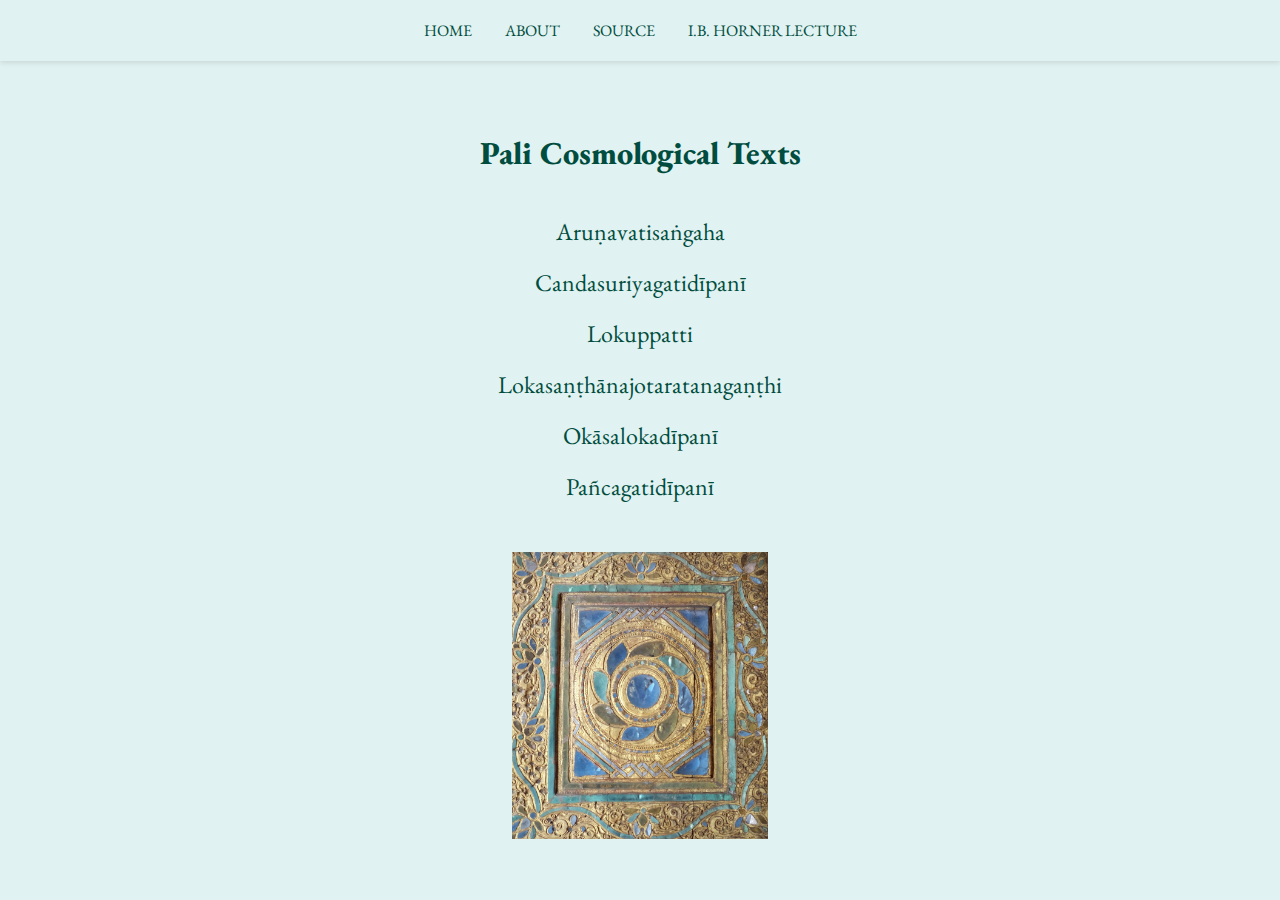
<file: index.html>
<!DOCTYPE html>
<html lang="en">
<head>
    <meta charset="UTF-8">
    <meta name="viewport" content="width=device-width, initial-scale=1.0">
    <title>Pali Cosmological Texts</title>
    <!-- Replace Google Fonts link with your custom stylesheet link -->
    <link rel="stylesheet" href="fonts/stylesheet.css">
    <style>
        body {
            margin: 0;
            padding: 0;
            font-family: 'EB Garamond', serif; /* Now using your custom font */
            background-color: #e0f2f1;
        }
        .container {
            width: 100%;
            display: flex;
            flex-direction: column;
            align-items: center;
            text-align: center;
            padding-top: 50px;
        }
        h1 {
            font-size: 2rem;
            color: #004d40;
        }
        a {
            text-decoration: none;
            color: #004d40;
            font-size: 1.5rem;
            margin-top: 20px;
        }
        .top-nav {
            width: 100%;
            text-align: center;
            padding: 20px 0;
            background-color: #e0f2f1;
            box-shadow: 0 2px 5px rgba(0,0,0,0.1);
        }
        .top-nav a {
            margin: 0 15px;
            font-size: 1rem;
            text-transform: uppercase;
            text-decoration: none;
            color: #004d40;
        }
        .top-nav a:hover, .top-nav a:focus {
            text-decoration: underline;
            color: #00796b;
        }
        img {
            max-width: 20%; /* Smaller image size */
            height: auto; /* Maintain aspect ratio */
            margin-top: 50px; /* Space between the link and image */
            margin-bottom: 50px; /* Increased space below the image */
        }
        .header {
            width: 60%; /* Adjust this as needed to match your header width */
            margin: 0 auto; /* Center the header */
        }
    </style>
</head>
<body>
    <div class="top-nav">
        <a href="index.html">Home</a>
        <a href="about.html">About</a>
        <a href="https://github.com/agornall/cosmology/tree/main/texts-xml">Source</a>
        <a href="lecture.html">I.B. Horner Lecture</a>
    </div>
    <div class="container">
        <div class="header">
            <h1>Pali Cosmological Texts</h1>
        </div>
        <a href="arunavatisangaha.html">Aruṇavatisaṅgaha</a>
        <a href="candasuriyagatidipani.html">Candasuriyagatidīpanī</a>
        <a href="lokuppatti.html">Lokuppatti</a>
        <a href="lokasanthanajotaratanaganthi.html">Lokasaṇṭhānajotaratanagaṇṭhi</a>
        <a href="okasalokadipani.html">Okāsalokadīpanī</a>
        <a href="pancagatidipani.html">Pañcagatidīpanī</a>
        <img src="manuscript_chest_detail.jpg" alt="Detail of a Manuscript Chest">
    </div>
</body>
</html>
</file>
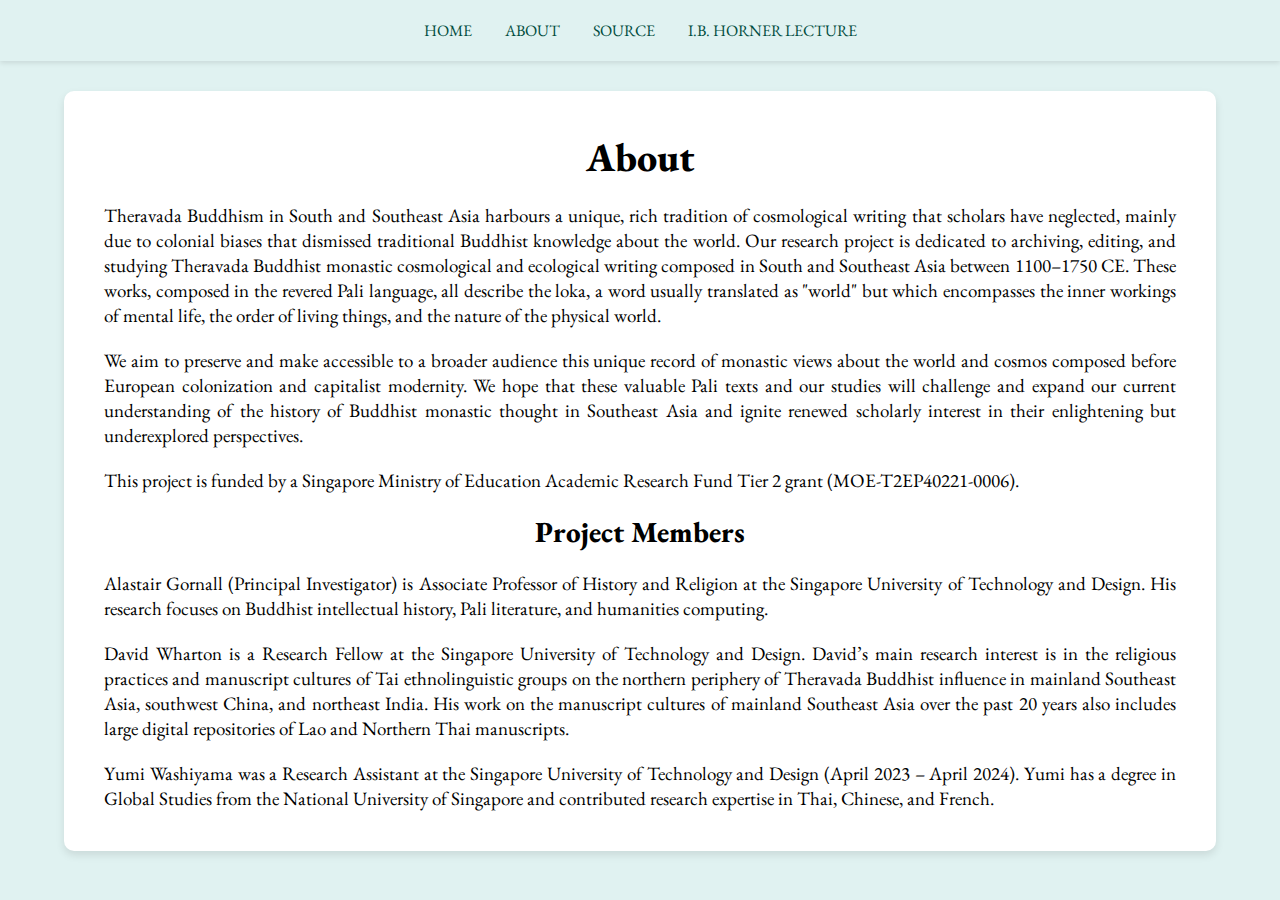
<file: about.html>
<!DOCTYPE html>
<html lang="en">
<head>
    <meta charset="UTF-8">
    <meta name="viewport" content="width=device-width, initial-scale=1.0">
    <title>About - Pali Cosmological Texts</title>
    <!-- Link to your custom stylesheet for the EB Garamond font -->
    <link rel="stylesheet" href="fonts/stylesheet.css">
    <style>
        * {
            margin: 0;
            padding: 0;
            box-sizing: border-box;
        }
        body {
            font-family: 'EB Garamond', serif; /* Now using your custom font */
            background-color: #e0f2f1;
            text-align: center;
        }
        .container {
            width: 90%;
            margin: auto;
            padding: 20px;
            background-color: #ffffff;
            box-shadow: 0 4px 8px rgba(0,0,0,0.1);
            border-radius: 10px;
            margin-top: 30px; /* Ensure consistent spacing after the nav bar */
        }
        .top-nav {
            width: 100%;
            text-align: center;
            padding: 20px 0;
            background-color: #e0f2f1;
            box-shadow: 0 2px 5px rgba(0,0,0,0.1);
        }
        .top-nav a {
            margin: 0 15px;
            font-size: 1rem;
            text-transform: uppercase;
            text-decoration: none;
            color: #004d40;
        }
        .top-nav a:hover, .top-nav a:focus {
            text-decoration: underline;
            color: #00796b;
        }
        h1, h2, p {
            margin: 20px;
        }
        h1 {
            font-size: 2.5rem;
        }
        h2 {
            font-size: 1.8rem;
        }
        p {
            text-align: justify;
            font-size: 1.2rem;
        }
    </style>
</head>
<body>
    <div class="top-nav">
        <a href="index.html">Home</a>
        <a href="about.html">About</a>
        <a href="https://github.com/agornall/cosmology/tree/main/texts-xml">Source</a>
        <a href="lecture.html">I.B. Horner Lecture</a>
    </div>
    <div class="container">
        <h1>About</h1>
        <p>Theravada Buddhism in South and Southeast Asia harbours a unique, rich tradition of cosmological writing that scholars have neglected, mainly due to colonial biases that dismissed traditional Buddhist knowledge about the world. Our research project is dedicated to archiving, editing, and studying Theravada Buddhist monastic cosmological and ecological writing composed in South and Southeast Asia between 1100–1750 CE. These works, composed in the revered Pali language, all describe the loka, a word usually translated as "world" but which encompasses the inner workings of mental life, the order of living things, and the nature of the physical world.</p>
        <p>We aim to preserve and make accessible to a broader audience this unique record of monastic views about the world and cosmos composed before European colonization and capitalist modernity. We hope that these valuable Pali texts and our studies will challenge and expand our current understanding of the history of Buddhist monastic thought in Southeast Asia and ignite renewed scholarly interest in their enlightening but underexplored perspectives.</p>
        <p>This project is funded by a Singapore Ministry of Education Academic Research Fund Tier 2 grant (MOE-T2EP40221-0006).</p>
        <h2>Project Members</h2>
        <p>Alastair Gornall (Principal Investigator) is Associate Professor of History and Religion at the Singapore University of Technology and Design. His research focuses on Buddhist intellectual history, Pali literature, and humanities computing.</p>
        <p>David Wharton is a Research Fellow at the Singapore University of Technology and Design. David’s main research interest is in the religious practices and manuscript cultures of Tai ethnolinguistic groups on the northern periphery of Theravada Buddhist influence in mainland Southeast Asia, southwest China, and northeast India. His work on the manuscript cultures of mainland Southeast Asia over the past 20 years also includes large digital repositories of Lao and Northern Thai manuscripts.</p>
        <p>Yumi Washiyama was a Research Assistant at the Singapore University of Technology and Design (April 2023 – April 2024). Yumi has a degree in Global Studies from the National University of Singapore and contributed research expertise in Thai, Chinese, and French.</p>
    </div>
</body>
</html>
</file>
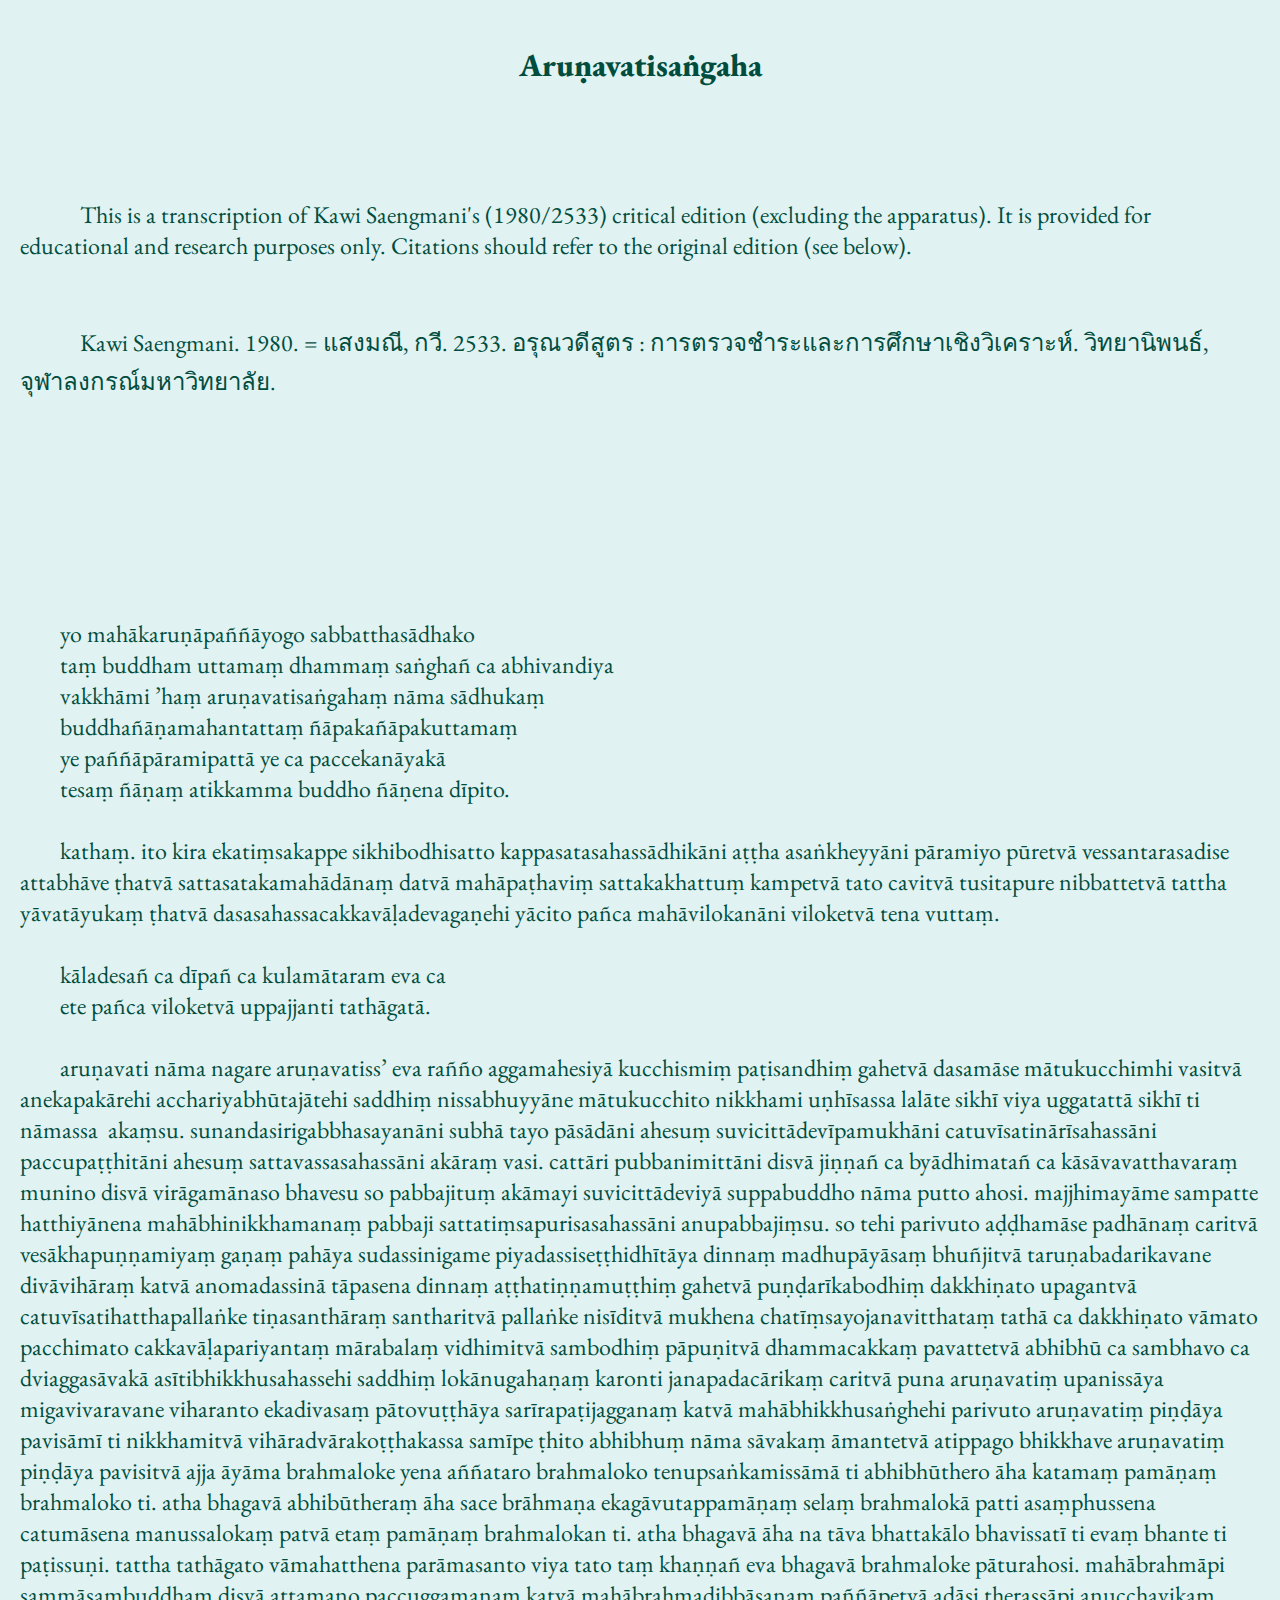
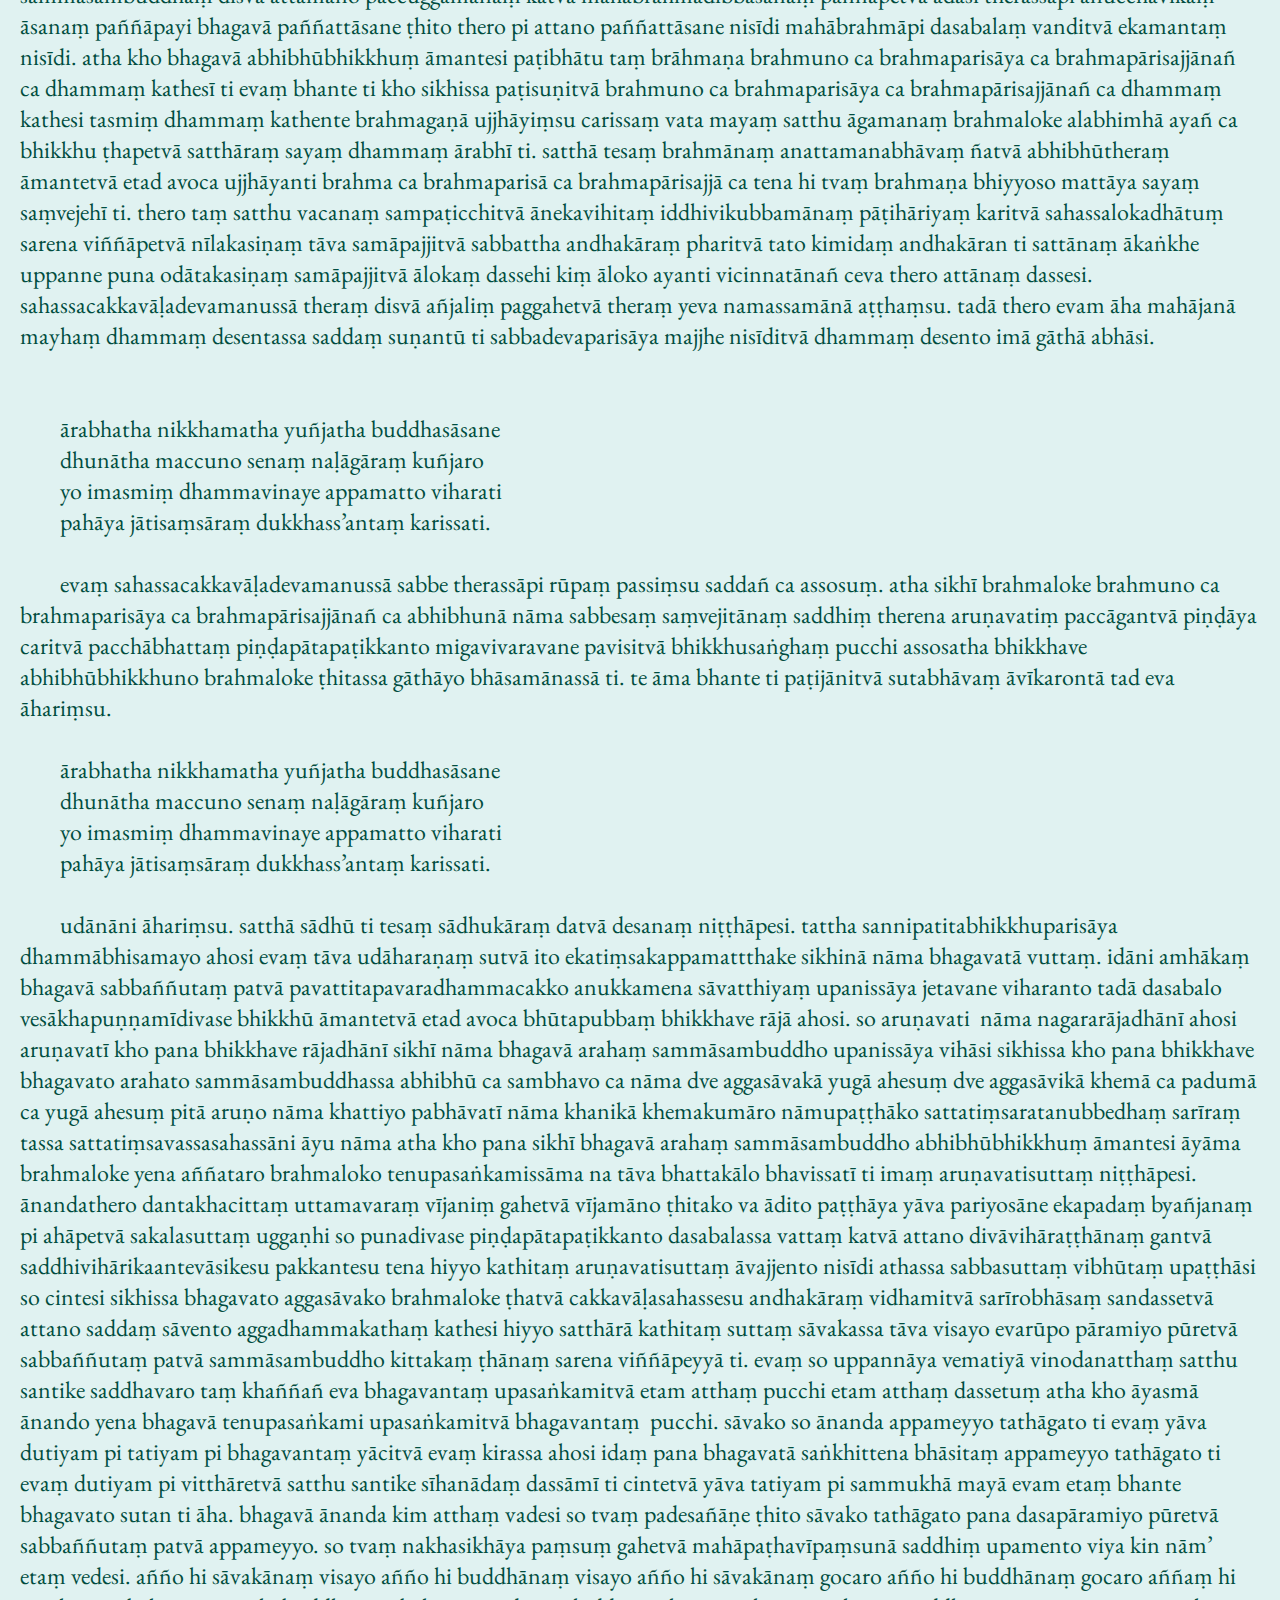
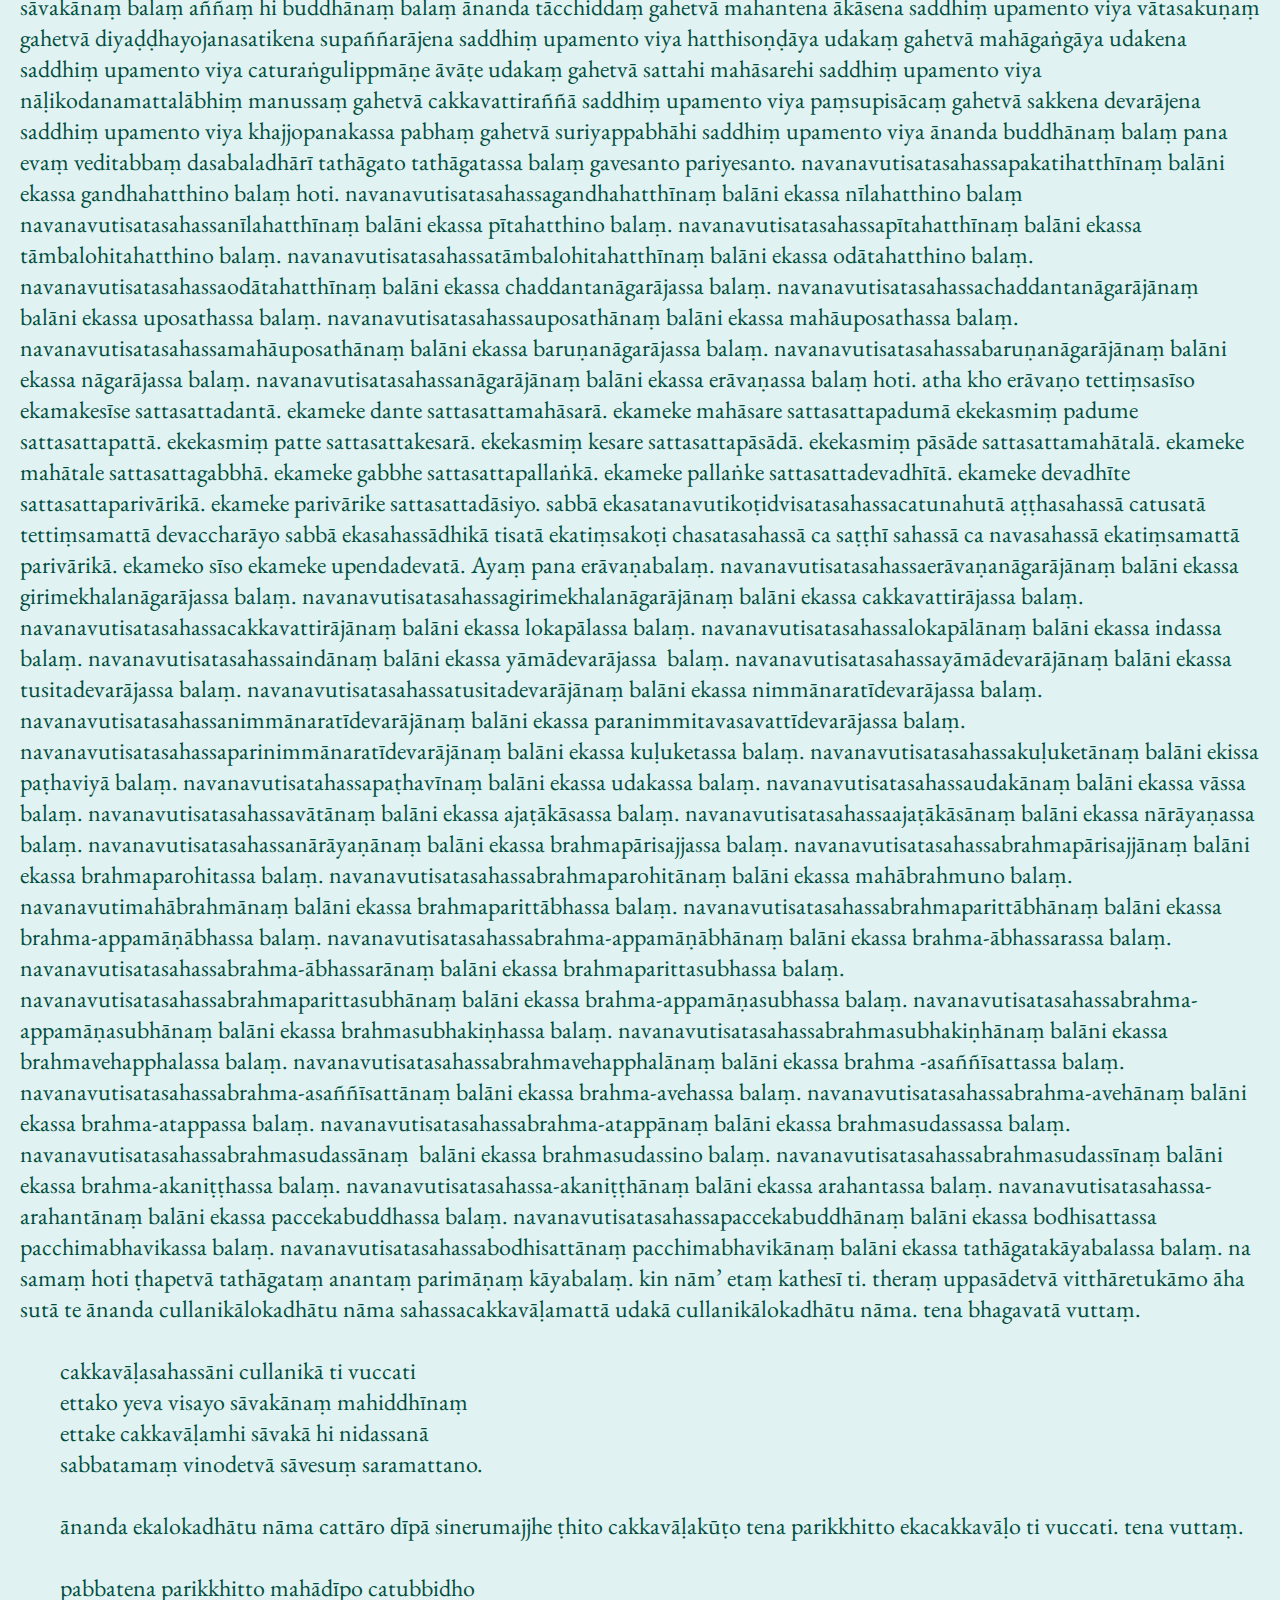
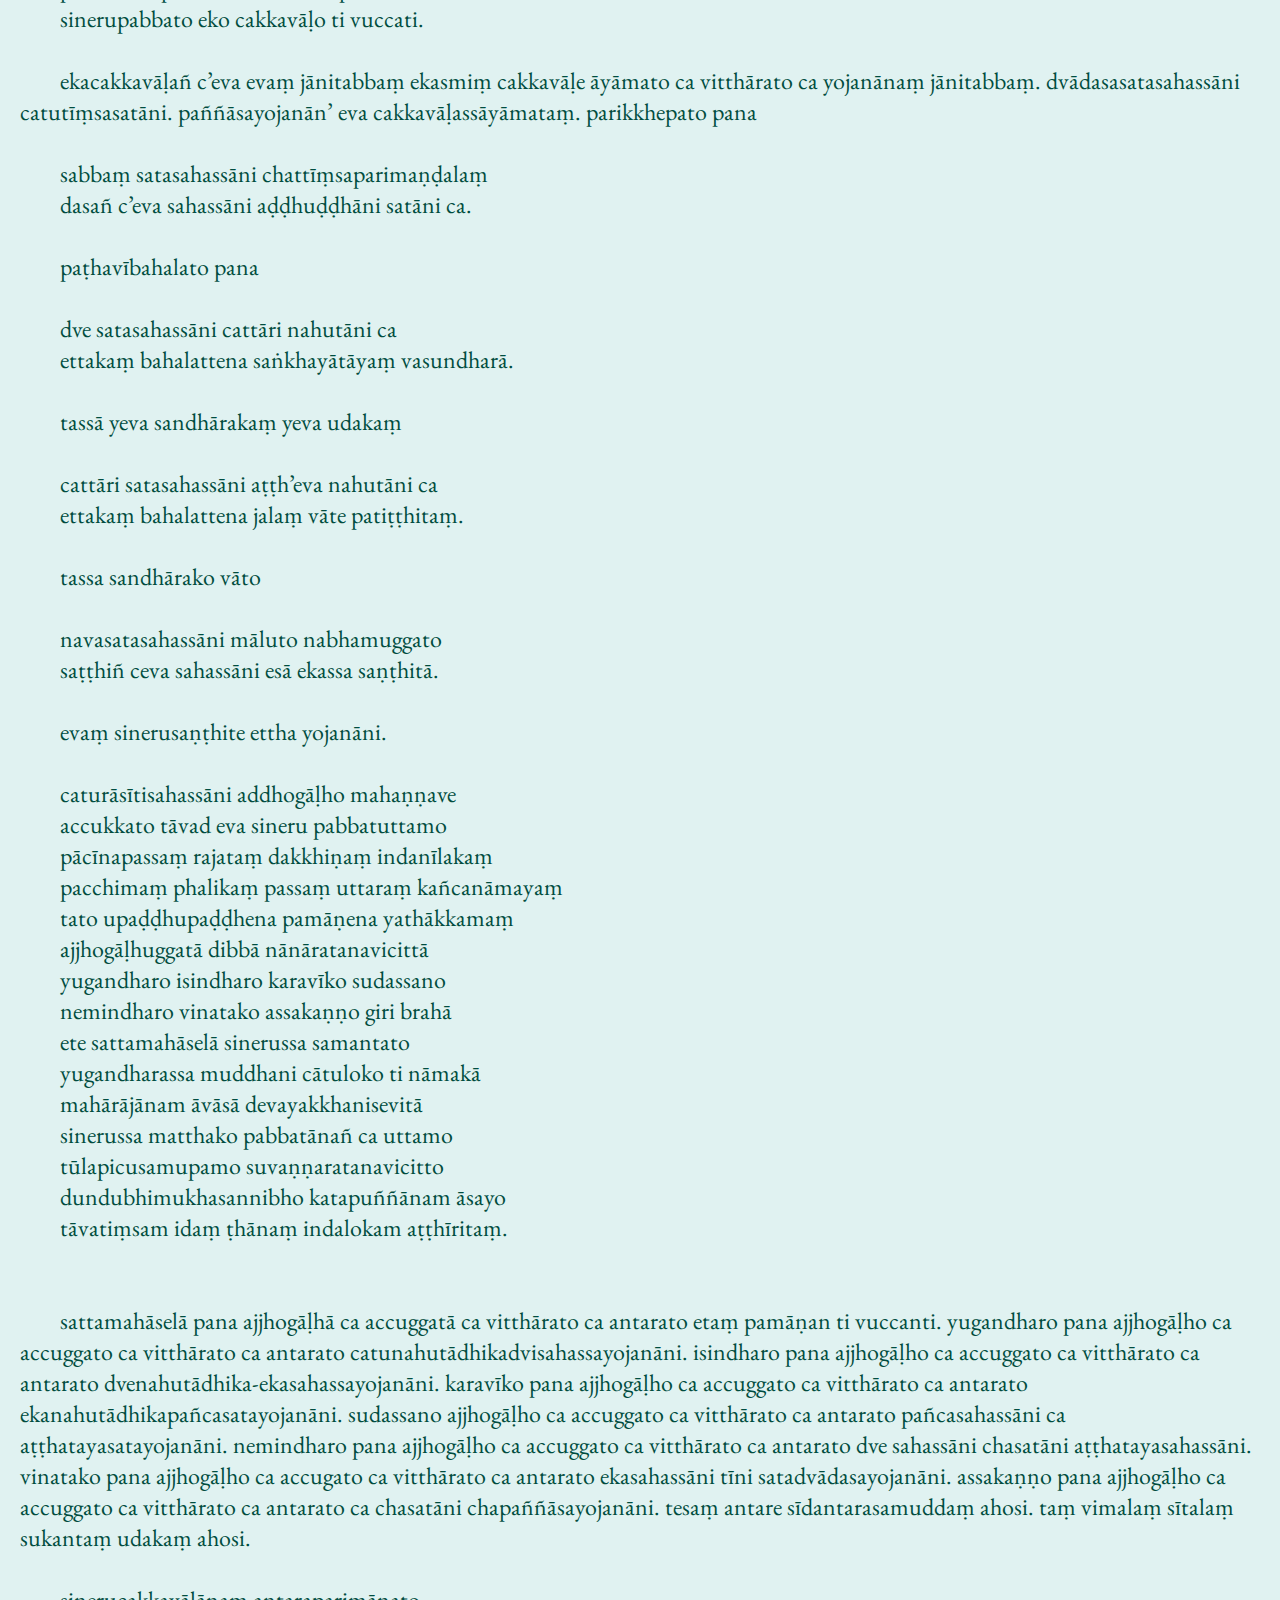
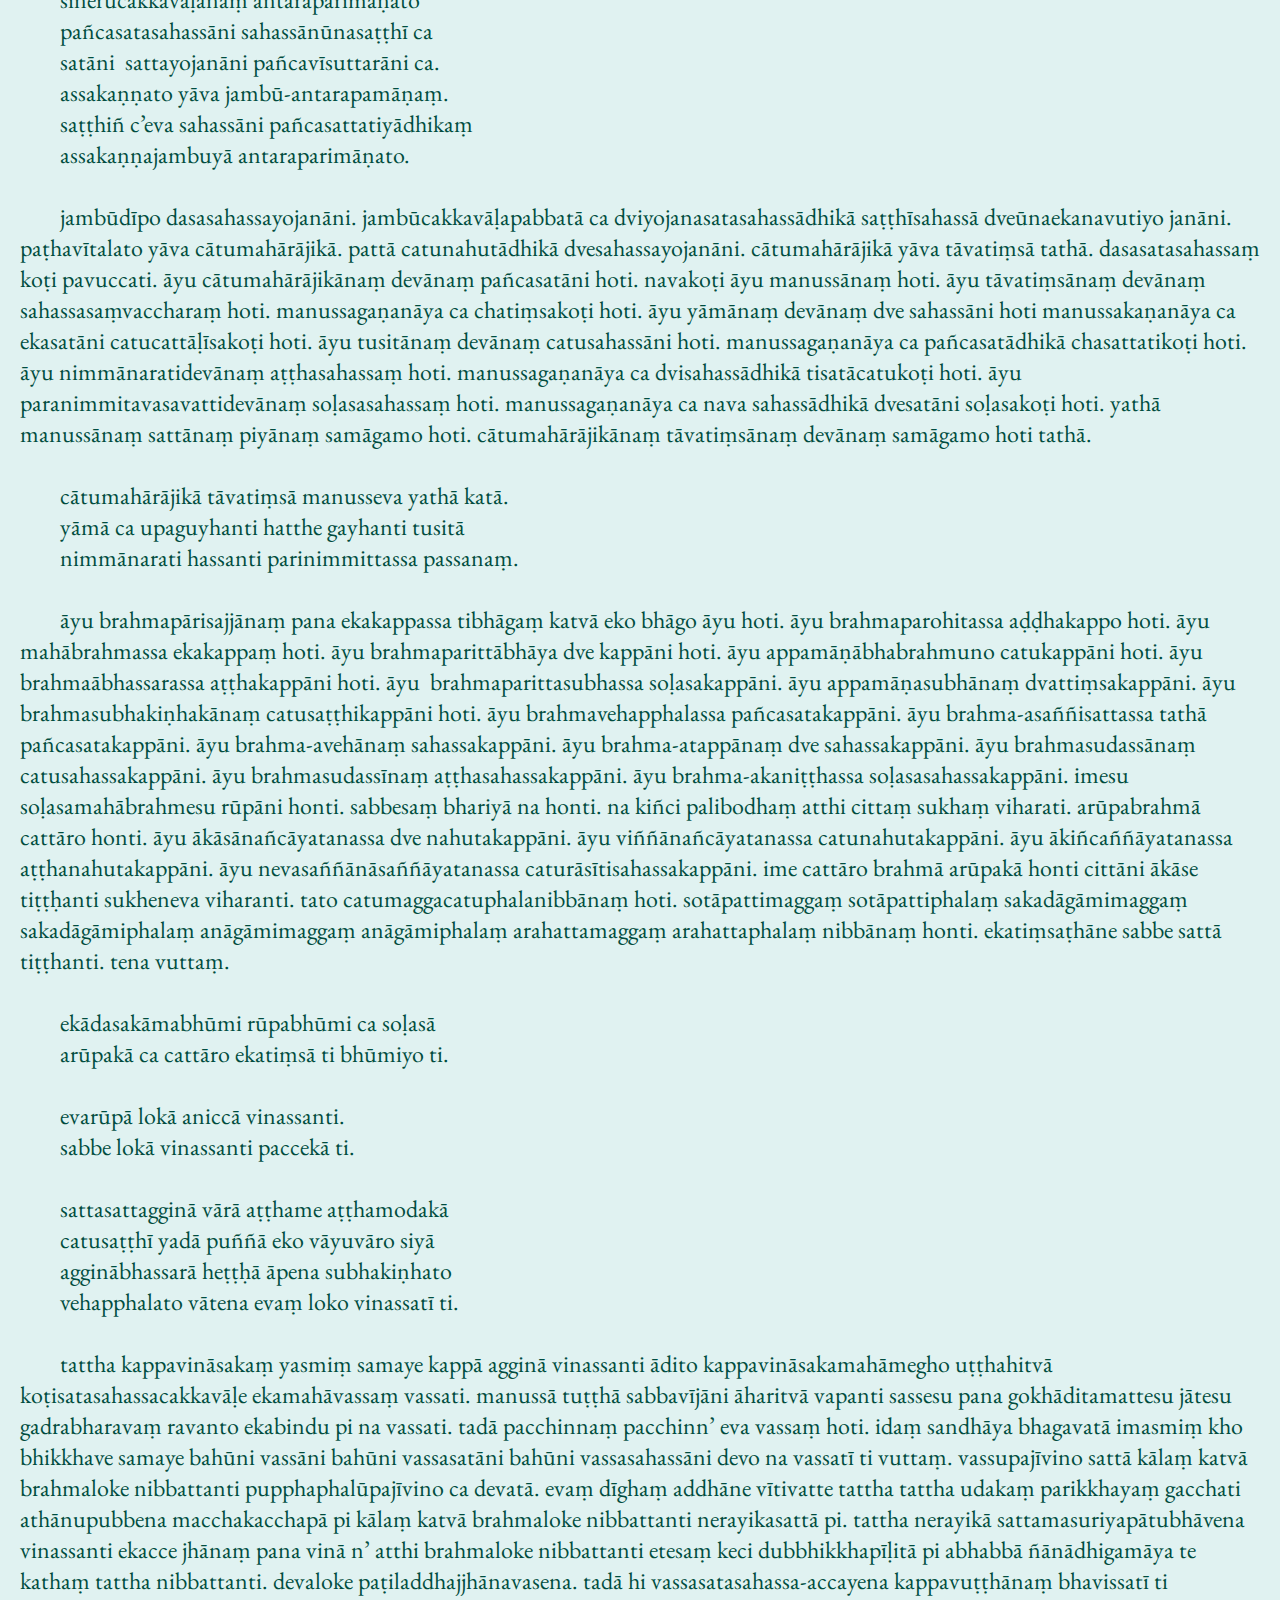
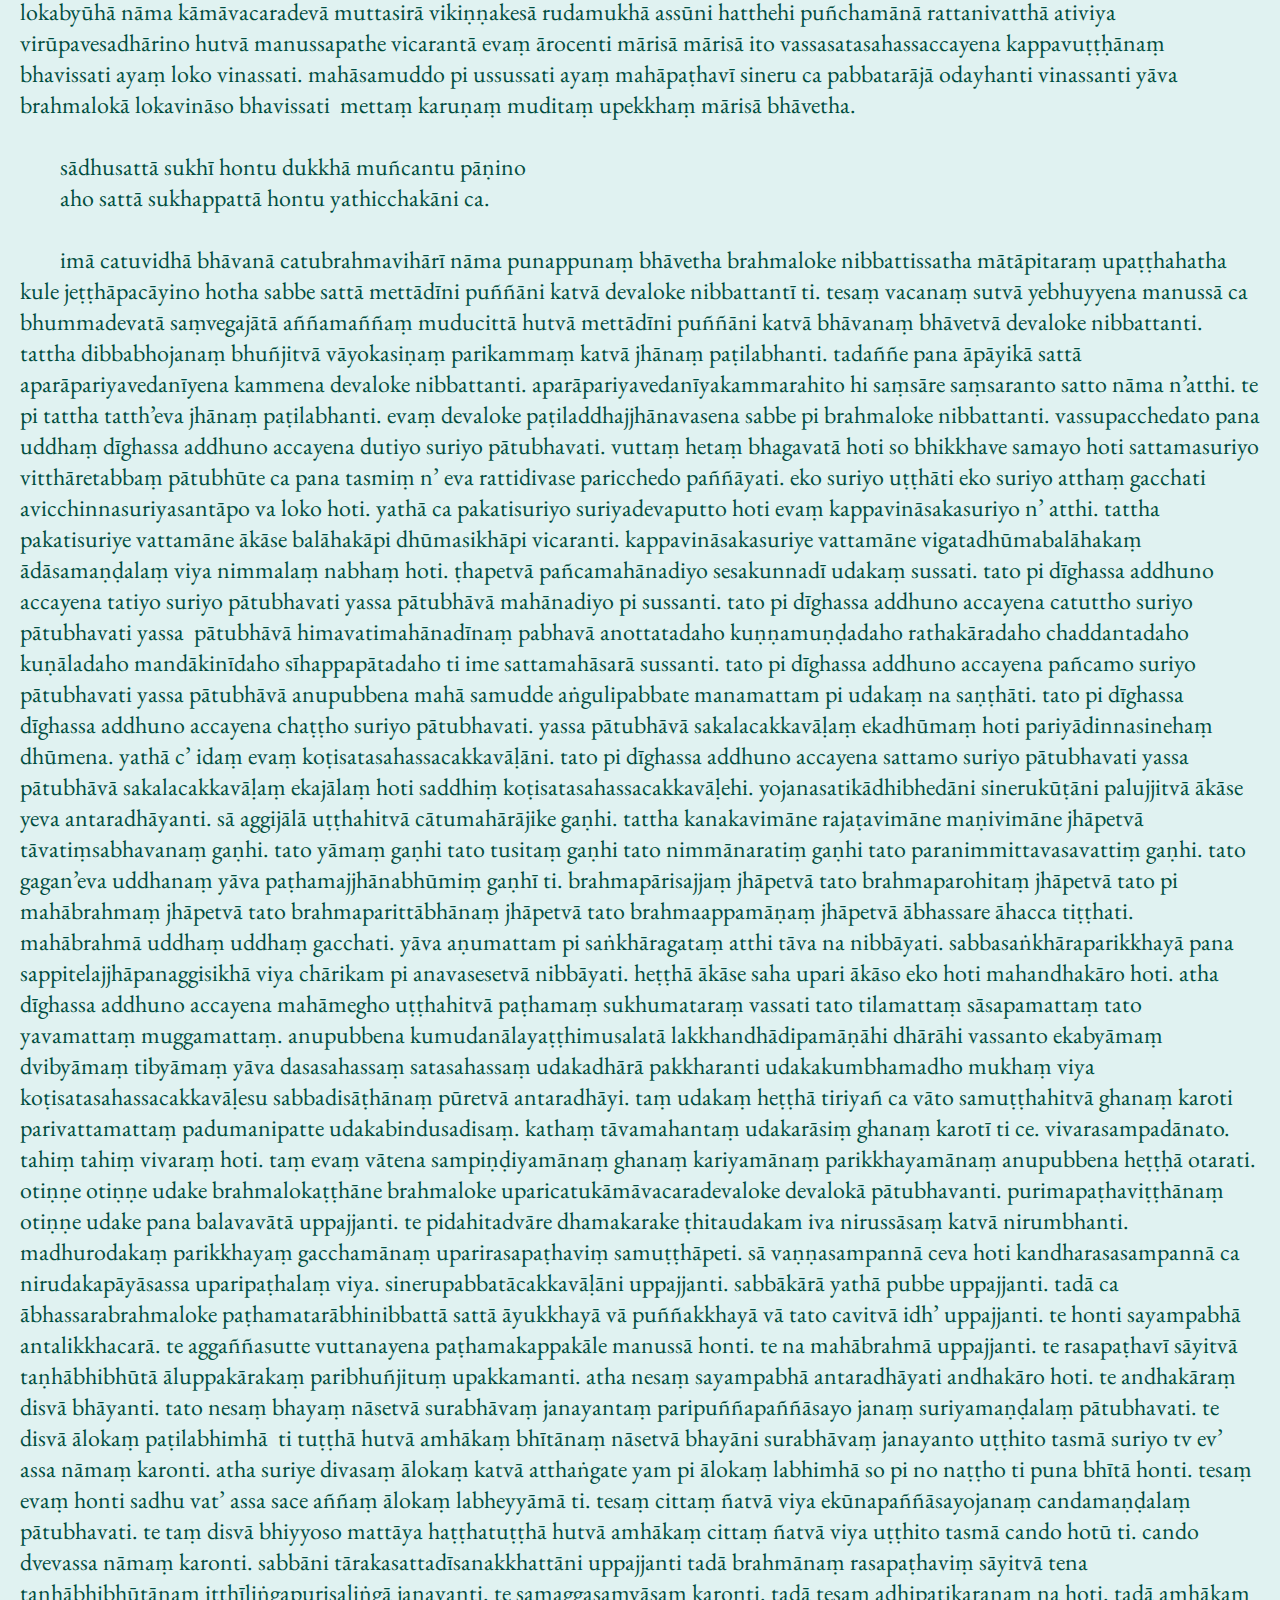
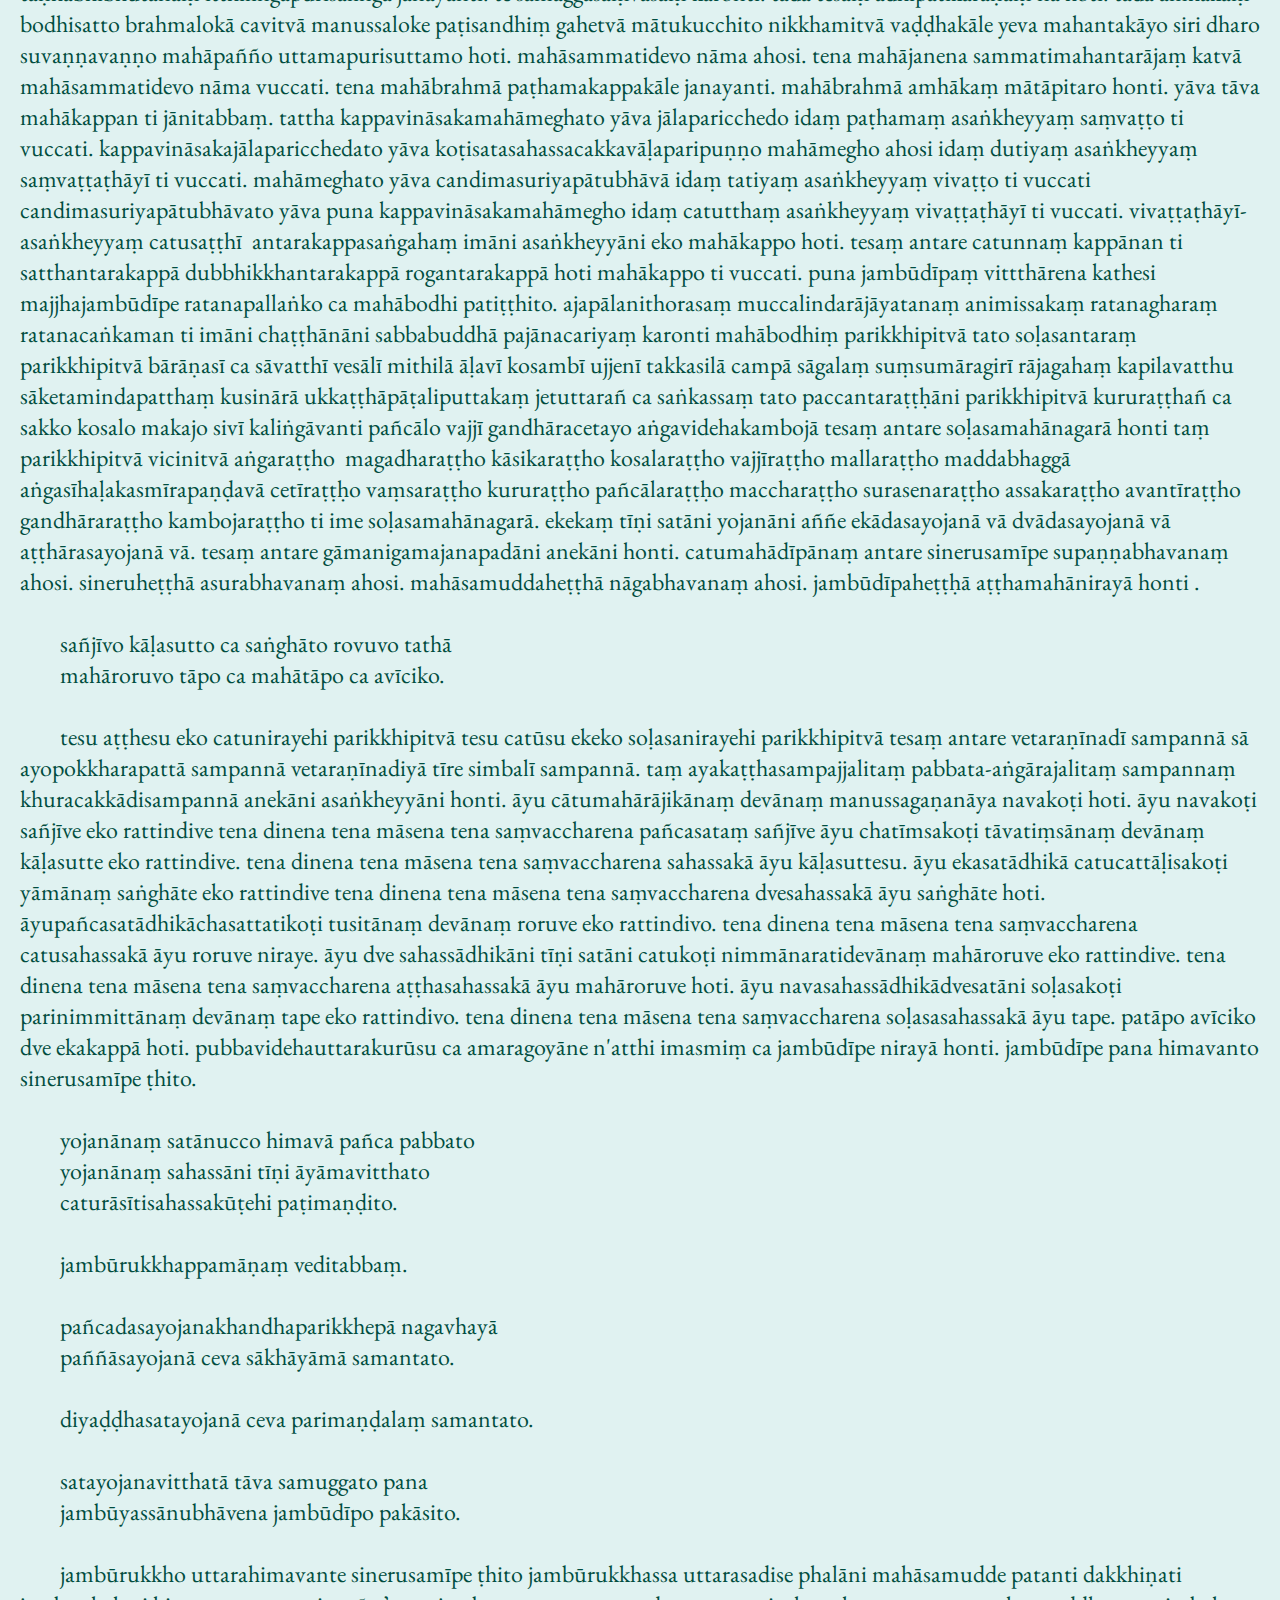
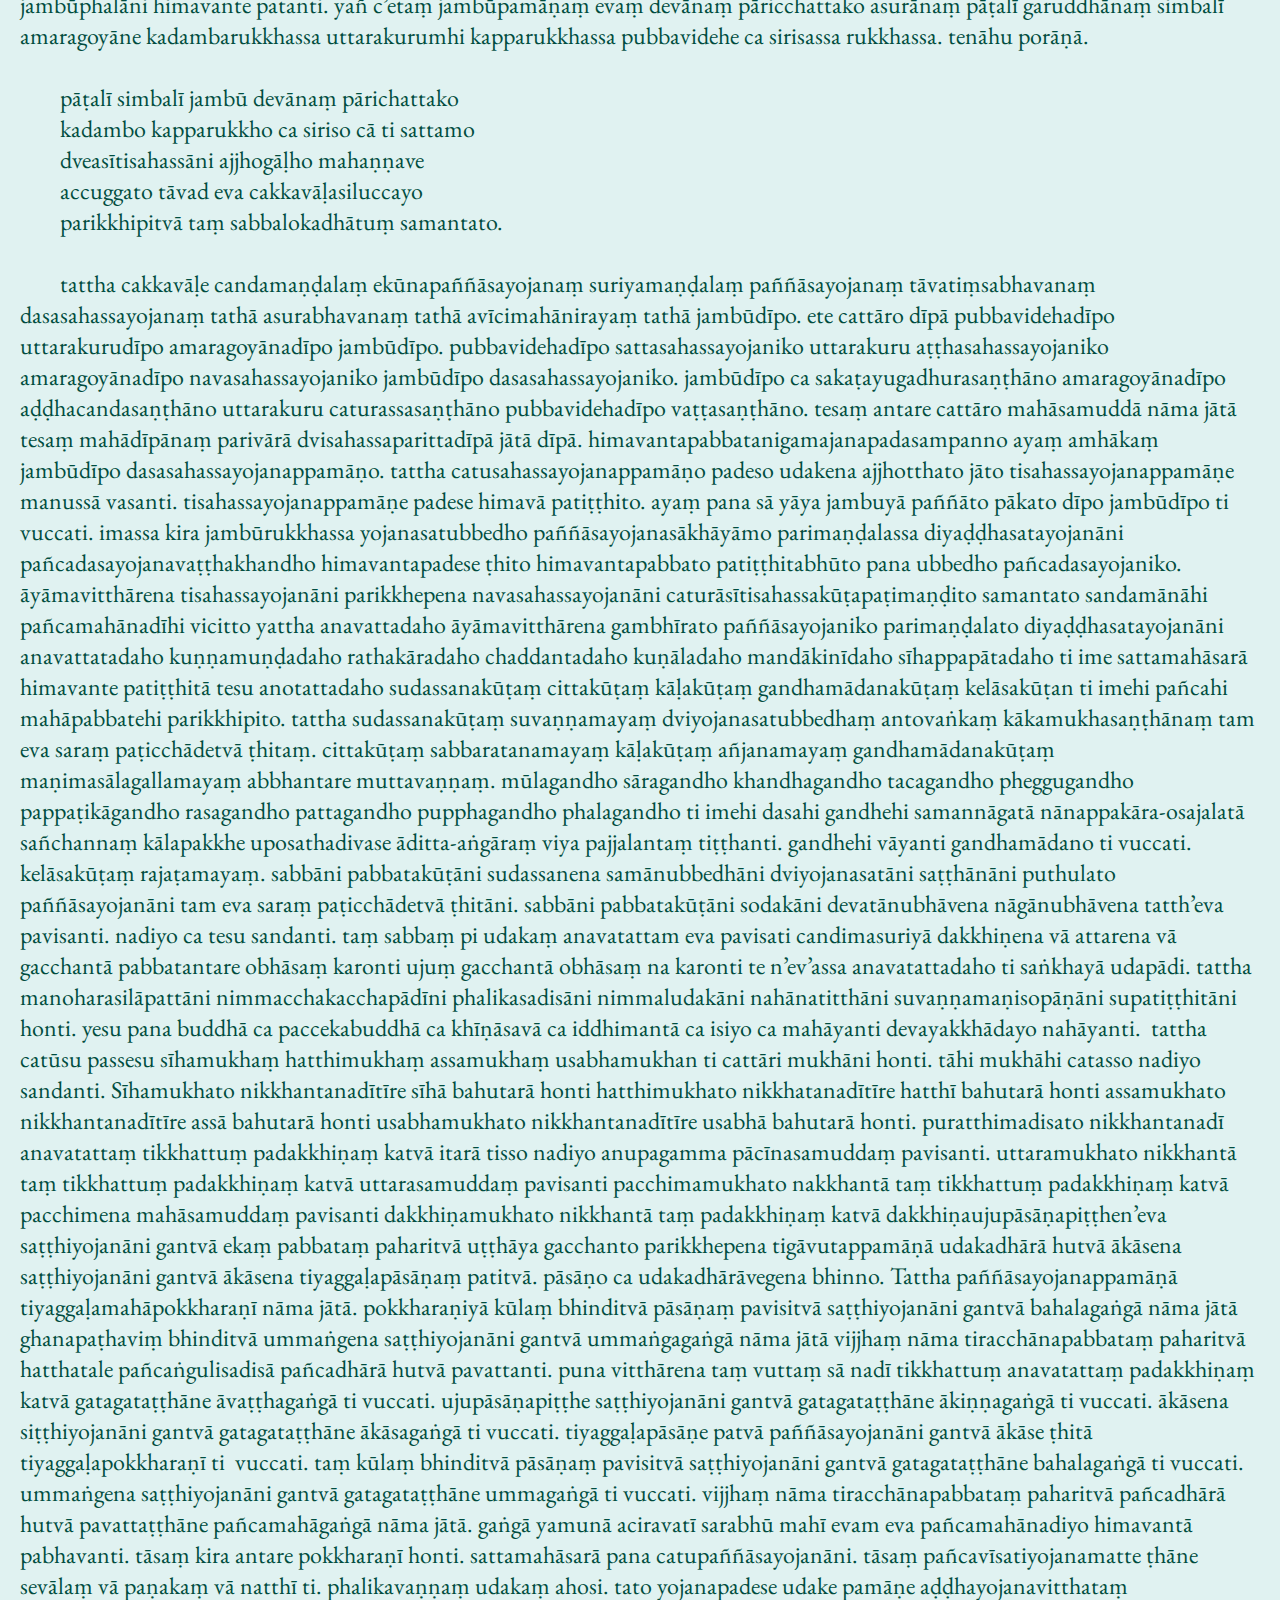
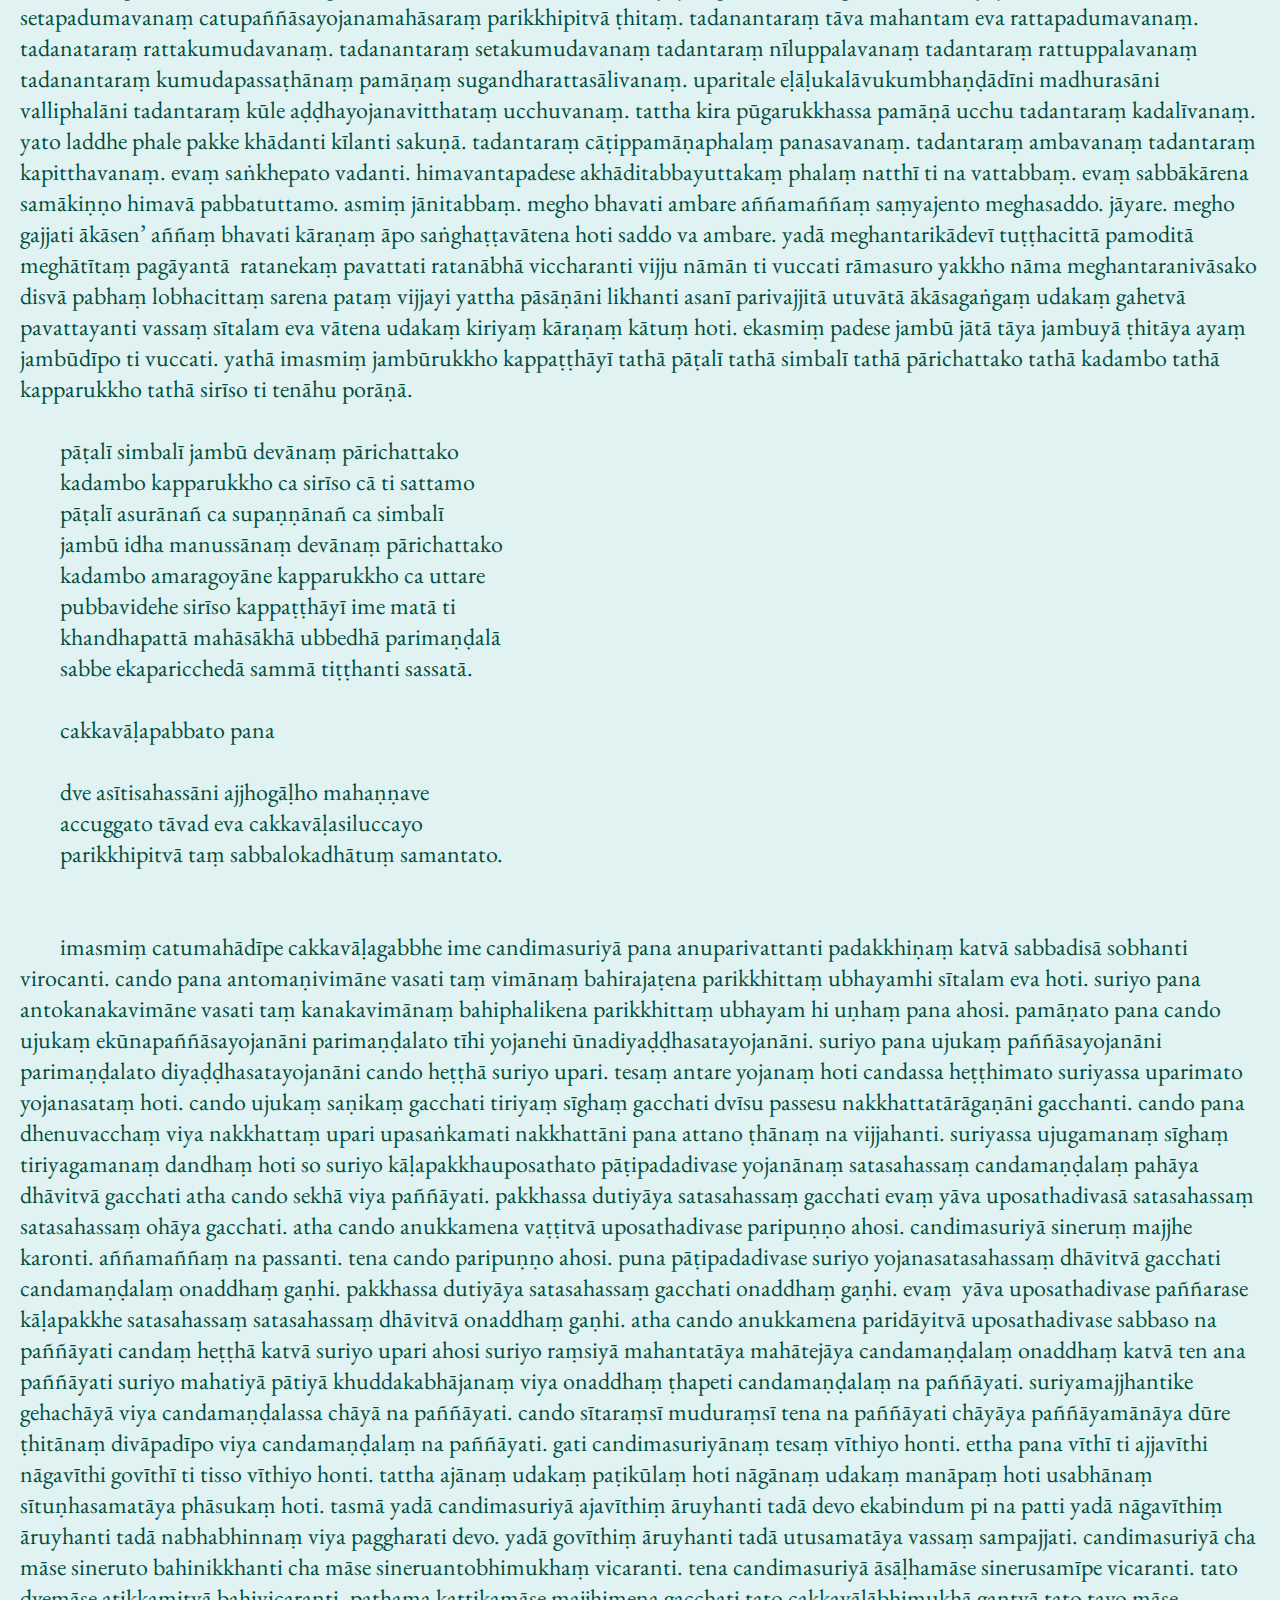
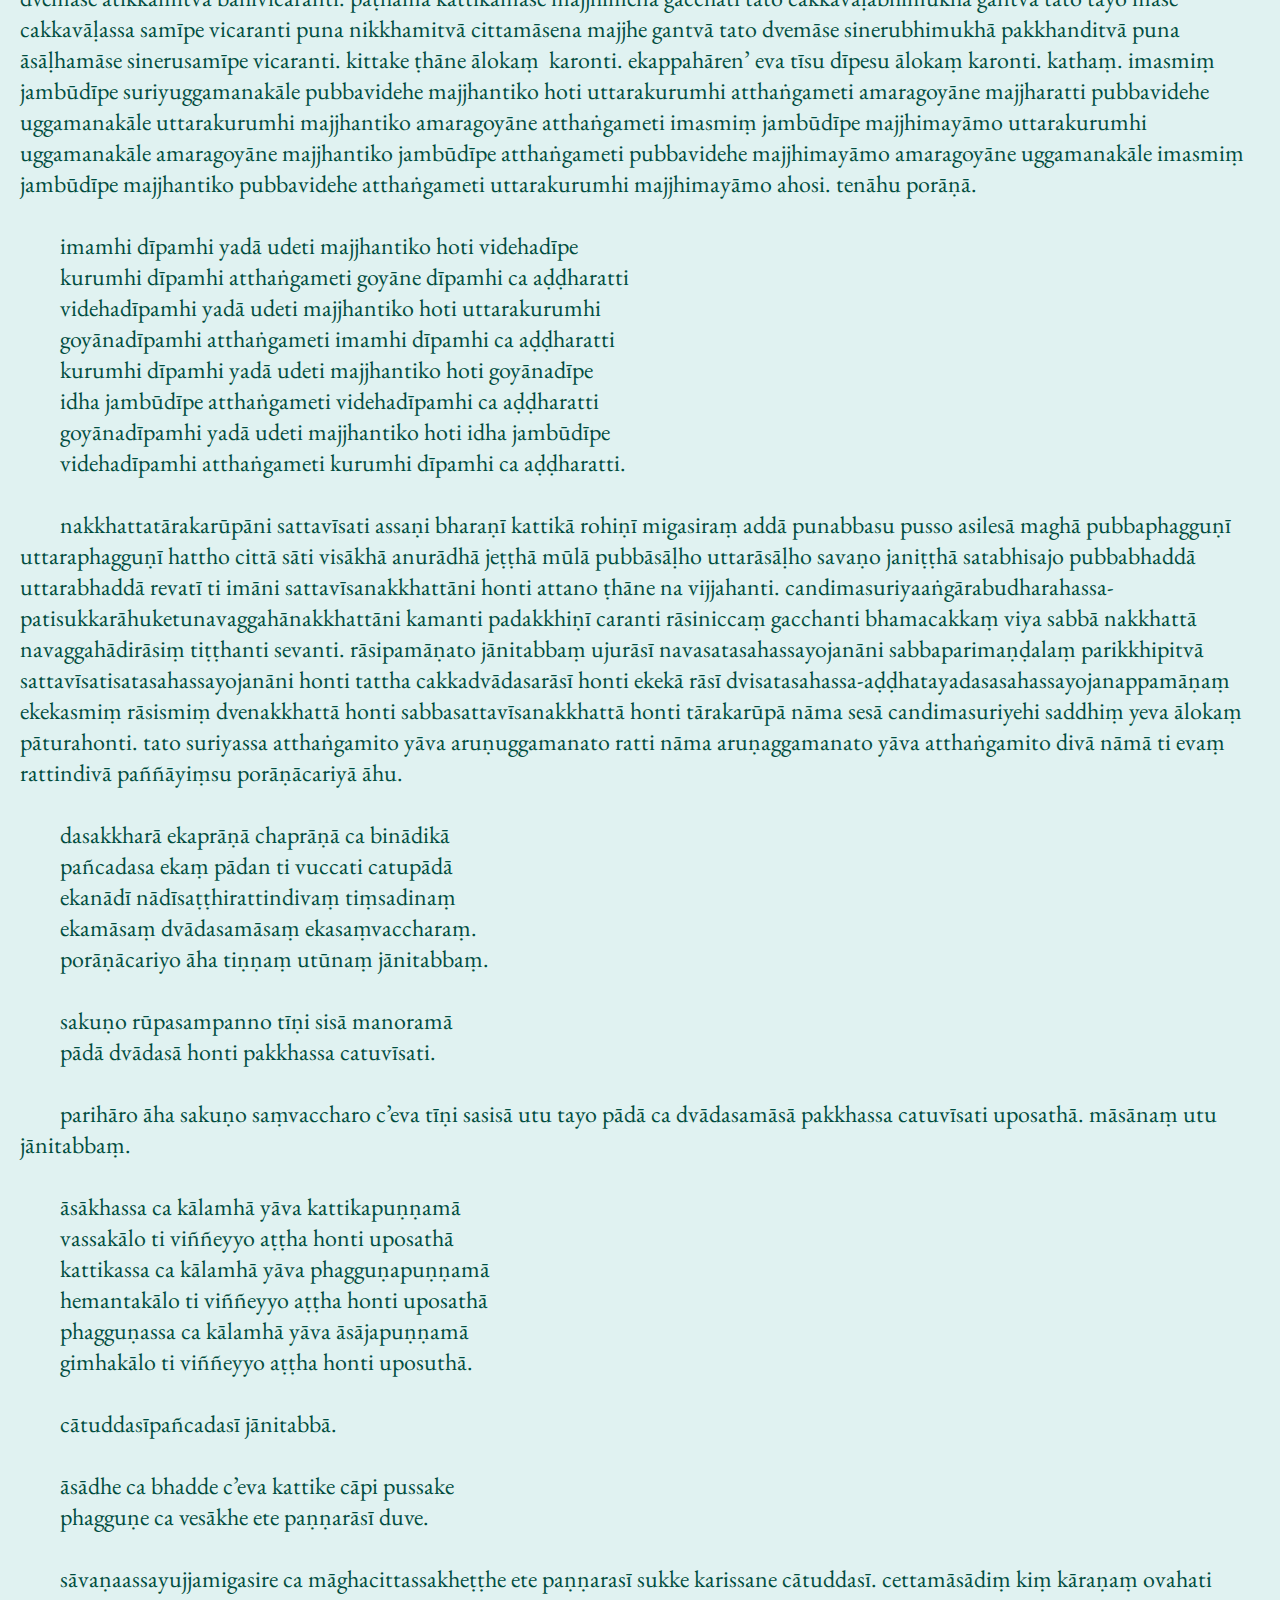
<file: arunavatisangaha.html>
<!DOCTYPE html>
<html lang="en">
<head>
    <meta charset="UTF-8">
    <meta name="viewport" content="width=device-width, initial-scale=1.0">
    <title>TEI XML Viewer</title>
    <!-- Link to your custom stylesheet for the EB Garamond font -->
    <link rel="stylesheet" href="fonts/stylesheet.css">
    <style>
        body {
            font-family: 'EB Garamond', serif; /* Now using your custom font */
            background-color: #e0f2f1;
            color: #004d40;
            margin: 0;
            padding: 20px;
        }
        pre {
            white-space: pre-wrap; /* Preserve line breaks */
            font-size: 1.5rem;
        }
        /* Custom styles for TEI elements */
        pre .tei-head {
            font-size: 1.5rem;
            font-variant: small-caps;
        }
        pre .tei-app {
            font-size: 1rem;
            font-style: italic;
        }
        pre .tei-title {
            font-size: 2rem;
            font-weight: bold;
            text-align: center;
            display: block;
            margin-bottom: 20px;
        }
    </style>
</head>
<body>
    <pre id="xml-content"></pre>

    <script>
        fetch('texts-xml/arunavatisangaha.xml') // Update the file path here
            .then(response => response.text())
            .then(data => {
                // Parse the XML content
                let parser = new DOMParser();
                let xmlDoc = parser.parseFromString(data, "text/xml");

                // Function to recursively extract text content from XML nodes
                function extractText(node) {
                    let text = '';

                    if (node.nodeType === Node.TEXT_NODE) {
                        text += node.textContent;
                    } else if (node.nodeName === 'head') {
                        text += '<span class="tei-head">' + node.textContent + '</span>';
                    } else if (node.nodeName === 'app') {
                        text += '<span class="tei-app">' + node.textContent + '</span>';
                    } else if (node.nodeName === 'title') {
                        text += '<span class="tei-title">' + node.textContent + '</span>';
                    } else {
                        for (let childNode of node.childNodes) {
                            text += extractText(childNode);
                        }
                    }

                    return text;
                }

                // Extract text content from the entire XML document
                let textContent = extractText(xmlDoc);

                // Set the extracted text content to the pre element
                let xmlContentElement = document.getElementById('xml-content');
                xmlContentElement.innerHTML = textContent.trim();
                xmlContentElement.style.fontFamily = "'EB Garamond', serif";
            })
            .catch(error => {
                console.error('Error fetching XML file:', error);
            });
    </script>
</body>
</html>
</file>
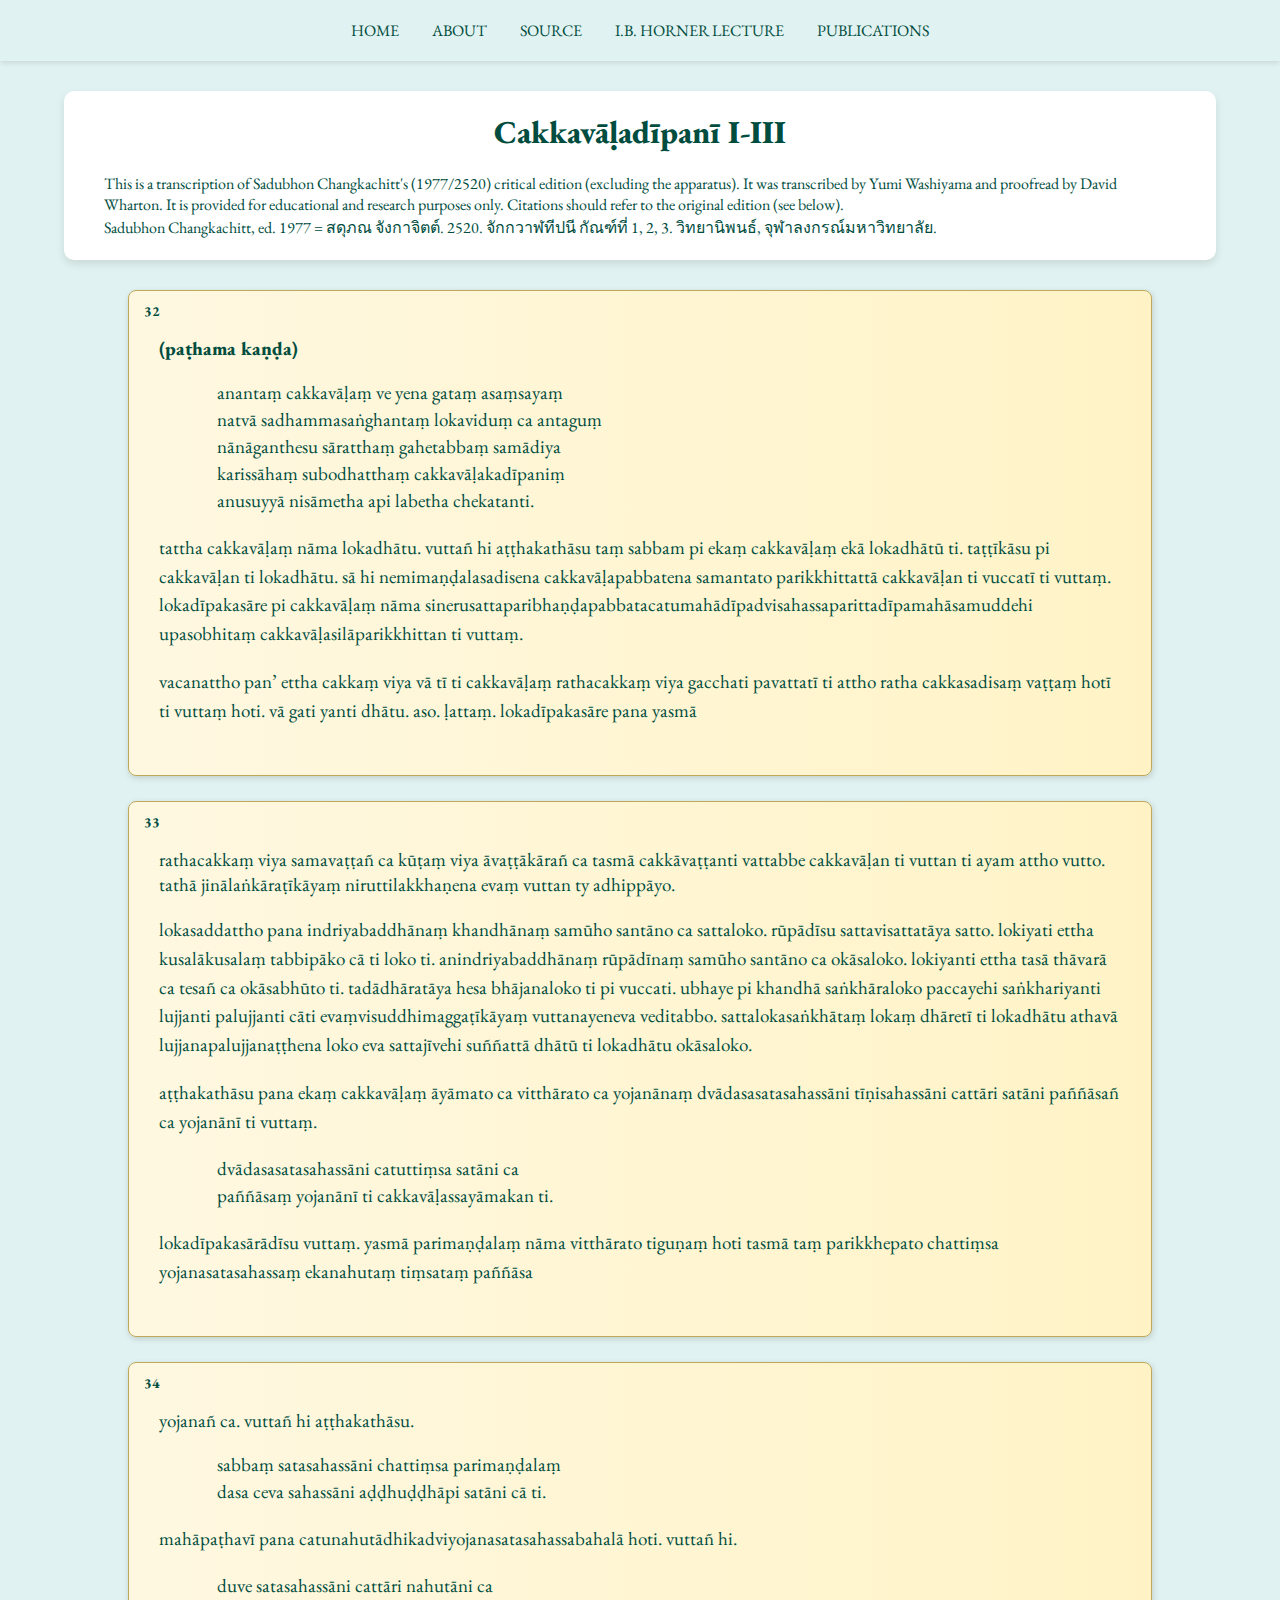
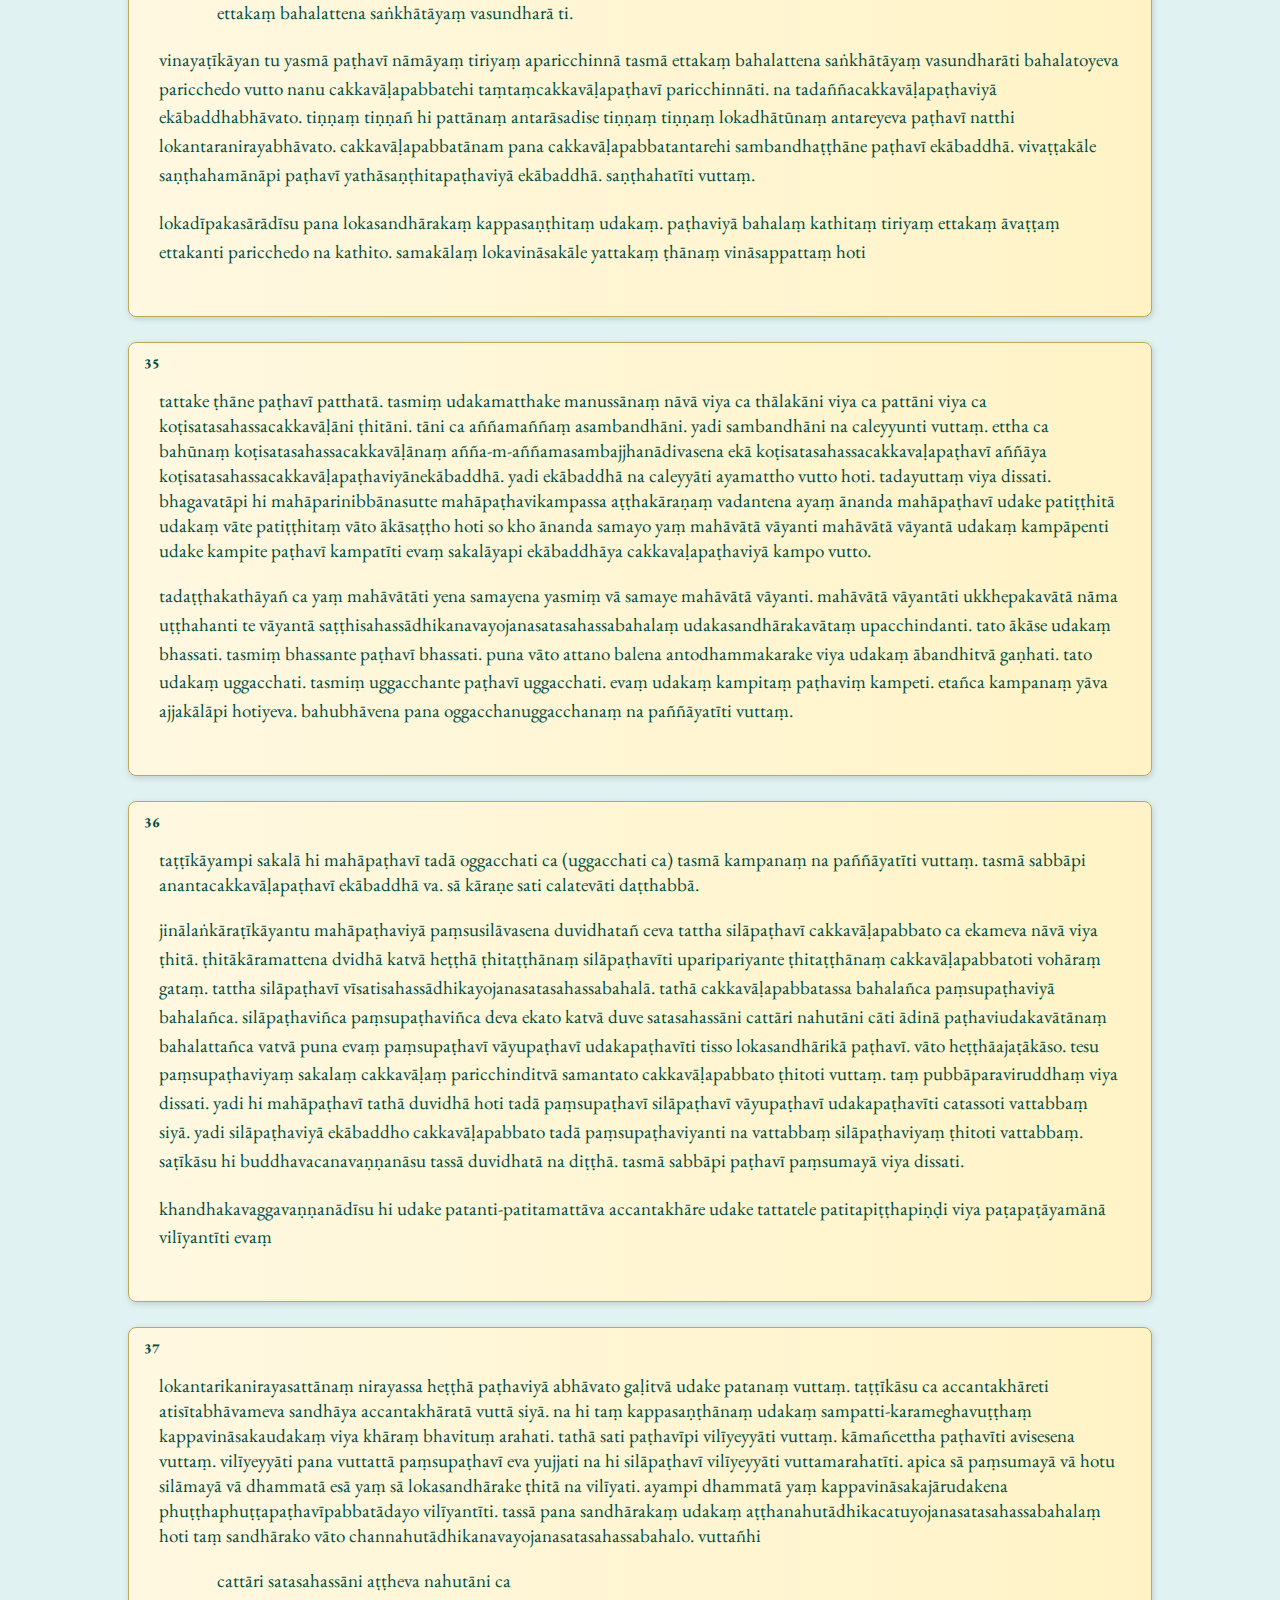
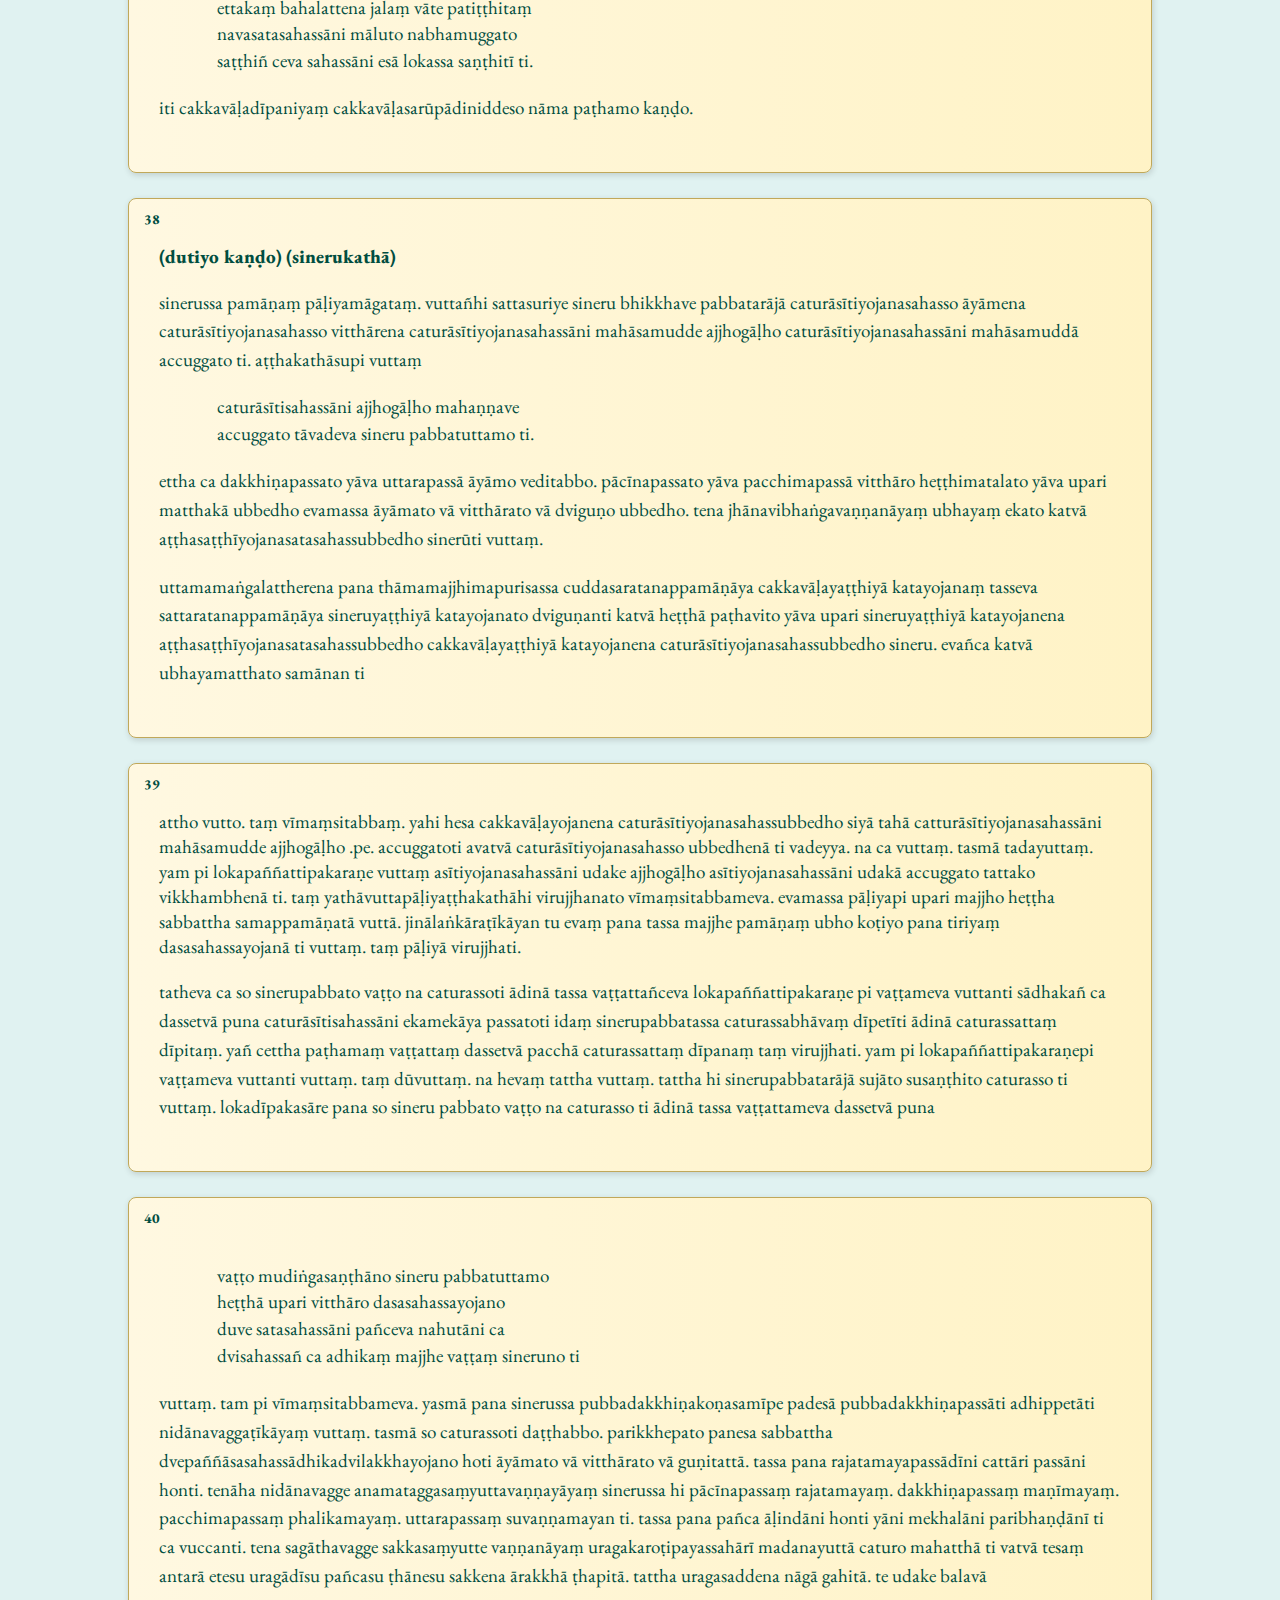
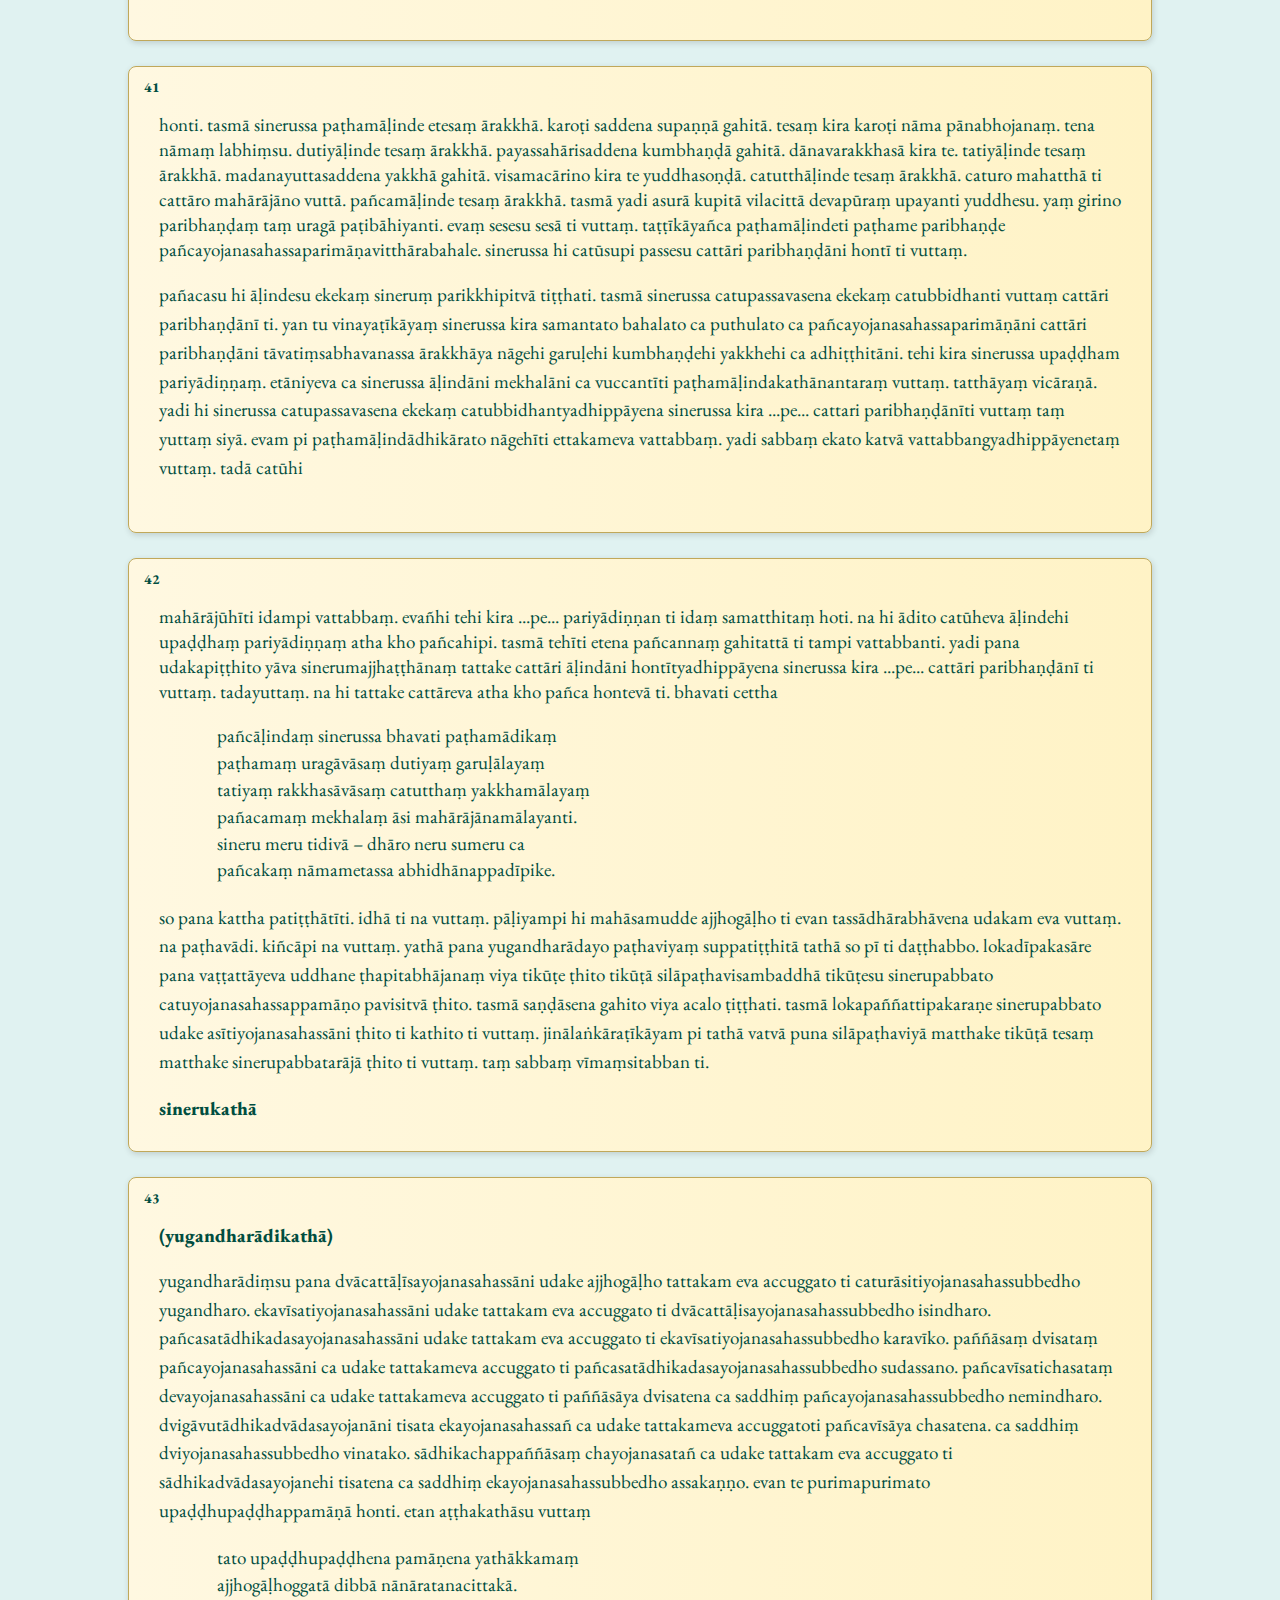
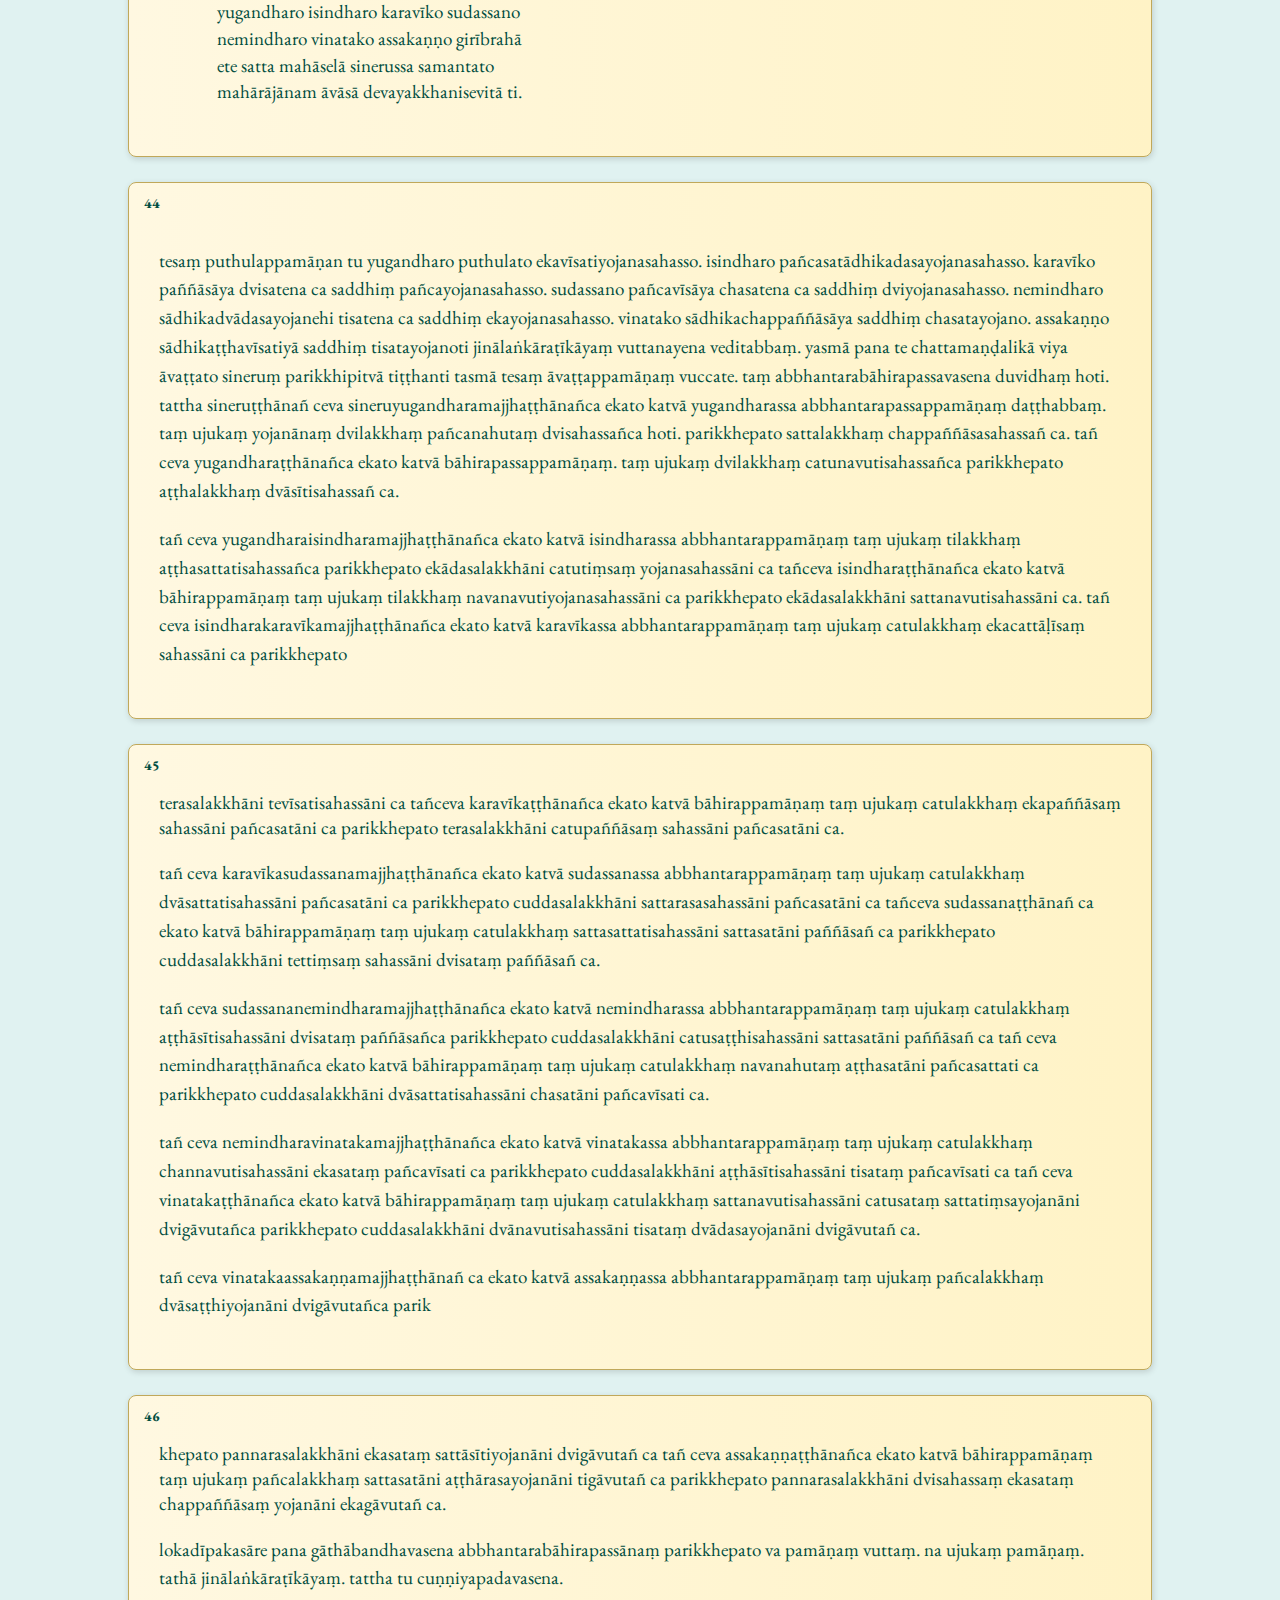
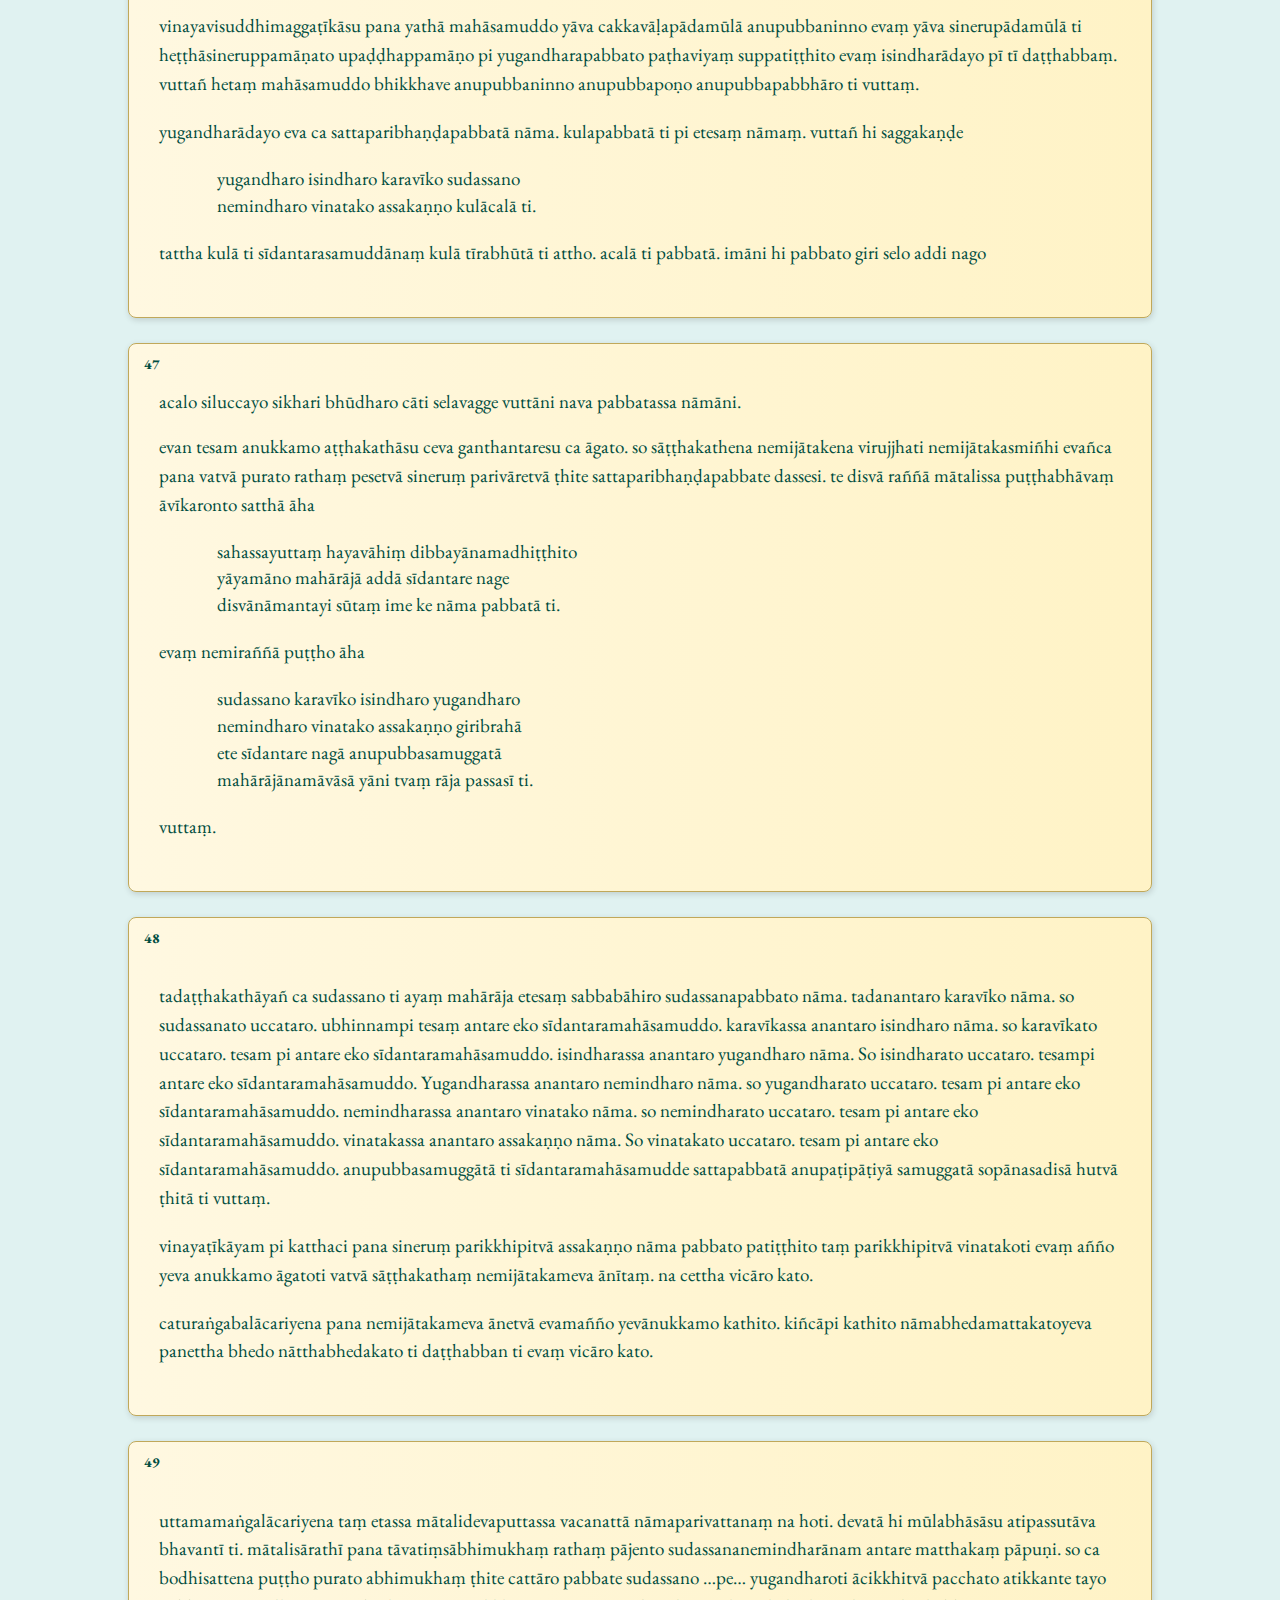
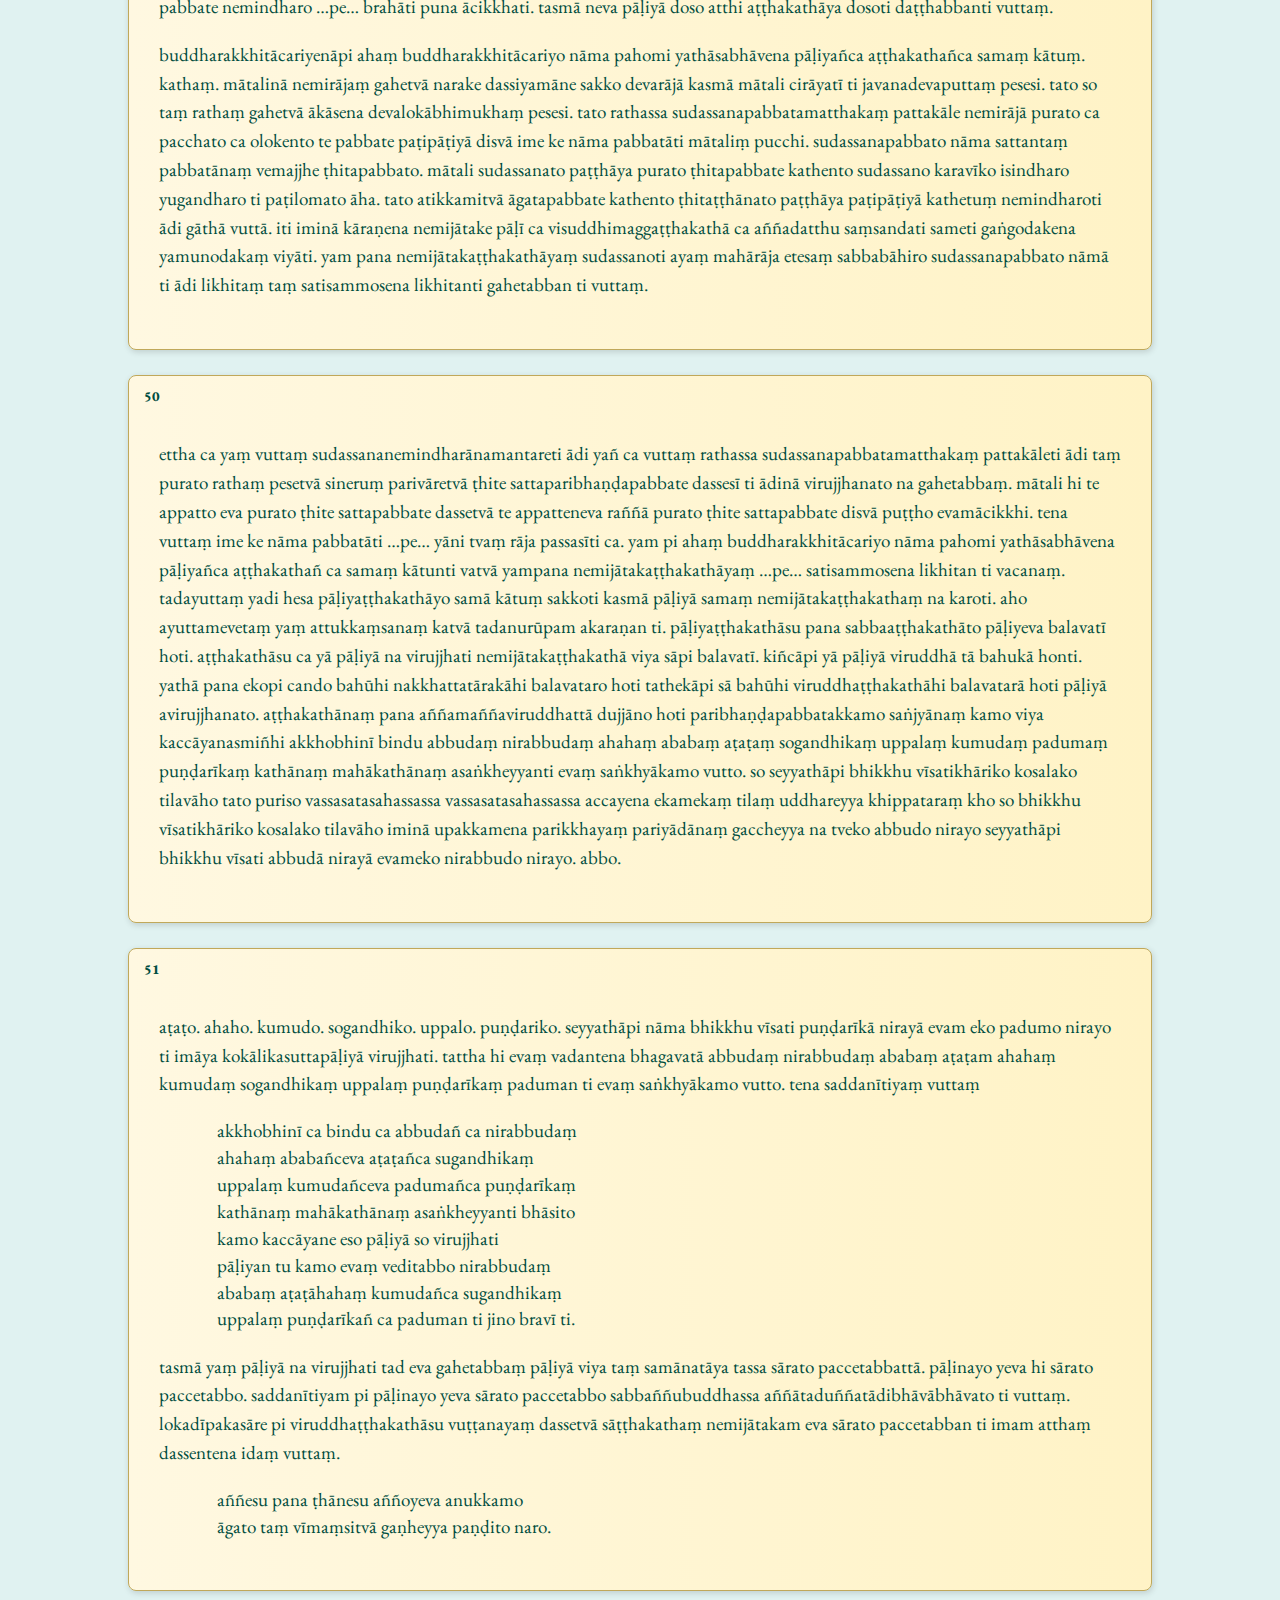
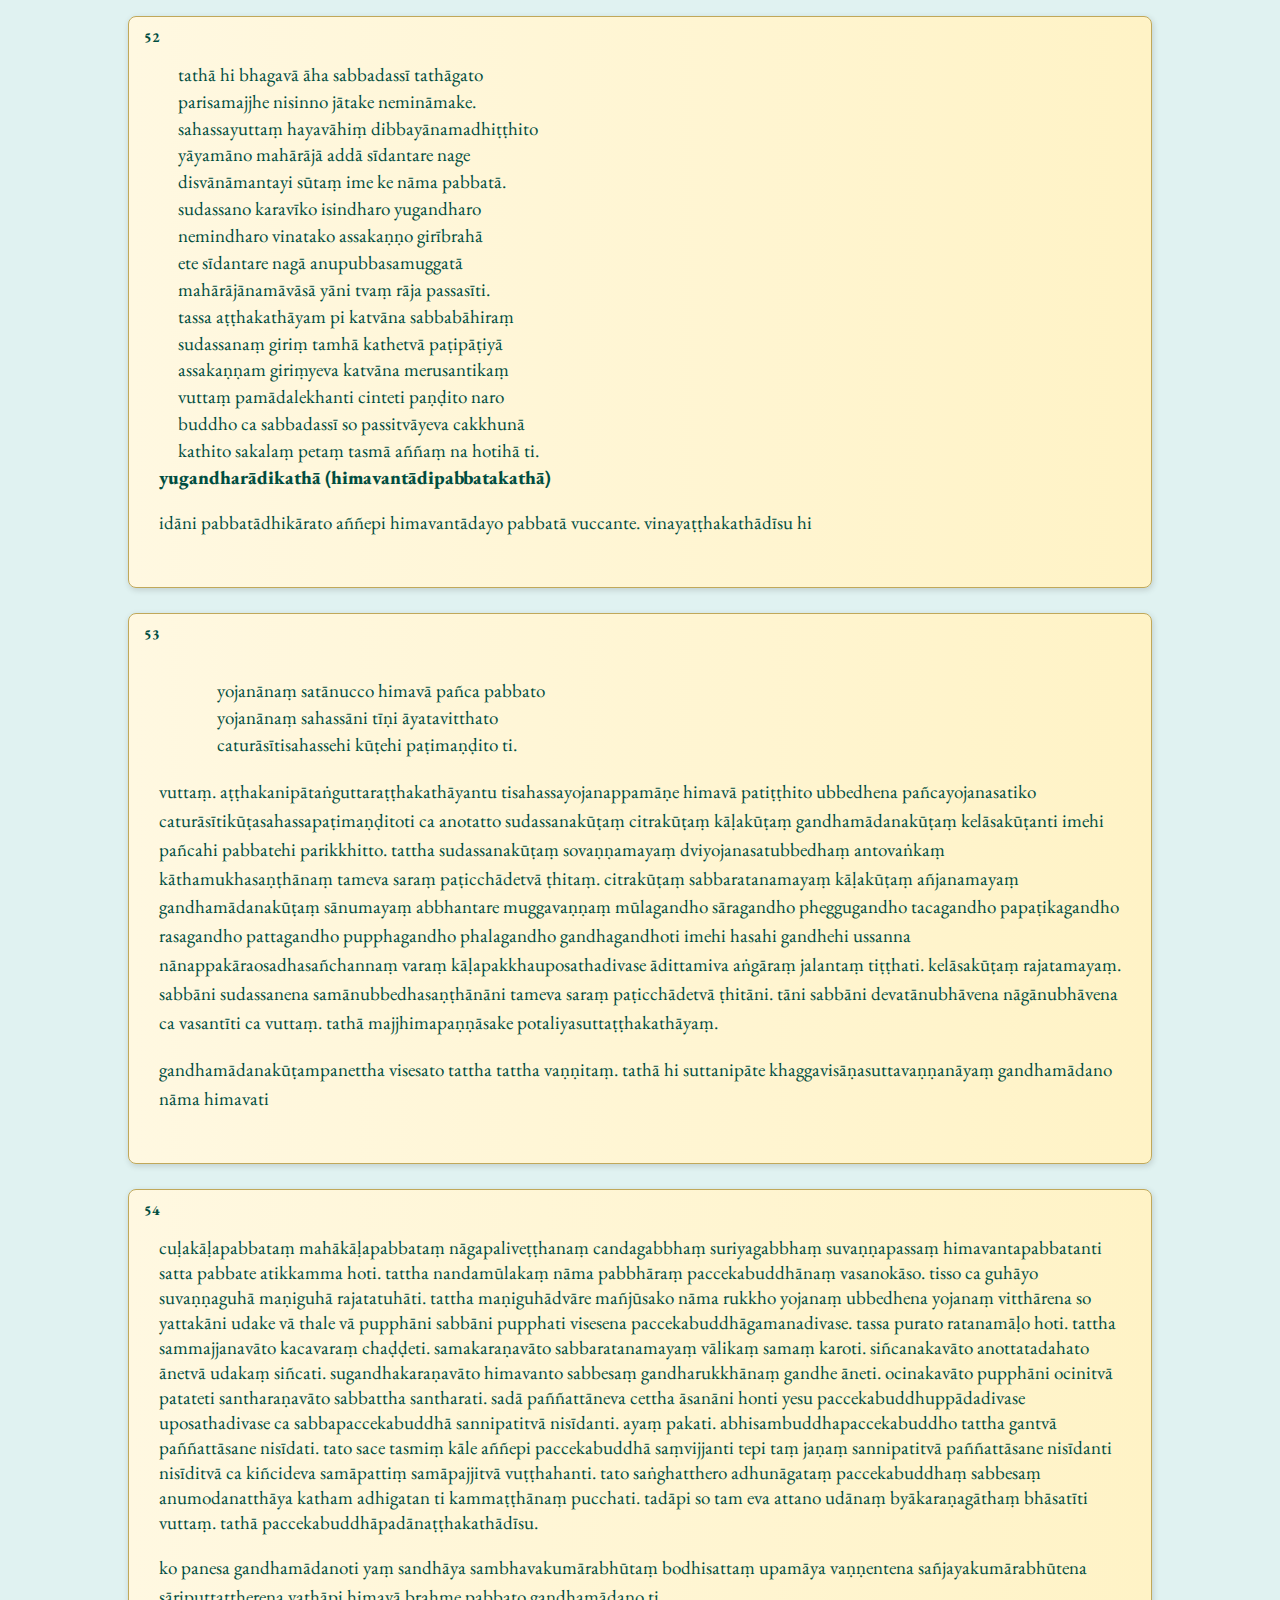
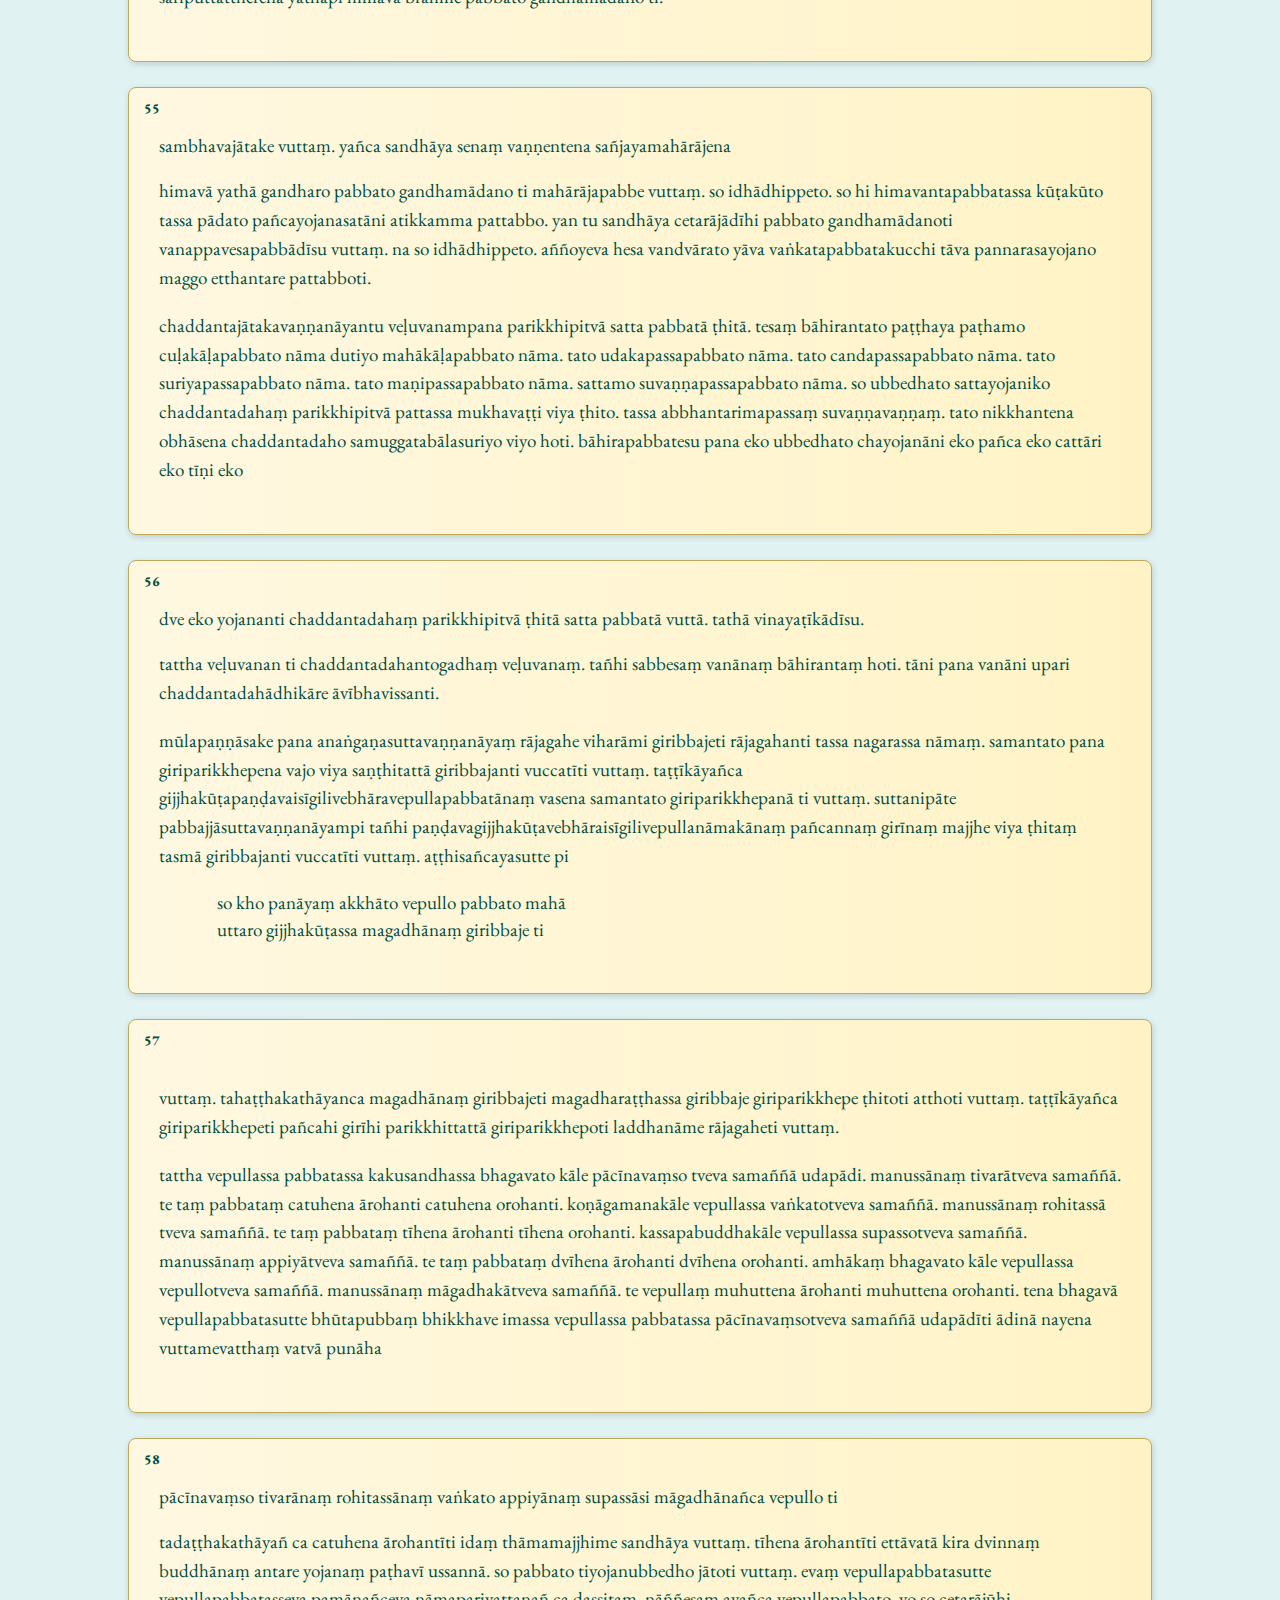
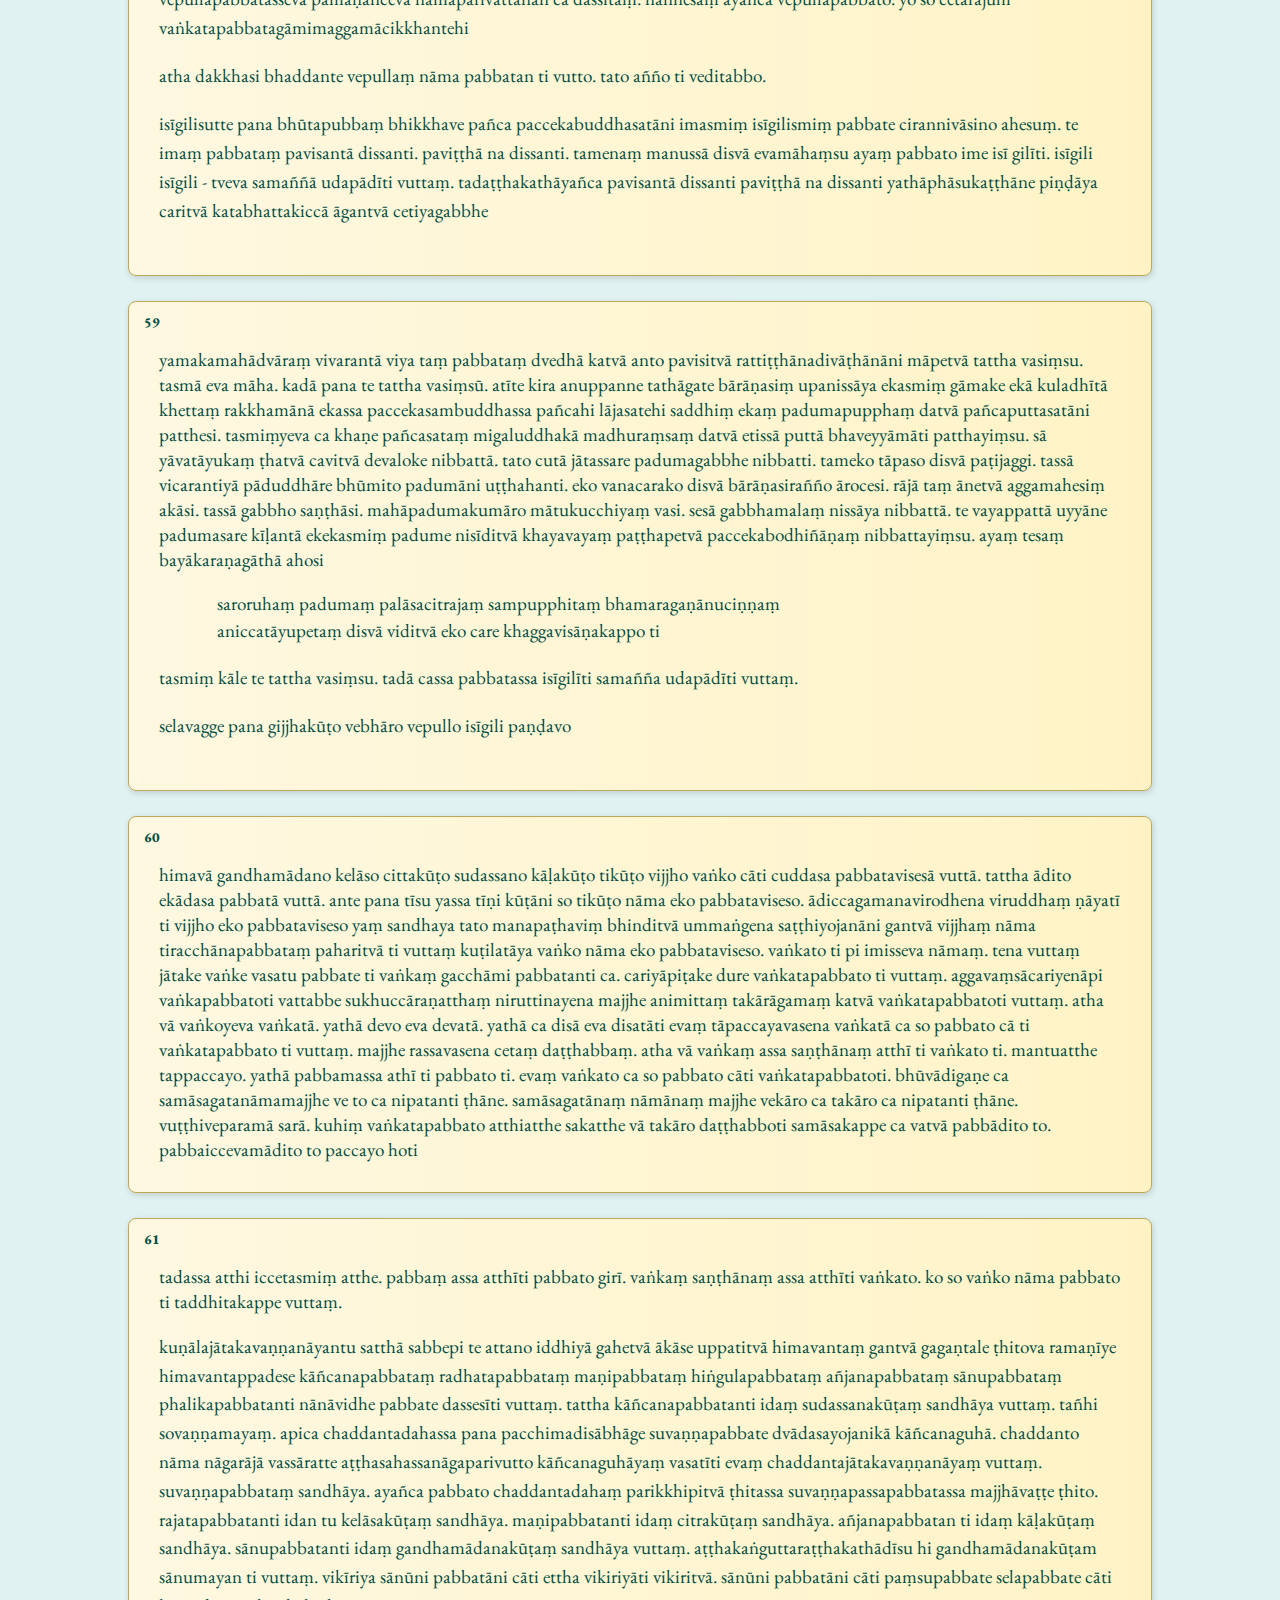
<file: cakkavaladipani1-3.html>
<!DOCTYPE html>
<html lang="en">
<head>
  <meta charset="UTF-8" />
  <meta name="viewport" content="width=device-width, initial-scale=1.0"/>
  <title>TEI XML Viewer</title>
  <link rel="stylesheet" href="fonts/stylesheet.css"/>
  <style>
    /* ===== Base Layout ===== */
    * { margin: 0; padding: 0; box-sizing: border-box; }
    body {
      font-family: 'EB Garamond', serif;
      background-color: #e0f2f1;
      color: #004d40;
      text-align: center;
    }
    .top-nav {
      width: 100%;
      text-align: center;
      padding: 20px 0;
      background-color: #e0f2f1;
      box-shadow: 0 2px 5px rgba(0,0,0,0.1);
    }
    .top-nav a {
      margin: 0 15px;
      font-size: 1rem;
      text-transform: uppercase;
      text-decoration: none;
      color: #004d40;
    }
    .top-nav a:hover, .top-nav a:focus {
      text-decoration: underline;
      color: #00796b;
    }
    .container {
      width: 90%;
      margin: 30px auto;
      padding: 20px 40px;
      background-color: #ffffff;
      box-shadow: 0 4px 8px rgba(0,0,0,0.1);
      border-radius: 10px;
      text-align: left;
    }
    h1, h2 { text-align: center; margin-bottom: 20px; }
    h1 { font-size: 2.0rem; }
    h2 { font-size: 1.4rem; color: #00695c; }

    /* ===== Palm-leaf Boxes ===== */
    :root {
      --leaf-3: #fff8e1;
      --leaf-4: #fff3c6;
      --leaf-border: #c0a85a;
      --ink: #004d40;
      --accent: #00796b;
    }

    .leaf {
      background: linear-gradient(90deg, var(--leaf-3) 0%, var(--leaf-4) 100%);
      border: 1px solid var(--leaf-border);
      border-radius: 8px;
      box-shadow: 1px 2px 6px rgba(0,0,0,0.15);
      width: 80%;
      margin: 25px auto;
      padding: 45px 30px 30px 30px;
      font-size: 1.2rem;
      position: relative;
      text-align: left;
      white-space: normal;
      min-height: 60px;
    }

    .leaf .folio {
      position: absolute;
      top: 10px;
      left: 15px;
      font-weight: bold;
      font-size: 0.9rem;
      color: var(--ink);
    }

    .leaf p {
      margin: 1em 0;
      line-height: 1.5em;
    }

    /* ===== Verse formatting ===== */
    .lg { margin: 1em 0 1em 2em; }
    .l  { display: block; margin-left: 2em; text-indent: -1em; line-height: 1.4em; }

    /* ===== Inline Elements ===== */
    .leaf a { text-decoration: underline; color: var(--accent); }
    .leaf a:hover { color: var(--ink); }
    sup { font-size: 0.75em; color: #00695c; }
  </style>
</head>
<body>
  <div class="top-nav">
    <a href="index.html">Home</a>
    <a href="about.html">About</a>
    <a href="https://github.com/agornall/cosmology/tree/main/texts-xml">Source</a>
    <a href="lecture.html">I.B. Horner Lecture</a>
    <a href="publications.html">Publications</a>
  </div>

  <!-- File description box -->
  <div id="filedesc"></div>
  <!-- Page boxes -->
  <div id="pages"></div>

  <script>
    const params = new URLSearchParams(location.search);
    const XML_PATH = params.get('file') || 'texts-xml/cakkavaladipani1-3.xml';

    fetch(XML_PATH)
      .then(res => res.text())
      .then(str => {
        const parser = new DOMParser();
        const xmlDoc = parser.parseFromString(str, 'text/xml');

        const byLocal = (root, name) =>
          Array.from(root.getElementsByTagName('*')).filter(e => e.localName === name);

        const fileDescEl = byLocal(xmlDoc, 'fileDesc')[0];
        const textEl     = byLocal(xmlDoc, 'text')[0] || xmlDoc;
        const bodyEl     = byLocal(textEl, 'body')[0] || textEl;

        if (fileDescEl) {
          document.getElementById('filedesc').innerHTML =
            `<div class="container">${renderNode(fileDescEl)}</div>`;
        }

        const pbs = Array.from(bodyEl.getElementsByTagName('*')).filter(n => n.localName === 'pb');
        const pagesDiv = document.getElementById('pages');

        if (pbs.length === 0) {
          const html = renderChildren(bodyEl);
          pagesDiv.insertAdjacentHTML('beforeend', `<div class="leaf">${html}</div>`);
          return;
        }

        for (let i = 0; i < pbs.length; i++) {
          const startPb = pbs[i];
          const endPb   = pbs[i + 1] || null;
          const folio   = startPb.getAttribute('n') || '';

          const html = renderBetween(startPb, endPb, bodyEl);
          const fol  = `<span class="folio">${escapeHtml(folio)}</span>`;
          pagesDiv.insertAdjacentHTML('beforeend', `<div class="leaf">${fol}${html || ''}</div>`);
        }
      })
      .catch(err => {
        console.error('Error fetching XML:', err);
        document.getElementById('pages').textContent = 'Unable to load manuscript.';
      });

    function renderBetween(startPb, endPb, root) {
      const start = nextAfter(startPb, root);
      if (!start) return '';
      let html = '';
      let node = start;

      while (node && node !== endPb) {
        const { html: chunk, stopped } = renderNodeUntil(node, endPb, root);
        html += chunk;
        if (stopped) break;
        node = nextAfterSubtree(node, root);
      }
      return html;
    }

    function nextAfter(n, root) {
      if (n.nextSibling) return n.nextSibling;
      let p = n.parentNode;
      while (p && p !== root) {
        if (p.nextSibling) return p.nextSibling;
        p = p.parentNode;
      }
      return null;
    }

    function nextAfterSubtree(n, root) {
      if (n.nextSibling) return n.nextSibling;
      let p = n.parentNode;
      while (p && p !== root) {
        if (p.nextSibling) return p.nextSibling;
        p = p.parentNode;
      }
      return null;
    }

    function renderNodeUntil(node, endPb, root) {
      if (node === endPb) return { html: '', stopped: true };
      if (node.nodeType === Node.TEXT_NODE)
        return { html: escapeHtml(node.textContent), stopped: false };
      if (node.nodeType !== Node.ELEMENT_NODE)
        return { html: '', stopped: false };

      const name = node.localName;
      if (name === 'pb') return { html: '', stopped: true };

      switch (name) {
        case 'lb': {
          const n = node.getAttribute('n');
          return { html: ` ${n ? `<sup>[${escapeHtml(n)}]</sup>` : ''}`, stopped: false };
        }
        case 'ref': {
          const href = node.getAttribute('target') || node.getAttribute('href') || '#';
          const inner = renderChildrenUntil(node, endPb, root);
          return { html: `<a href="${escapeAttr(href)}" target="_blank" rel="noopener">${inner.html}</a>`, stopped: inner.stopped };
        }
        case 'title': {
          const inner = renderChildrenUntil(node, endPb, root);
          return { html: `<h1>${inner.html}</h1>`, stopped: inner.stopped };
        }
        case 'head': {
          const inner = renderChildrenUntil(node, endPb, root);
          return { html: `<strong>${inner.html}</strong>`, stopped: inner.stopped };
        }
        case 'app': {
          const inner = renderChildrenUntil(node, endPb, root);
          return { html: `<em>${inner.html}</em>`, stopped: inner.stopped };
        }
        case 'p': {
          const inner = renderChildrenUntil(node, endPb, root);
          return { html: `<p>${inner.html}</p>`, stopped: inner.stopped };
        }
        case 'lg': {
          const inner = renderChildrenUntil(node, endPb, root);
          return { html: `<div class="lg">${inner.html}</div>`, stopped: inner.stopped };
        }
        case 'l': {
          const inner = renderChildrenUntil(node, endPb, root);
          return { html: `<div class="l">${inner.html}</div>`, stopped: inner.stopped };
        }
        default: {
          const inner = renderChildrenUntil(node, endPb, root);
          return { html: inner.html, stopped: inner.stopped };
        }
      }
    }

    function renderChildrenUntil(el, endPb, root) {
      let html = '';
      for (let child = el.firstChild; child; child = child.nextSibling) {
        const out = renderNodeUntil(child, endPb, root);
        html += out.html;
        if (out.stopped) return { html, stopped: true };
      }
      return { html, stopped: false };
    }

    function renderNode(node) {
      if (node.nodeType === Node.TEXT_NODE) return escapeHtml(node.textContent);
      if (node.nodeType !== Node.ELEMENT_NODE) return '';
      const name = node.localName;
      switch (name) {
        case 'lb': {
          const n = node.getAttribute('n');
          return ` ${n ? `<sup>[${escapeHtml(n)}]</sup>` : ''}`;
        }
        case 'ref': {
          const href = node.getAttribute('target') || node.getAttribute('href') || '#';
          return `<a href="${escapeAttr(href)}" target="_blank" rel="noopener">${renderChildren(node)}</a>`;
        }
        case 'title': return `<h1>${renderChildren(node)}</h1>`;
        case 'head':  return `<strong>${renderChildren(node)}</strong>`;
        case 'app':   return `<em>${renderChildren(node)}</em>`;
        case 'p':     return `<p>${renderChildren(node)}</p>`;
        case 'lg':    return `<div class="lg">${renderChildren(node)}</div>`;
        case 'l':     return `<div class="l">${renderChildren(node)}</div>`;
        default:      return renderChildren(node);
      }
    }
    function renderChildren(el) {
      let out = '';
      for (const child of el.childNodes) out += renderNode(child);
      return out;
    }

    function escapeHtml(s) {
      return String(s)
        .replaceAll('&', '&amp;')
        .replaceAll('<', '&lt;')
        .replaceAll('>', '&gt;')
        .replaceAll('"', '&quot;');
    }
    function escapeAttr(s) {
      return String(s)
        .replaceAll('&', '&amp;')
        .replaceAll('<', '&lt;')
        .replaceAll('>', '&gt;')
        .replaceAll('"', '&quot;')
        .replaceAll("'", '&#39;');
    }
  </script>
</body>
</html>
</file>
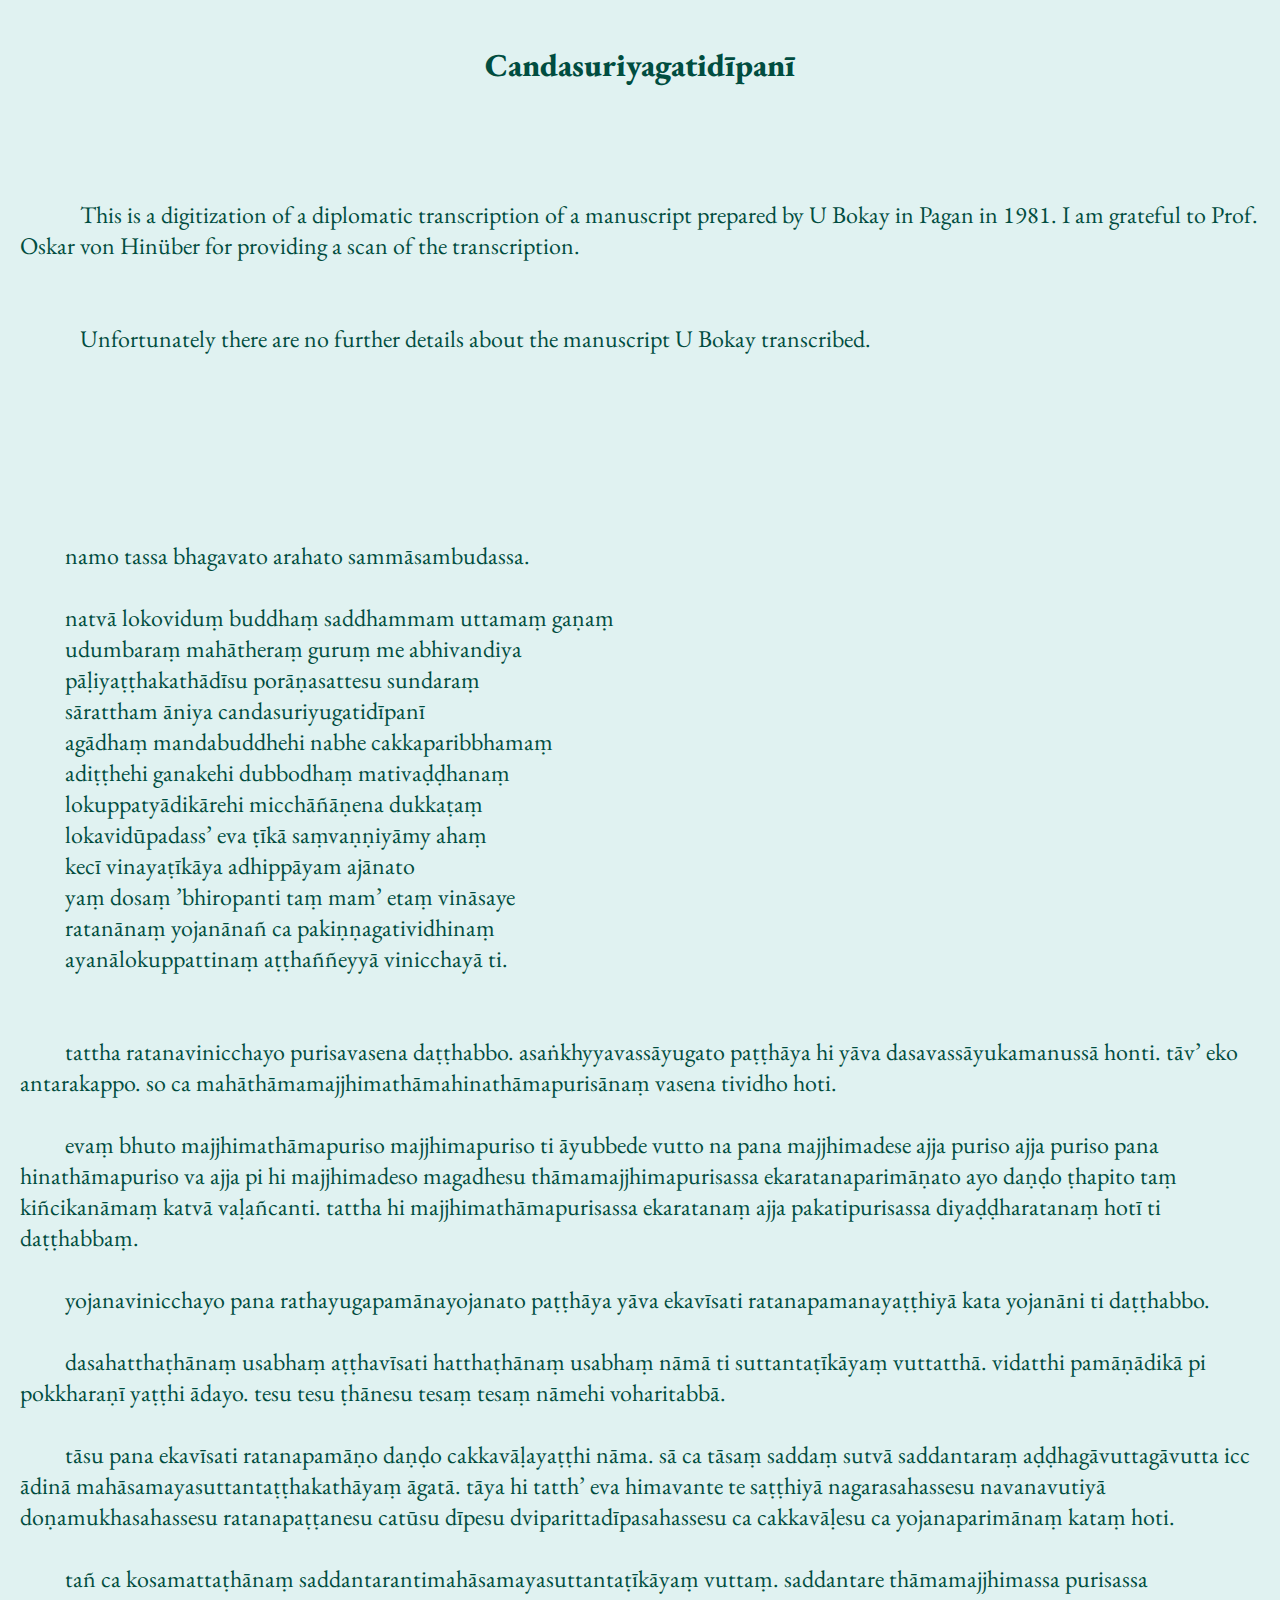
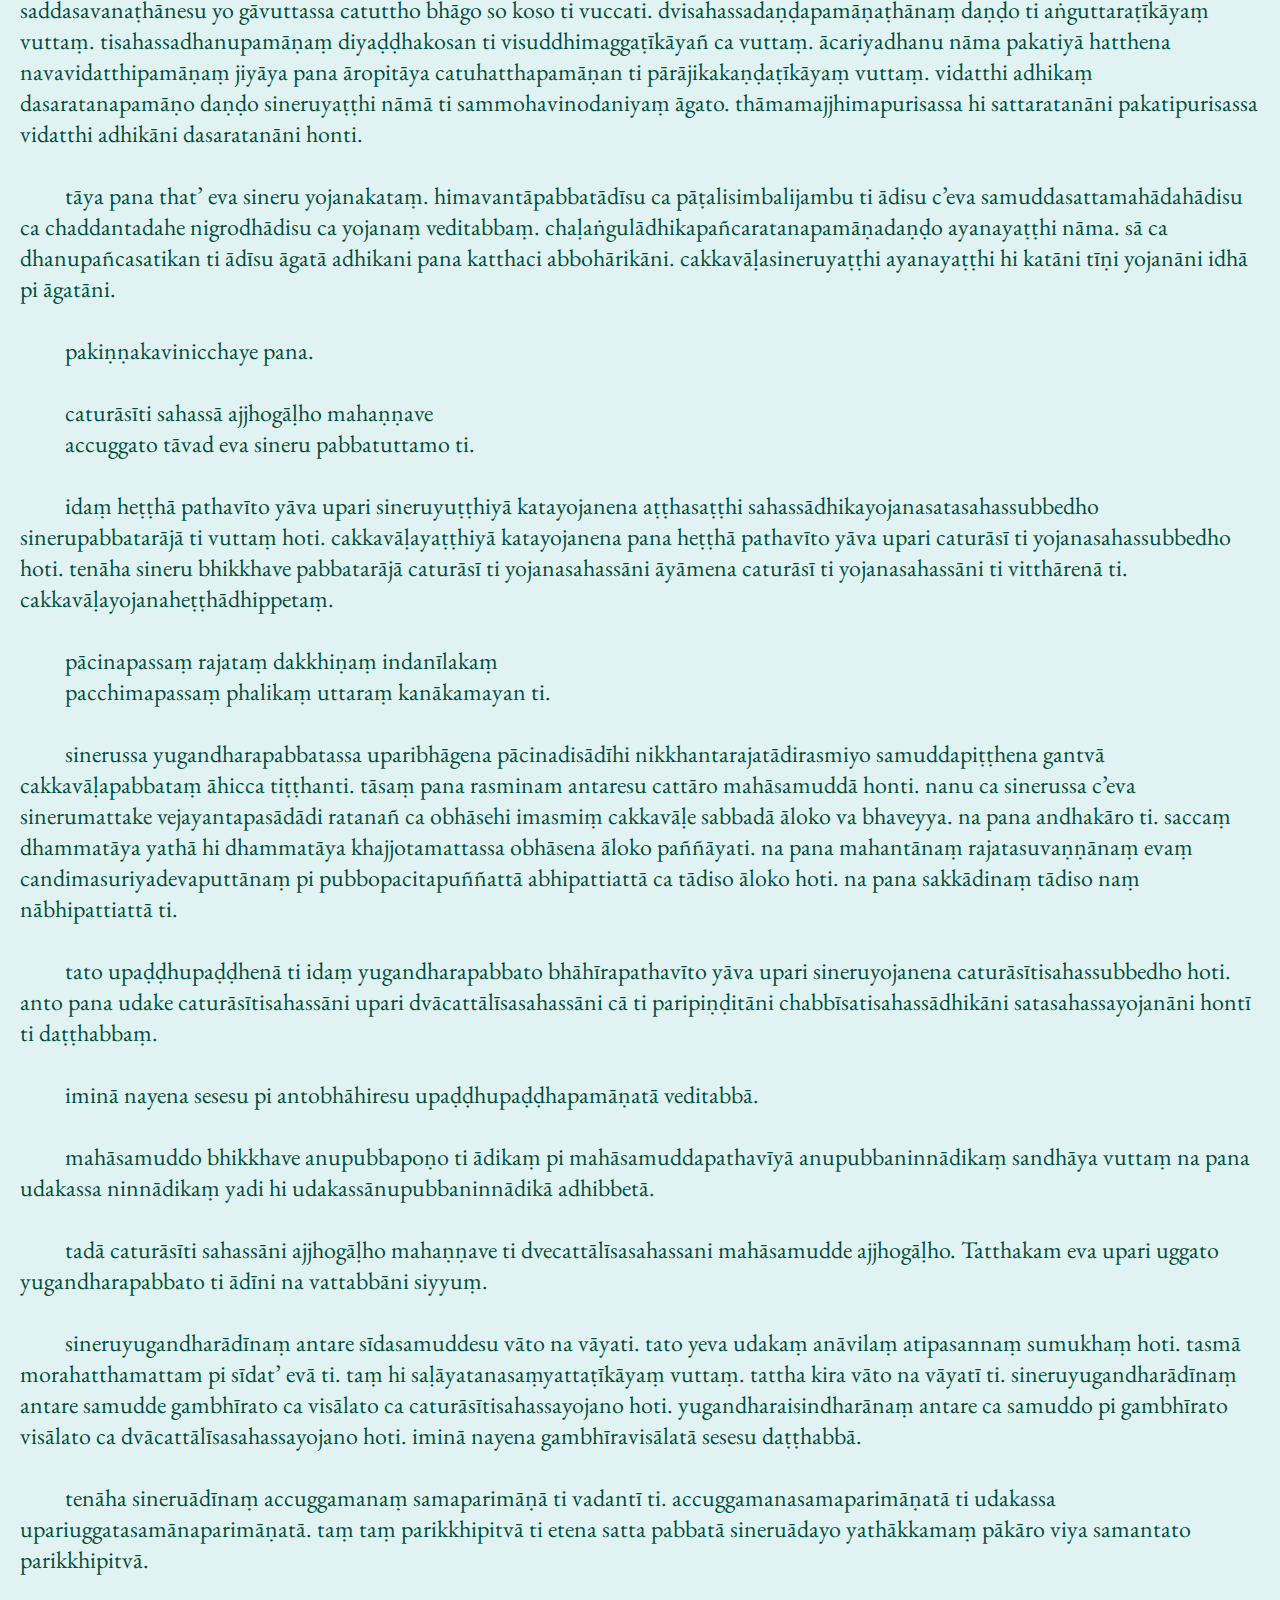
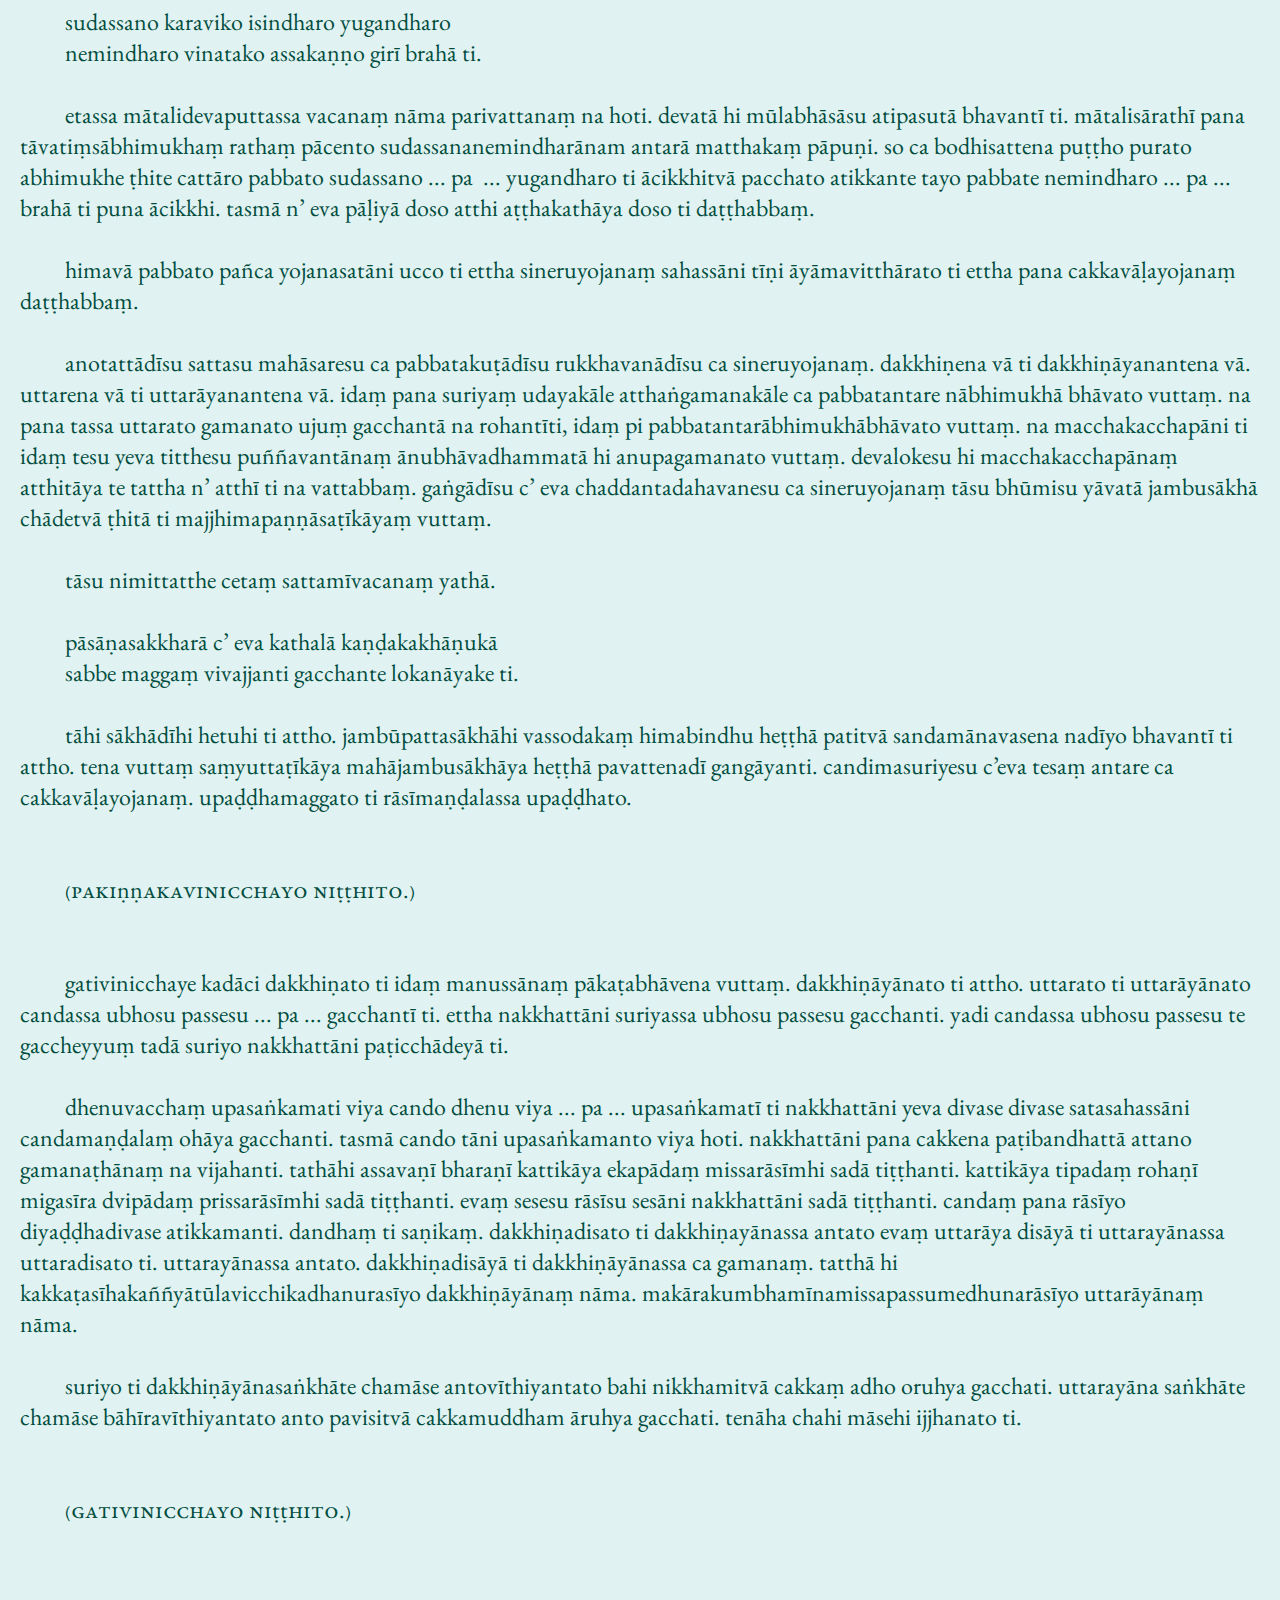
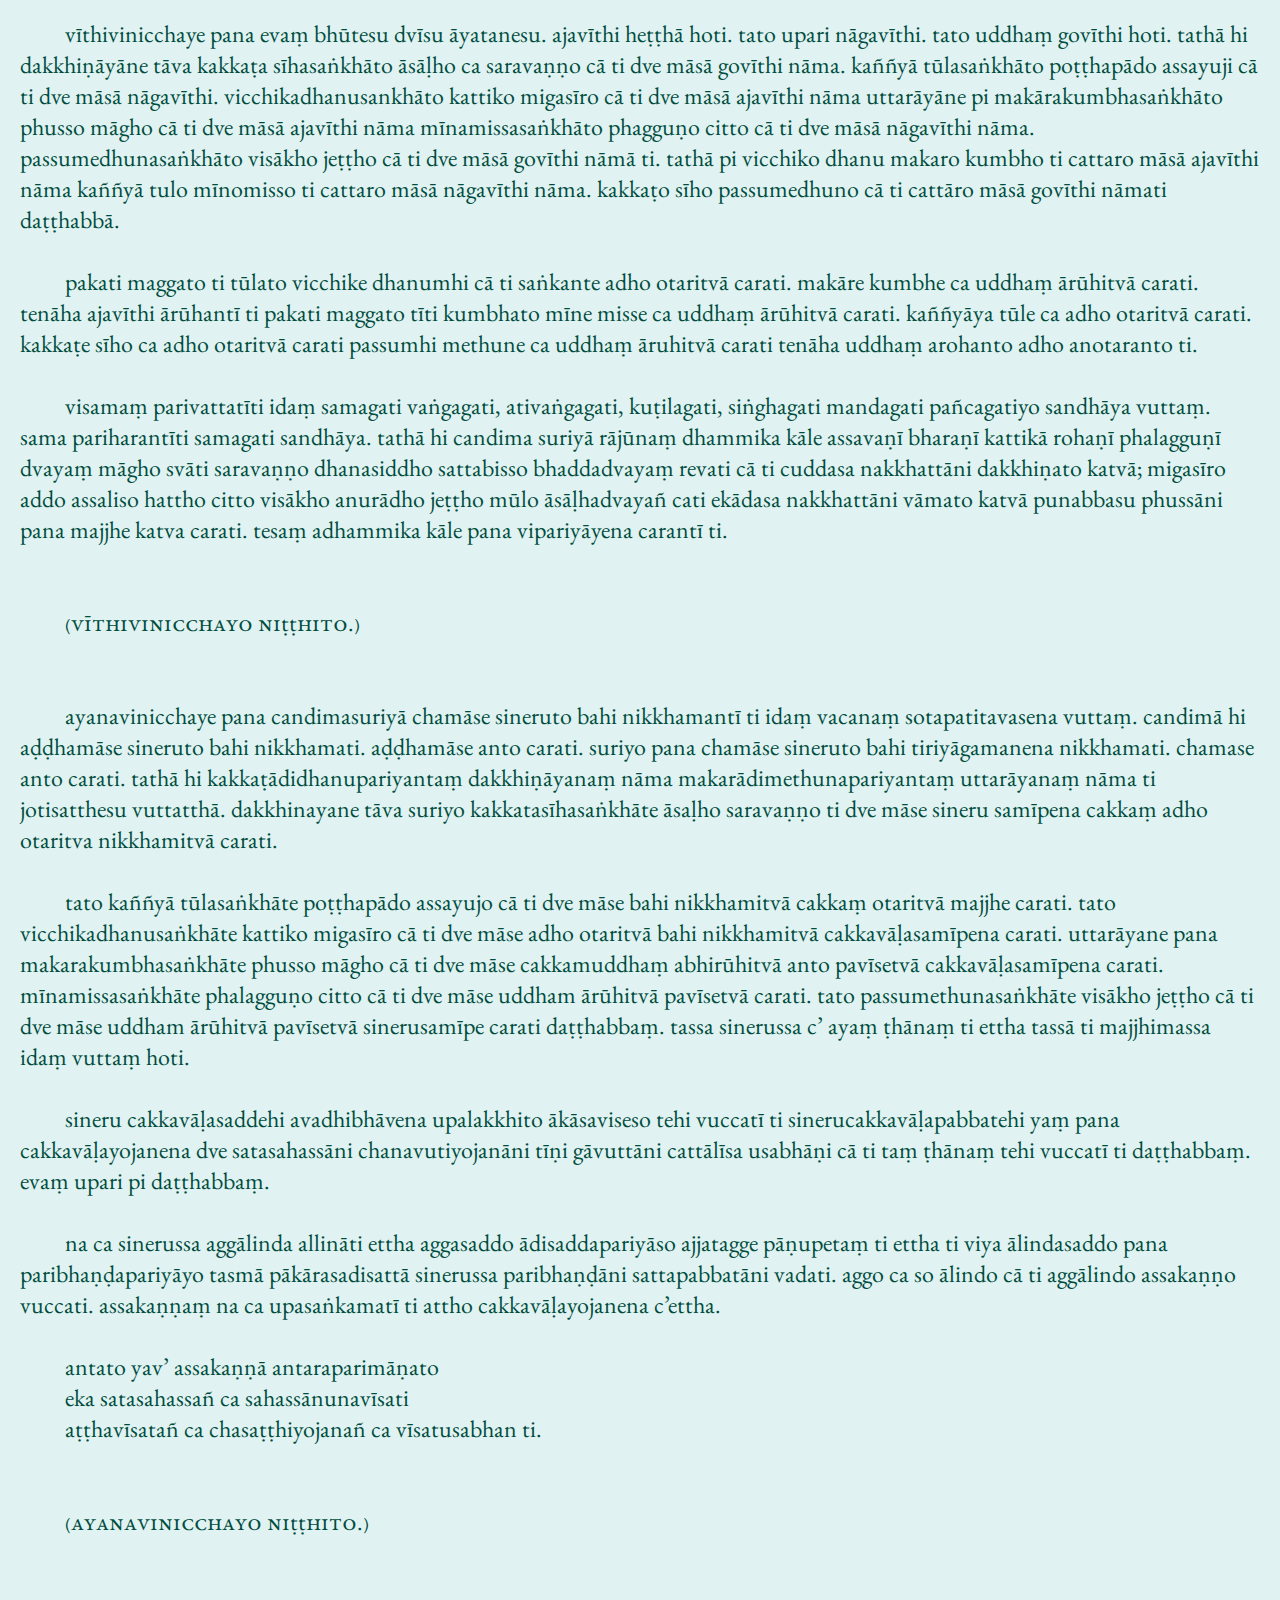
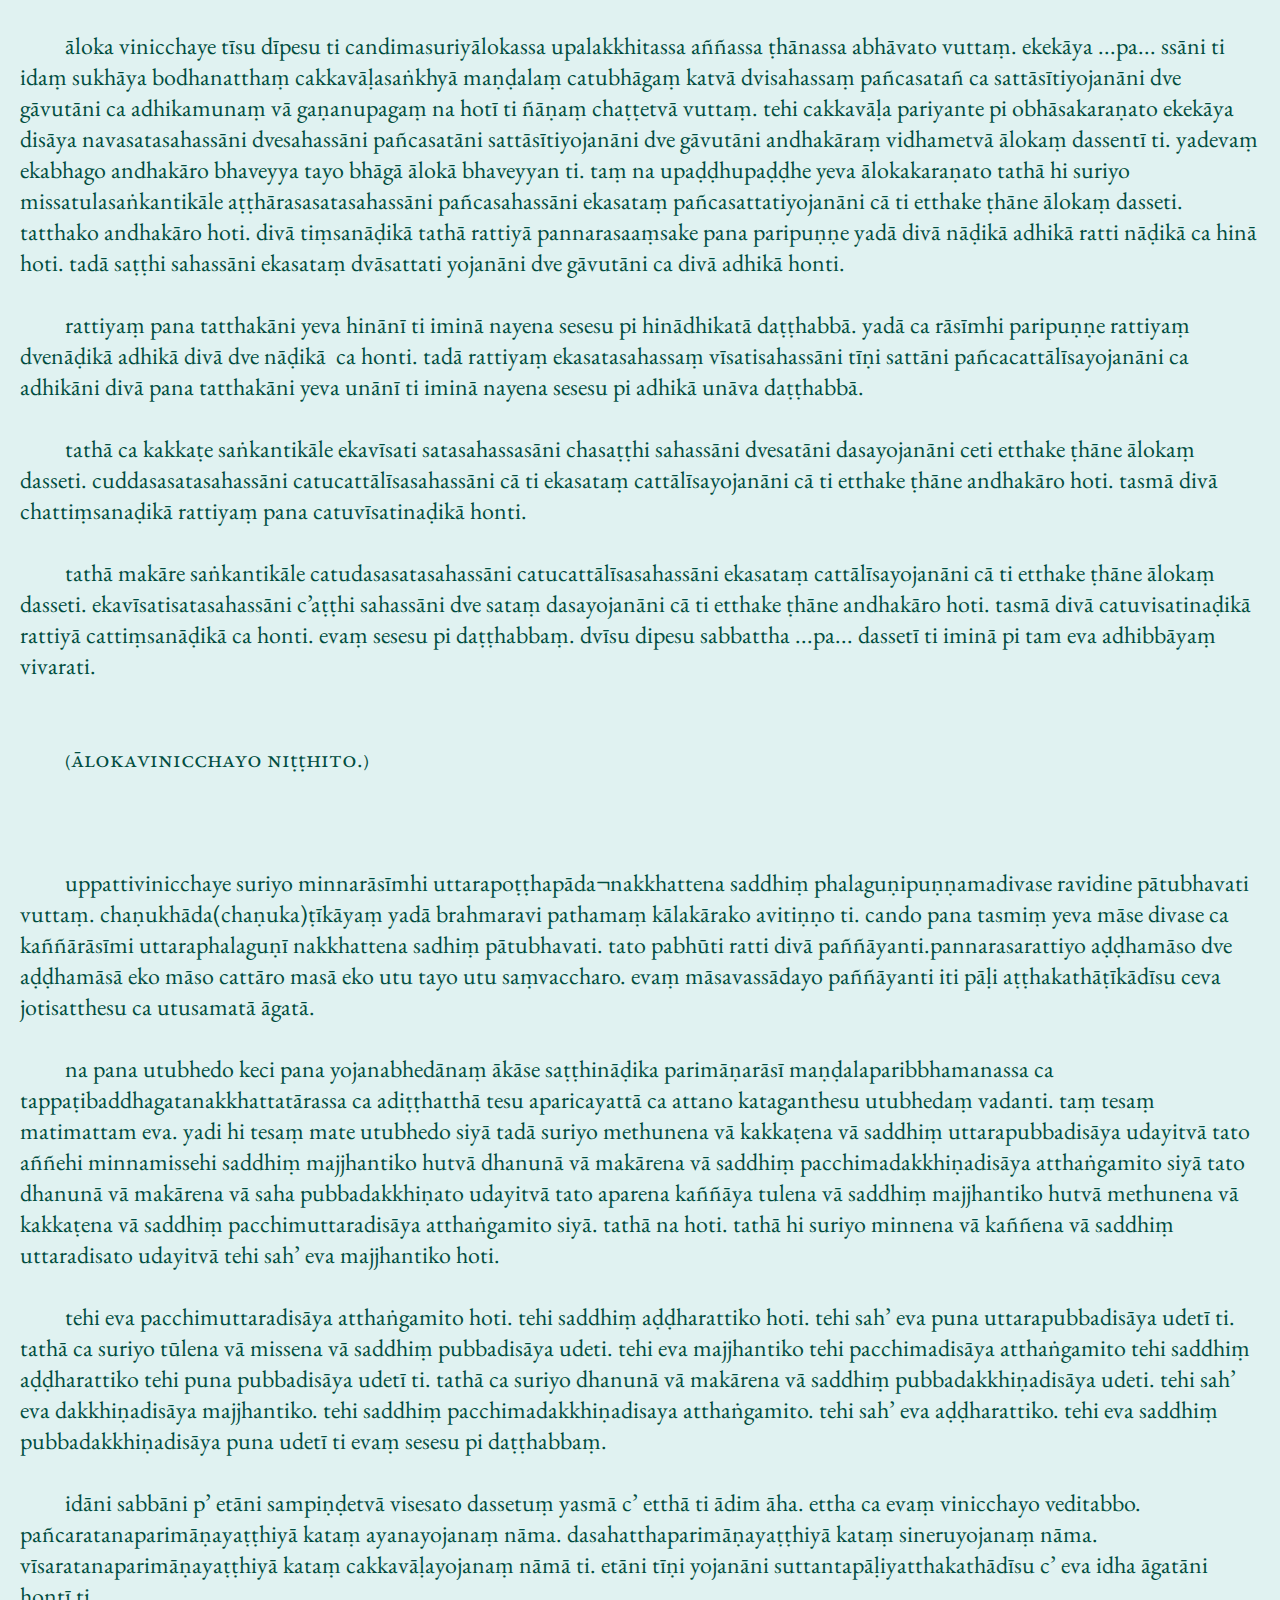
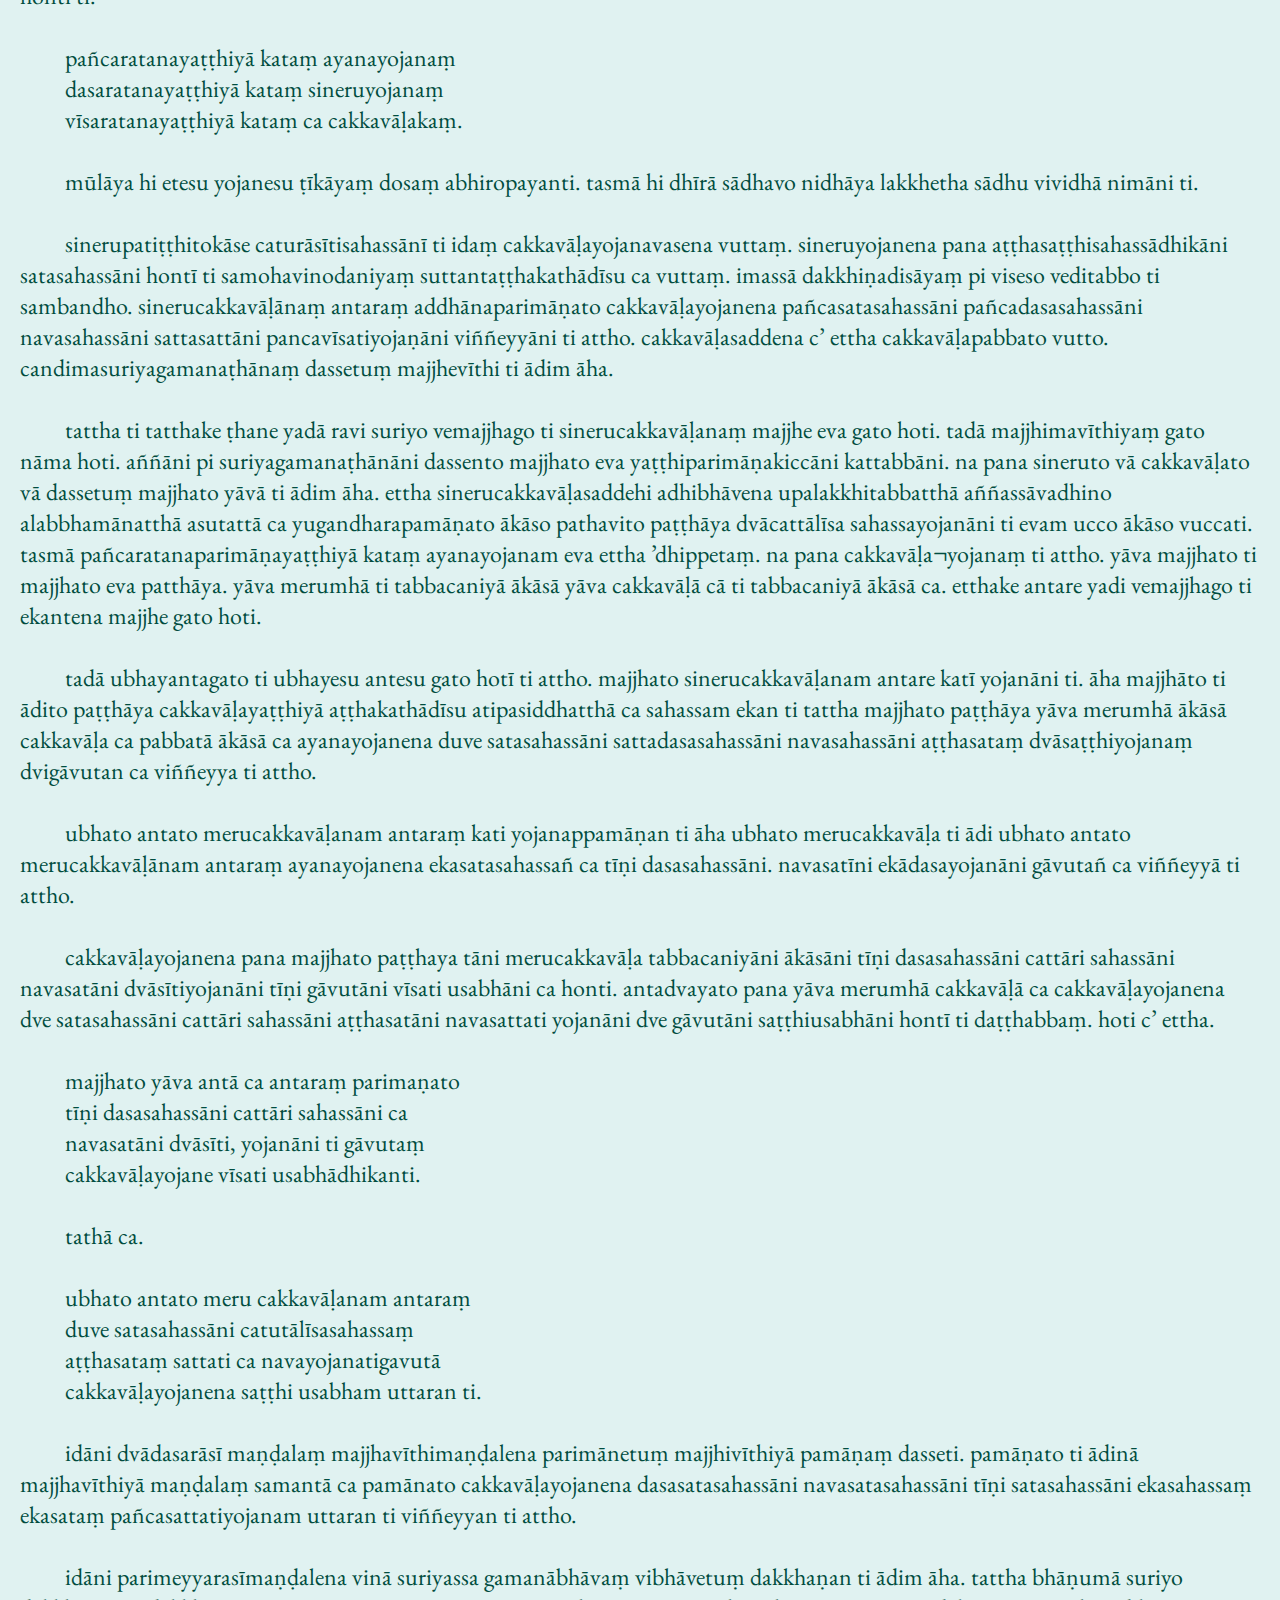
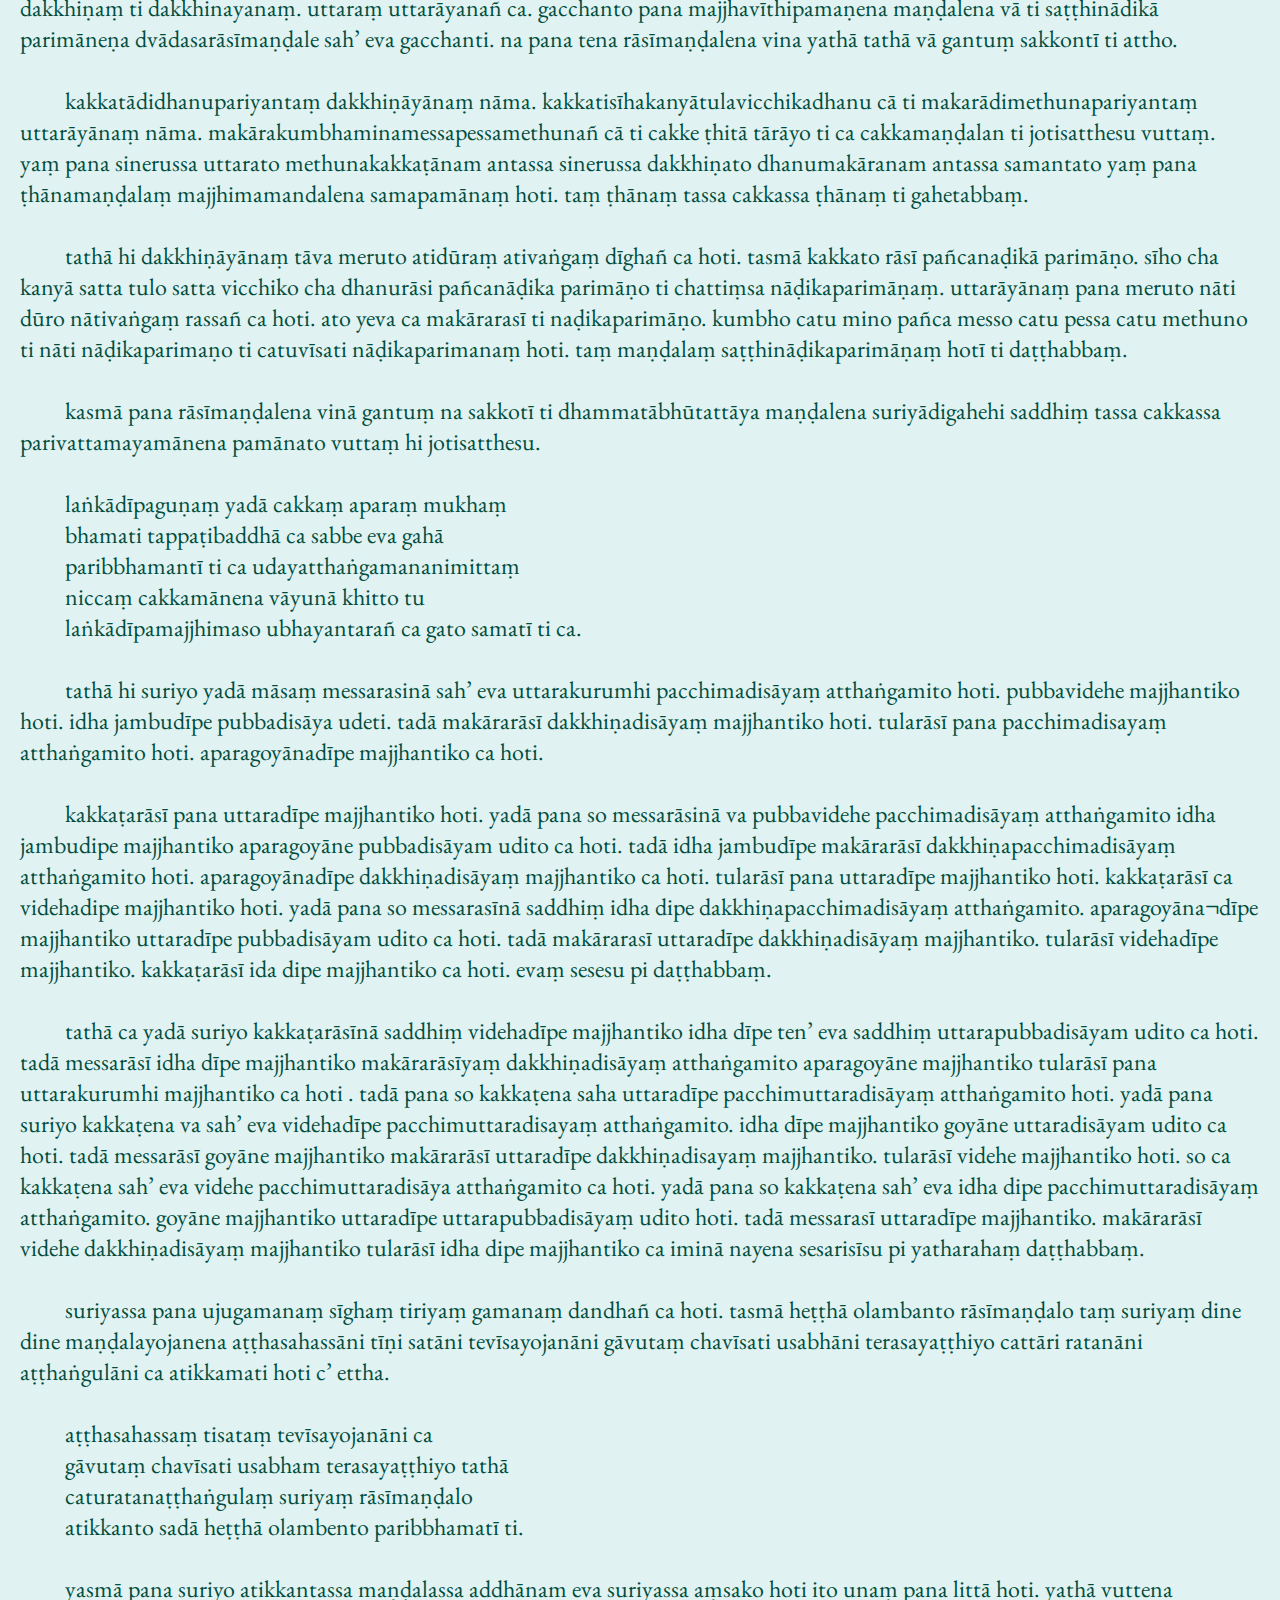
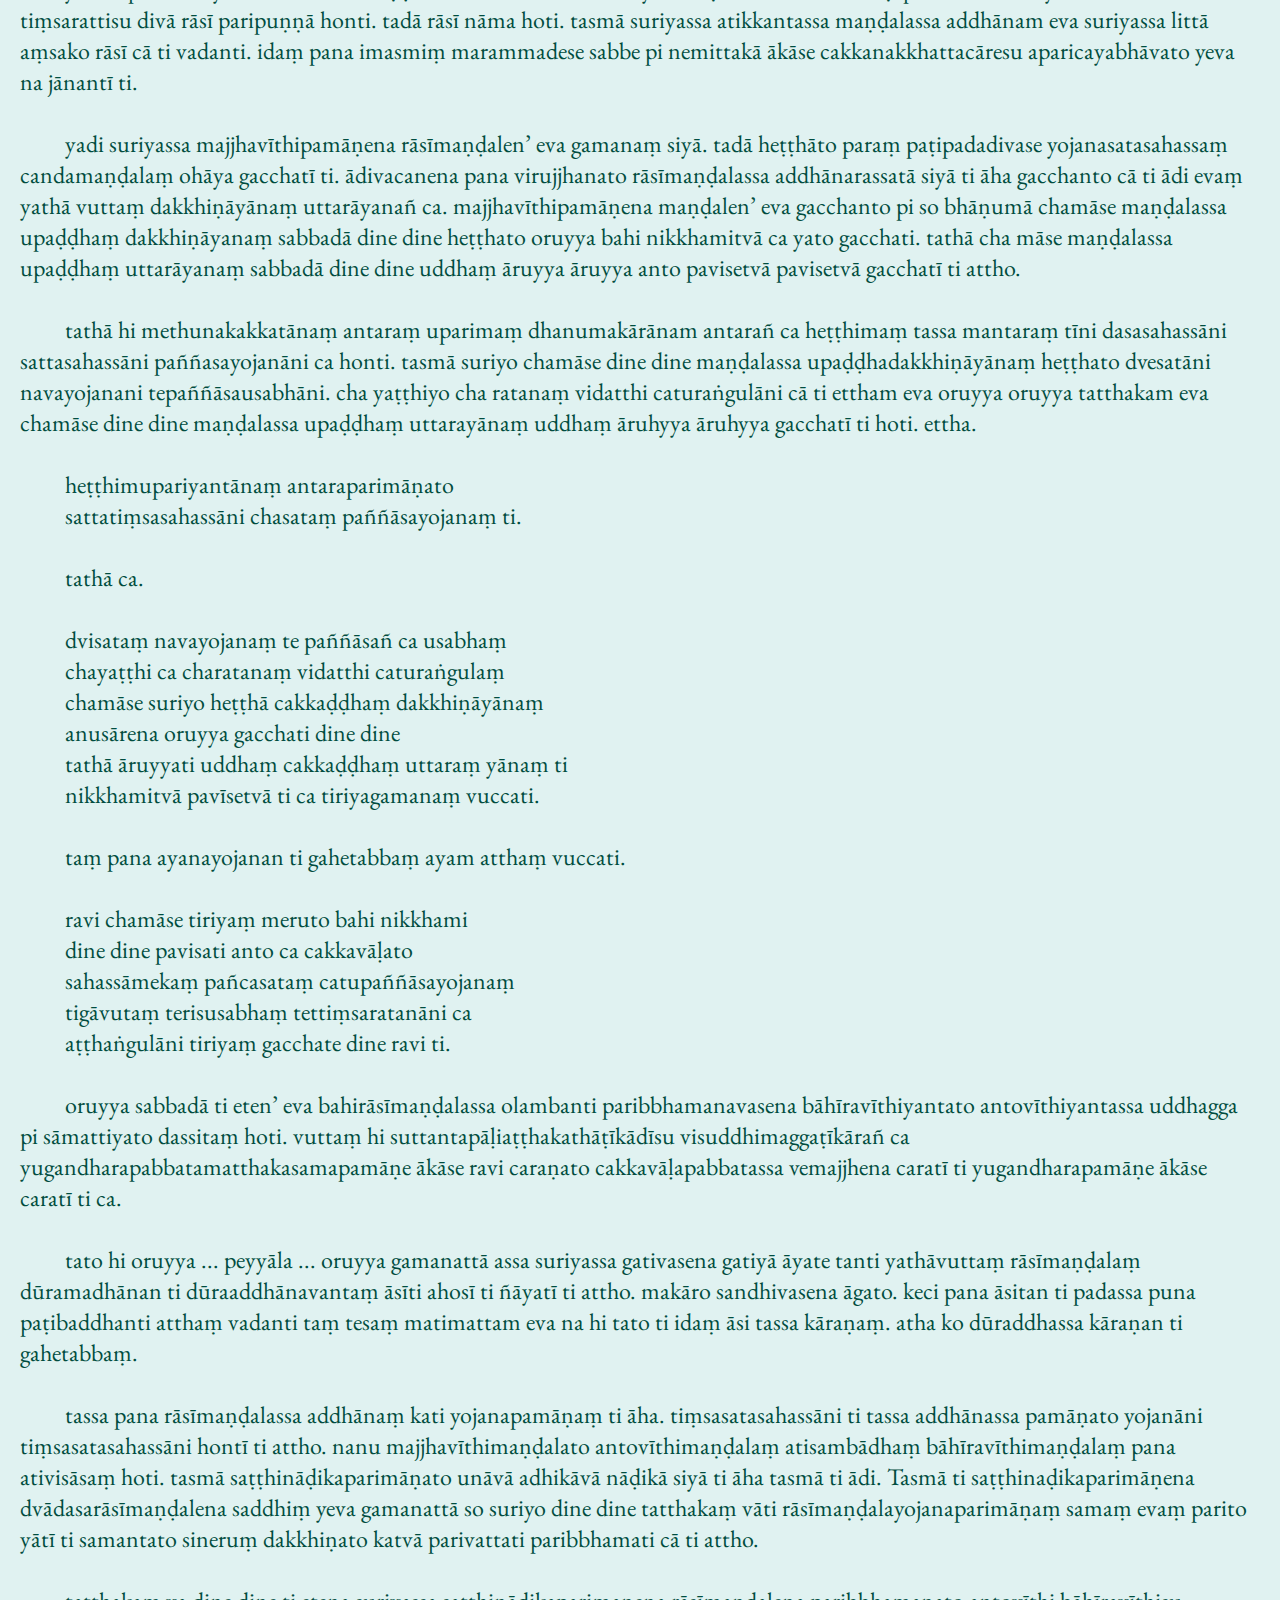
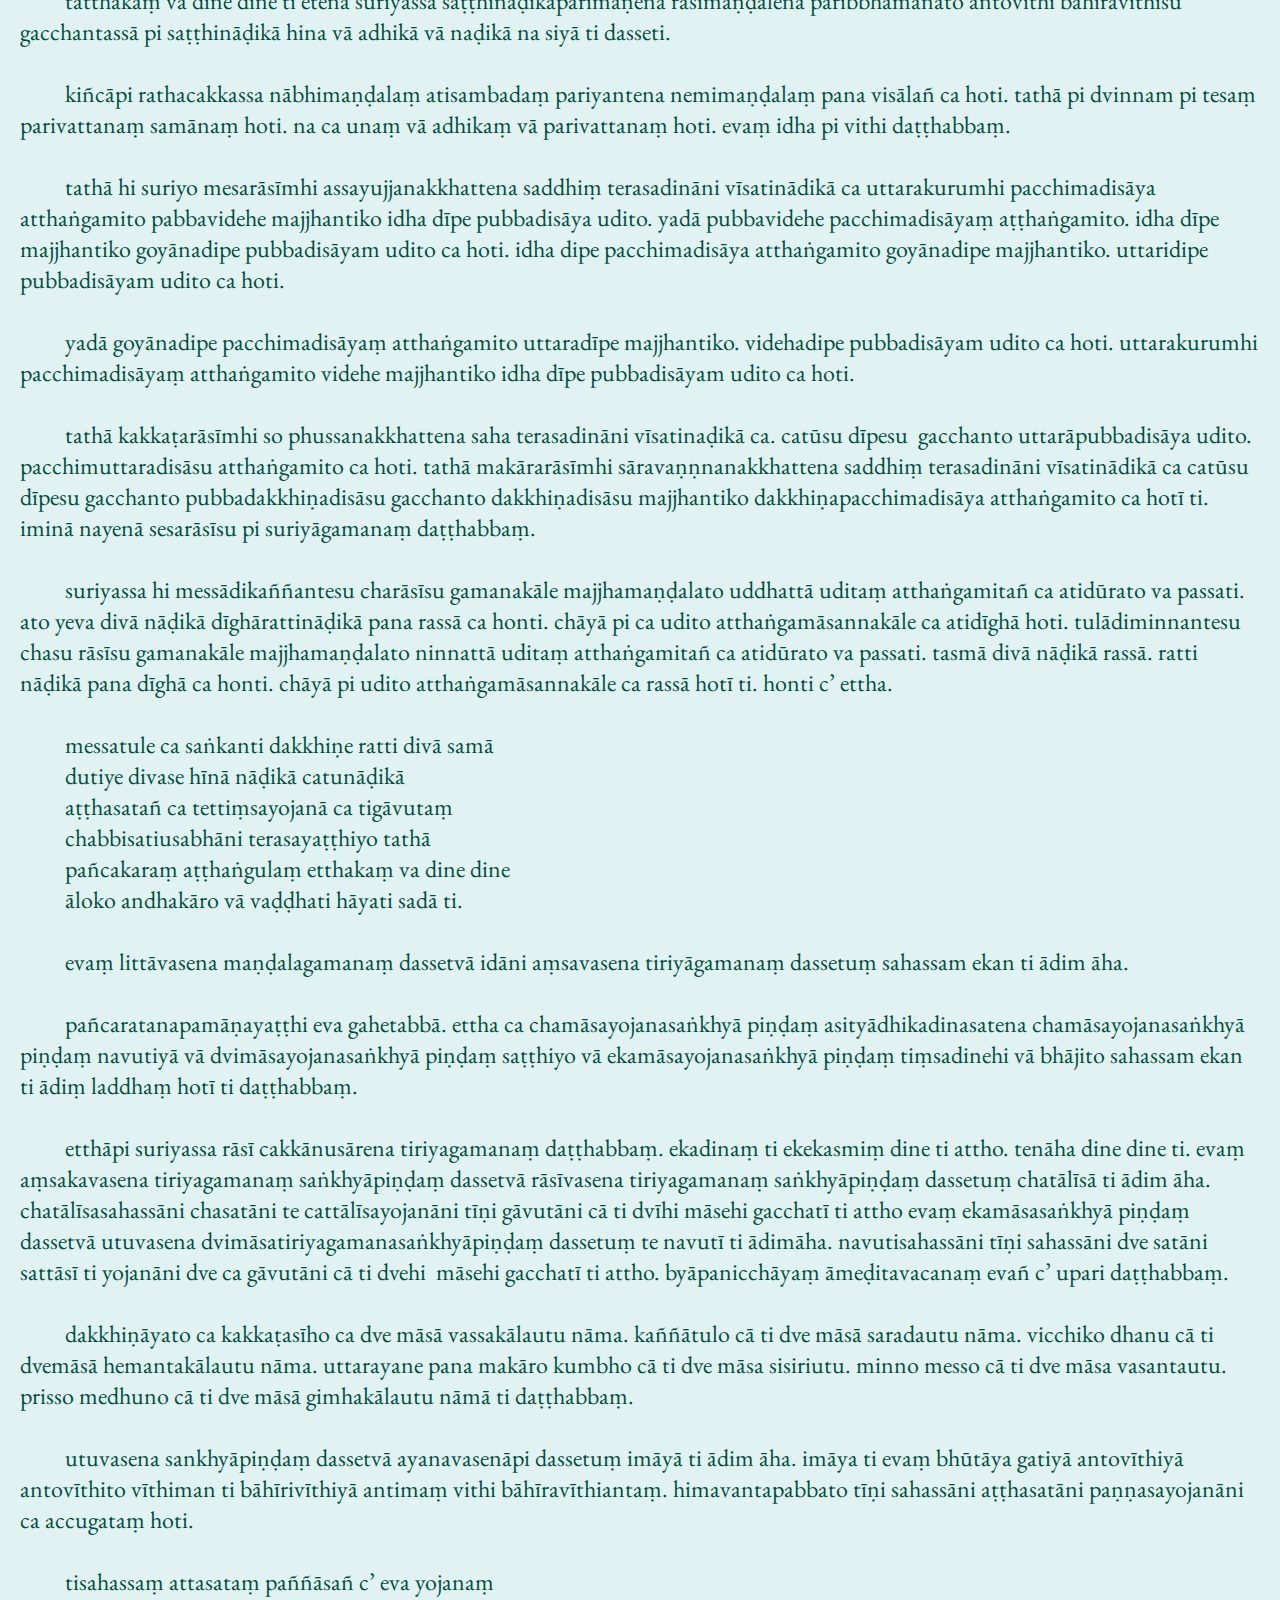
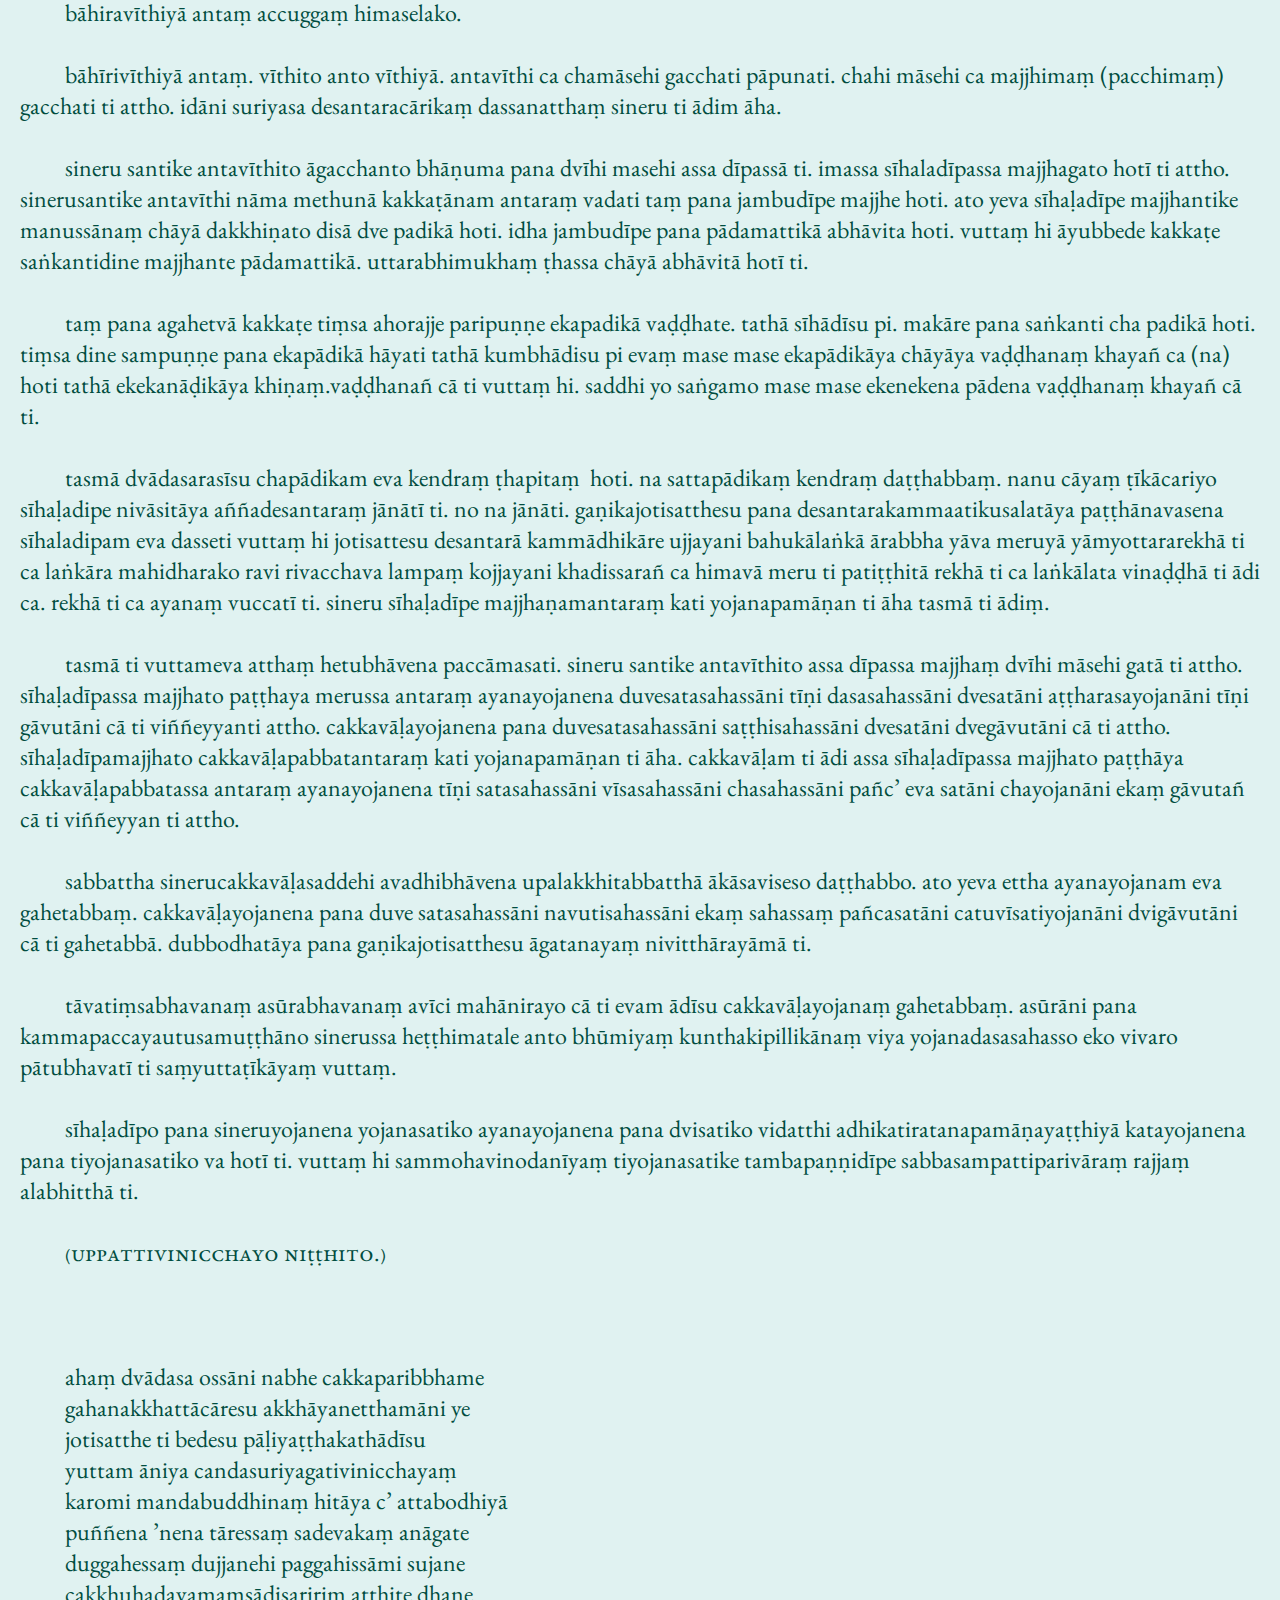
<file: candasuriyagatidipani.html>
<!DOCTYPE html>
<html lang="en">
<head>
    <meta charset="UTF-8">
    <meta name="viewport" content="width=device-width, initial-scale=1.0">
    <title>TEI XML Viewer</title>
    <!-- Link to your custom stylesheet for the EB Garamond font -->
    <link rel="stylesheet" href="fonts/stylesheet.css">
    <style>
        body {
            font-family: 'EB Garamond', serif; /* Now using your custom font */
            background-color: #e0f2f1;
            color: #004d40;
            margin: 0;
            padding: 20px;
        }
        pre {
            white-space: pre-wrap; /* Preserve line breaks */
            font-size: 1.5rem;
        }
        /* Custom styles for TEI elements */
        pre .tei-head {
            font-size: 1.5rem;
            font-variant: small-caps;
        }
        pre .tei-app {
            font-size: 1rem;
            font-style: italic;
        }
        pre .tei-title {
            font-size: 2rem;
            font-weight: bold;
            text-align: center;
            display: block;
            margin-bottom: 20px;
        }
        pre sup { /* Style for line number in superscript */
            font-size: 0.75em; /* Smaller font size for superscript */
            color: #00695c; /* Slightly different color for emphasis */
        }
    </style>
</head>
<body>
    <pre id="xml-content"></pre>

    <script>
        fetch('texts-xml/candasuriyagatidipani.xml') // Update the file path here
            .then(response => response.text())
            .then(data => {
                // Parse the XML content
                let parser = new DOMParser();
                let xmlDoc = parser.parseFromString(data, "text/xml");

                // Function to recursively extract text content from XML nodes
                function extractText(node) {
                    let text = '';

                    if (node.nodeType === Node.TEXT_NODE) {
                        text += node.textContent;
                    } else if (node.nodeName === 'head') {
                        text += '<span class="tei-head">' + node.textContent + '</span>';
                    } else if (node.nodeName === 'app') {
                        text += '<span class="tei-app">' + node.textContent + '</span>';
                    } else if (node.nodeName === 'title') {
                        text += '<span class="tei-title">' + node.textContent + '</span>';
                    } else if (node.nodeName === 'lb') {
                        // Check if the lb element has an 'n' attribute for the line number
                        let lineNumber = node.getAttribute('n');
                        if (lineNumber) {
                            text += '<sup>[' + lineNumber + ']</sup>'; // Insert line number in superscript
                        }
                    } else {
                        for (let childNode of node.childNodes) {
                            text += extractText(childNode);
                        }
                    }

                    return text;
                }

                // Extract text content from the entire XML document
                let textContent = extractText(xmlDoc);

                // Set the extracted text content to the pre element
                let xmlContentElement = document.getElementById('xml-content');
                xmlContentElement.innerHTML = textContent.trim();
                xmlContentElement.style.fontFamily = "'EB Garamond', serif";
            })
            .catch(error => {
                console.error('Error fetching XML file:', error);
            });
    </script>
</body>
</html>
</file>
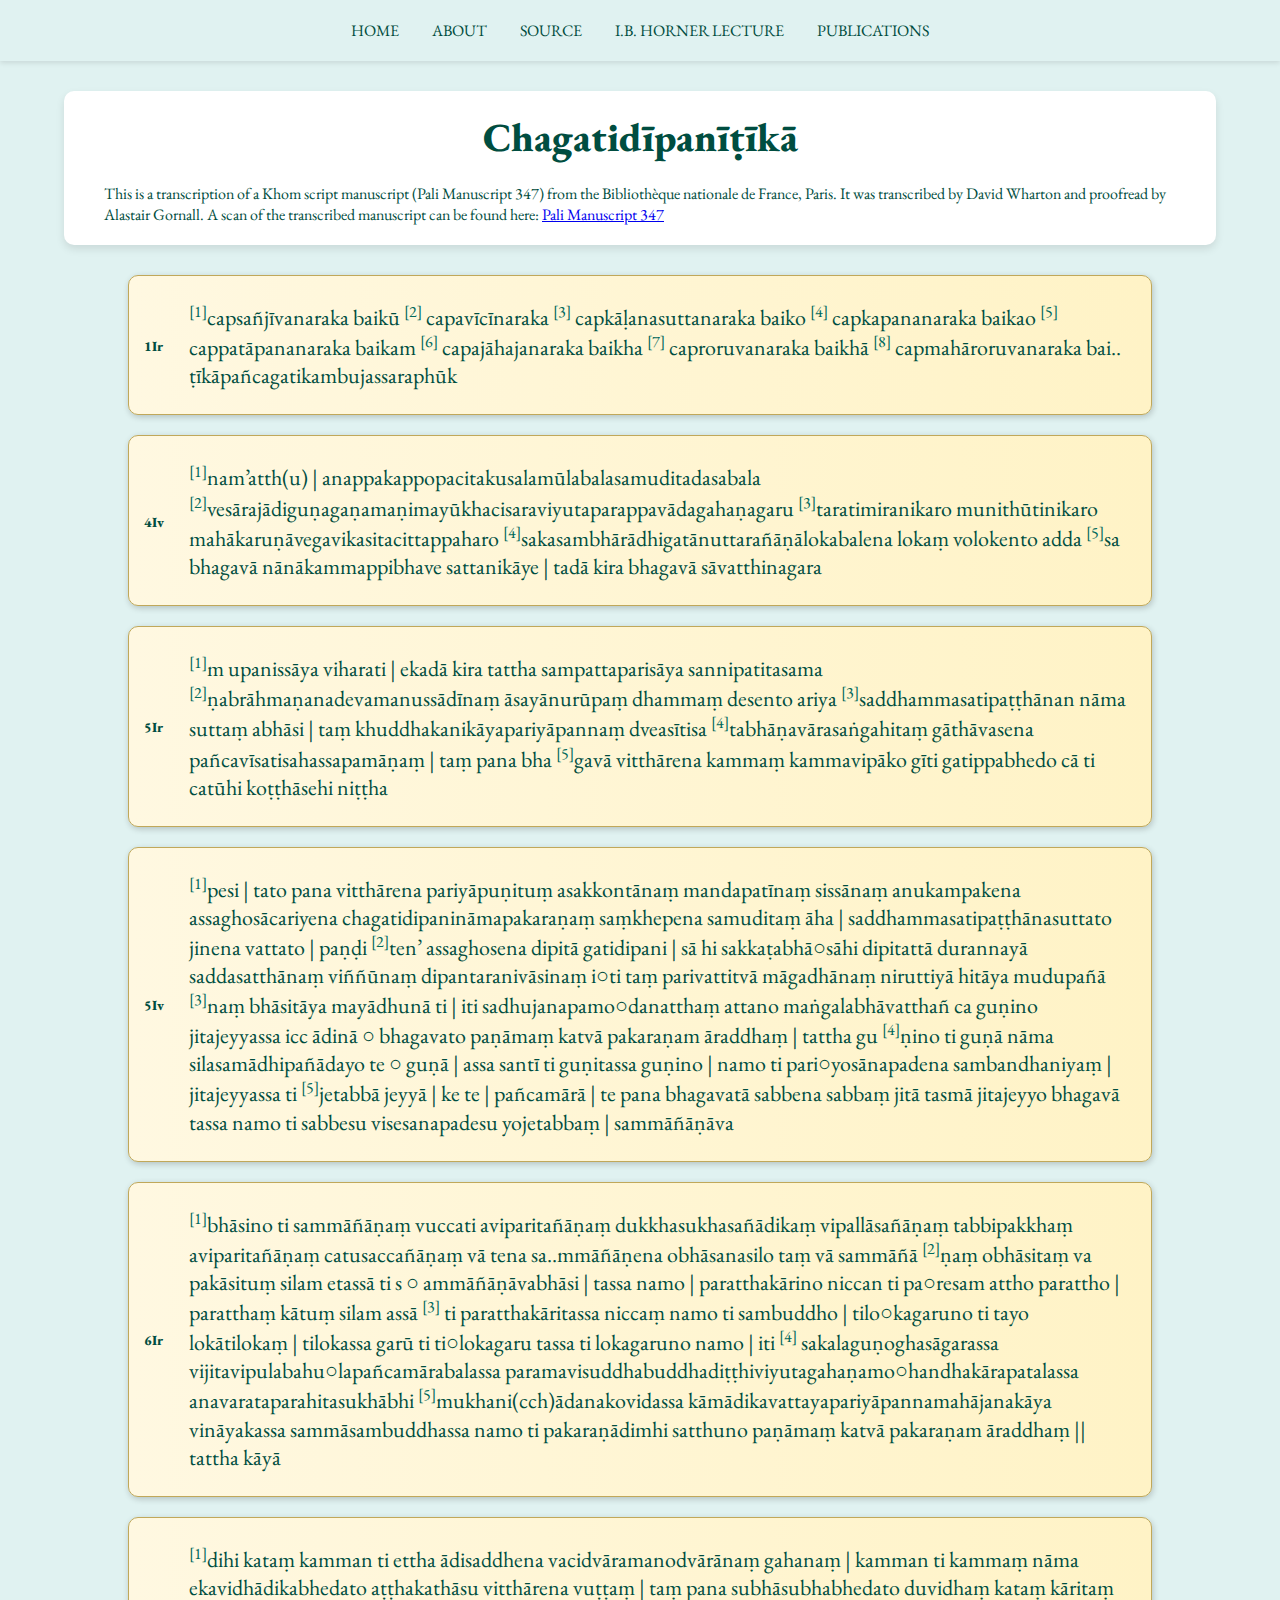
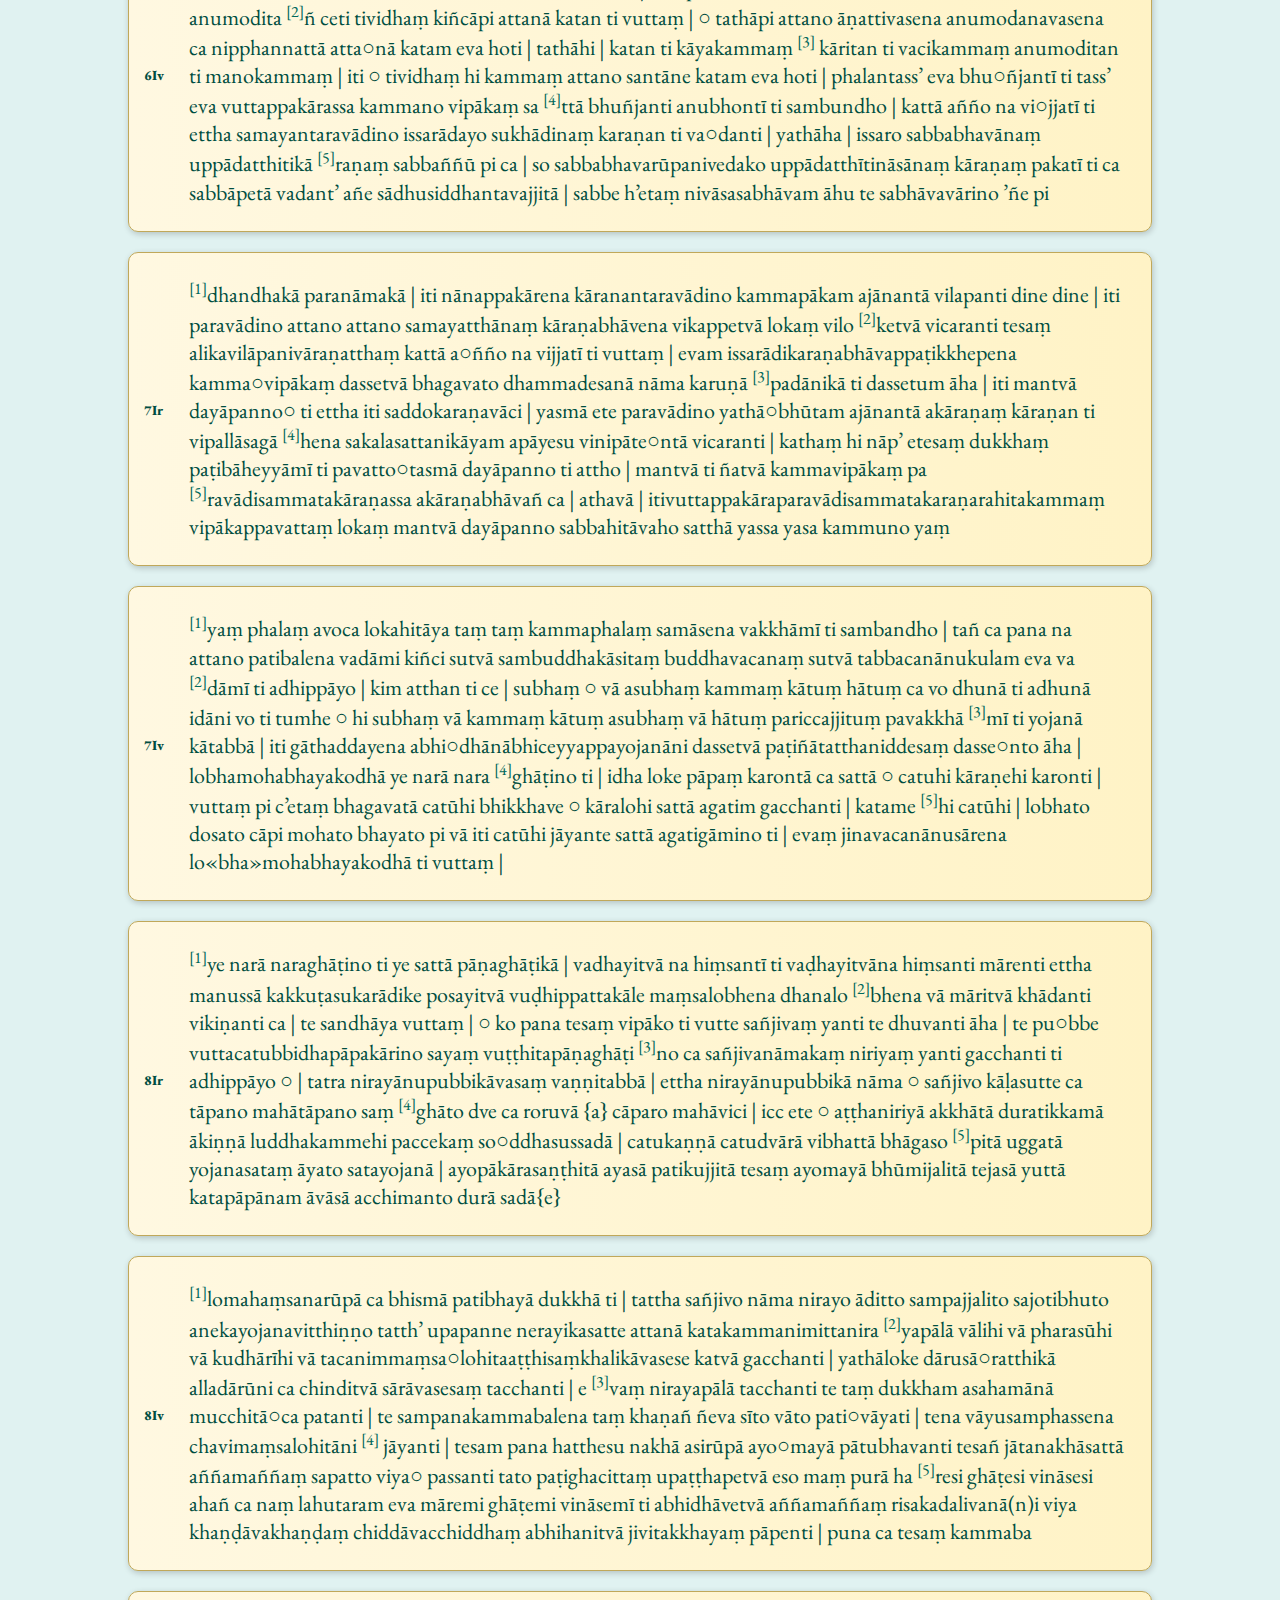
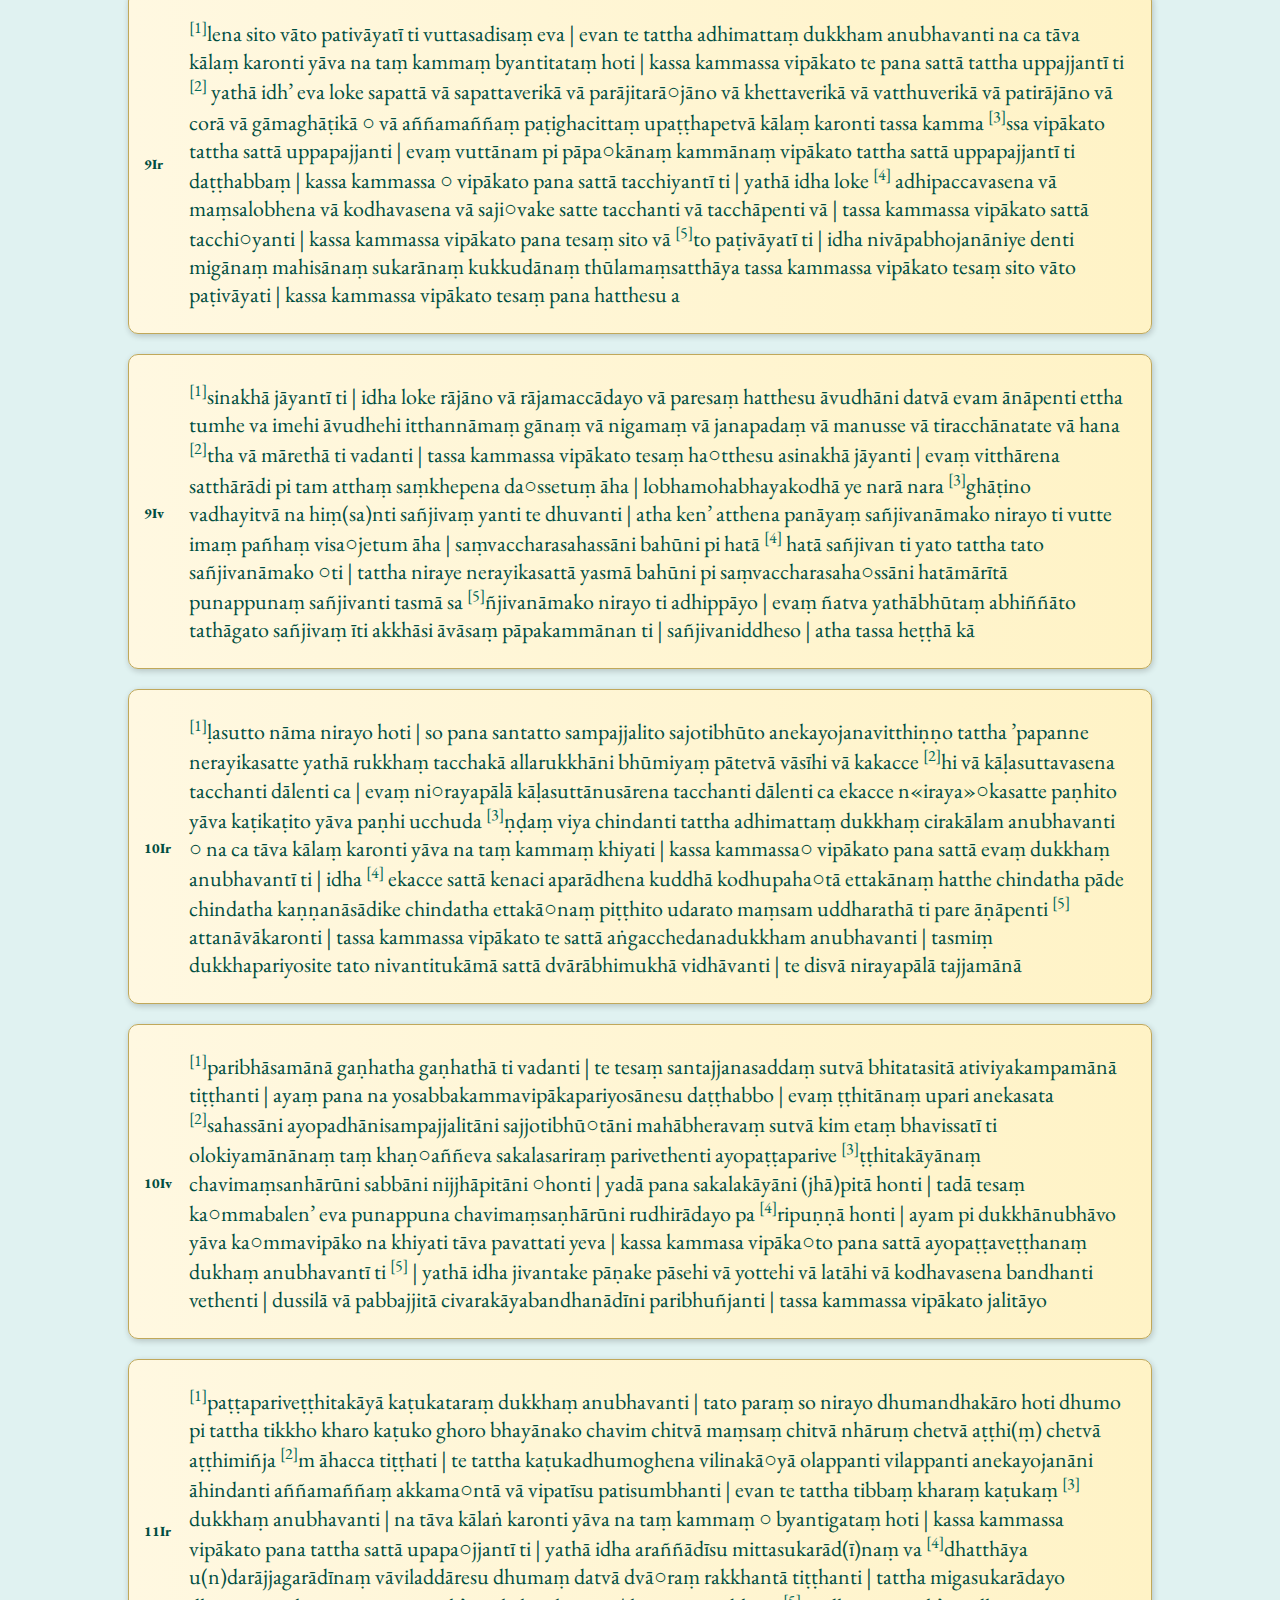
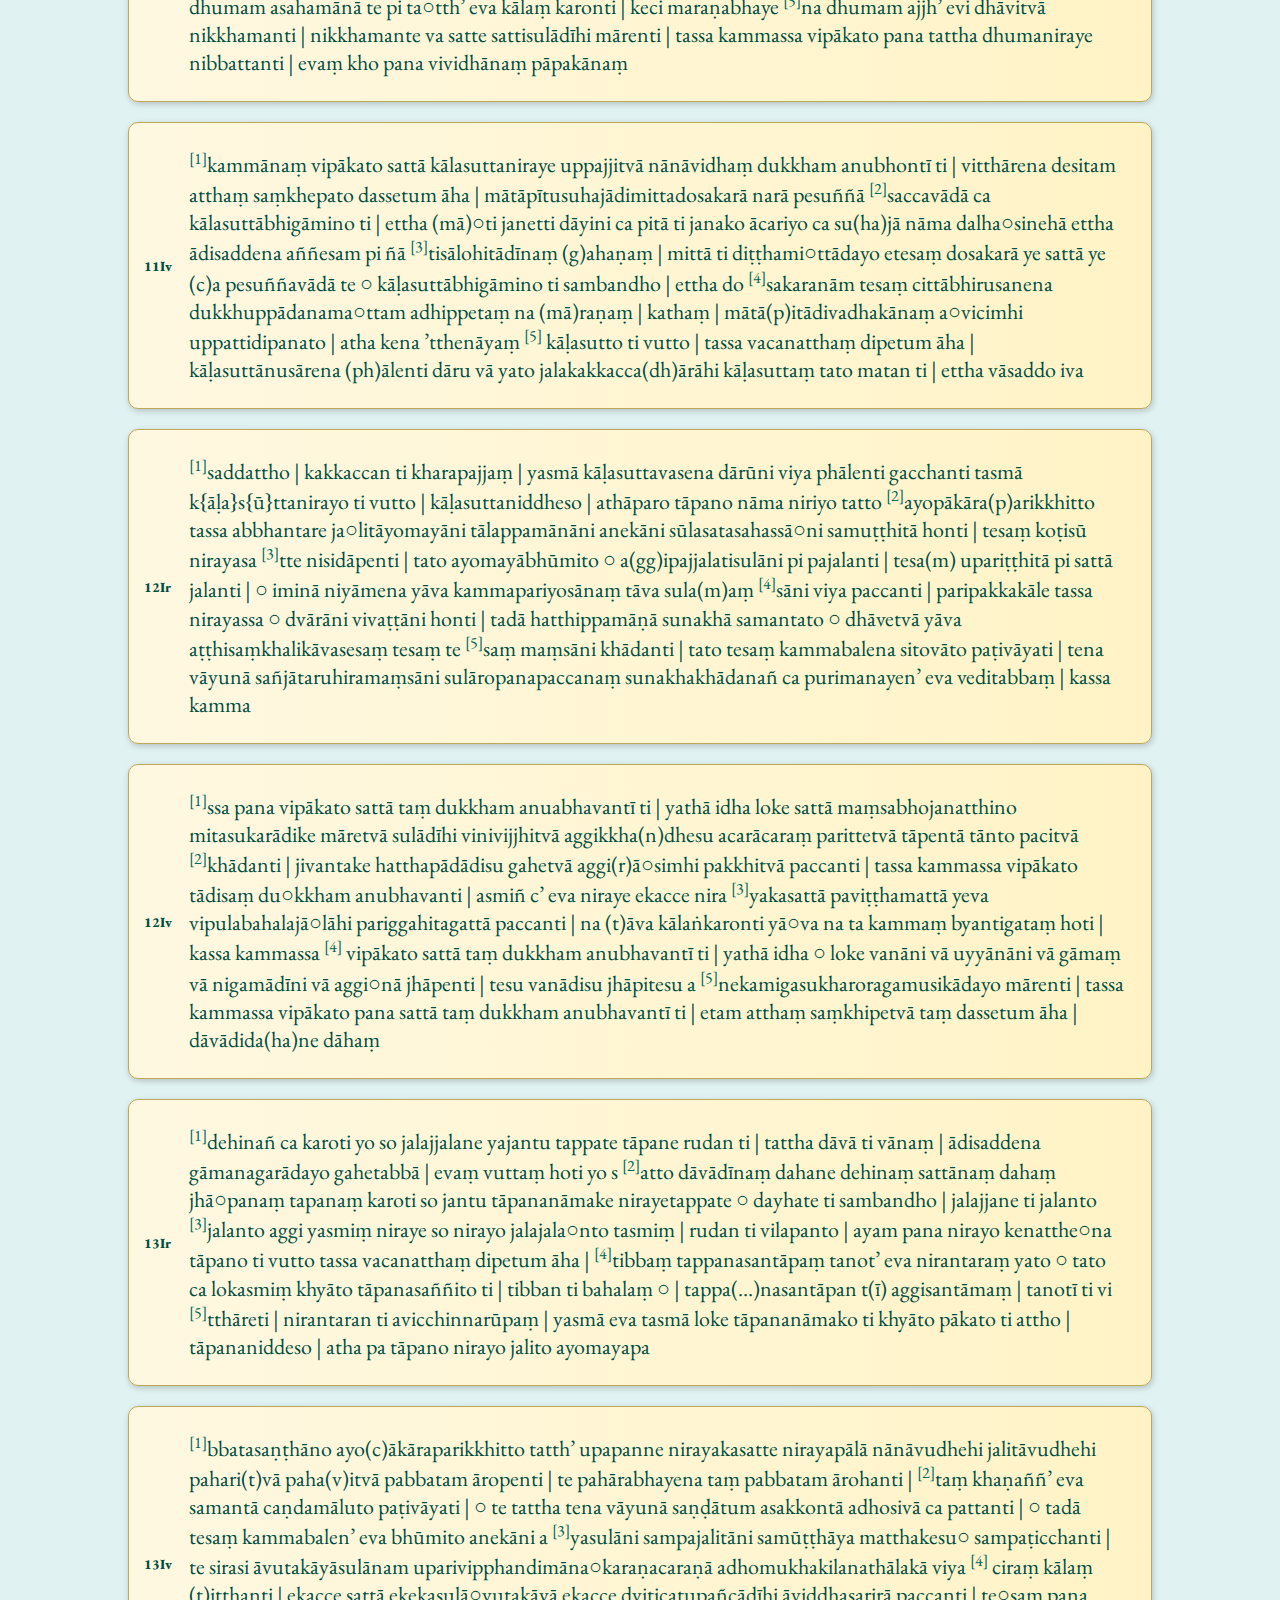
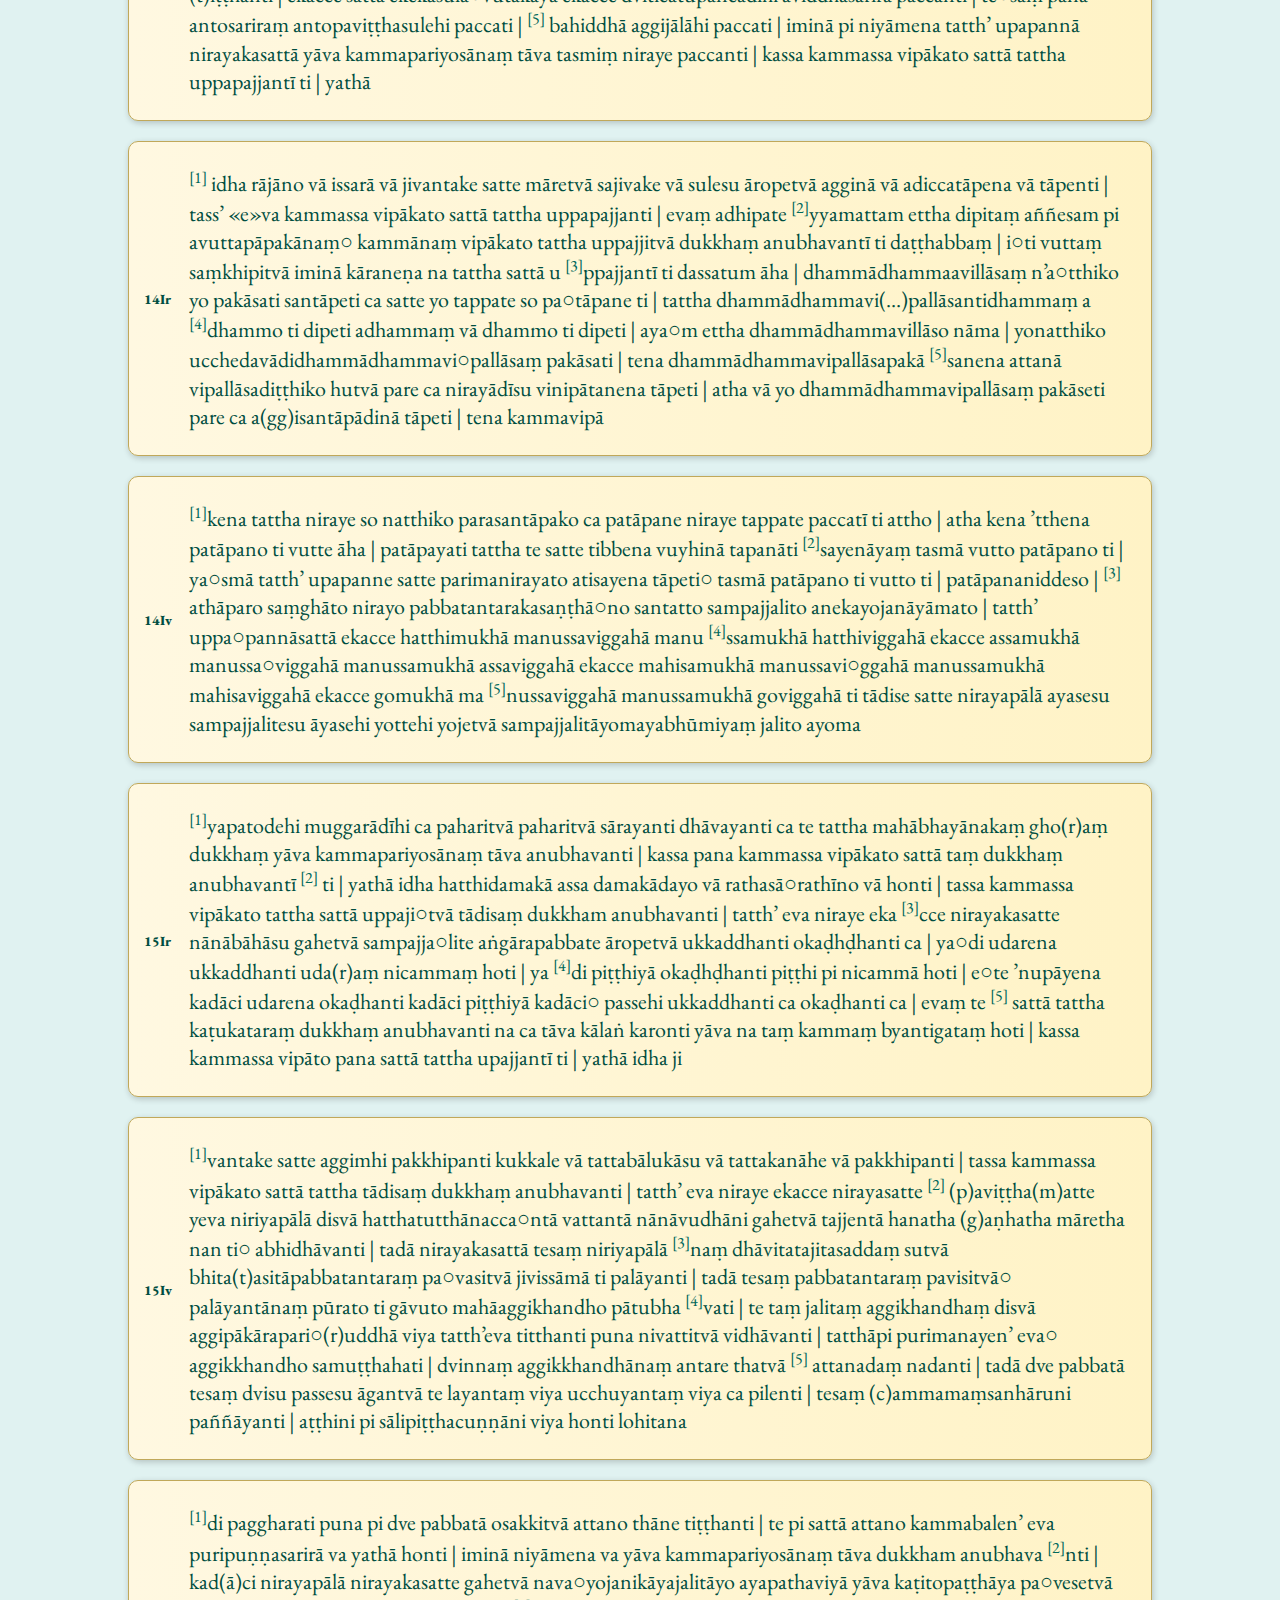
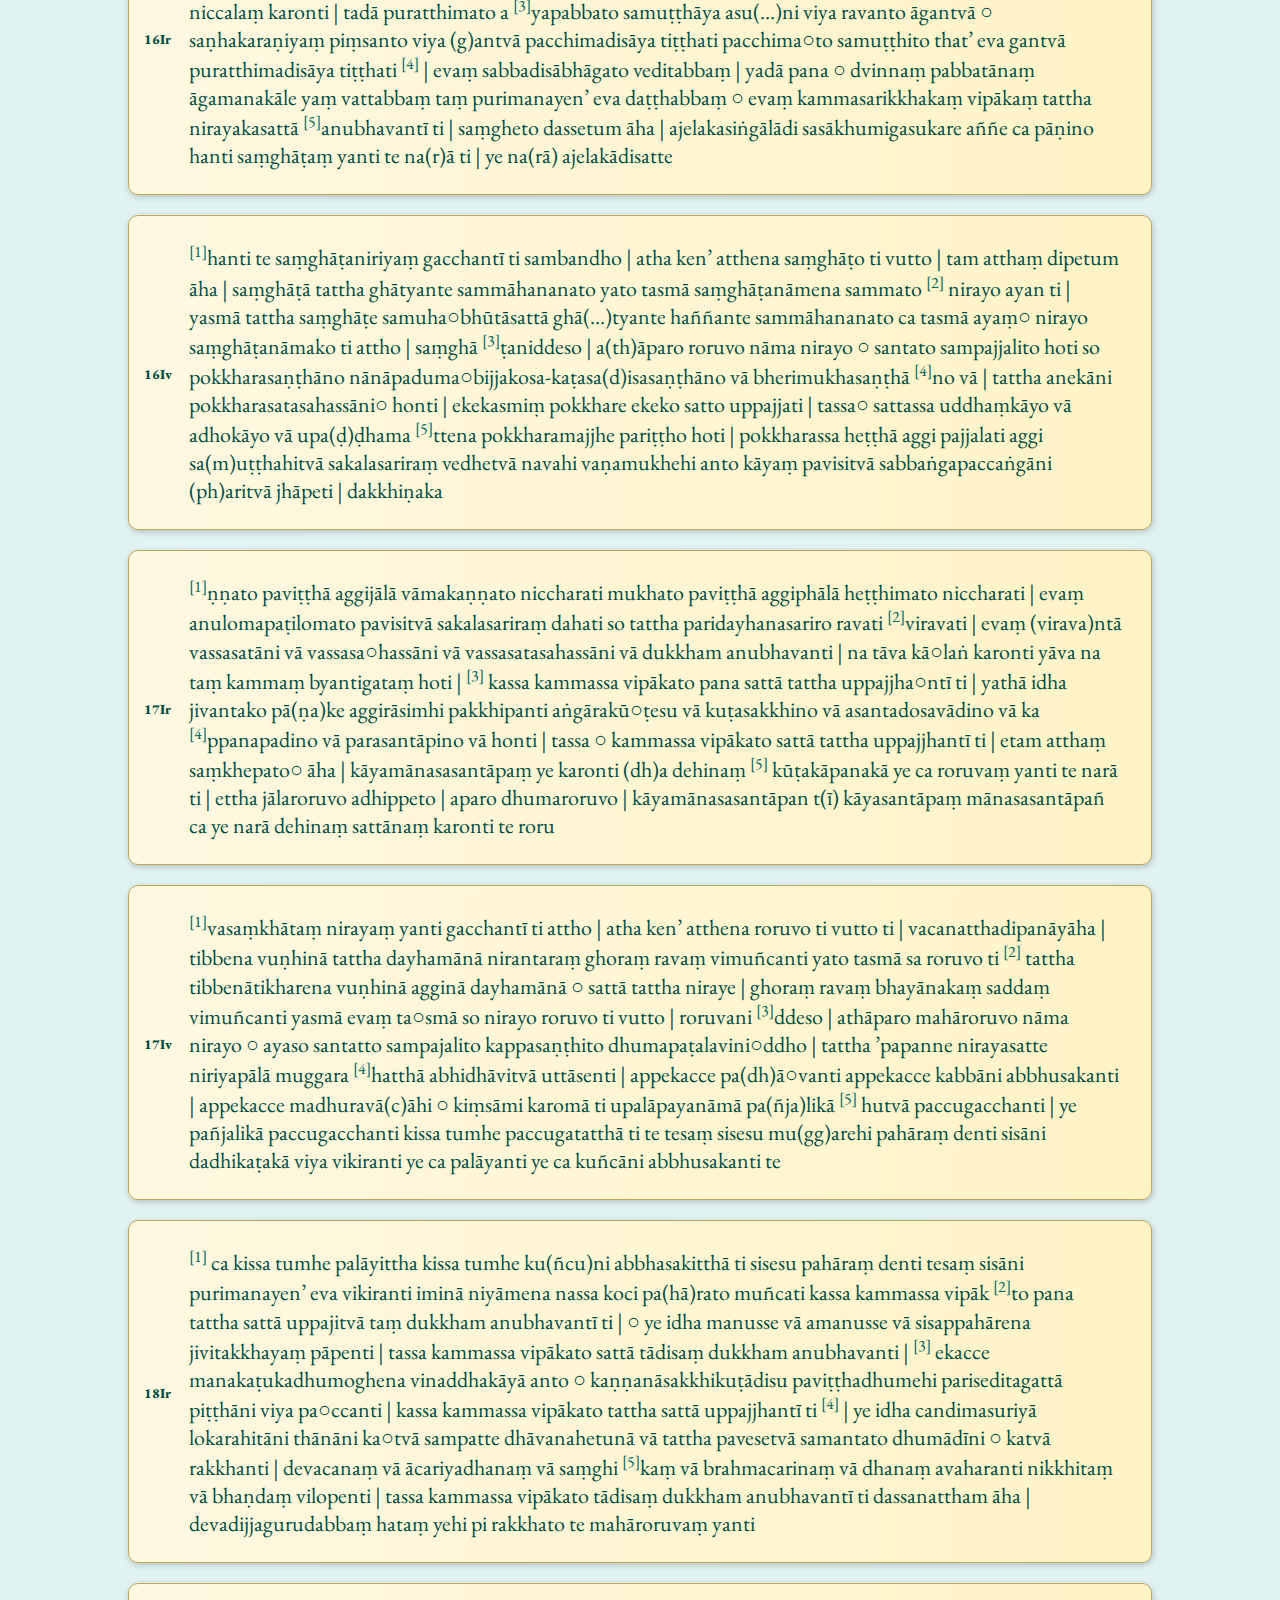
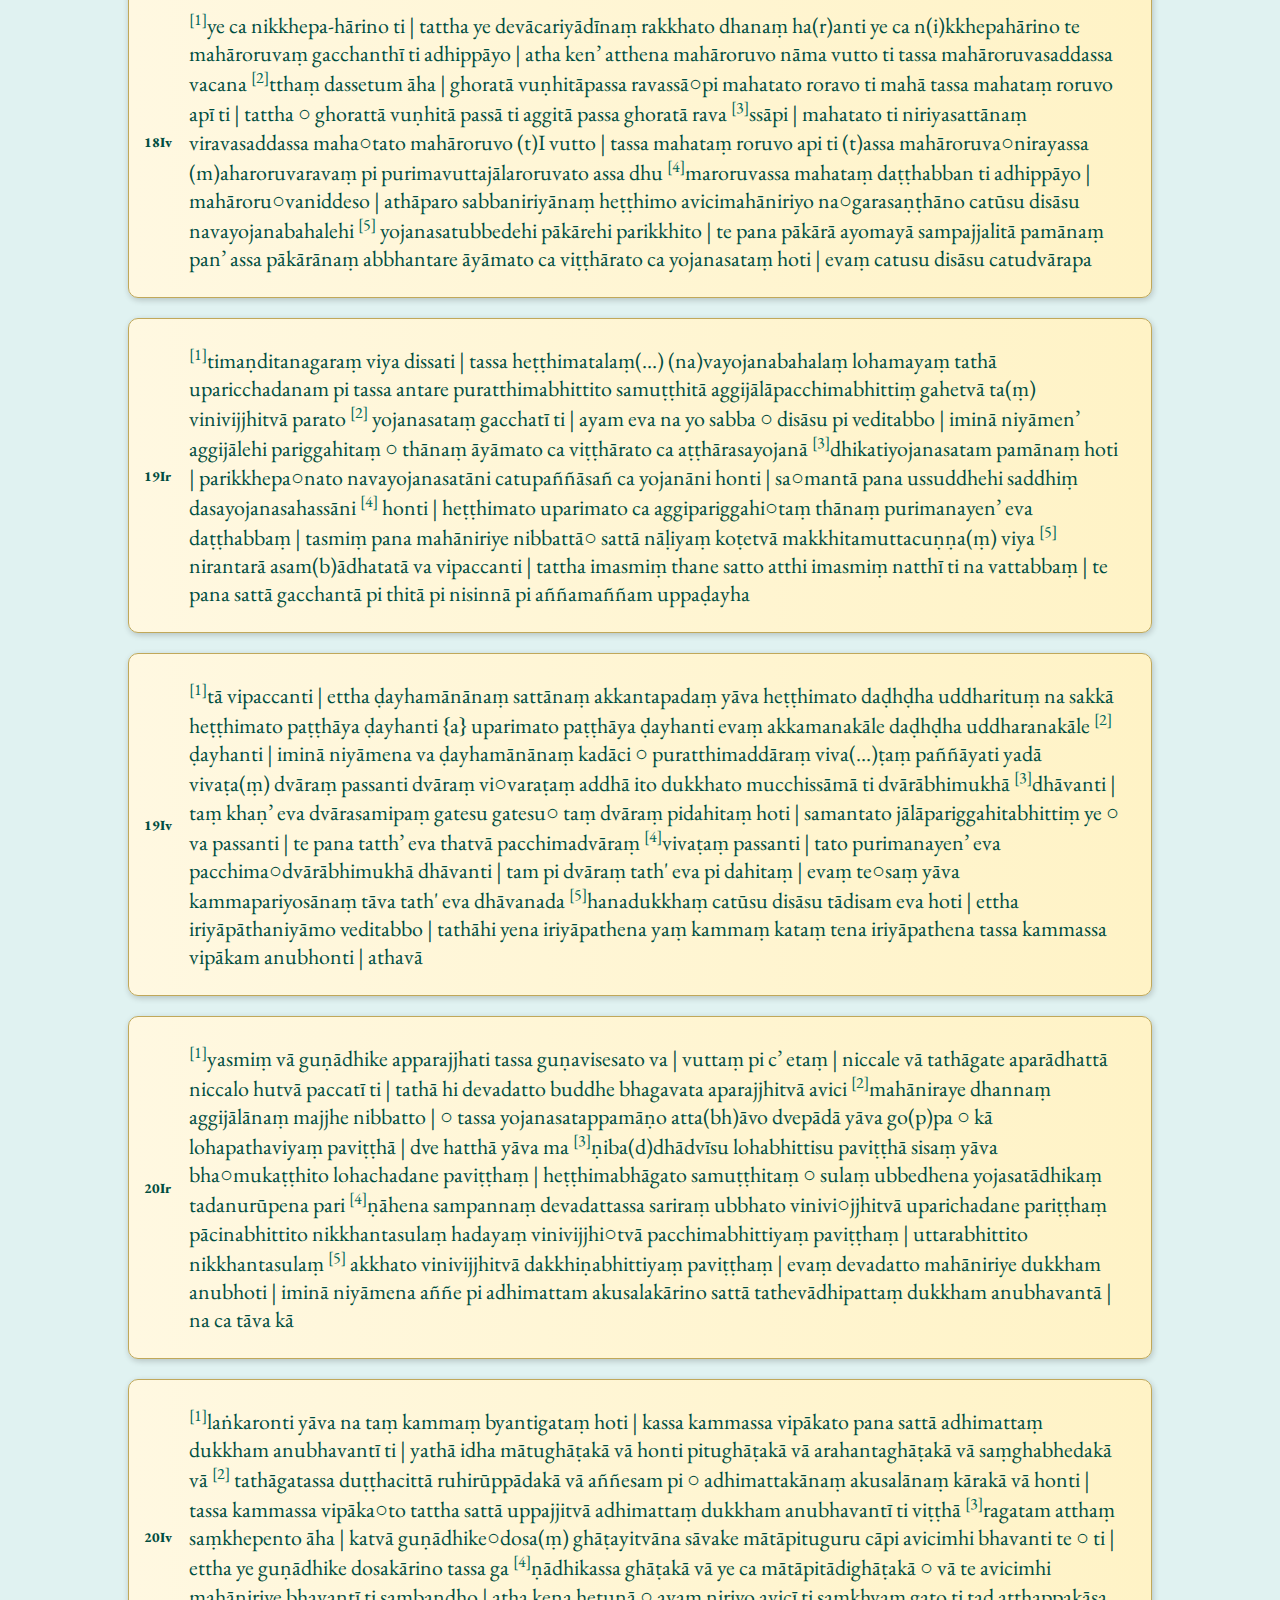
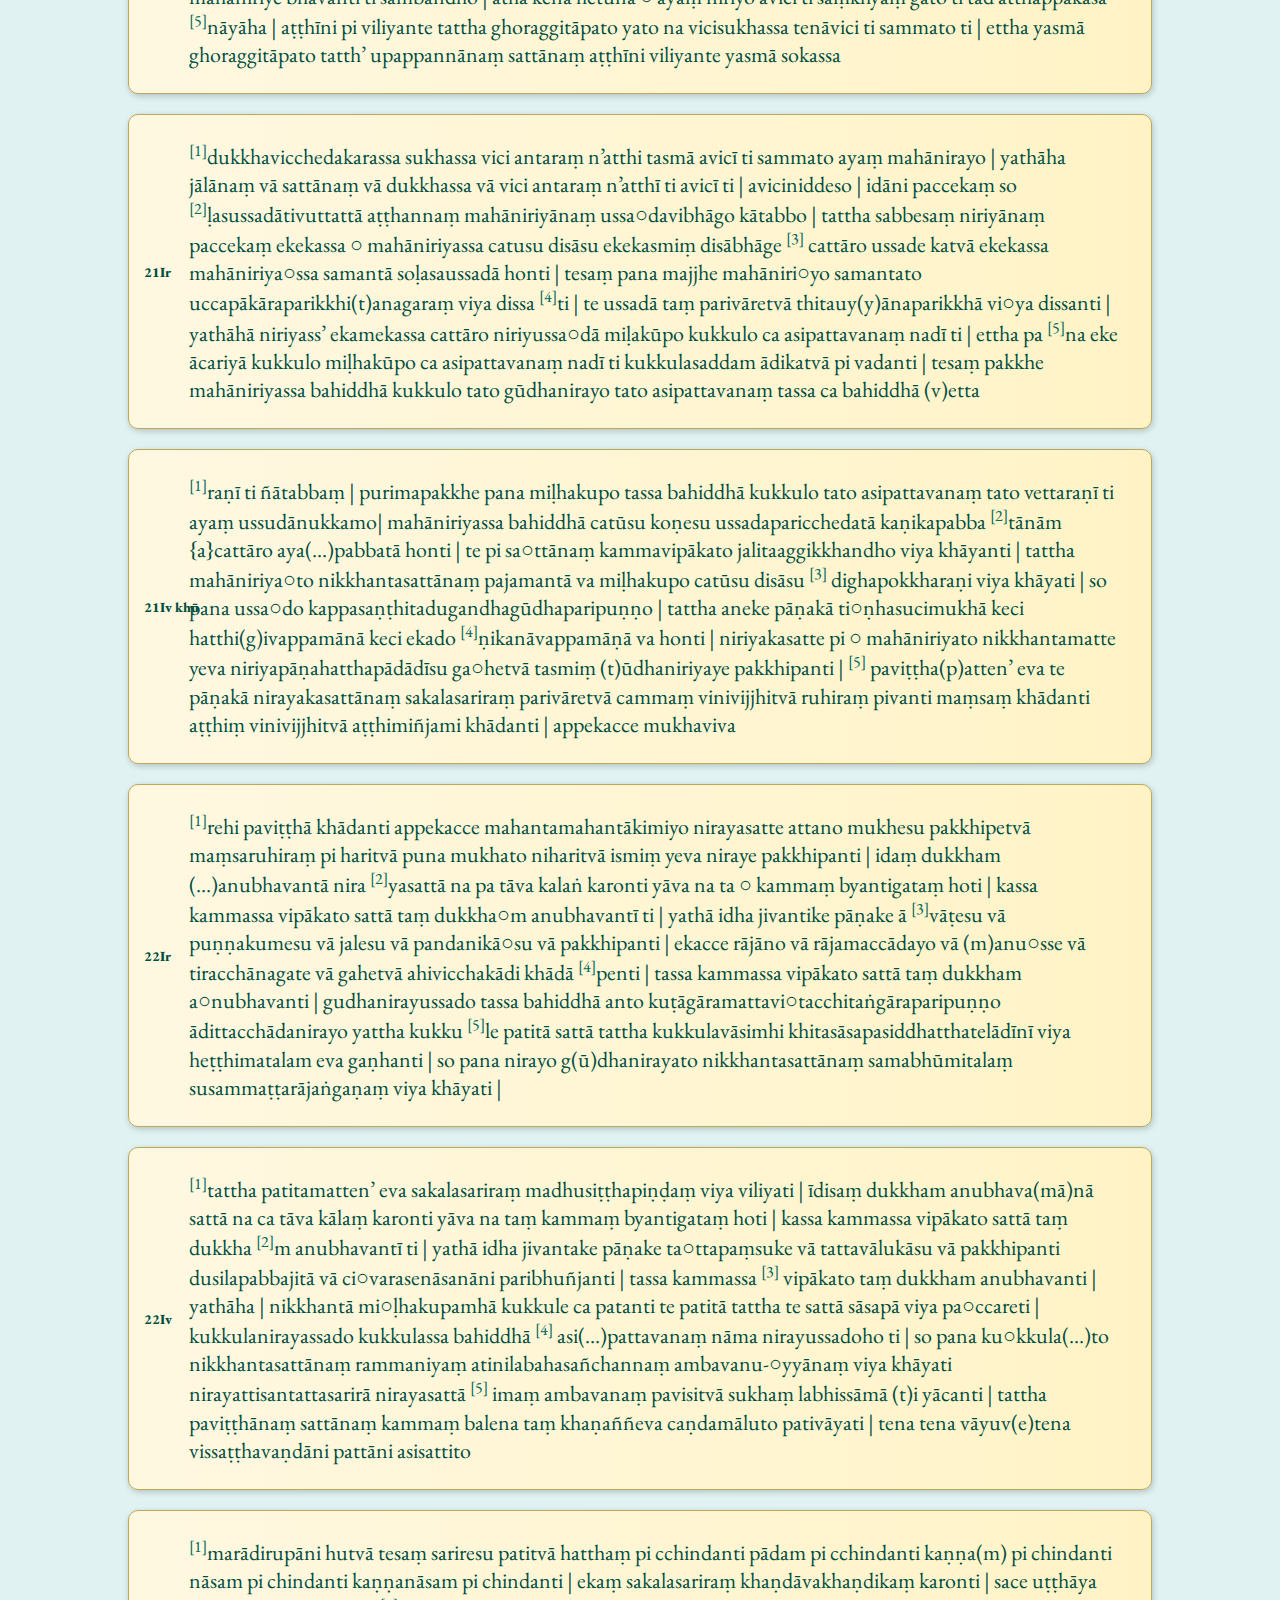
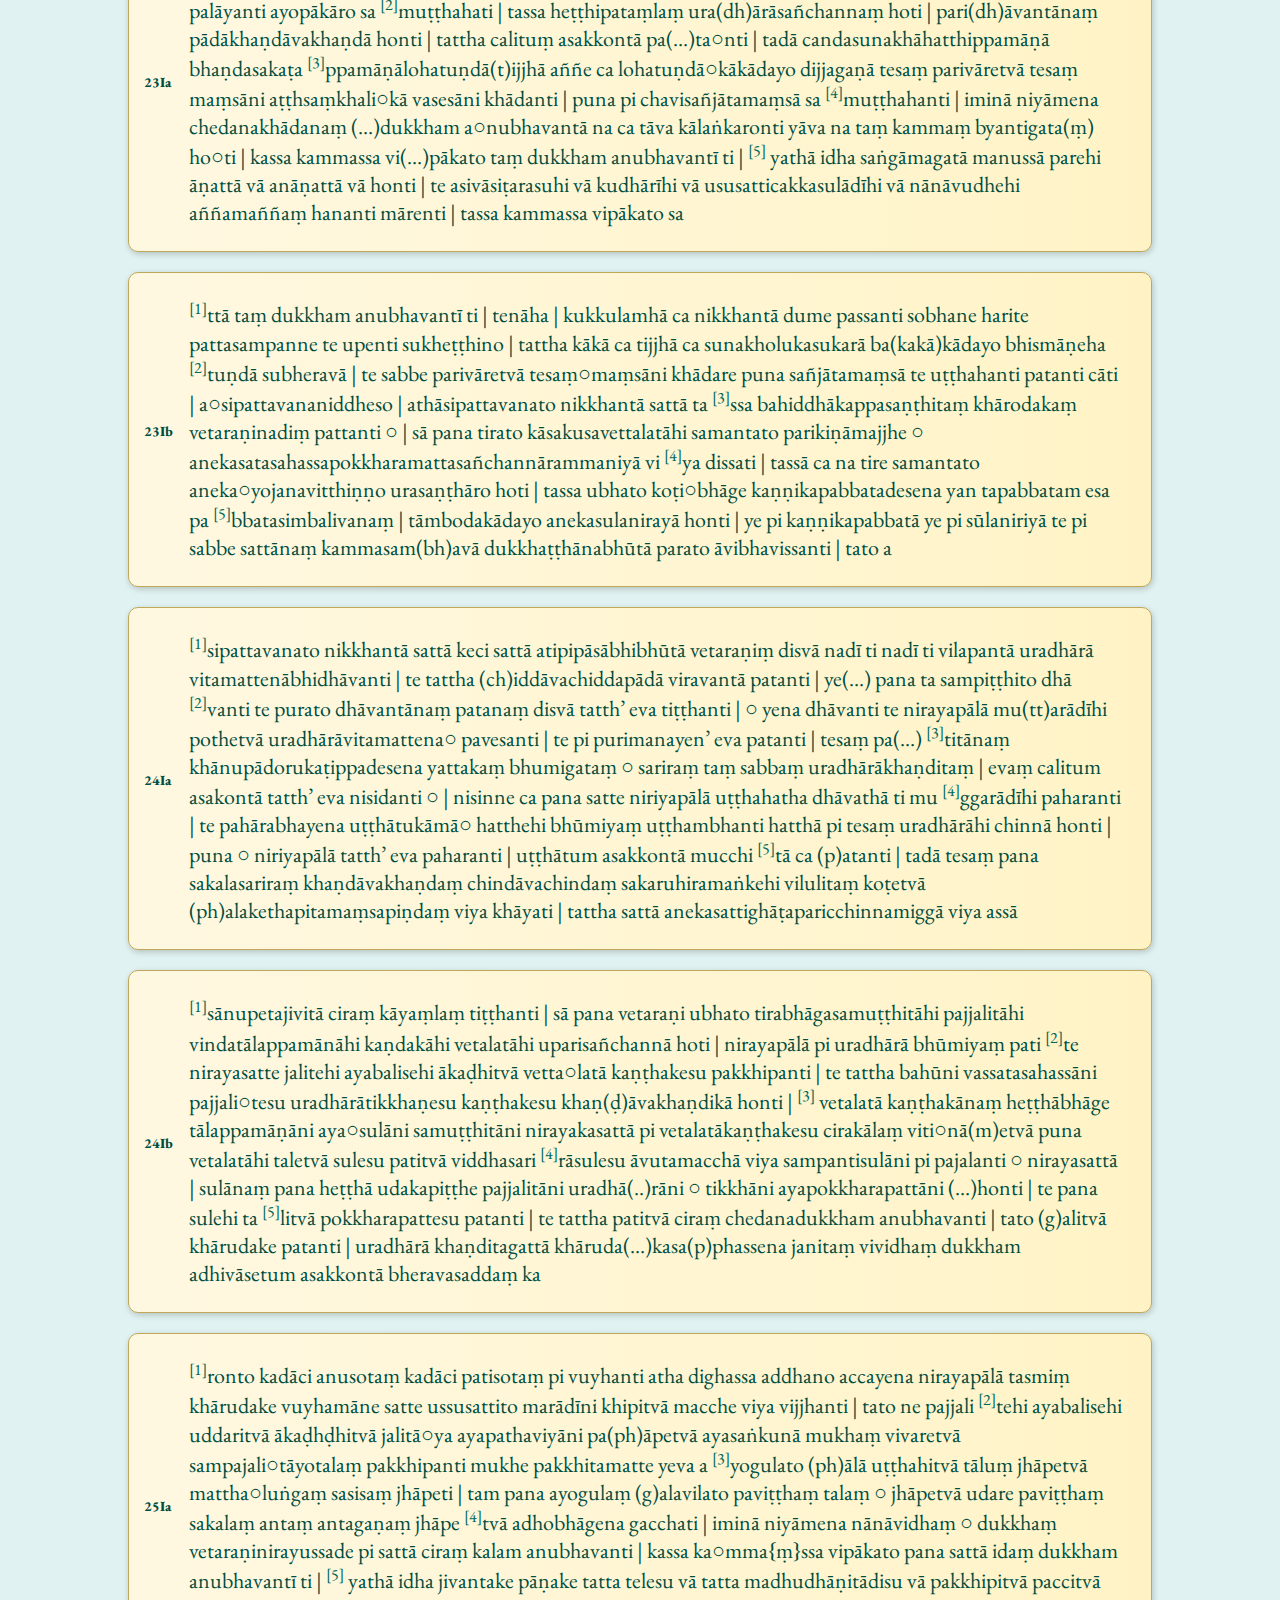
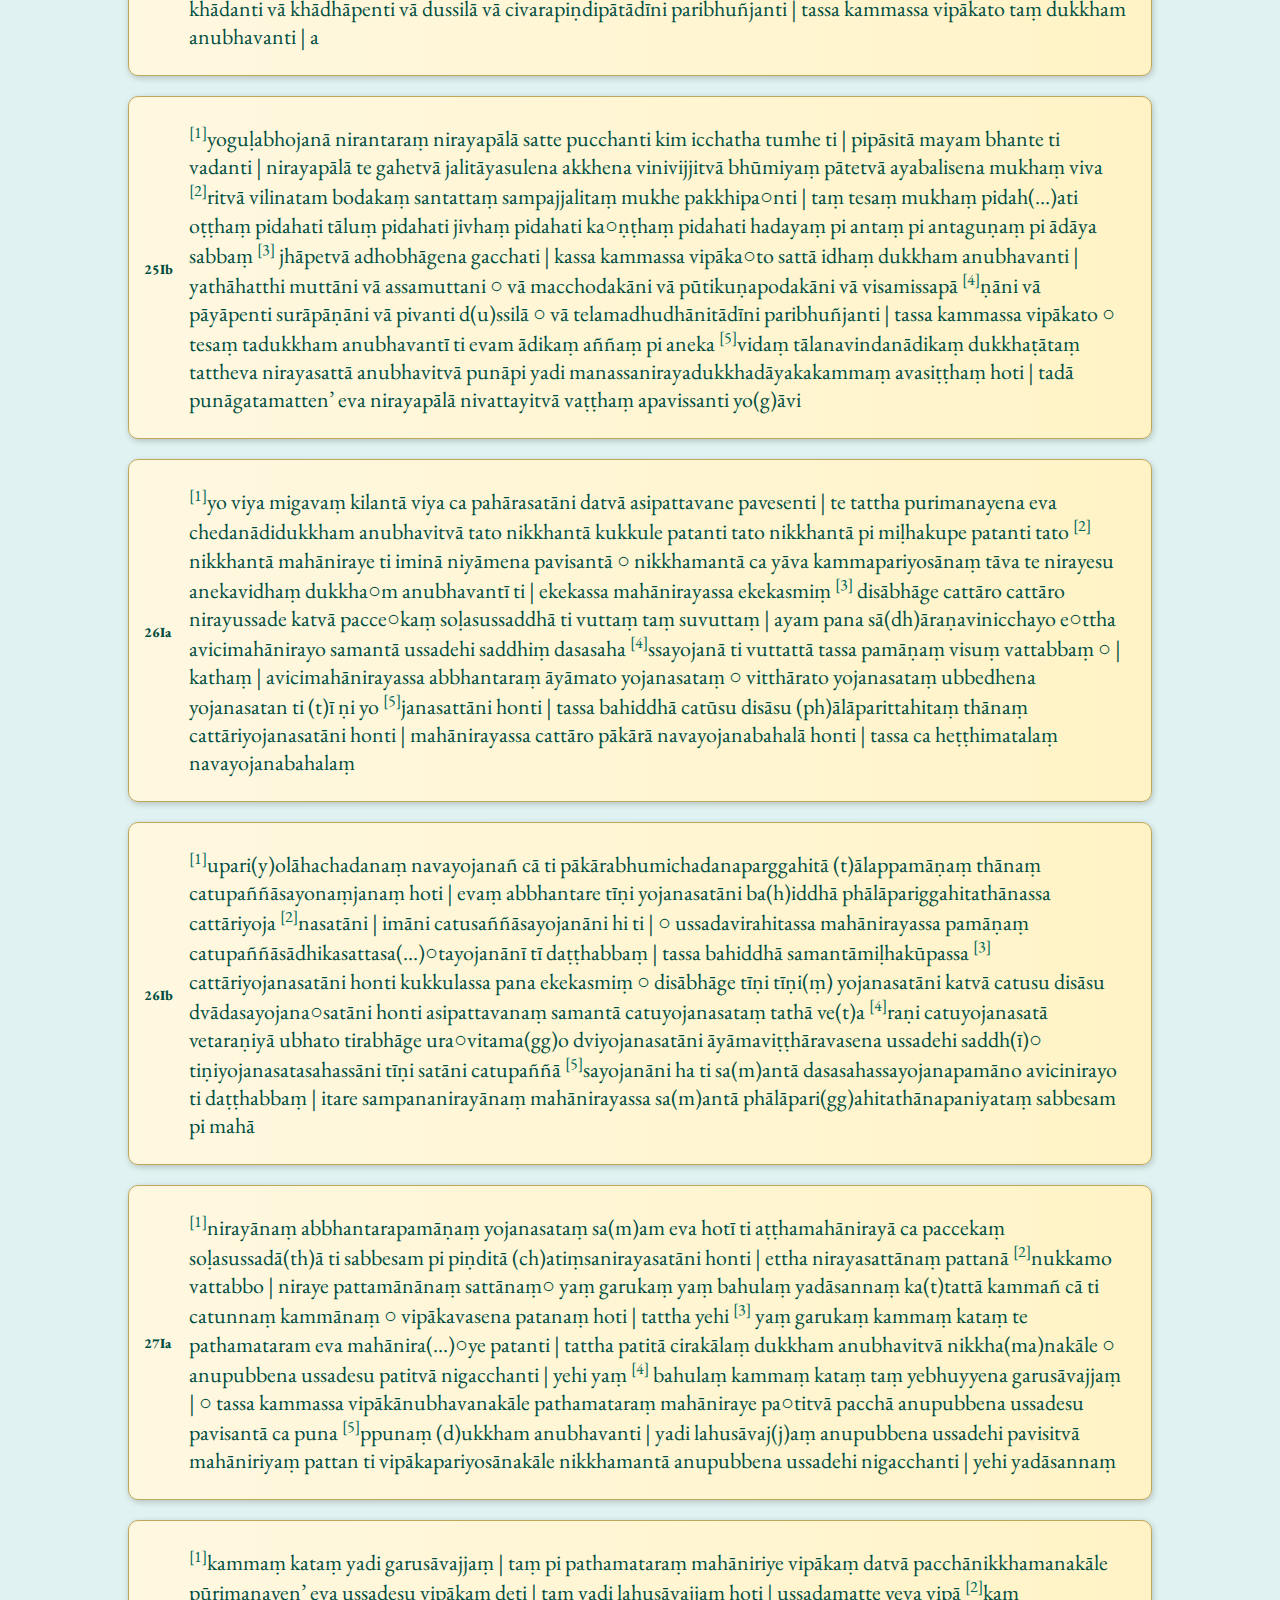
<file: chagatidipanitika.html>
<!DOCTYPE html>
<html lang="en">
<head>
  <meta charset="UTF-8" />
  <meta name="viewport" content="width=device-width, initial-scale=1.0"/>
  <title>TEI XML Viewer</title>
  <link rel="stylesheet" href="fonts/stylesheet.css"/>
  <style>
    /* ===== publications.html look & feel ===== */
    * { margin: 0; padding: 0; box-sizing: border-box; }
    body {
      font-family: 'EB Garamond', serif;
      background-color: #e0f2f1;
      color: #004d40;
      text-align: center;
    }
    .top-nav {
      width: 100%;
      text-align: center;
      padding: 20px 0;
      background-color: #e0f2f1;
      box-shadow: 0 2px 5px rgba(0,0,0,0.1);
    }
    .top-nav a {
      margin: 0 15px;
      font-size: 1rem;
      text-transform: uppercase;
      text-decoration: none;
      color: #004d40;
    }
    .top-nav a:hover, .top-nav a:focus {
      text-decoration: underline;
      color: #00796b;
    }

    .container {
      width: 90%;
      margin: 30px auto;
      padding: 20px 40px;
      background-color: #ffffff;
      box-shadow: 0 4px 8px rgba(0,0,0,0.1);
      border-radius: 10px;
      text-align: left;
    }
    h1, h2 { text-align: center; margin-bottom: 20px; }
    h1 { font-size: 2.5rem; }
    h2 { font-size: 1.8rem; color: #00695c; }

    /* ===== Palmleaf boxes for body paragraphs ===== */
    :root {
      --leaf-3: #fff8e1;
      --leaf-4: #fff3c6;
      --leaf-border: #c0a85a;
      --ink: #004d40;
      --accent: #00796b;
    }
    .leaf {
      background: linear-gradient(90deg, var(--leaf-3) 0%, var(--leaf-4) 100%);
      border: 1px solid var(--leaf-border);
      border-radius: 10px;
      box-shadow: 1px 2px 6px rgba(0,0,0,0.2);
      width: 80%;
      margin: 20px auto;
      padding: 25px 25px 25px 60px; /* space for folio label */
      font-size: 1.35rem;
      position: relative;
      text-align: left;
      white-space: normal;
    }
    .leaf .folio {
      position: absolute;
      left: 15px;
      top: 50%;
      transform: translateY(-50%);
      font-weight: bold;
      font-size: 0.9rem;
      color: var(--ink);
    }
    .leaf a {
      text-decoration: underline;
      color: var(--accent);
    }
    .leaf a:hover { color: var(--ink); }

    sup {
      font-size: 0.75em;
      color: #00695c;
    }
  </style>
</head>
<body>
  <div class="top-nav">
    <a href="index.html">Home</a>
    <a href="about.html">About</a>
    <a href="https://github.com/agornall/cosmology/tree/main/texts-xml">Source</a>
    <a href="lecture.html">I.B. Horner Lecture</a>
    <a href="publications.html">Publications</a>
  </div>

  <!-- File description box -->
  <div id="filedesc"></div>
  <!-- Body paragraphs as palmleaf boxes -->
  <div id="pages"></div>

  <script>
    const XML_PATH = 'texts-xml/chagatidipanitika.xml';

    fetch(XML_PATH)
      .then(res => res.text())
      .then(str => {
        const parser = new DOMParser();
        const xmlDoc = parser.parseFromString(str, 'text/xml');

        const byLocal = (root, name) =>
          Array.from(root.getElementsByTagName('*')).filter(e => e.localName === name);

        const fileDescEl = byLocal(xmlDoc, 'fileDesc')[0];
        const textEl    = byLocal(xmlDoc, 'text')[0] || xmlDoc;
        const bodyEl    = byLocal(textEl, 'body')[0] || textEl;

        // 1) Render fileDesc in a box, no heading
        if (fileDescEl) {
          document.getElementById('filedesc').innerHTML =
            `<div class="container">${renderNode(fileDescEl)}</div>`;
        }

        // 2) Render body paragraphs
        const bodyNodes = bodyEl.getElementsByTagName('*');
        const pagesDiv = document.getElementById('pages');
        let currentFolio = '';

        for (const node of bodyNodes) {
          if (node.localName === 'pb') {
            const n = node.getAttribute('n');
            if (n) currentFolio = n;
          }
          if (node.localName === 'p') {
            const html = renderNode(node);
            const fol  = currentFolio ? `<span class="folio">${escapeHtml(currentFolio)}</span>` : '';
            pagesDiv.insertAdjacentHTML('beforeend', `<div class="leaf">${fol}${html}</div>`);
          }
        }
      })
      .catch(err => {
        console.error('Error fetching XML:', err);
        document.getElementById('pages').textContent = 'Unable to load manuscript.';
      });

    // -------- Rendering helpers --------
    function renderNode(node) {
      if (node.nodeType === Node.TEXT_NODE) {
        return escapeHtml(node.textContent);
      }

      const name = node.localName;

      switch (name) {
        case 'lb': {
          const n = node.getAttribute('n');
          return ` ${n ? `<sup>[${escapeHtml(n)}]</sup>` : ''}`;
        }
        case 'ref': {
          const href = node.getAttribute('target') || node.getAttribute('href') || '#';
          return `<a href="${escapeAttr(href)}" target="_blank" rel="noopener">${renderChildren(node)}</a>`;
        }
        case 'title':  return `<h1>${renderChildren(node)}</h1>`;
        case 'head':   return `<strong>${renderChildren(node)}</strong>`;
        case 'app':    return `<em>${renderChildren(node)}</em>`;
        case 'p':      return renderChildren(node);
        default:       return renderChildren(node);
      }
    }

    function renderChildren(el) {
      let out = '';
      for (const child of el.childNodes) {
        out += renderNode(child);
      }
      return out;
    }

    function escapeHtml(s) {
      return String(s)
        .replaceAll('&', '&amp;')
        .replaceAll('<', '&lt;')
        .replaceAll('>', '&gt;')
        .replaceAll('"', '&quot;');
    }
    function escapeAttr(s) {
      return String(s)
        .replaceAll('&', '&amp;')
        .replaceAll('<', '&lt;')
        .replaceAll('>', '&gt;')
        .replaceAll('"', '&quot;')
        .replaceAll("'", '&#39;');
    }
  </script>
</body>
</html>
</file>
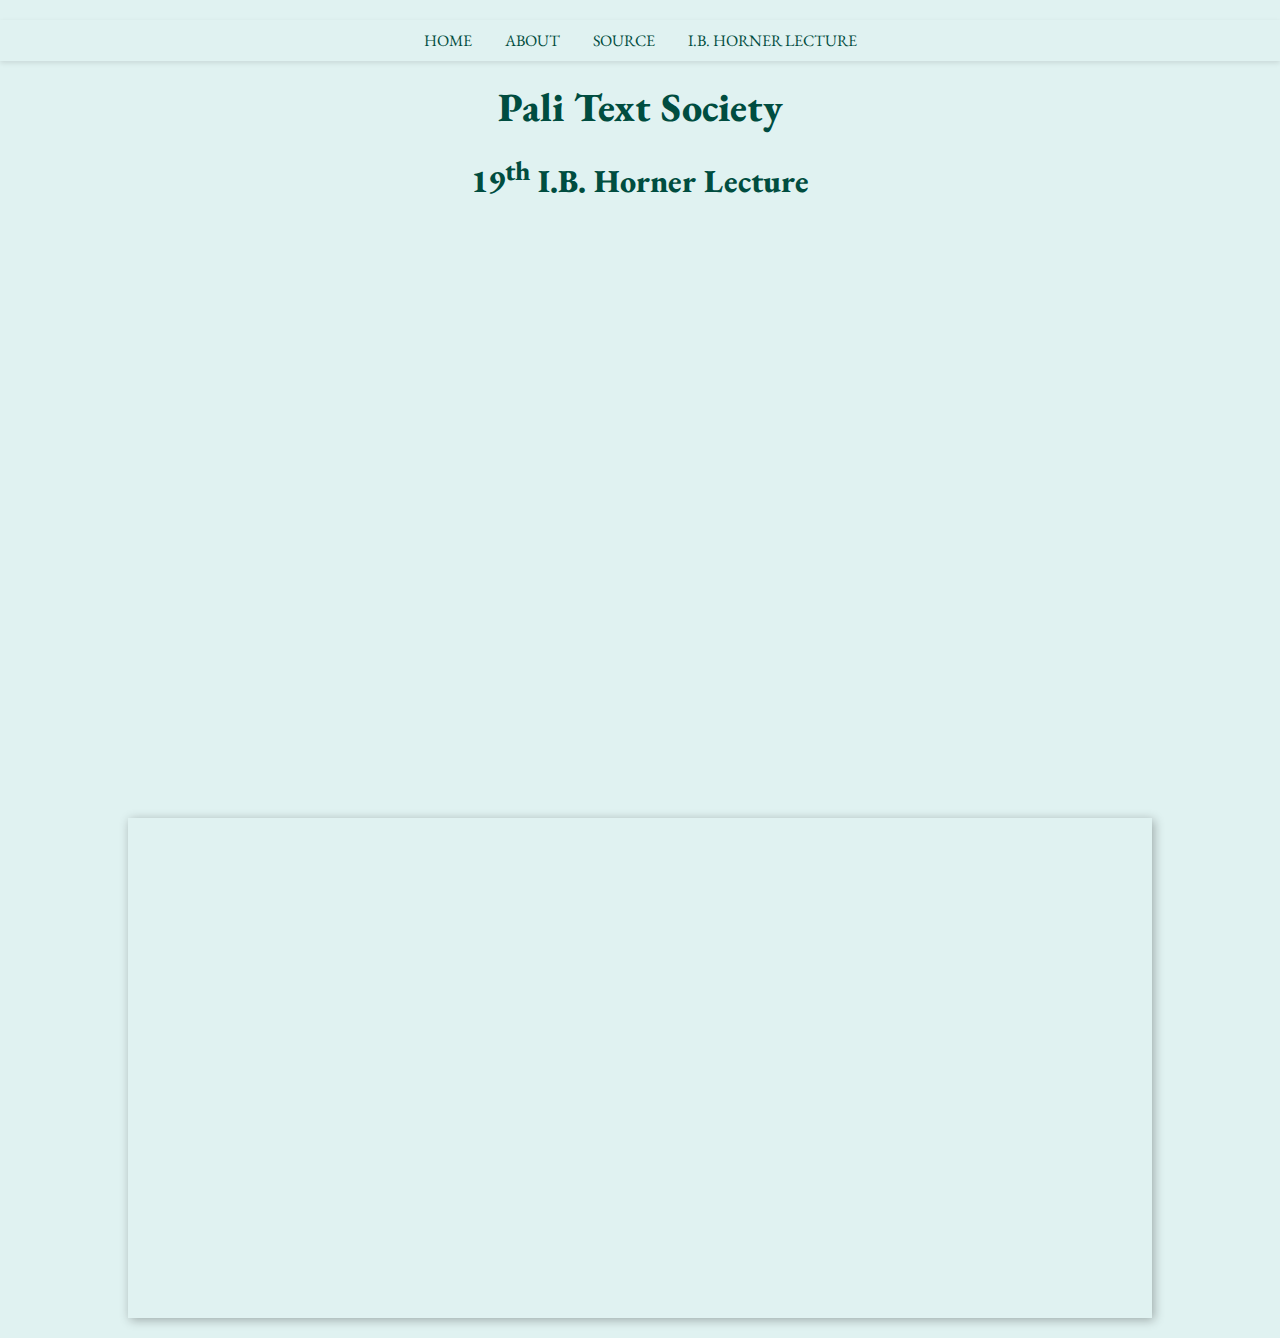
<file: lecture.html>
<!DOCTYPE html>
<html lang="en">
<head>
    <meta charset="UTF-8">
    <meta name="viewport" content="width=device-width, initial-scale=1.0">
    <title>19th I.B. Horner Lecture - Pali Text Society</title>
    <!-- Link to your custom stylesheet for the EB Garamond font -->
    <link rel="stylesheet" href="fonts/stylesheet.css">
    <style>
        * {
            margin: 0;
            padding: 0;
            box-sizing: border-box;
        }
        body {
            font-family: 'EB Garamond', serif; /* Now using your custom font */
            background-color: #e0f2f1;
            text-align: center;
            padding-top: 20px;
        }
        h1, h2 {
            color: #004d40;
            margin: 20px;
        }
        h1 {
            font-size: 2.5rem;
        }
        h2 {
            font-size: 2rem;
        }
        sup {
            font-size: smaller;
            vertical-align: super;
        }
        .video-wrapper, .pdf-wrapper {
            width: 80%; /* Consistent width */
            margin: 20px auto; /* Increased margin for clear separation */
            position: relative; /* Keeps the layout flow orderly */
        }
        .video-wrapper::before {
            display: block;
            content: "";
            width: 100%;
            padding-top: 56.25%; /* 16:9 Aspect Ratio */
        }
        .video-wrapper iframe, .pdf-wrapper iframe {
            position: absolute;
            top: 0;
            left: 0;
            width: 100%;
            height: 100%;
        }
        .pdf-wrapper {
            height: 500px; /* Explicit height */
            box-shadow: 2px 2px 10px rgba(0,0,0,0.3);
        }
        .top-nav {
            width: 100%;
            text-align: center;
            padding: 10px 0; /* Slightly reduced padding for a tighter nav bar */
            background-color: #e0f2f1;
            box-shadow: 0 2px 5px rgba(0,0,0,0.1);
        }
        .top-nav a {
            margin: 0 15px;
            font-size: 1rem;
            text-transform: uppercase;
            text-decoration: none;
            color: #004d40;
        }
        .top-nav a:hover, .top-nav a:focus {
            text-decoration: underline;
            color: #00796b;
        }
    </style>
</head>
<body>
    <div class="top-nav">
        <a href="index.html">Home</a>
        <a href="about.html">About</a>
        <a href="https://github.com/agornall/cosmology/tree/main/texts-xml">Source</a>
        <a href="lecture.html">I.B. Horner Lecture</a>
    </div>
    <h1>Pali Text Society</h1>
    <h2>19<sup>th</sup> I.B. Horner Lecture</h2>
    <div class="video-wrapper">
        <iframe src="https://player.vimeo.com/video/943467382?badge=0&amp;autopause=0&amp;player_id=0&amp;app_id=58479" frameborder="0" allow="autoplay; fullscreen; picture-in-picture; clipboard-write" title="19_IB_Horner_Lecture"></iframe>
    </div>
    <div class="pdf-wrapper">
        <iframe src="19_IB_Horner_Lecture.pdf" type="application/pdf" frameborder="0" allow="fullscreen" title="19th I.B. Horner Lecture PDF"></iframe>
    </div>
</body>
</html>
</file>
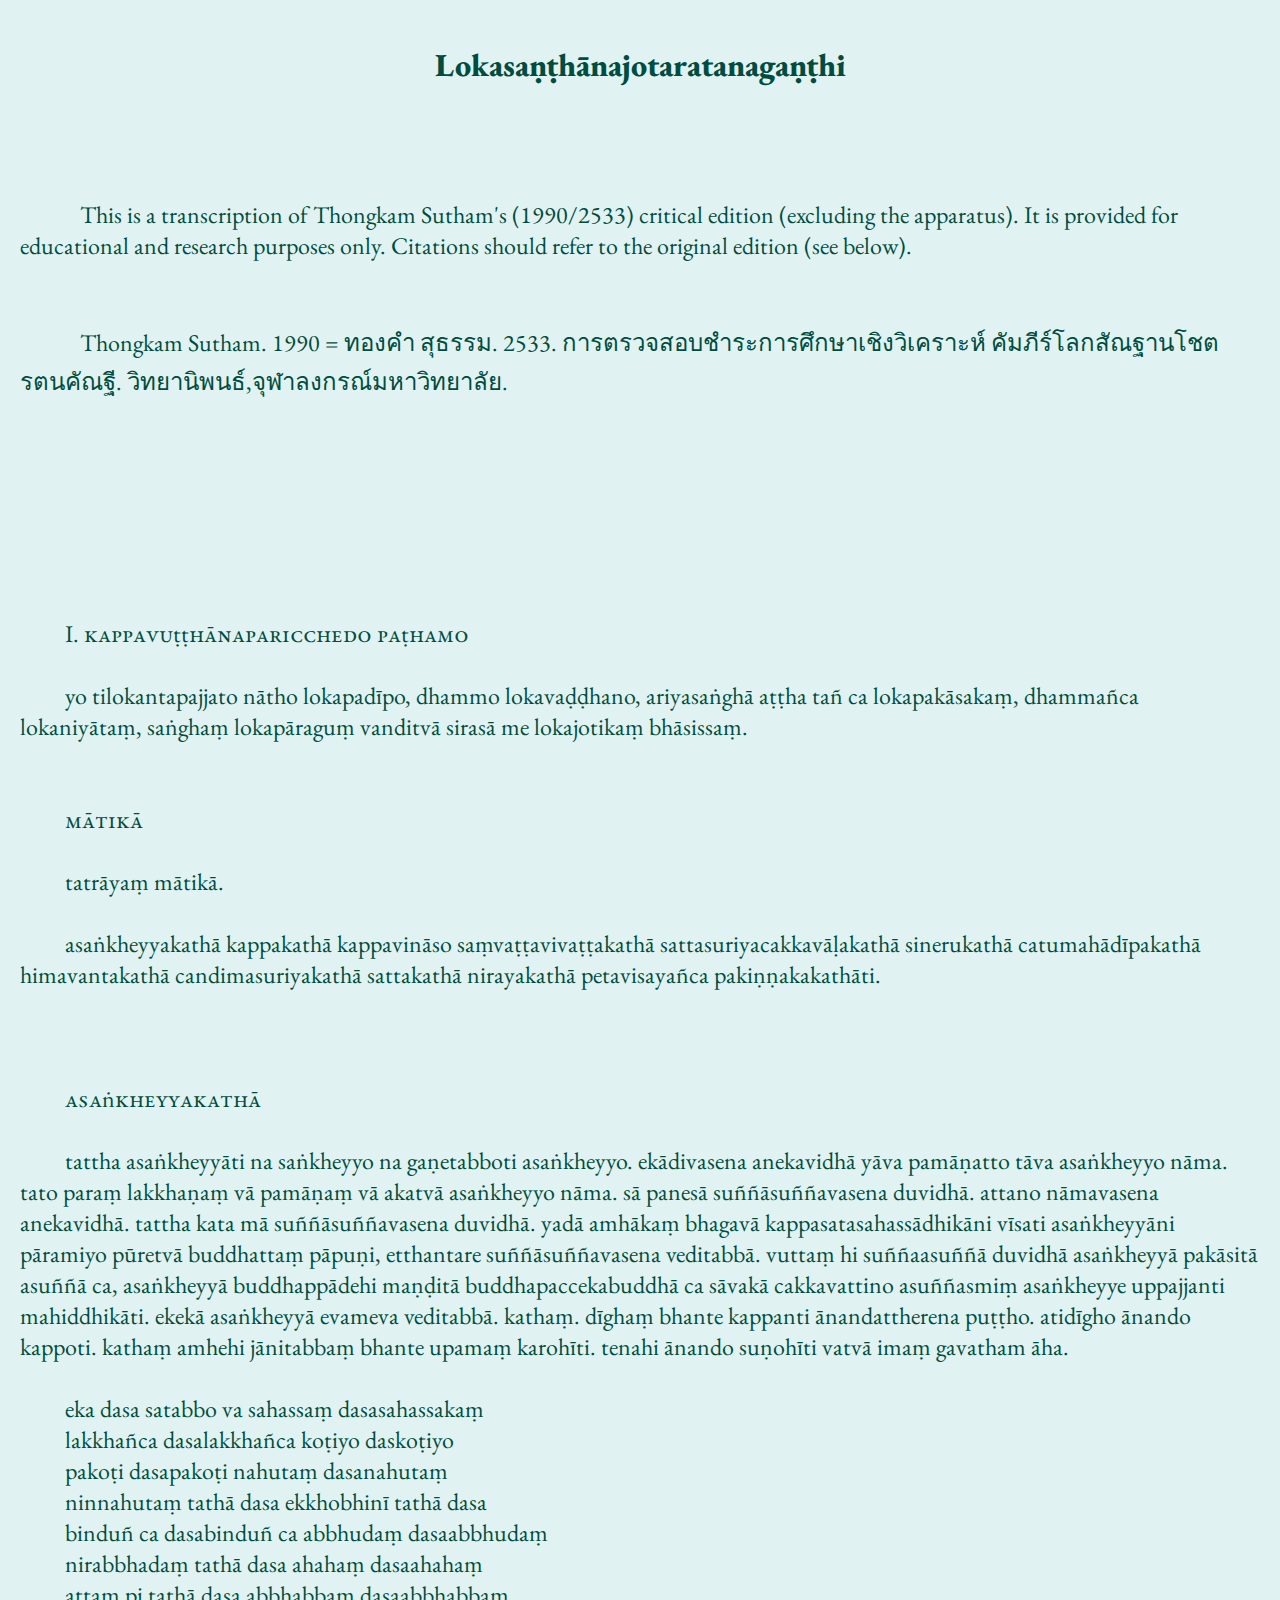
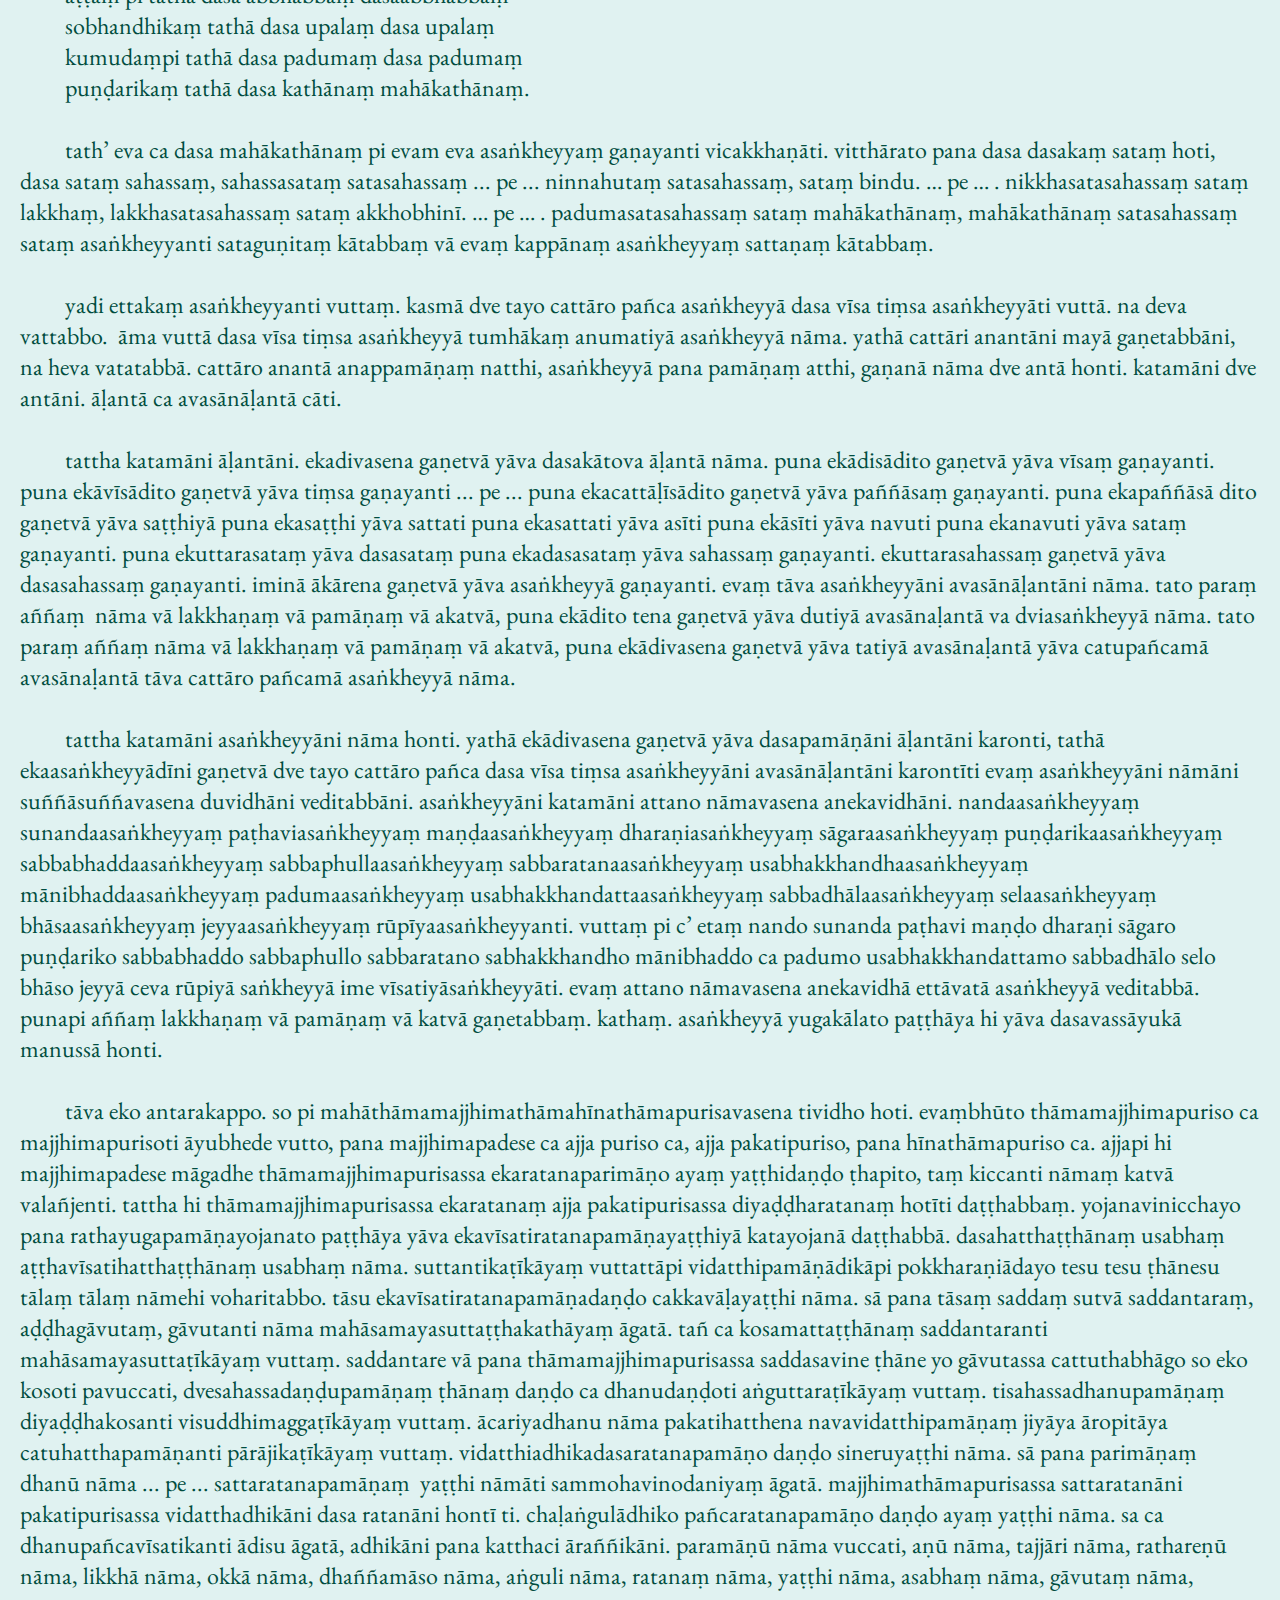
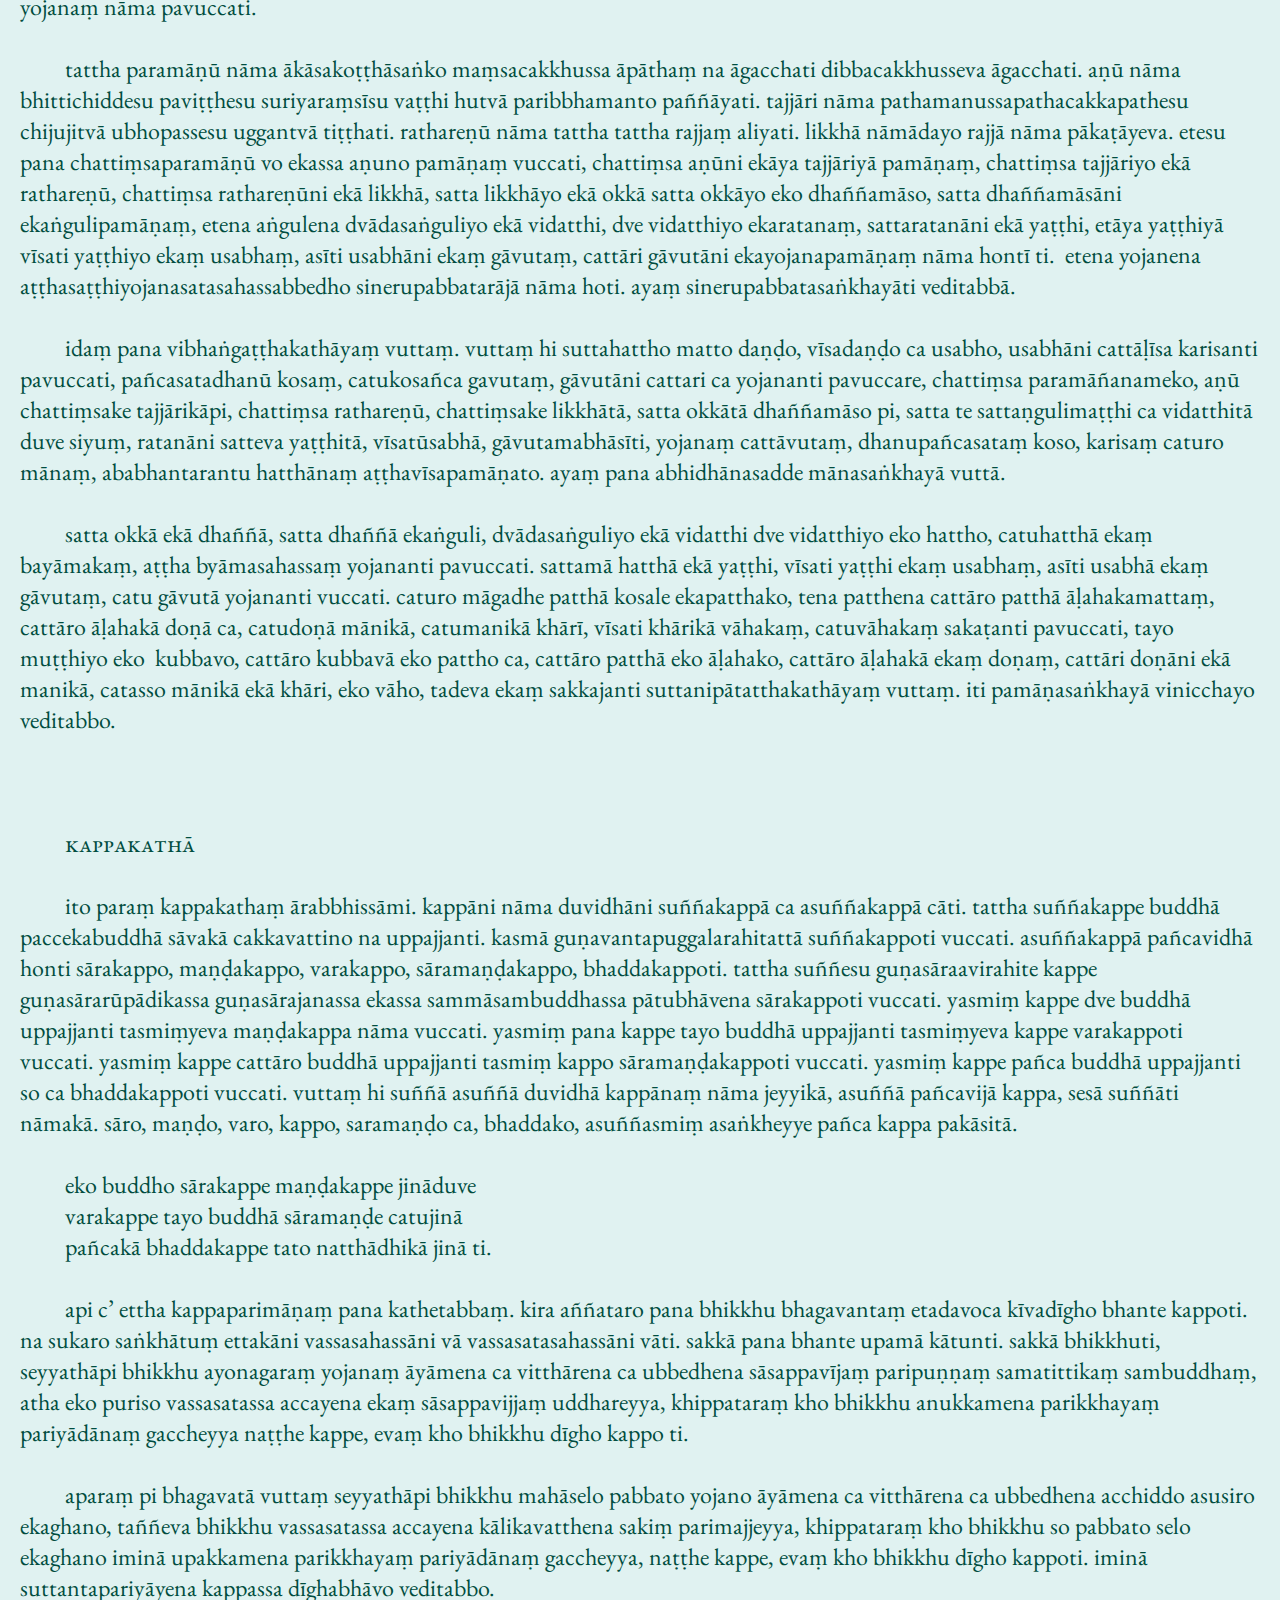
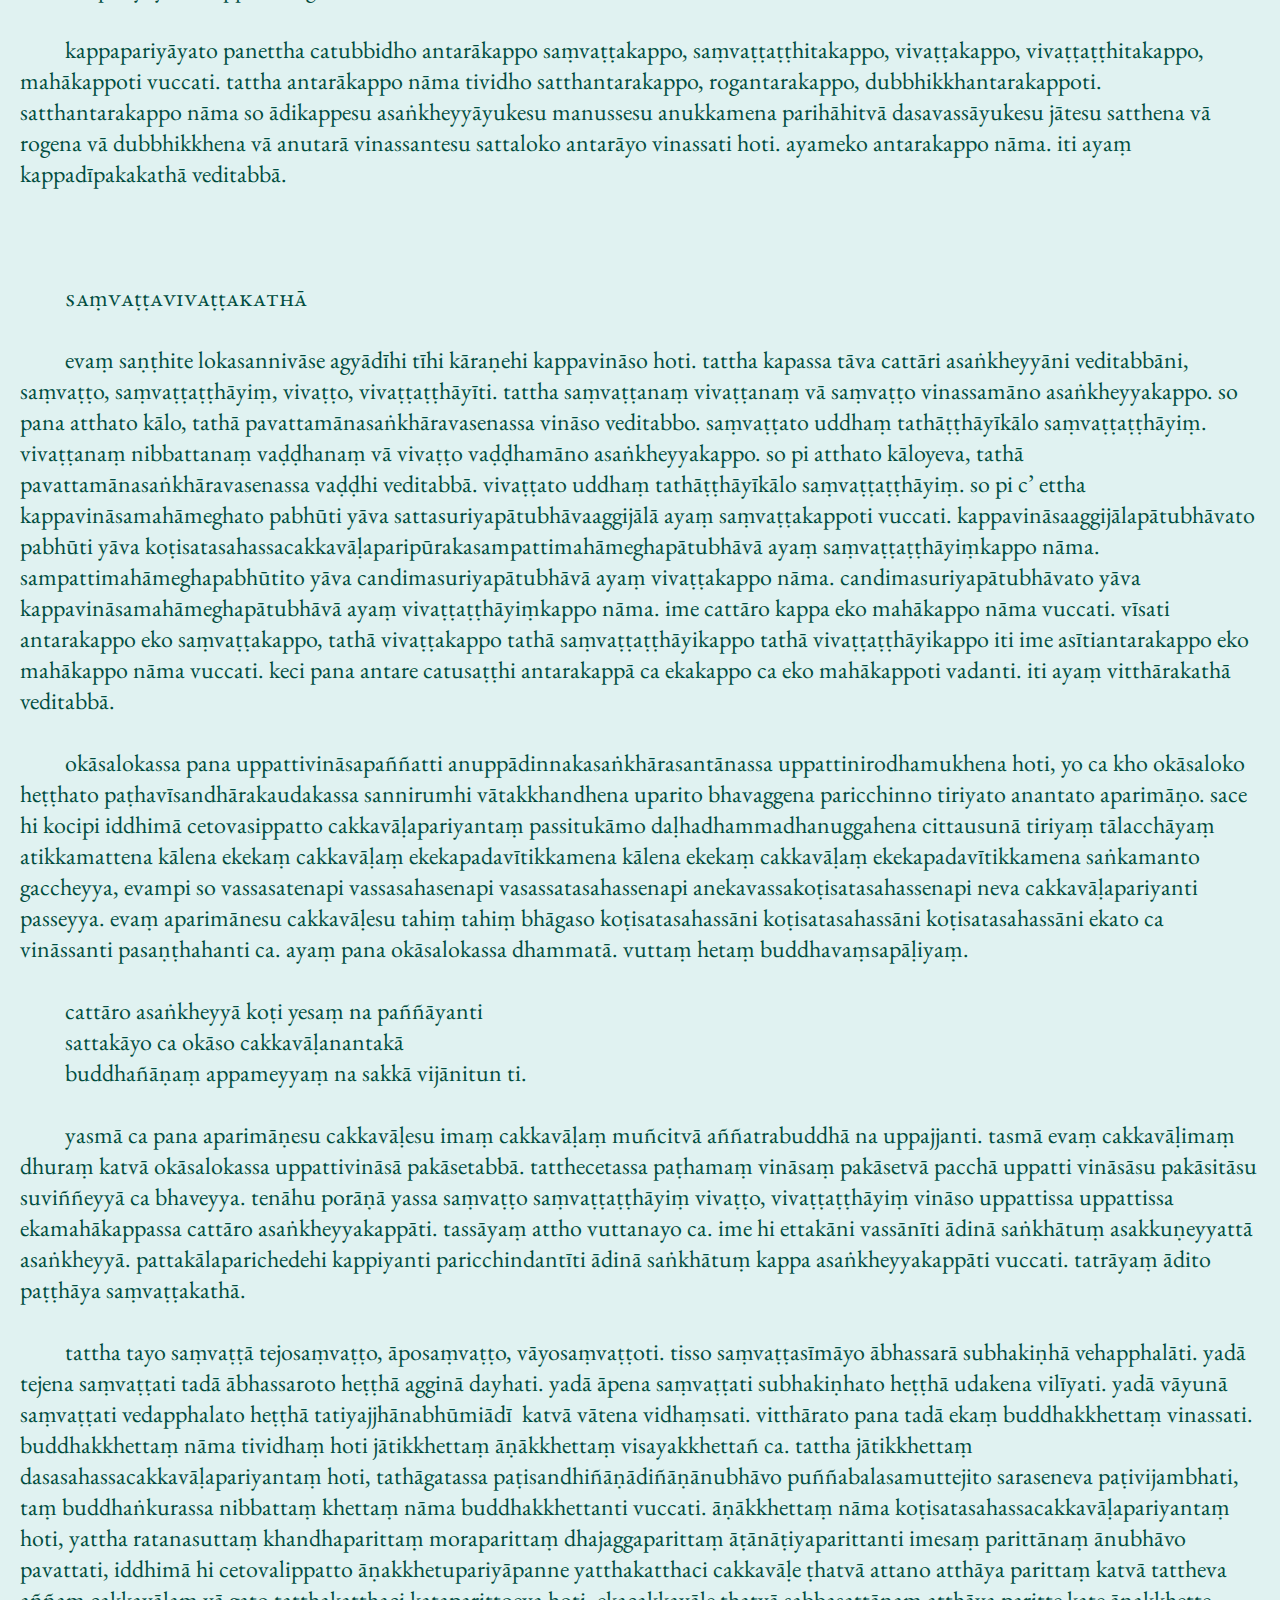
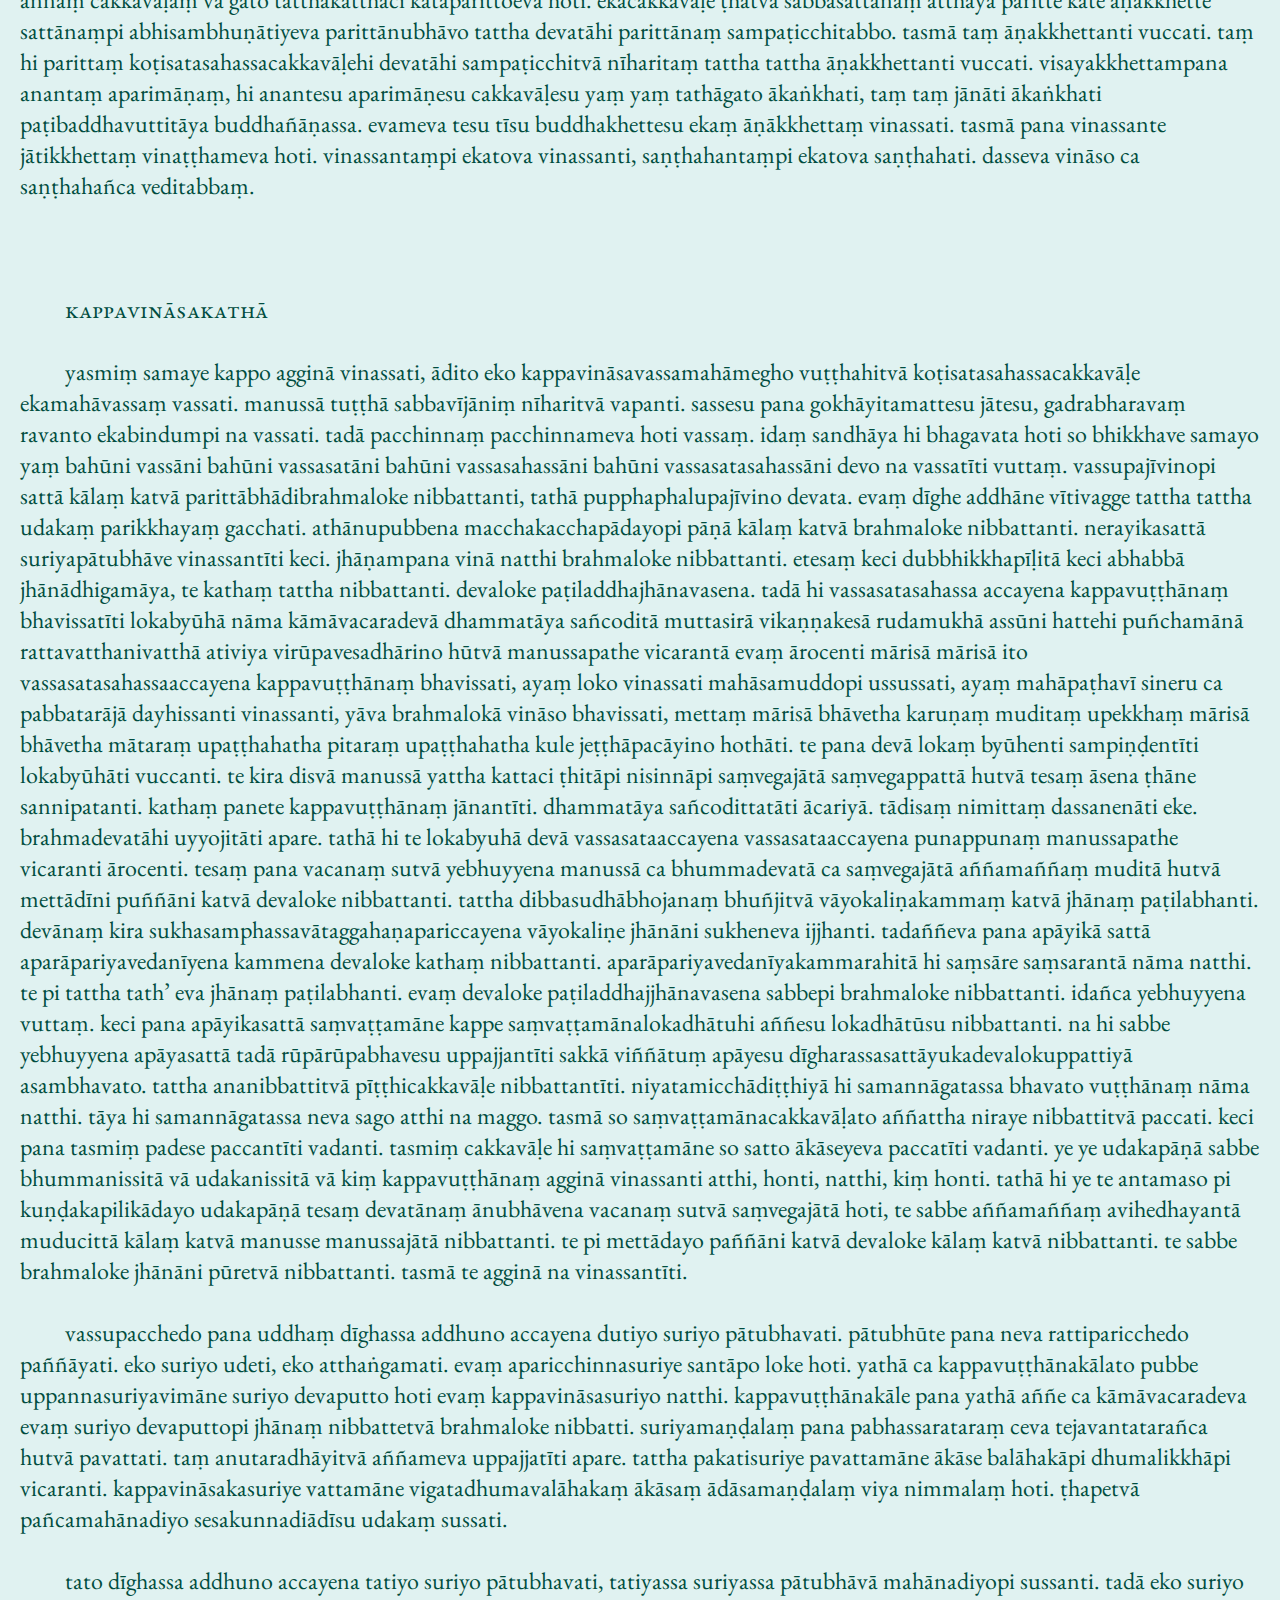
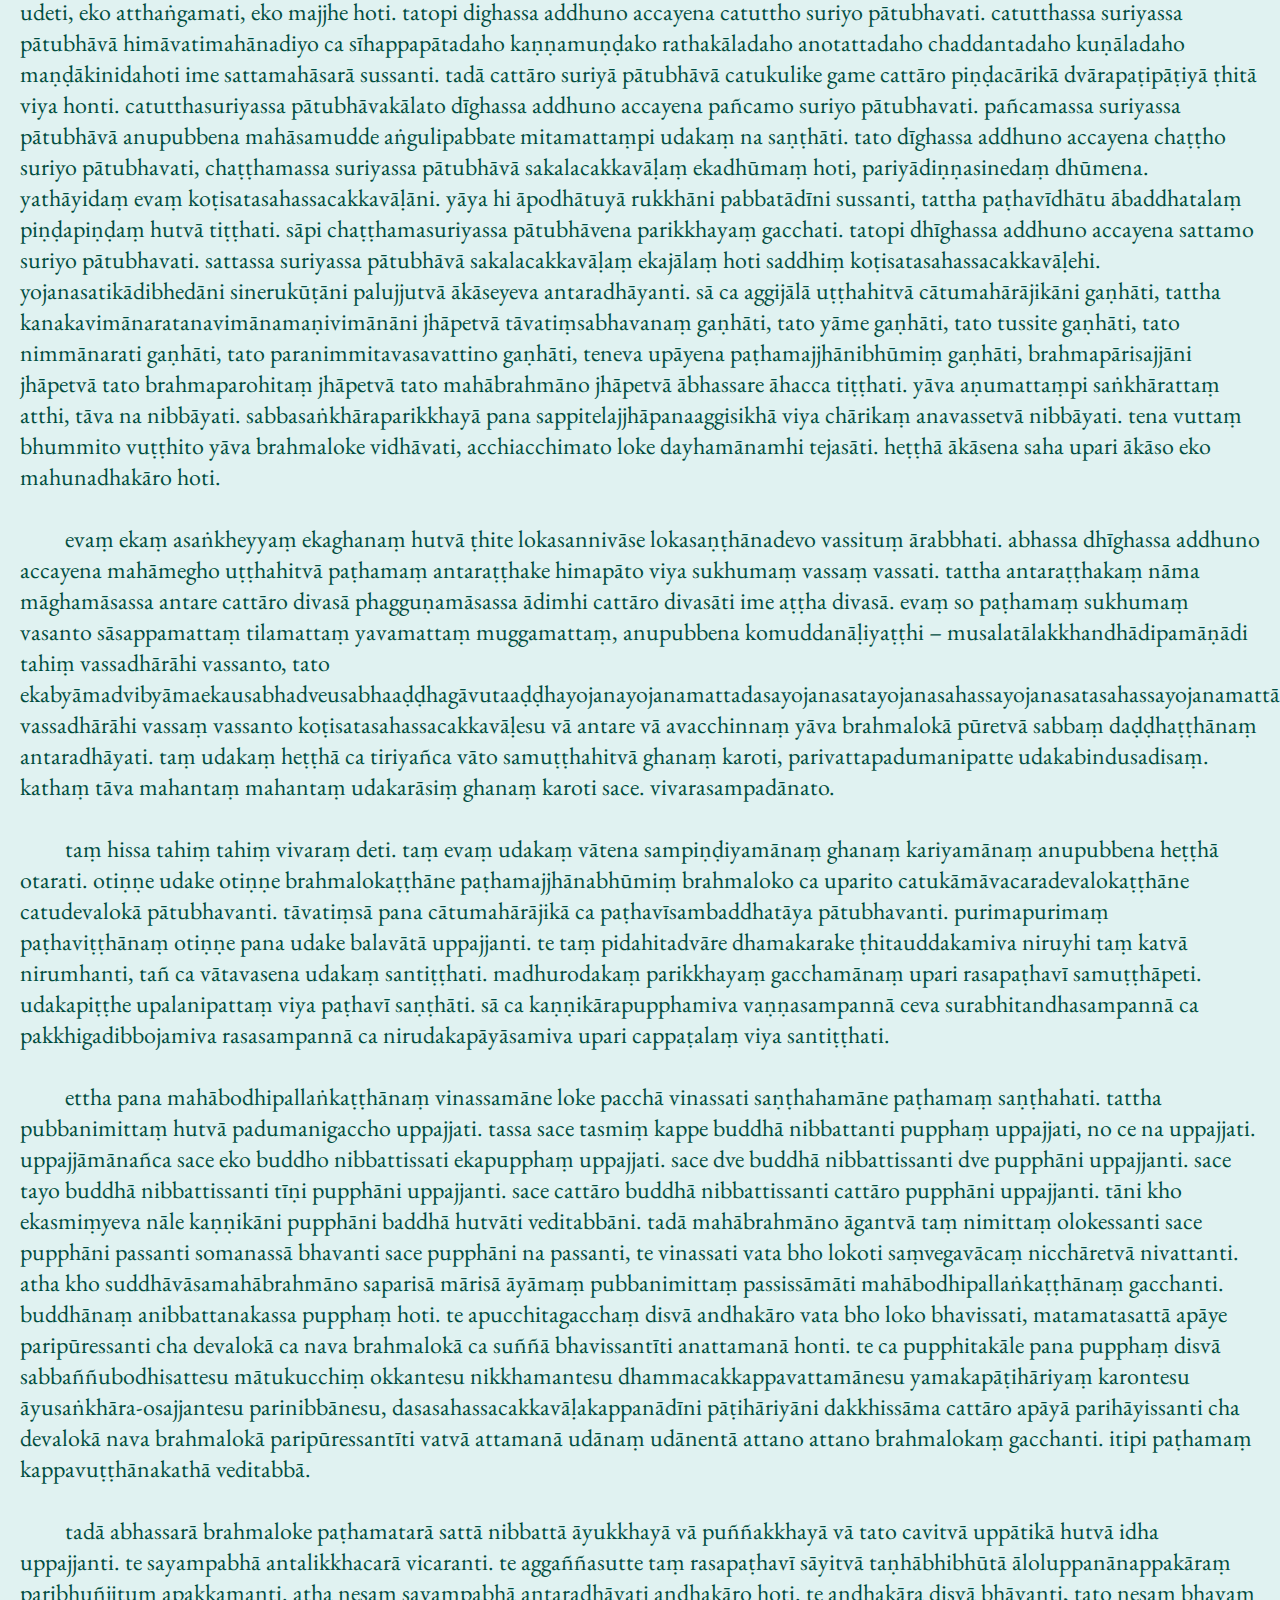
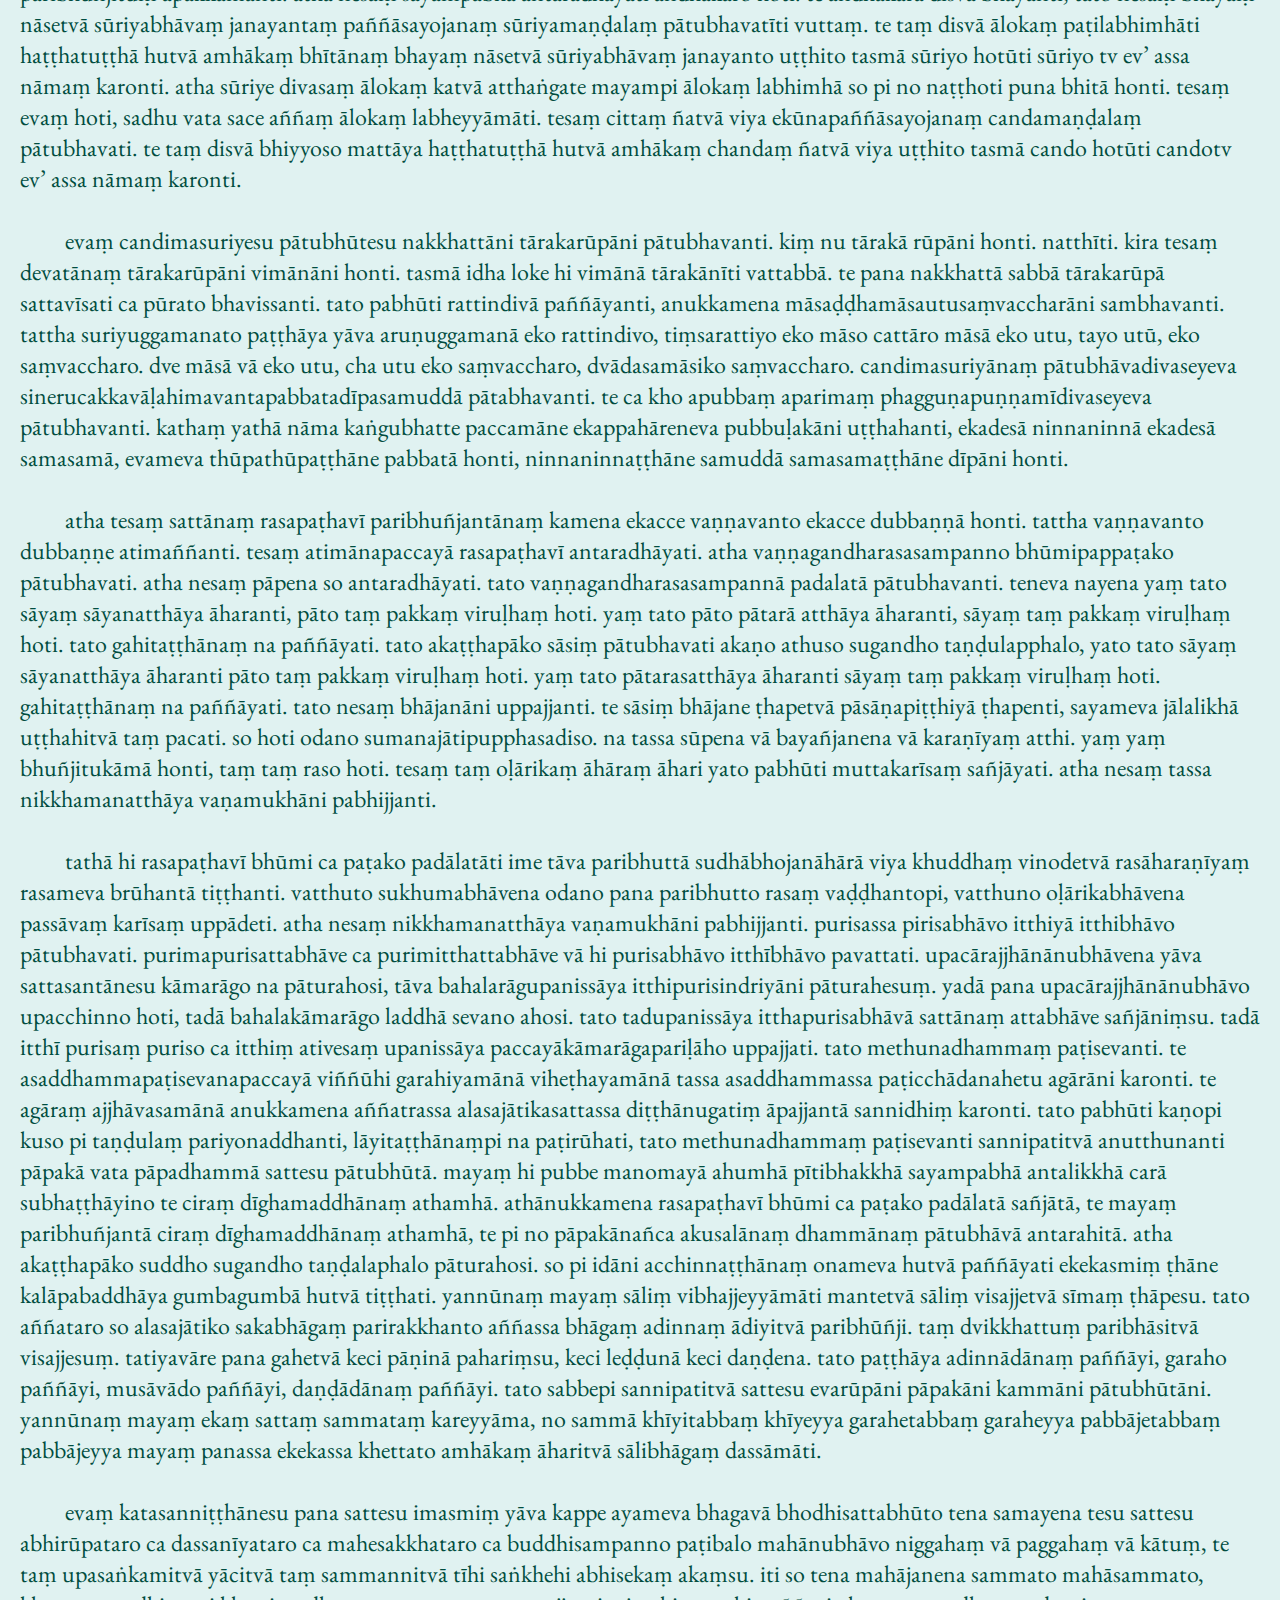
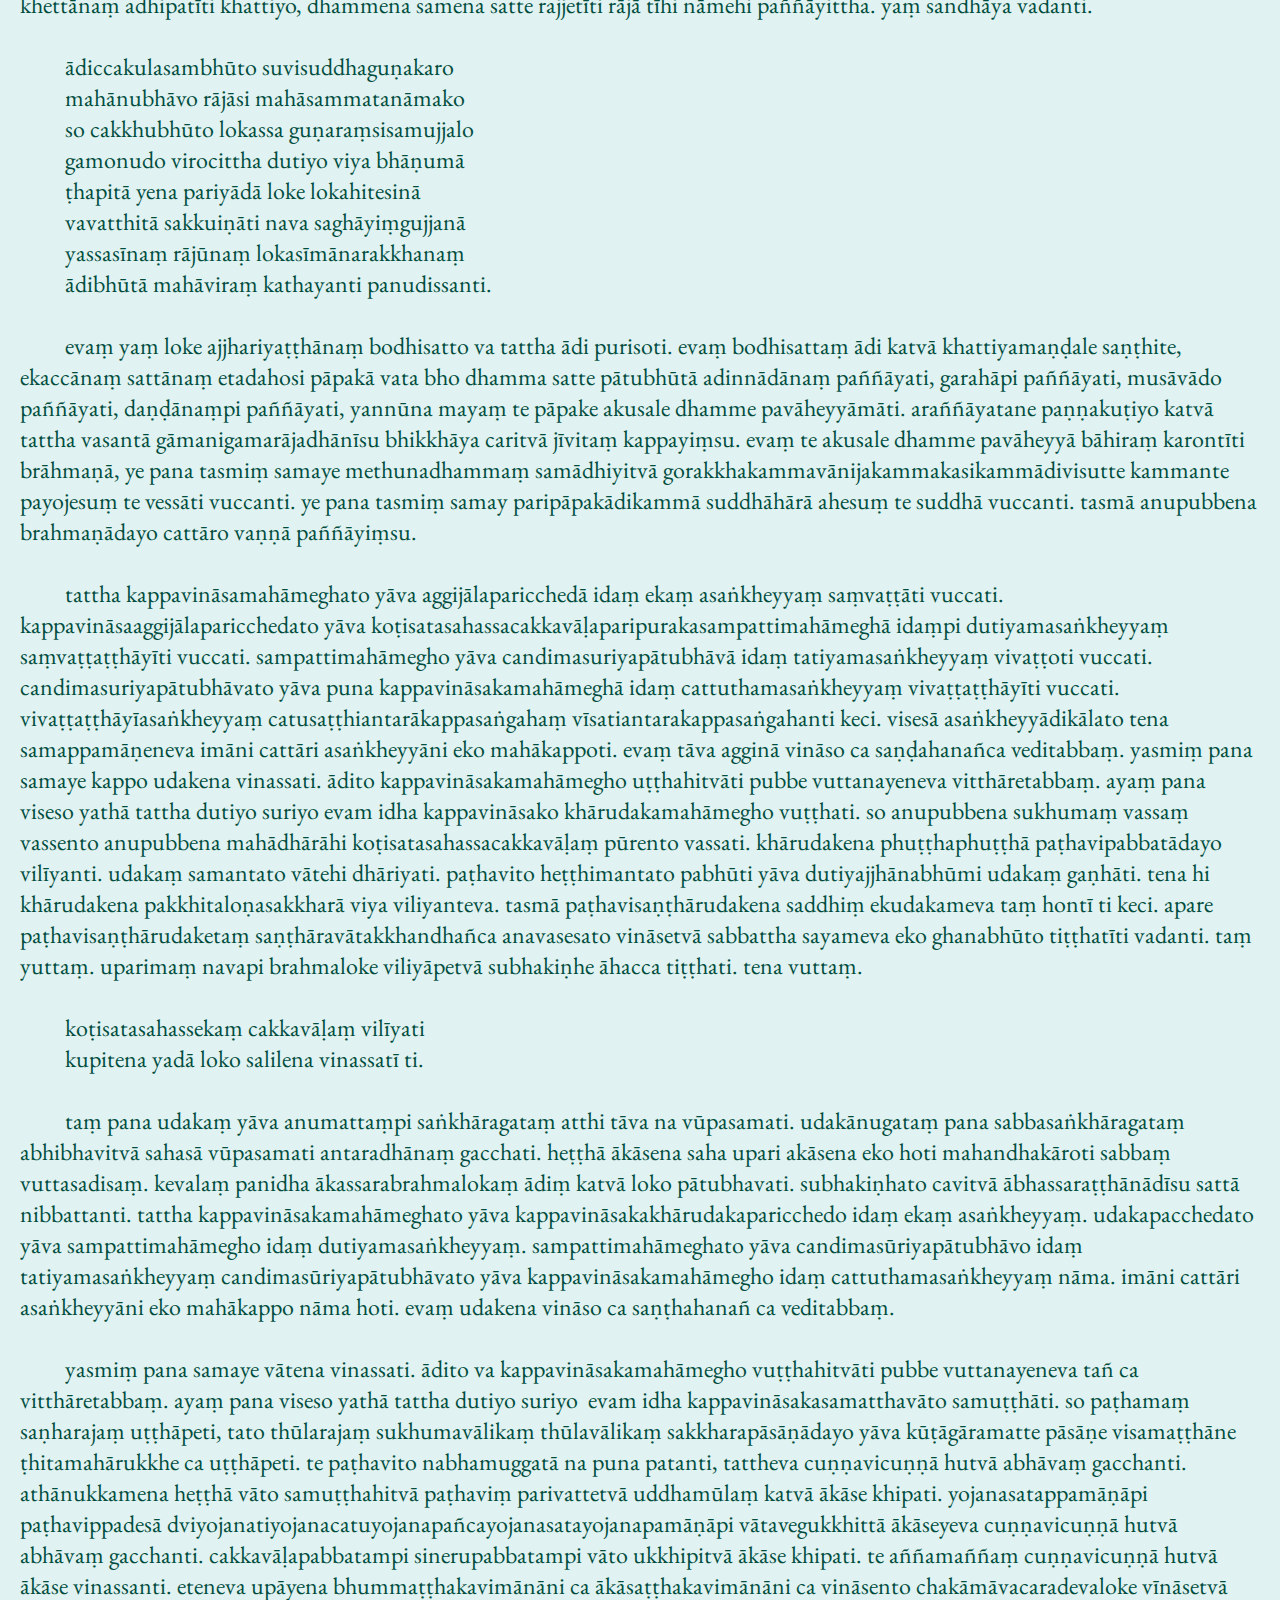
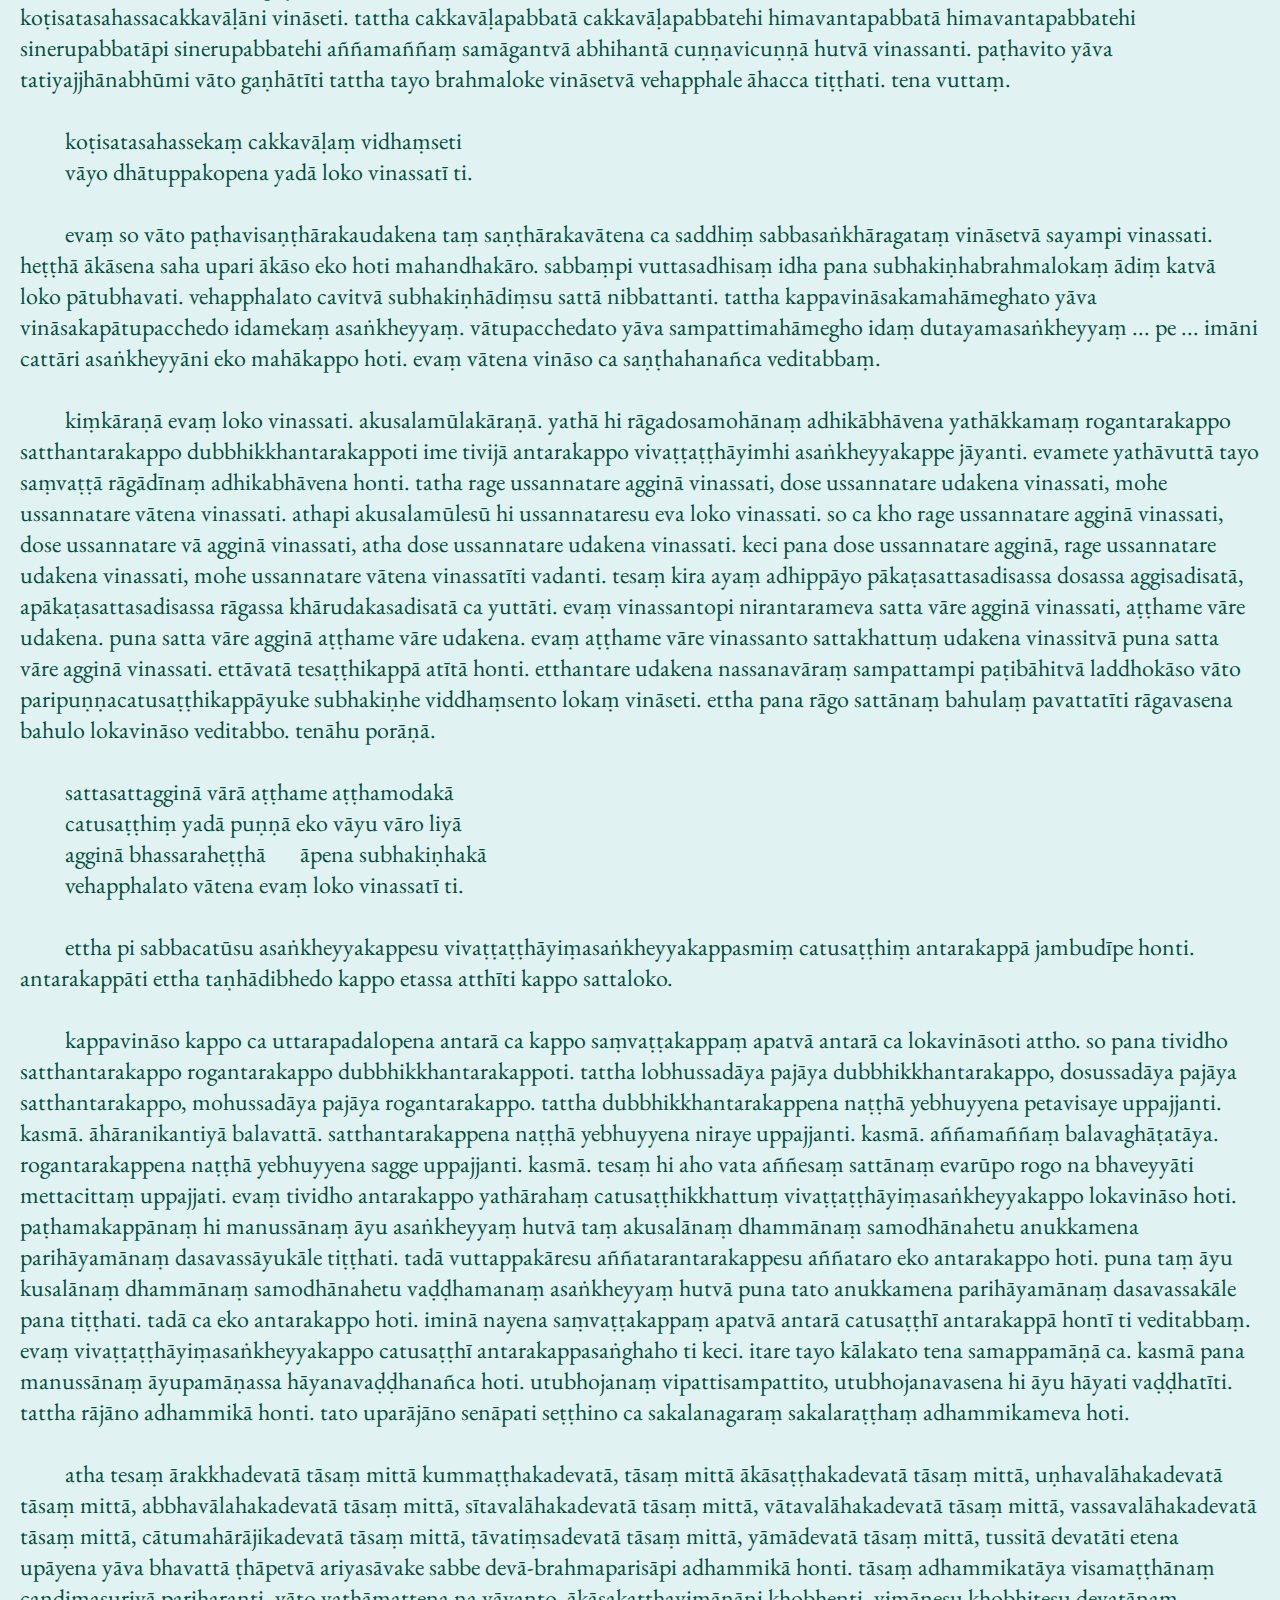
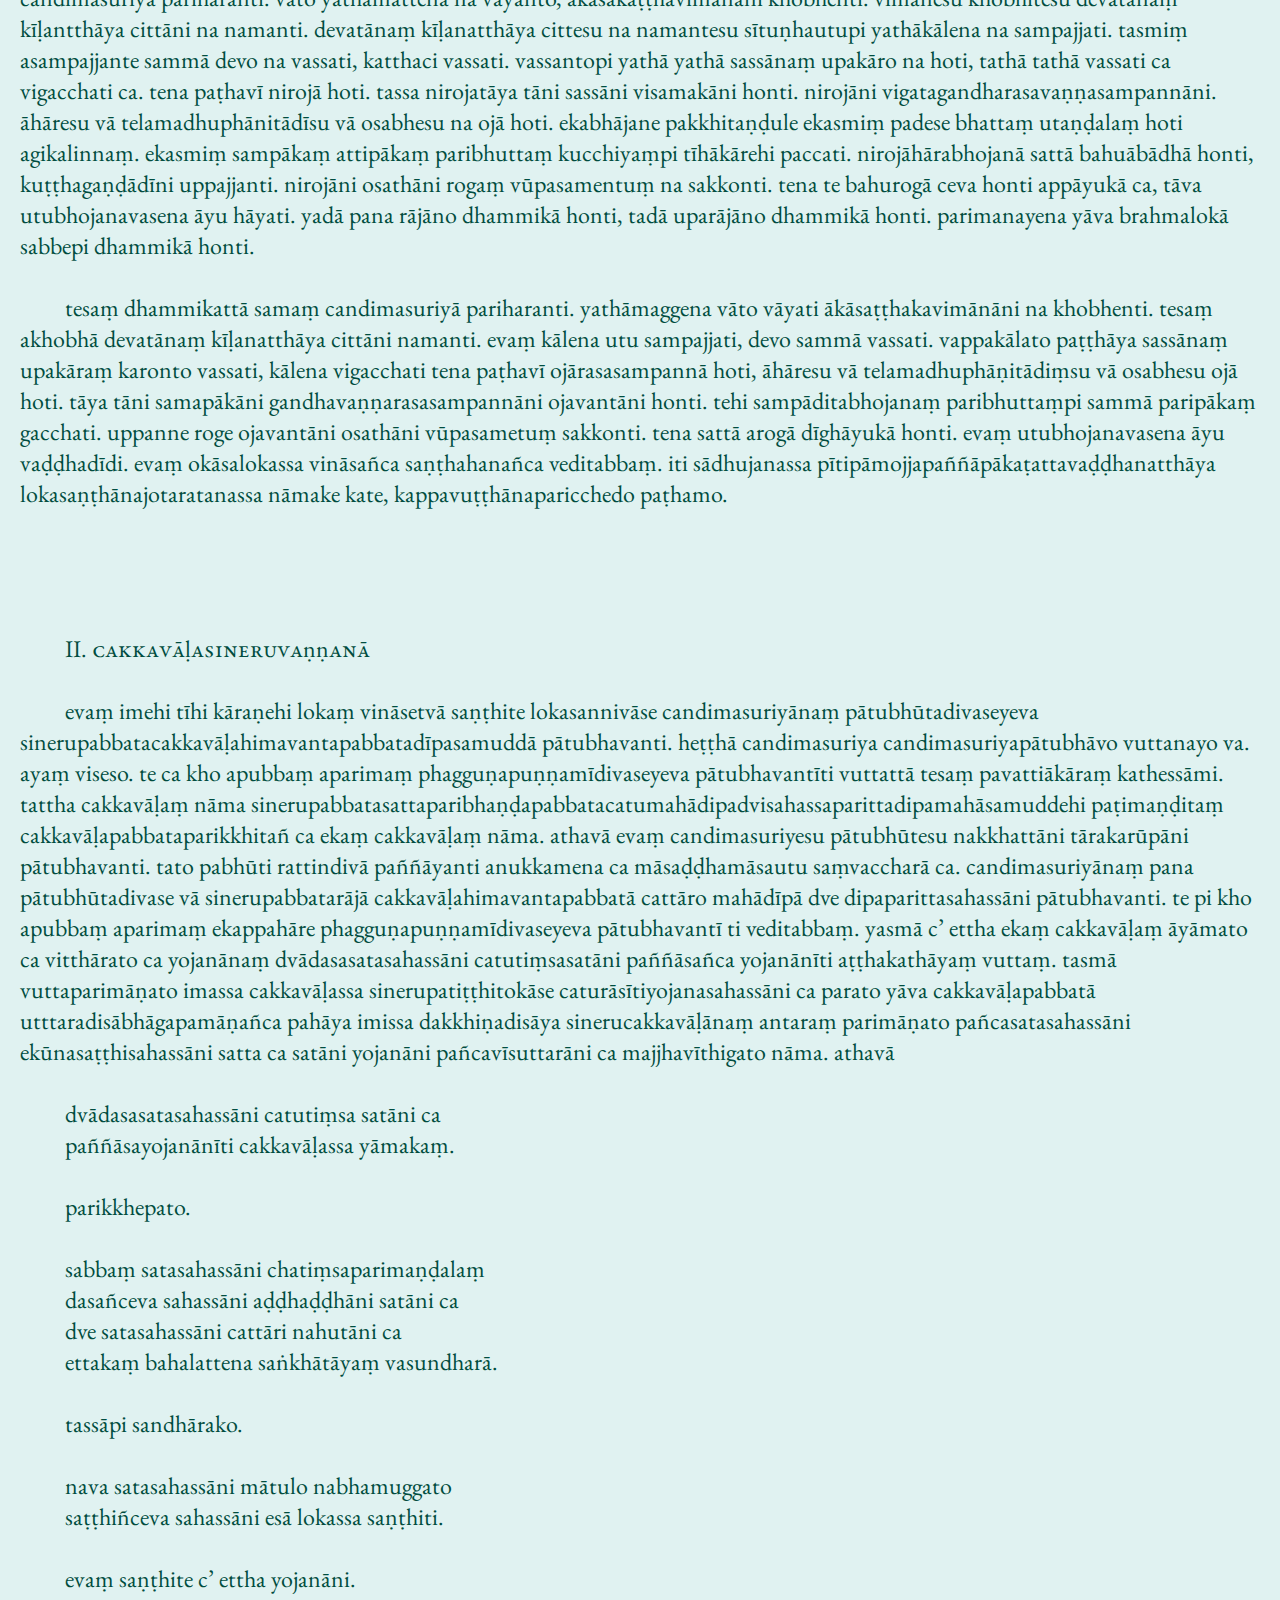
<file: lokasanthanajotaratanaganthi.html>
<!DOCTYPE html>
<html lang="en">
<head>
    <meta charset="UTF-8">
    <meta name="viewport" content="width=device-width, initial-scale=1.0">
    <title>TEI XML Viewer</title>
    <!-- Link to your custom stylesheet for the EB Garamond font -->
    <link rel="stylesheet" href="fonts/stylesheet.css">
    <style>
        body {
            font-family: 'EB Garamond', serif; /* Now using your custom font */
            background-color: #e0f2f1;
            color: #004d40;
            margin: 0;
            padding: 20px;
        }
        pre {
            white-space: pre-wrap; /* Preserve line breaks */
            font-size: 1.5rem;
        }
        /* Custom styles for TEI elements */
        pre .tei-head {
            font-size: 1.5rem;
            font-variant: small-caps;
        }
        pre .tei-app {
            font-size: 1rem;
            font-style: italic;
        }
        pre .tei-title {
            font-size: 2rem;
            font-weight: bold;
            text-align: center;
            display: block;
            margin-bottom: 20px;
        }
    </style>
</head>
<body>
    <pre id="xml-content"></pre>

    <script>
        fetch('texts-xml/lokasanthanajotaratanaganthi.xml') // Update the file path here
            .then(response => response.text())
            .then(data => {
                // Parse the XML content
                let parser = new DOMParser();
                let xmlDoc = parser.parseFromString(data, "text/xml");

                // Function to recursively extract text content from XML nodes
                function extractText(node) {
                    let text = '';

                    if (node.nodeType === Node.TEXT_NODE) {
                        text += node.textContent;
                    } else if (node.nodeName === 'head') {
                        text += '<span class="tei-head">' + node.textContent + '</span>';
                    } else if (node.nodeName === 'app') {
                        text += '<span class="tei-app">' + node.textContent + '</span>';
                    } else if (node.nodeName === 'title') {
                        text += '<span class="tei-title">' + node.textContent + '</span>';
                    } else {
                        for (let childNode of node.childNodes) {
                            text += extractText(childNode);
                        }
                    }

                    return text;
                }

                // Extract text content from the entire XML document
                let textContent = extractText(xmlDoc);

                // Set the extracted text content to the pre element
                let xmlContentElement = document.getElementById('xml-content');
                xmlContentElement.innerHTML = textContent.trim();
                xmlContentElement.style.fontFamily = "'EB Garamond', serif";
            })
            .catch(error => {
                console.error('Error fetching XML file:', error);
            });
    </script>
</body>
</html>
</file>
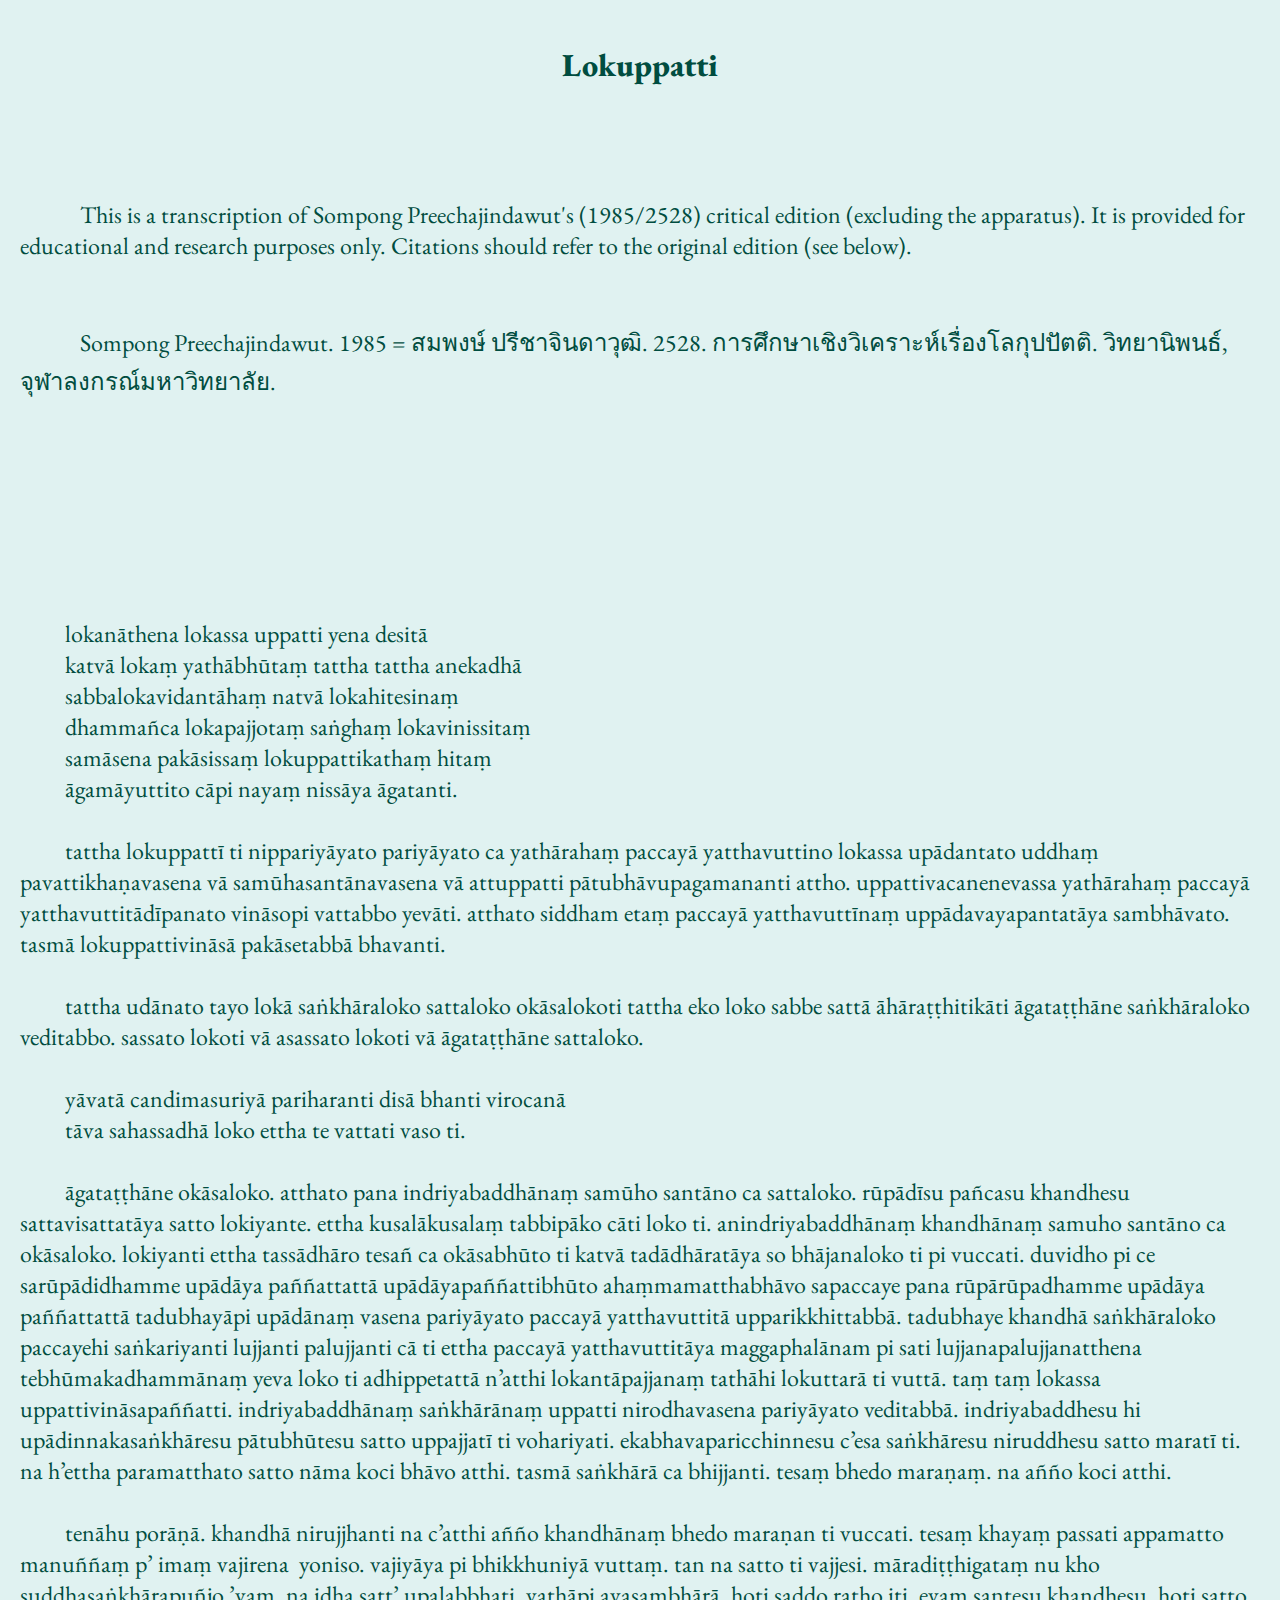
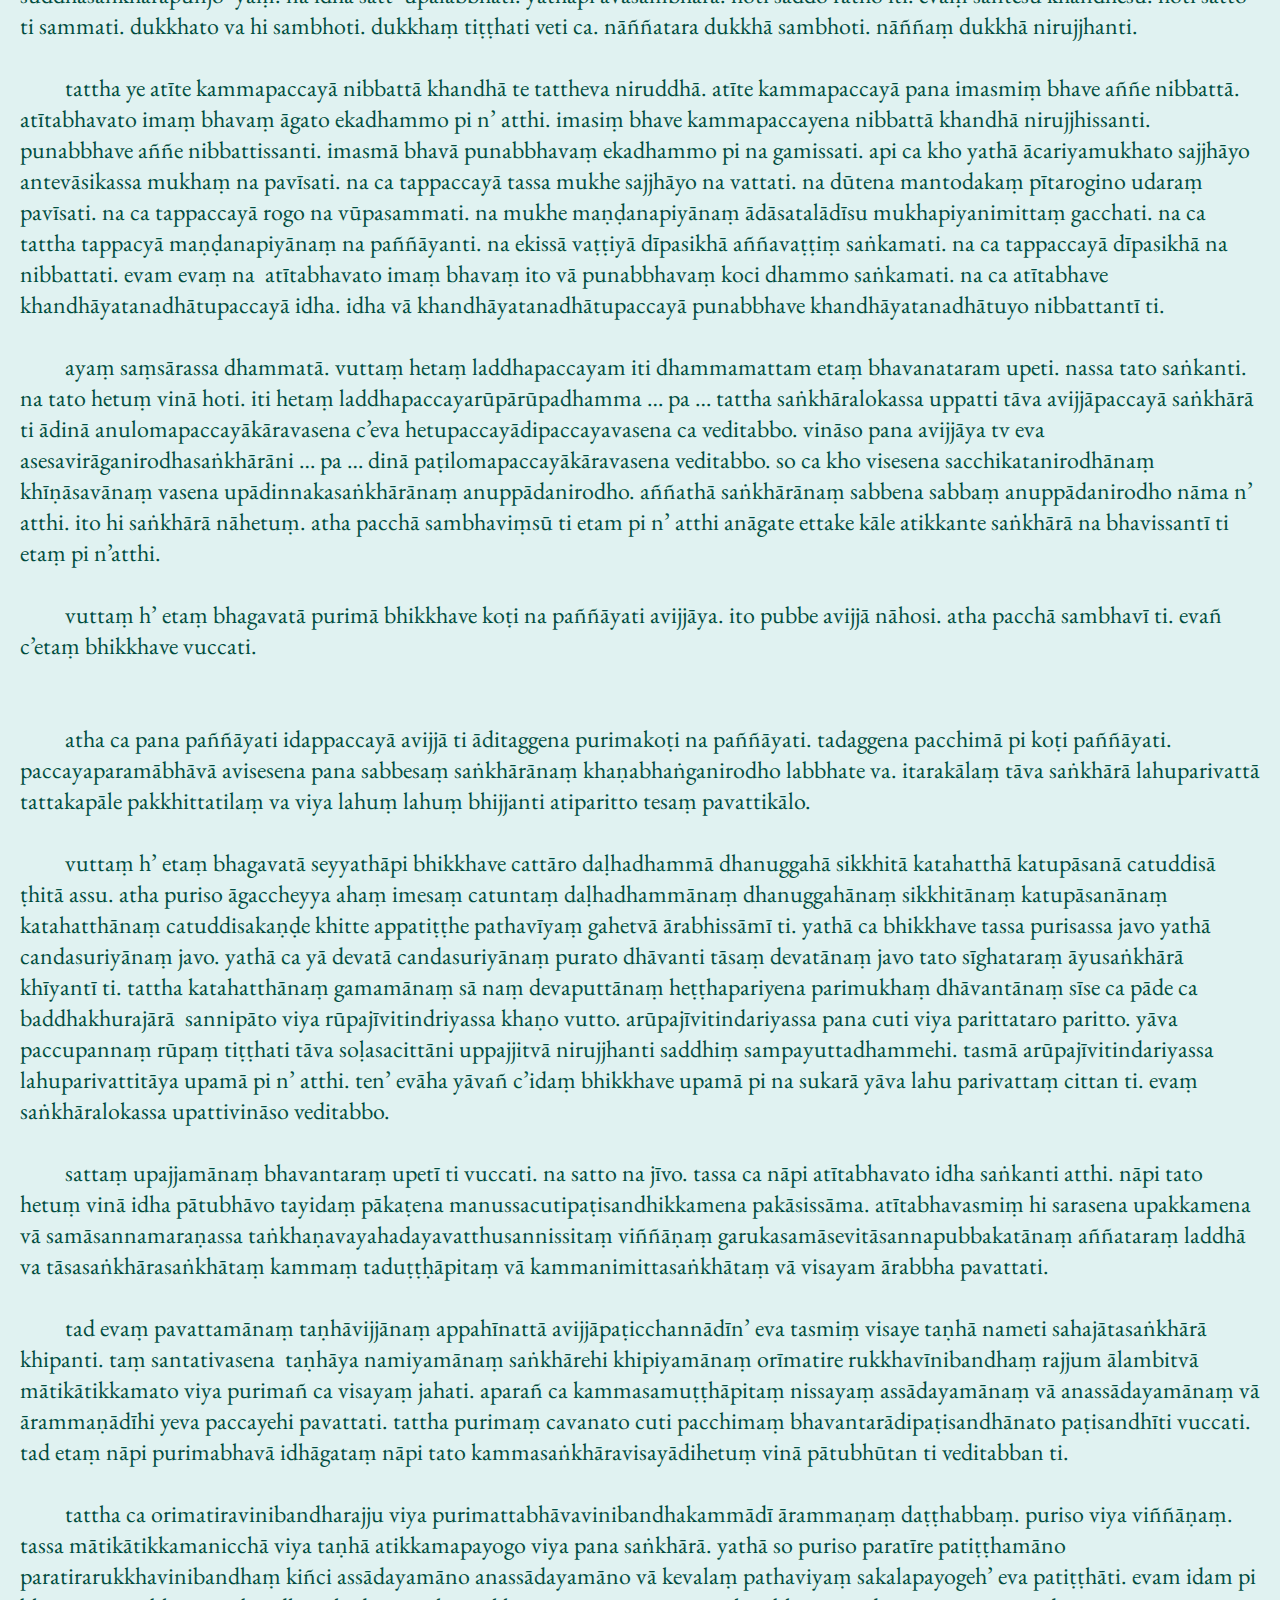
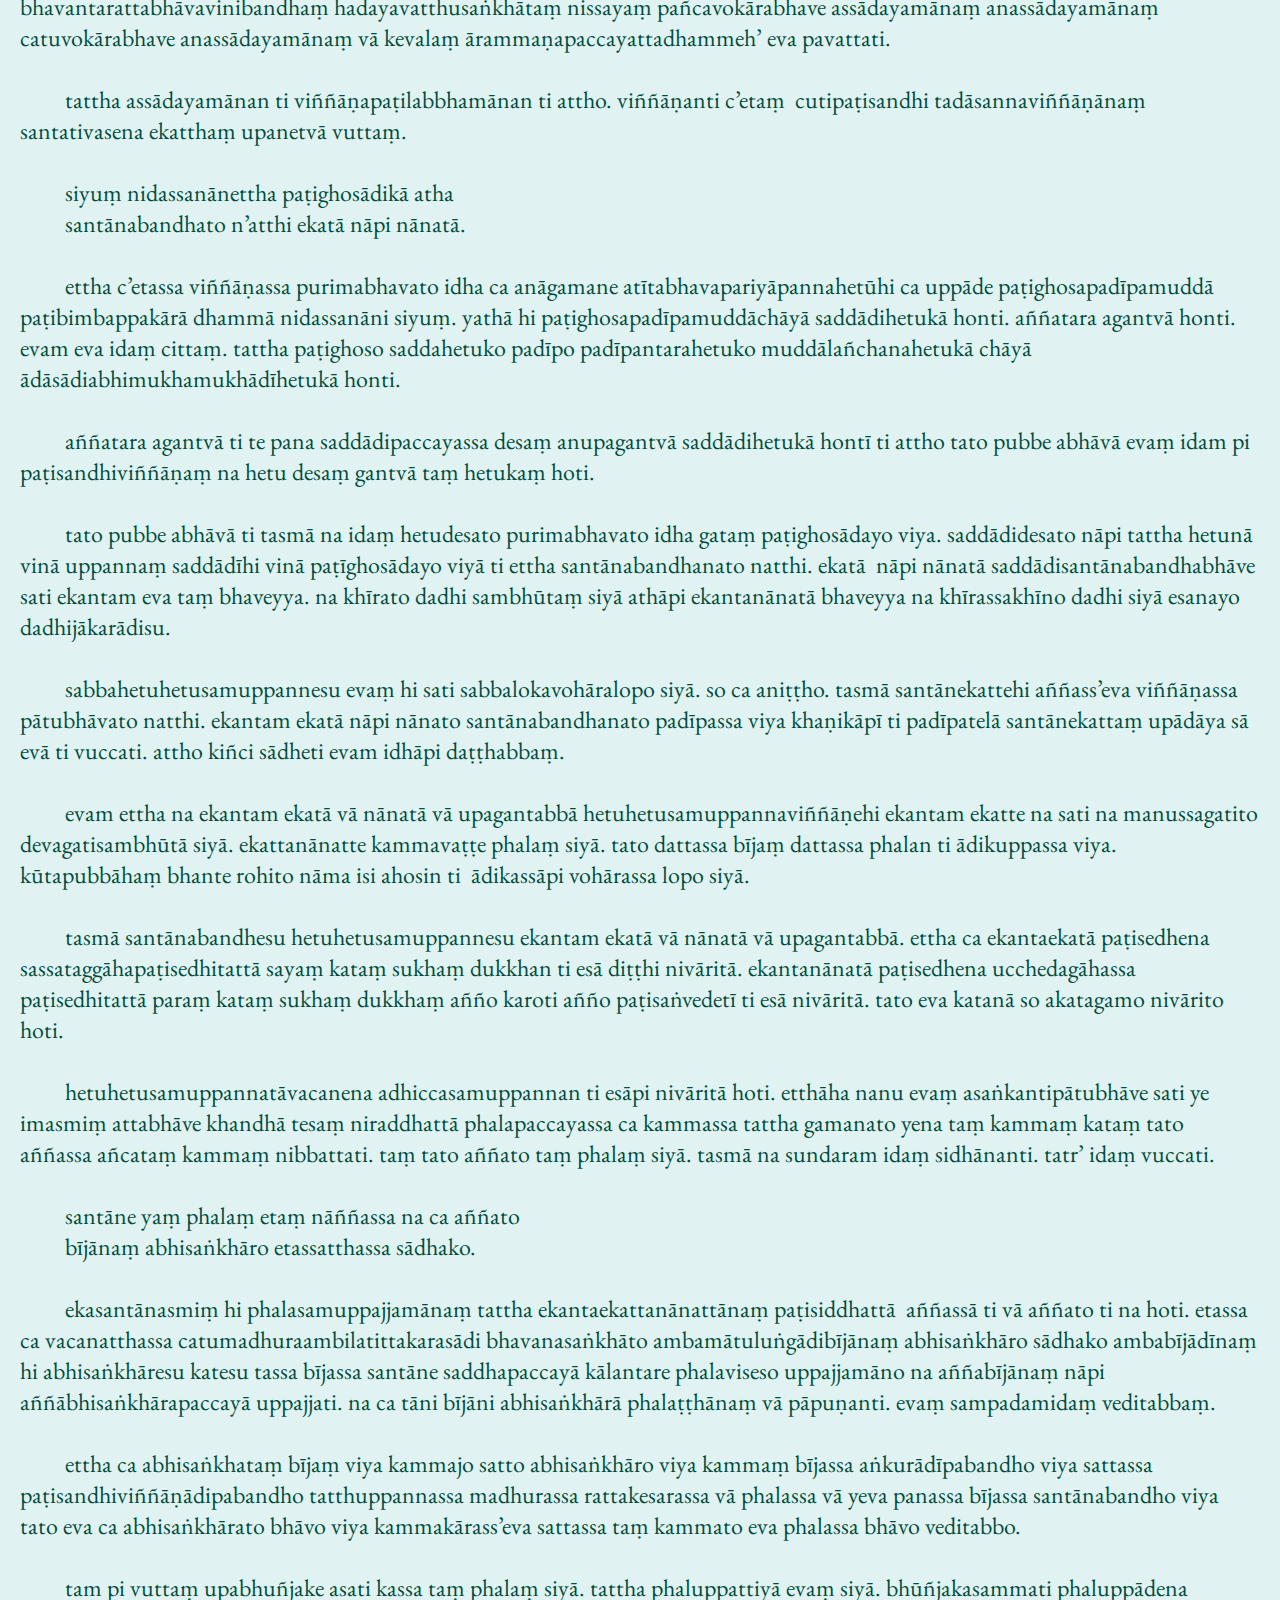
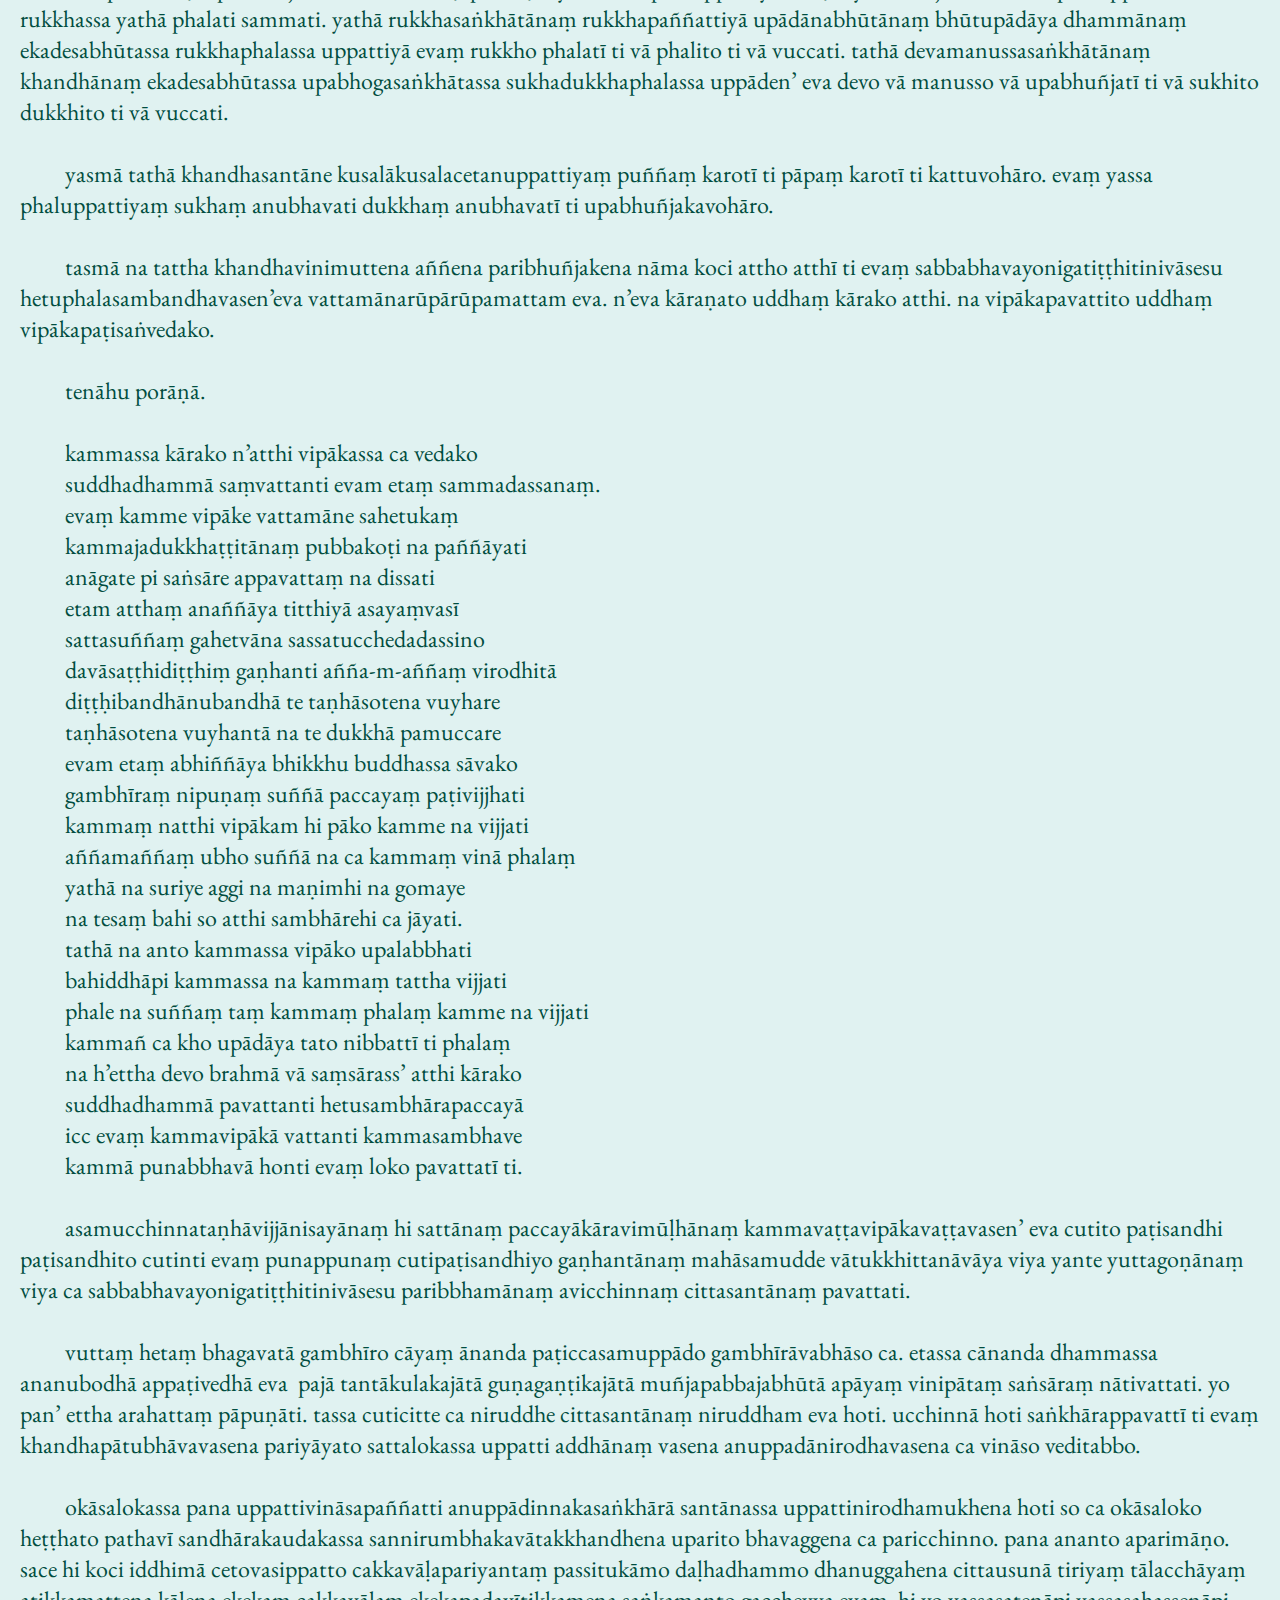
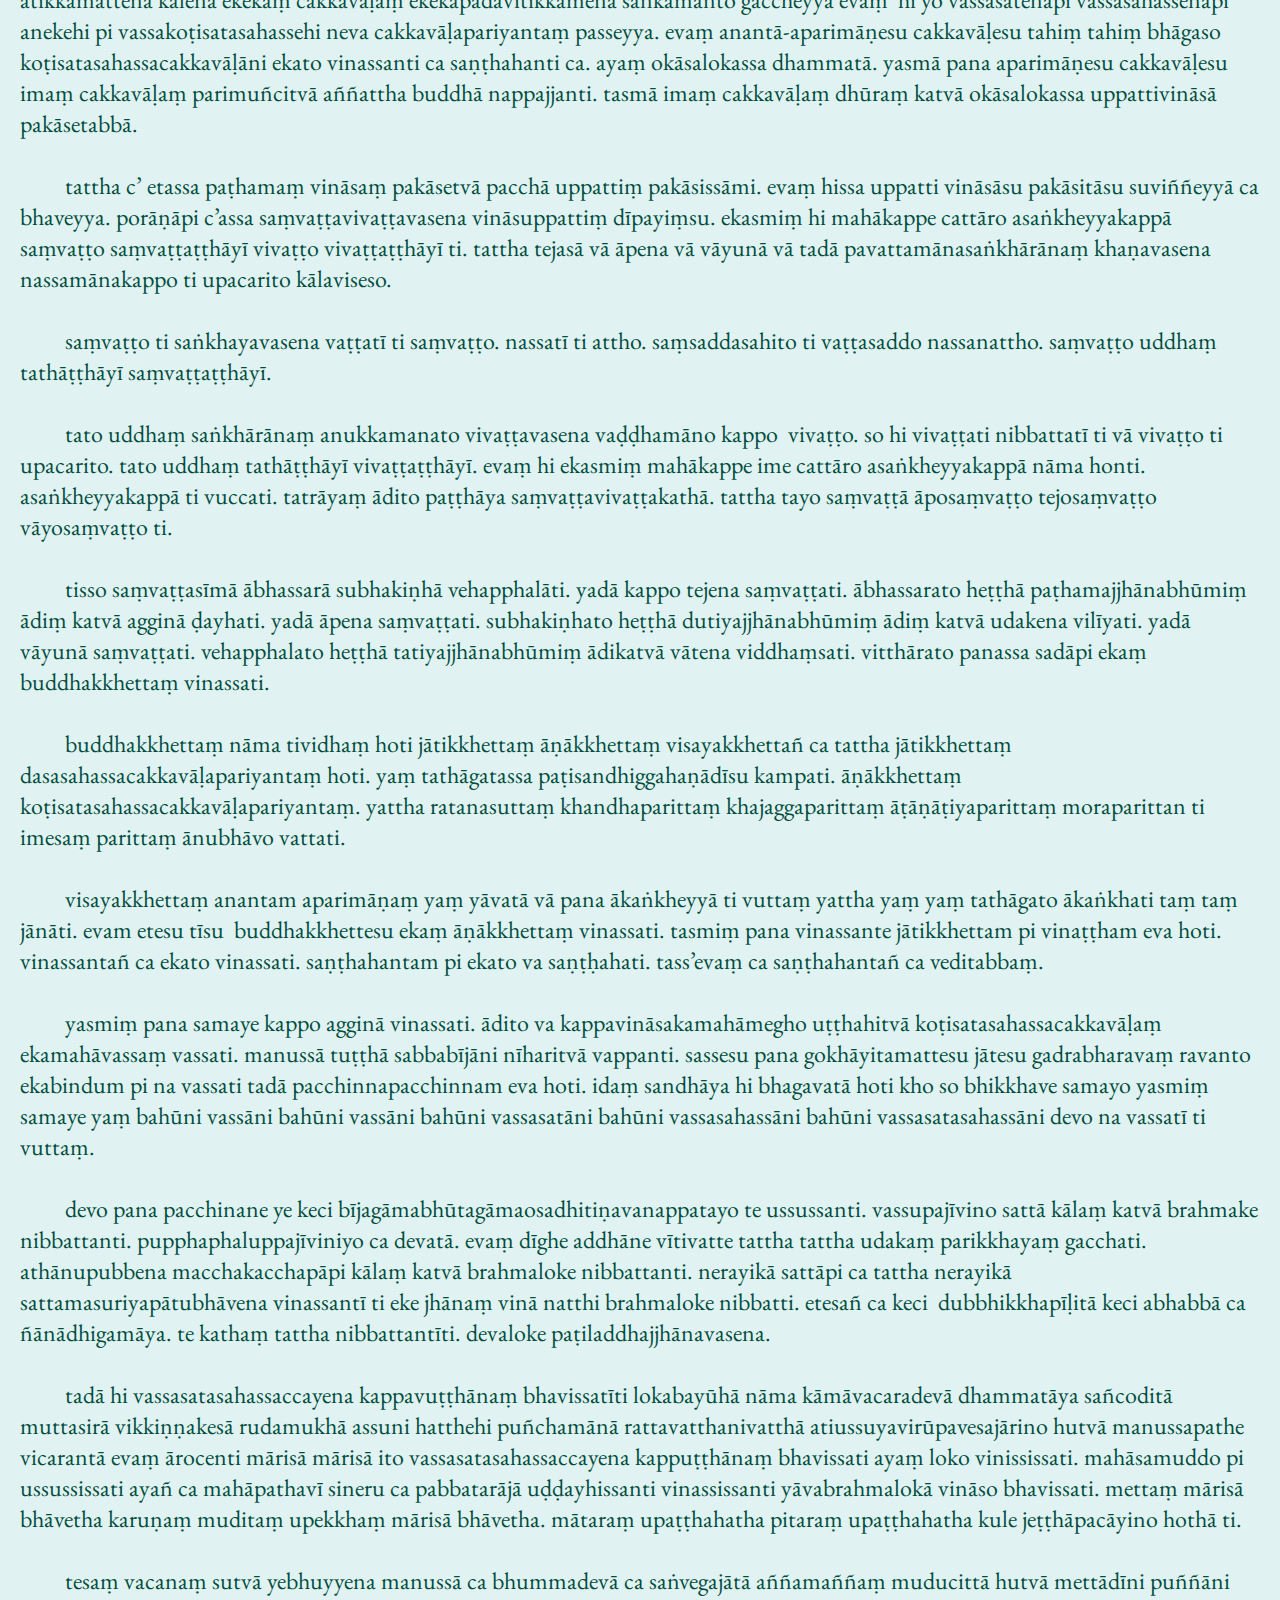
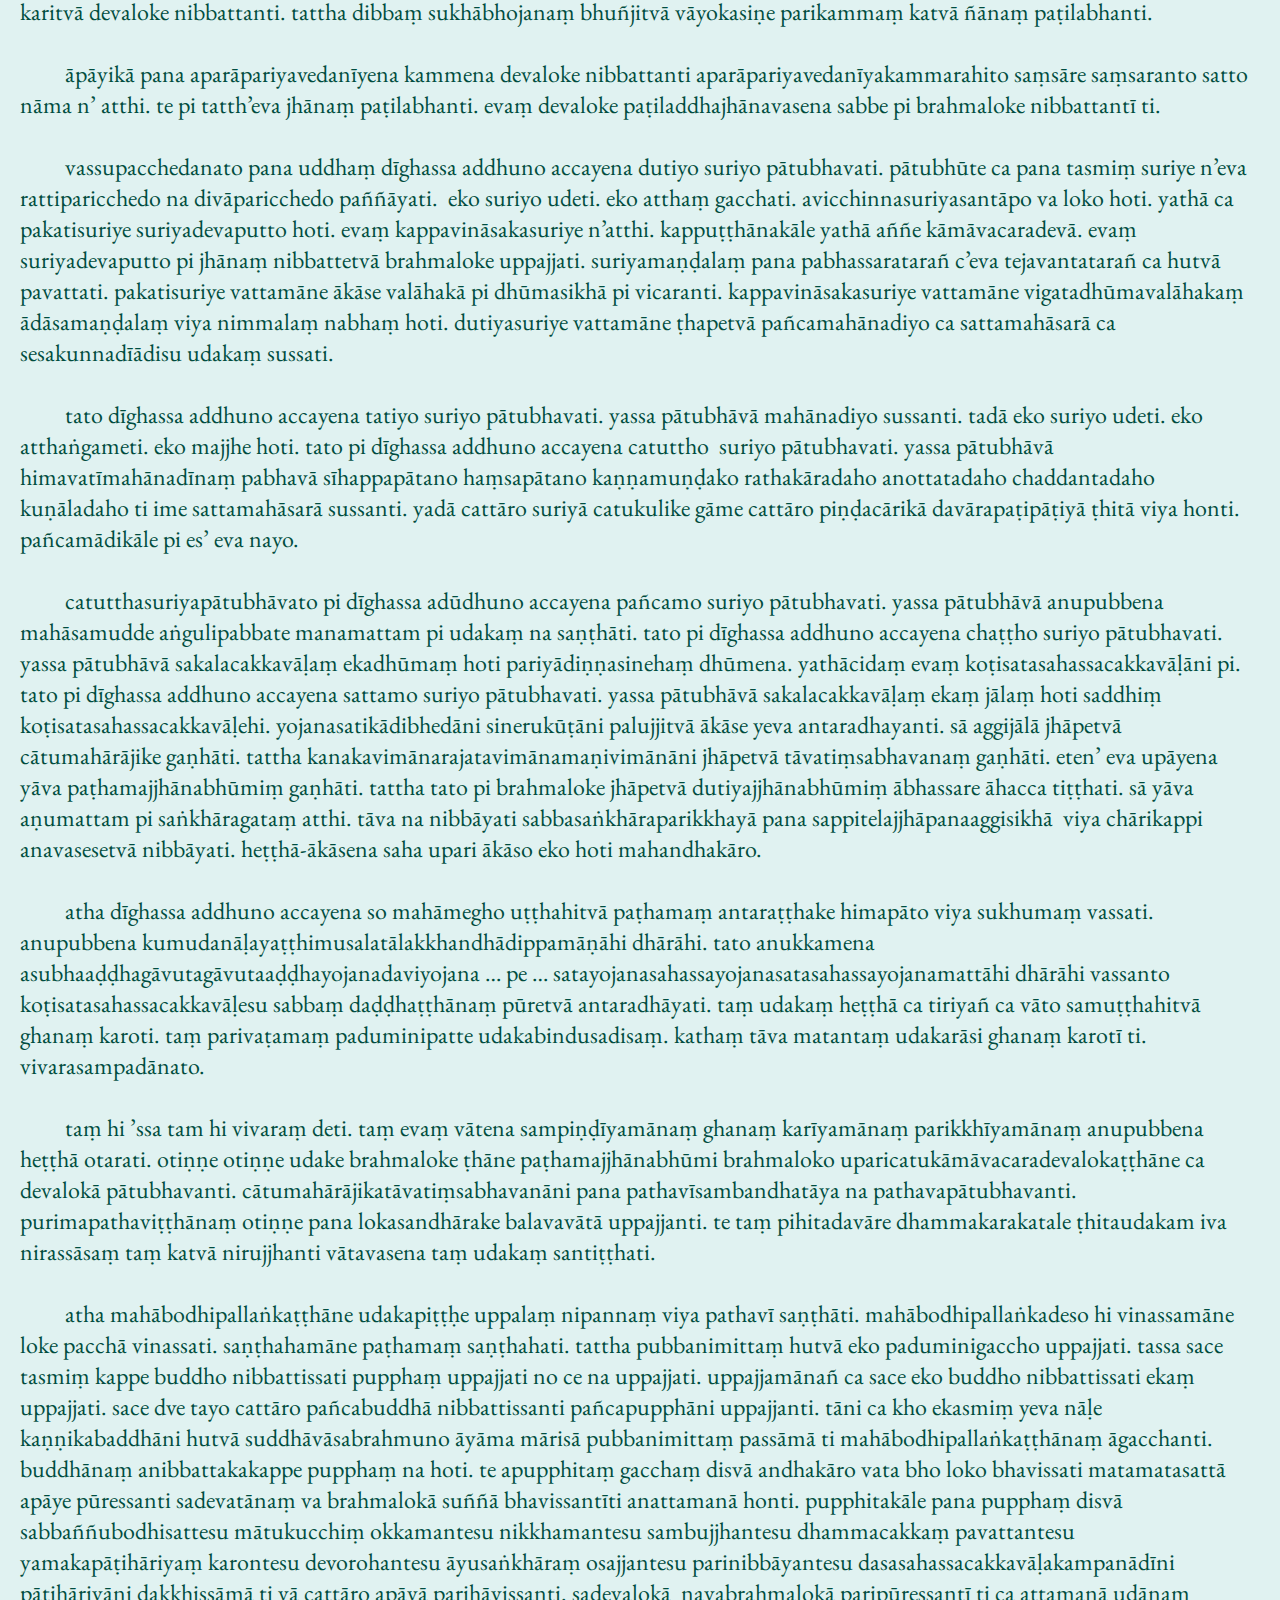
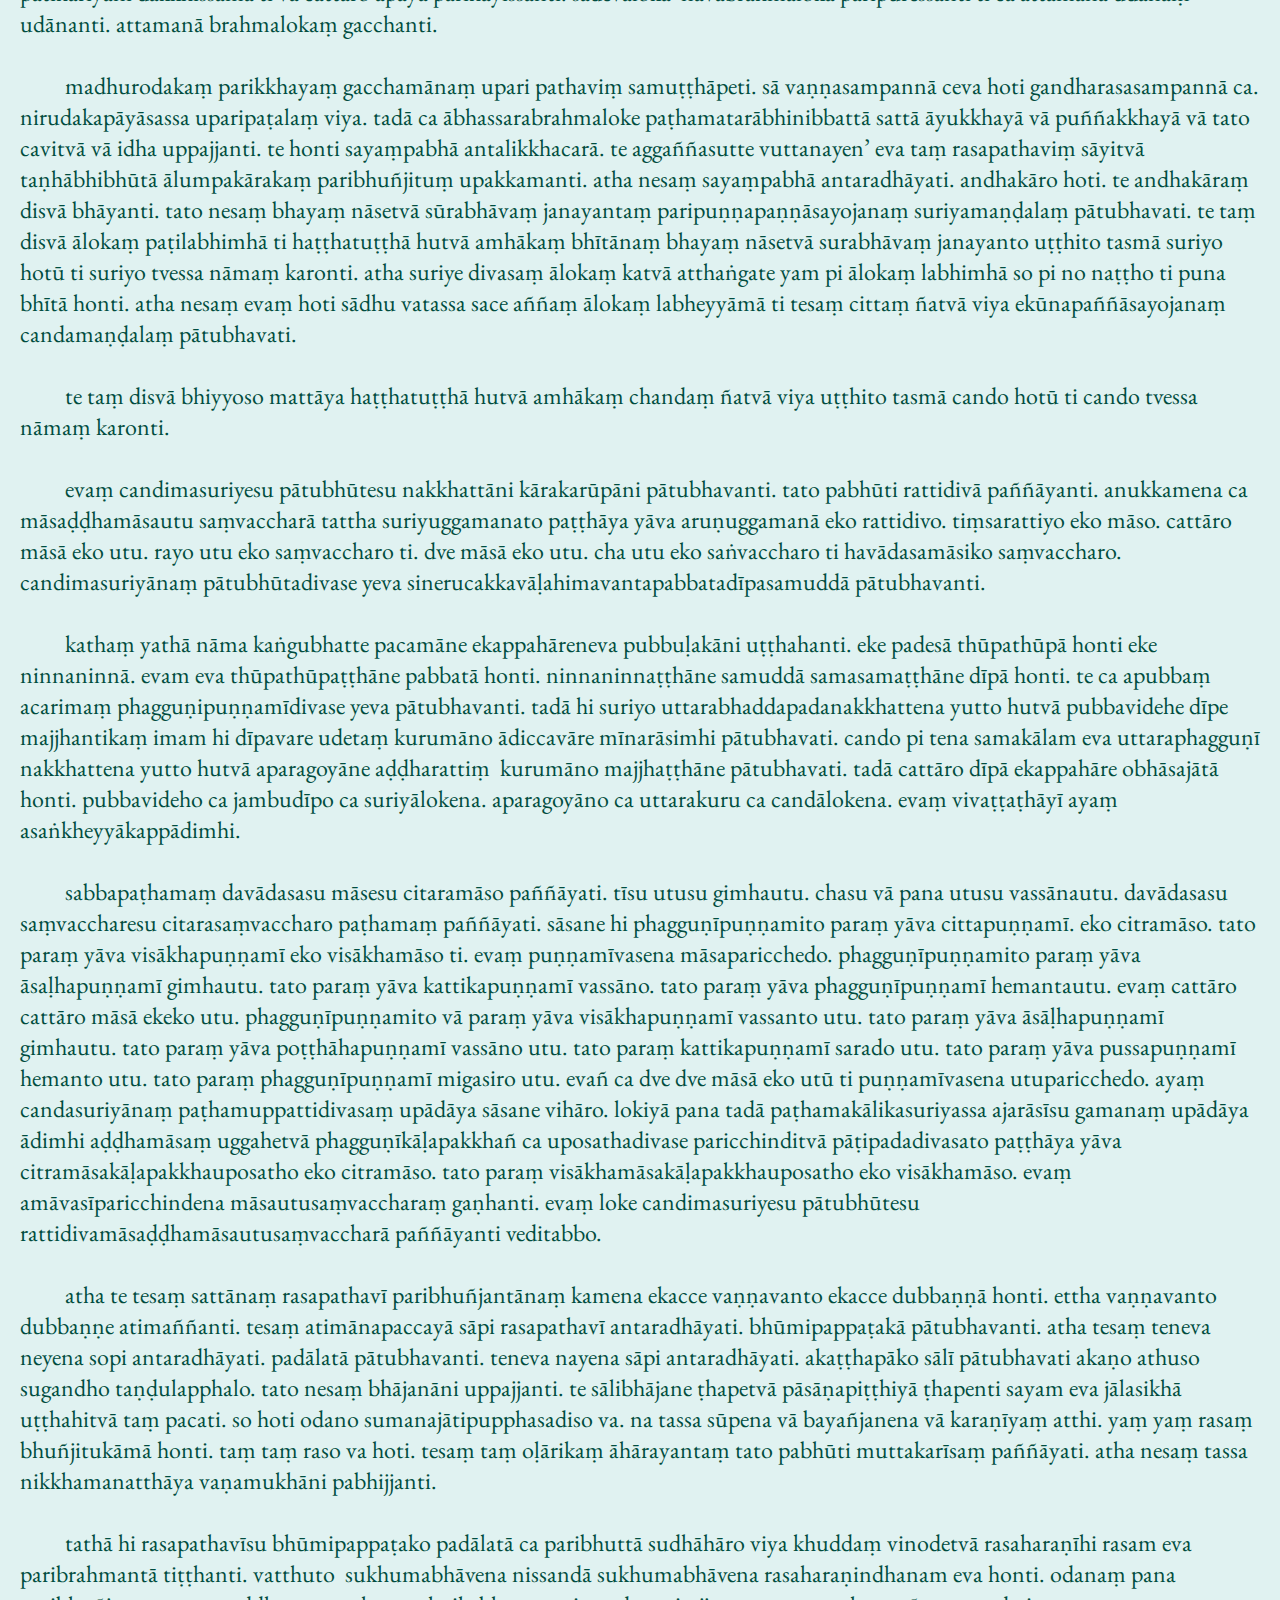
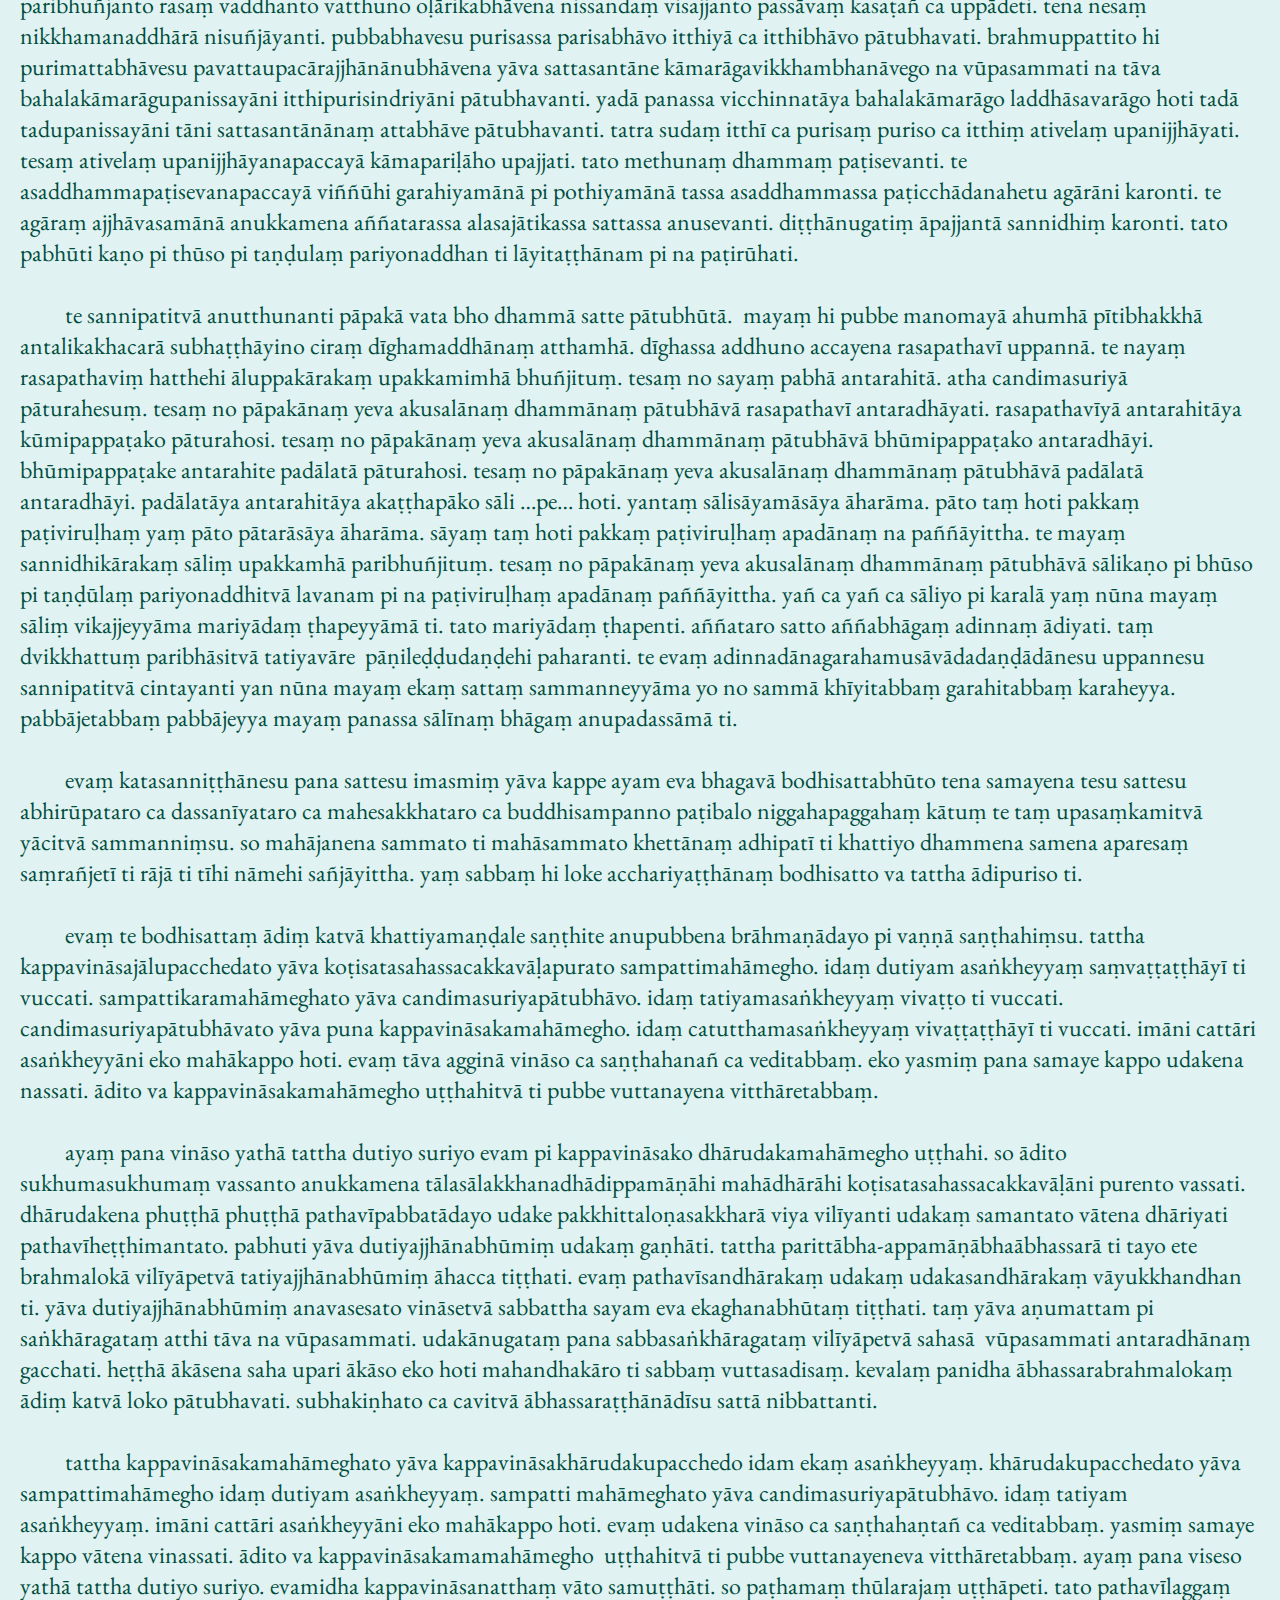
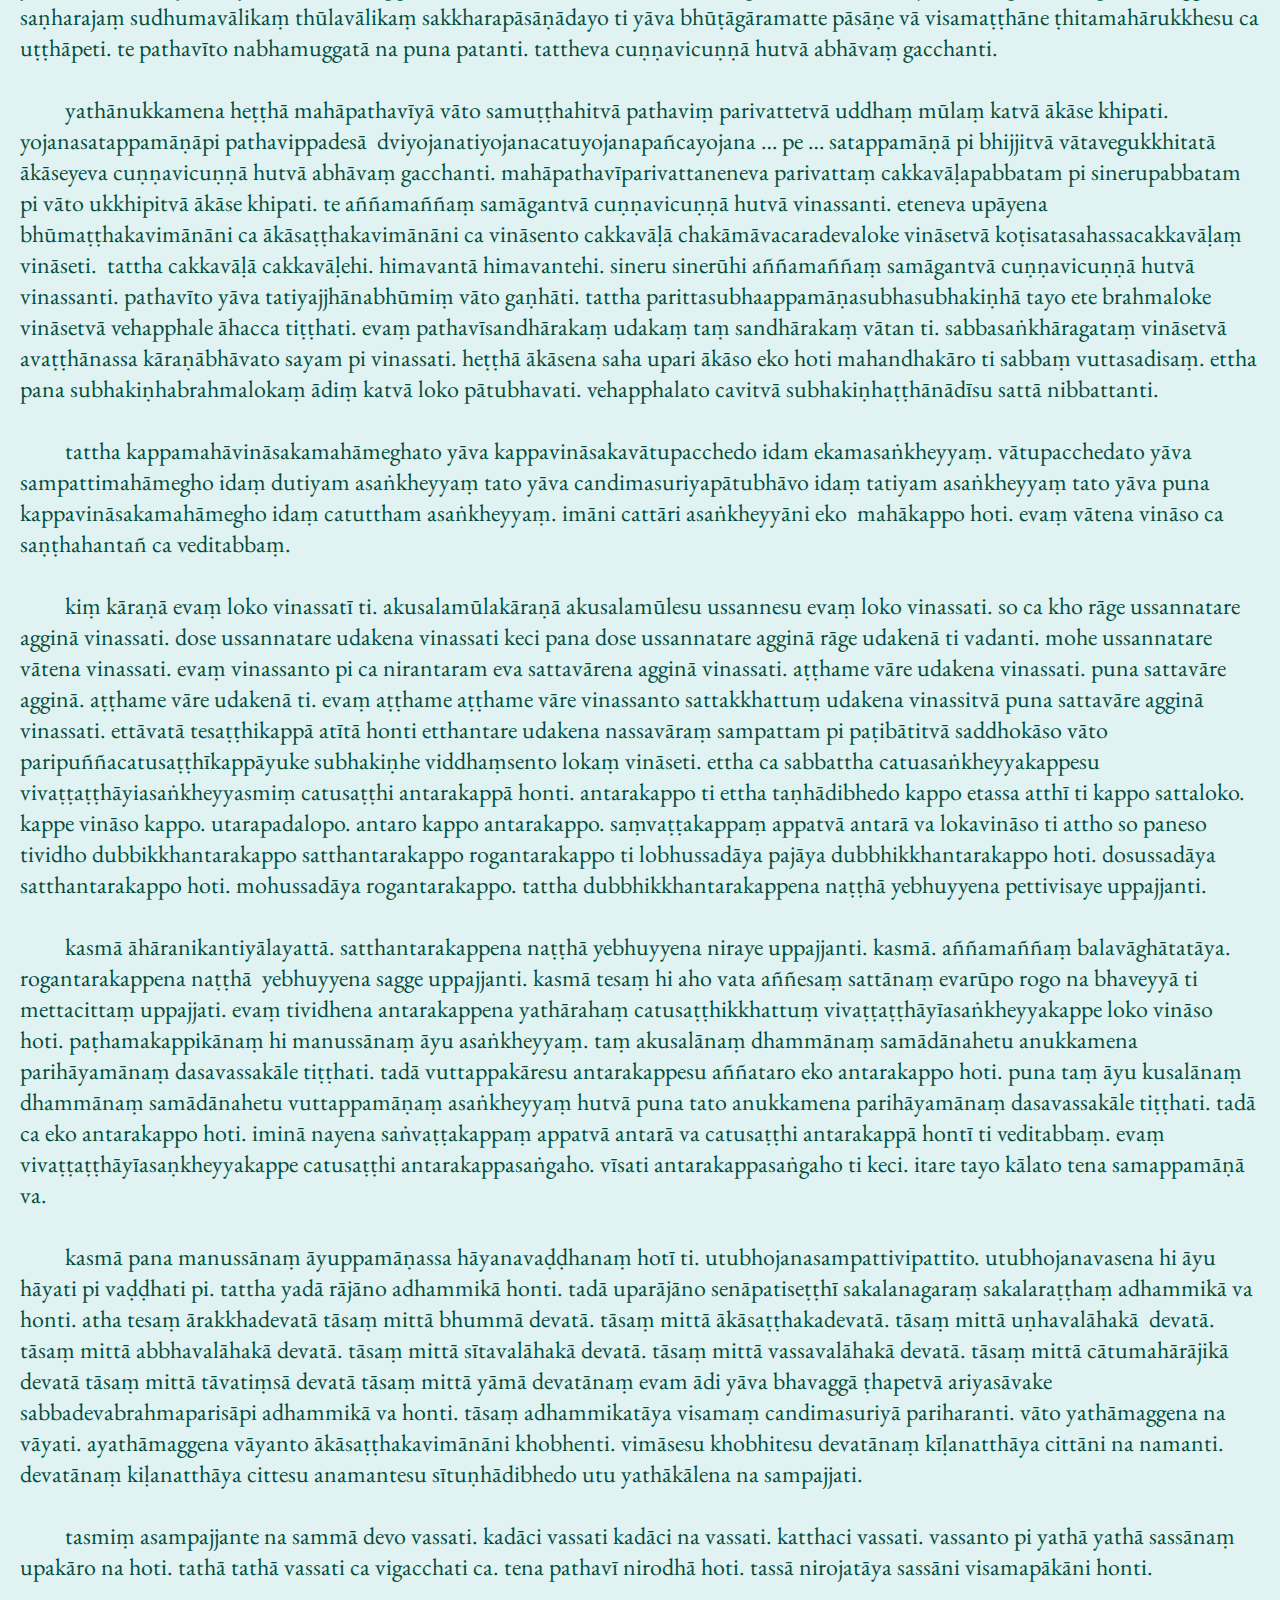
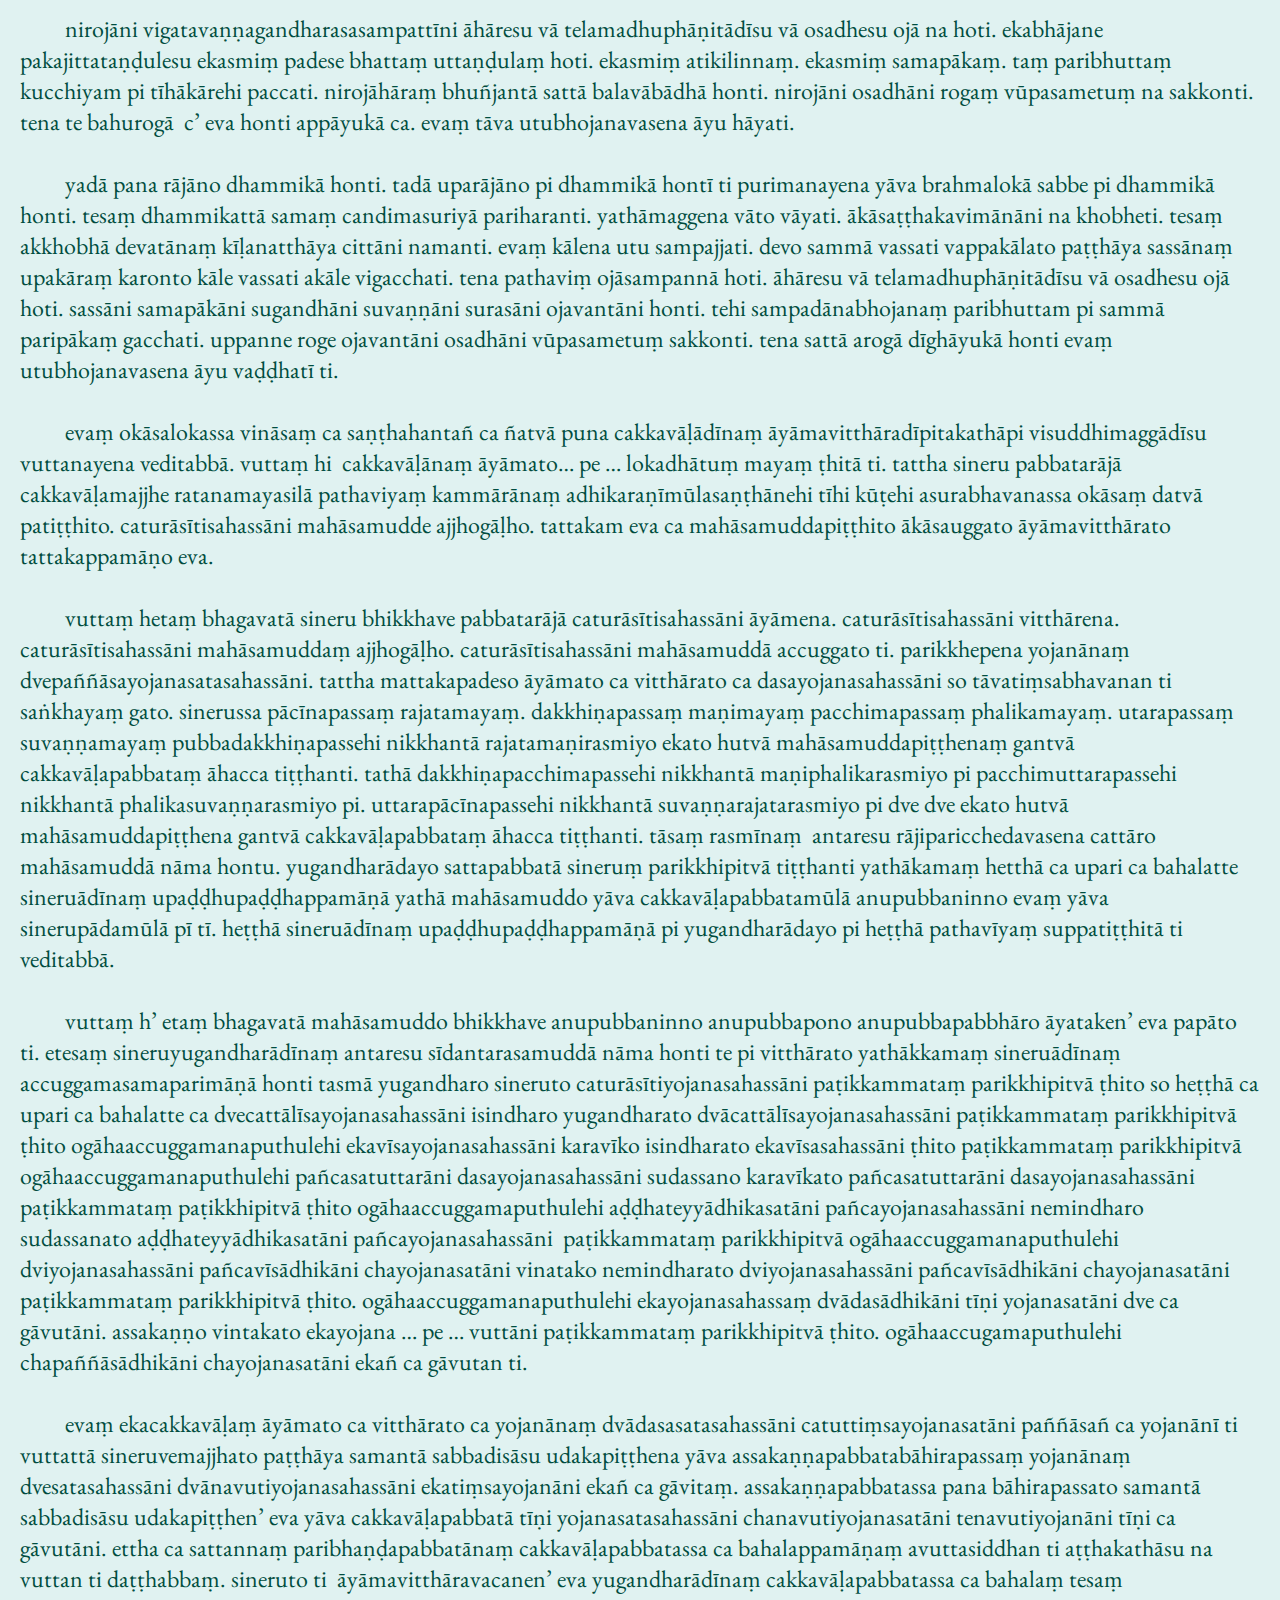
<file: lokuppatti.html>
<!DOCTYPE html>
<html lang="en">
<head>
    <meta charset="UTF-8">
    <meta name="viewport" content="width=device-width, initial-scale=1.0">
    <title>TEI XML Viewer</title>
    <!-- Link to your custom stylesheet for the EB Garamond font -->
    <link rel="stylesheet" href="fonts/stylesheet.css">
    <style>
        body {
            font-family: 'EB Garamond', serif; /* Now using your custom font */
            background-color: #e0f2f1;
            color: #004d40;
            margin: 0;
            padding: 20px;
        }
        pre {
            white-space: pre-wrap; /* Preserve line breaks */
            font-size: 1.5rem;
        }
        /* Custom styles for TEI elements */
        pre .tei-head {
            font-size: 1.5rem;
            font-variant: small-caps;
        }
        pre .tei-app {
            font-size: 1rem;
            font-style: italic;
        }
        pre .tei-title {
            font-size: 2rem;
            font-weight: bold;
            text-align: center;
            display: block;
            margin-bottom: 20px;
        }
    </style>
</head>
<body>
    <pre id="xml-content"></pre>

    <script>
        fetch('texts-xml/lokuppatti.xml') // Update the file path here
            .then(response => response.text())
            .then(data => {
                // Parse the XML content
                let parser = new DOMParser();
                let xmlDoc = parser.parseFromString(data, "text/xml");

                // Function to recursively extract text content from XML nodes
                function extractText(node) {
                    let text = '';

                    if (node.nodeType === Node.TEXT_NODE) {
                        text += node.textContent;
                    } else if (node.nodeName === 'head') {
                        text += '<span class="tei-head">' + node.textContent + '</span>';
                    } else if (node.nodeName === 'app') {
                        text += '<span class="tei-app">' + node.textContent + '</span>';
                    } else if (node.nodeName === 'title') {
                        text += '<span class="tei-title">' + node.textContent + '</span>';
                    } else {
                        for (let childNode of node.childNodes) {
                            text += extractText(childNode);
                        }
                    }

                    return text;
                }

                // Extract text content from the entire XML document
                let textContent = extractText(xmlDoc);

                // Set the extracted text content to the pre element
                let xmlContentElement = document.getElementById('xml-content');
                xmlContentElement.innerHTML = textContent.trim();
                xmlContentElement.style.fontFamily = "'EB Garamond', serif";
            })
            .catch(error => {
                console.error('Error fetching XML file:', error);
            });
    </script>
</body>
</html>
</file>
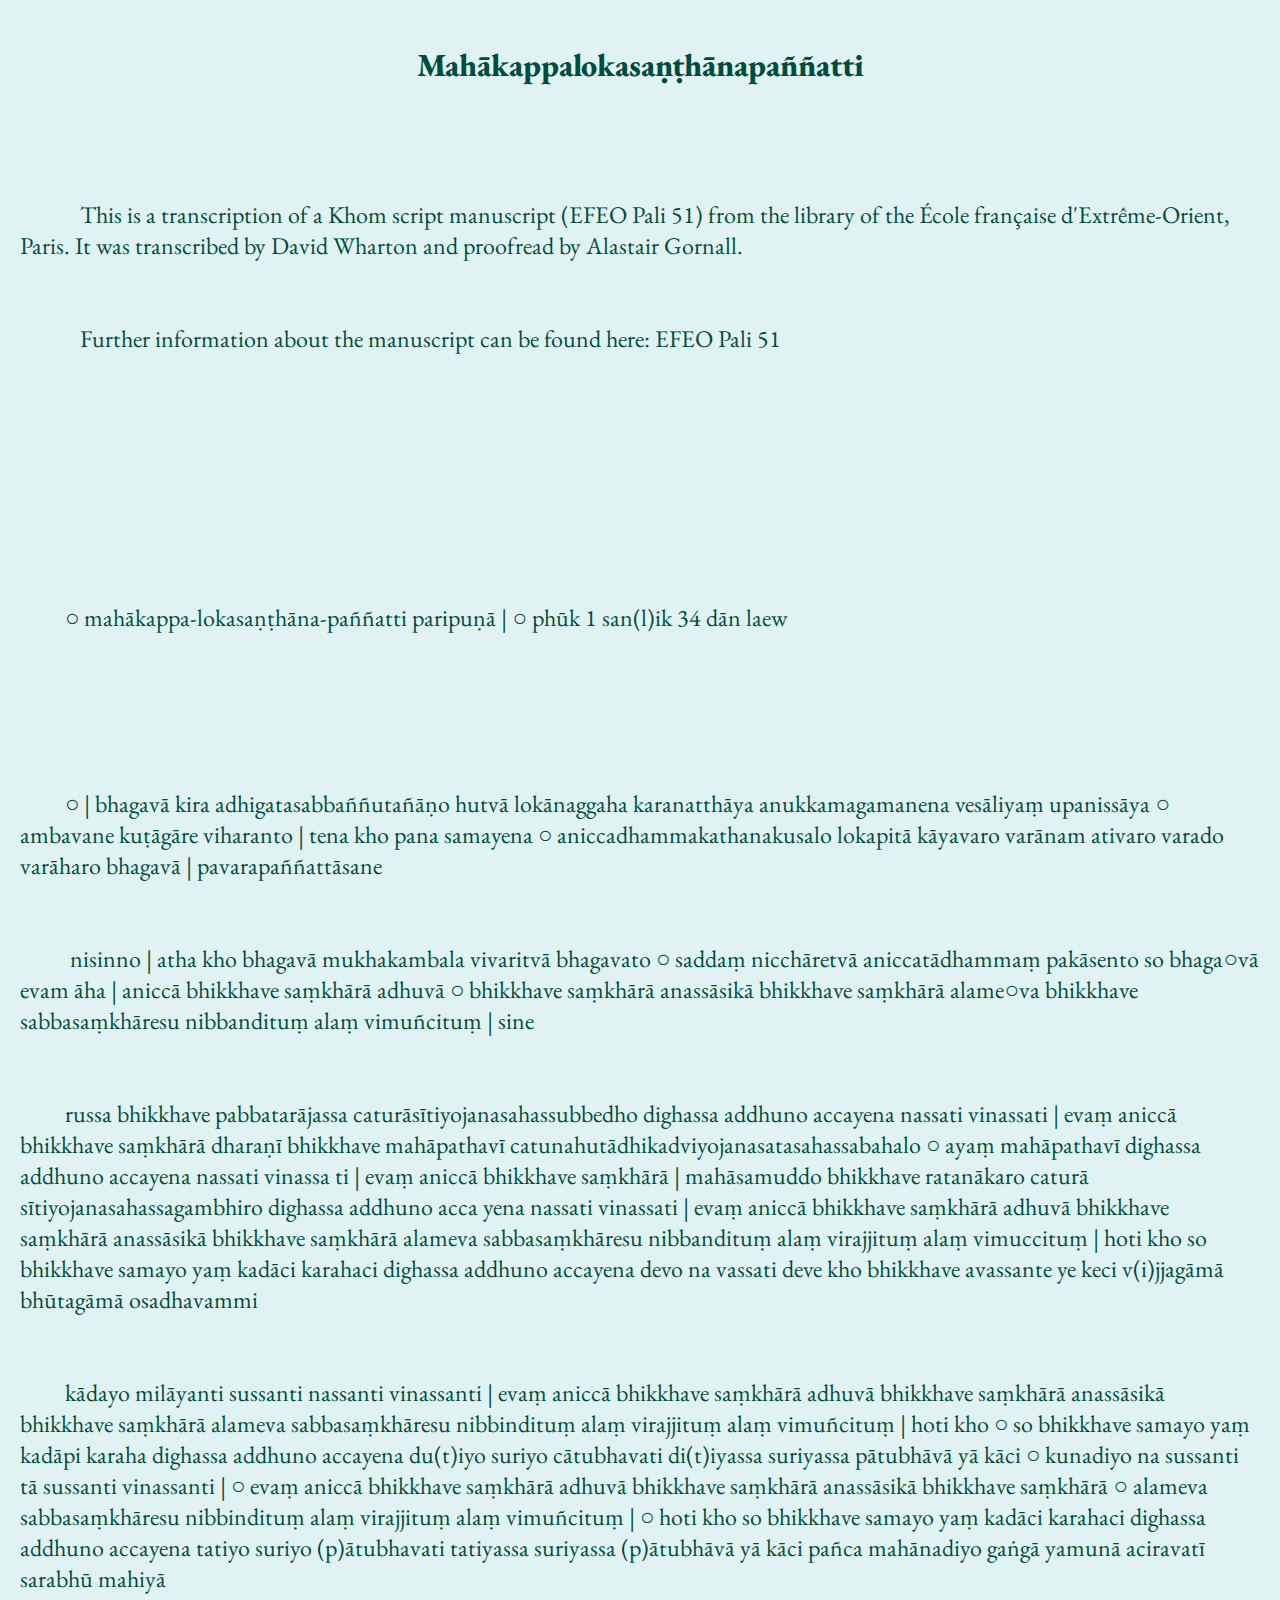
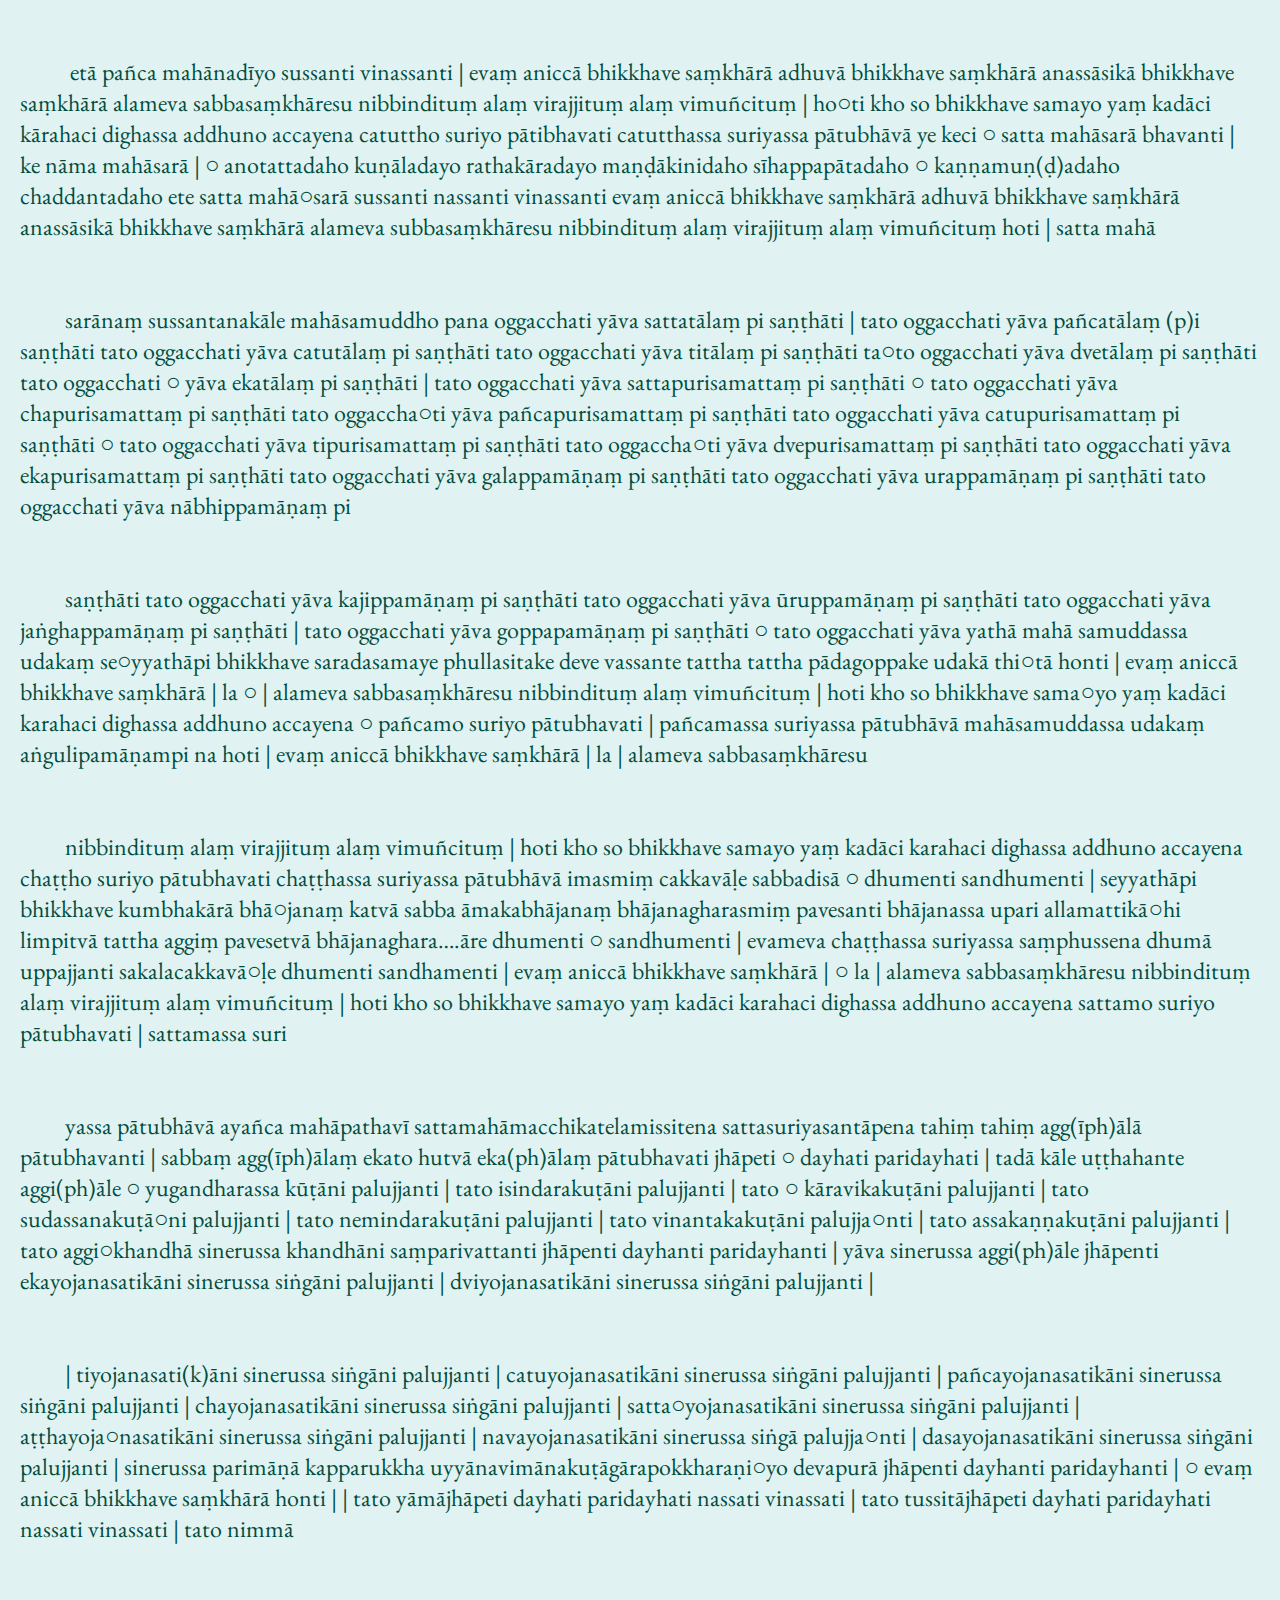
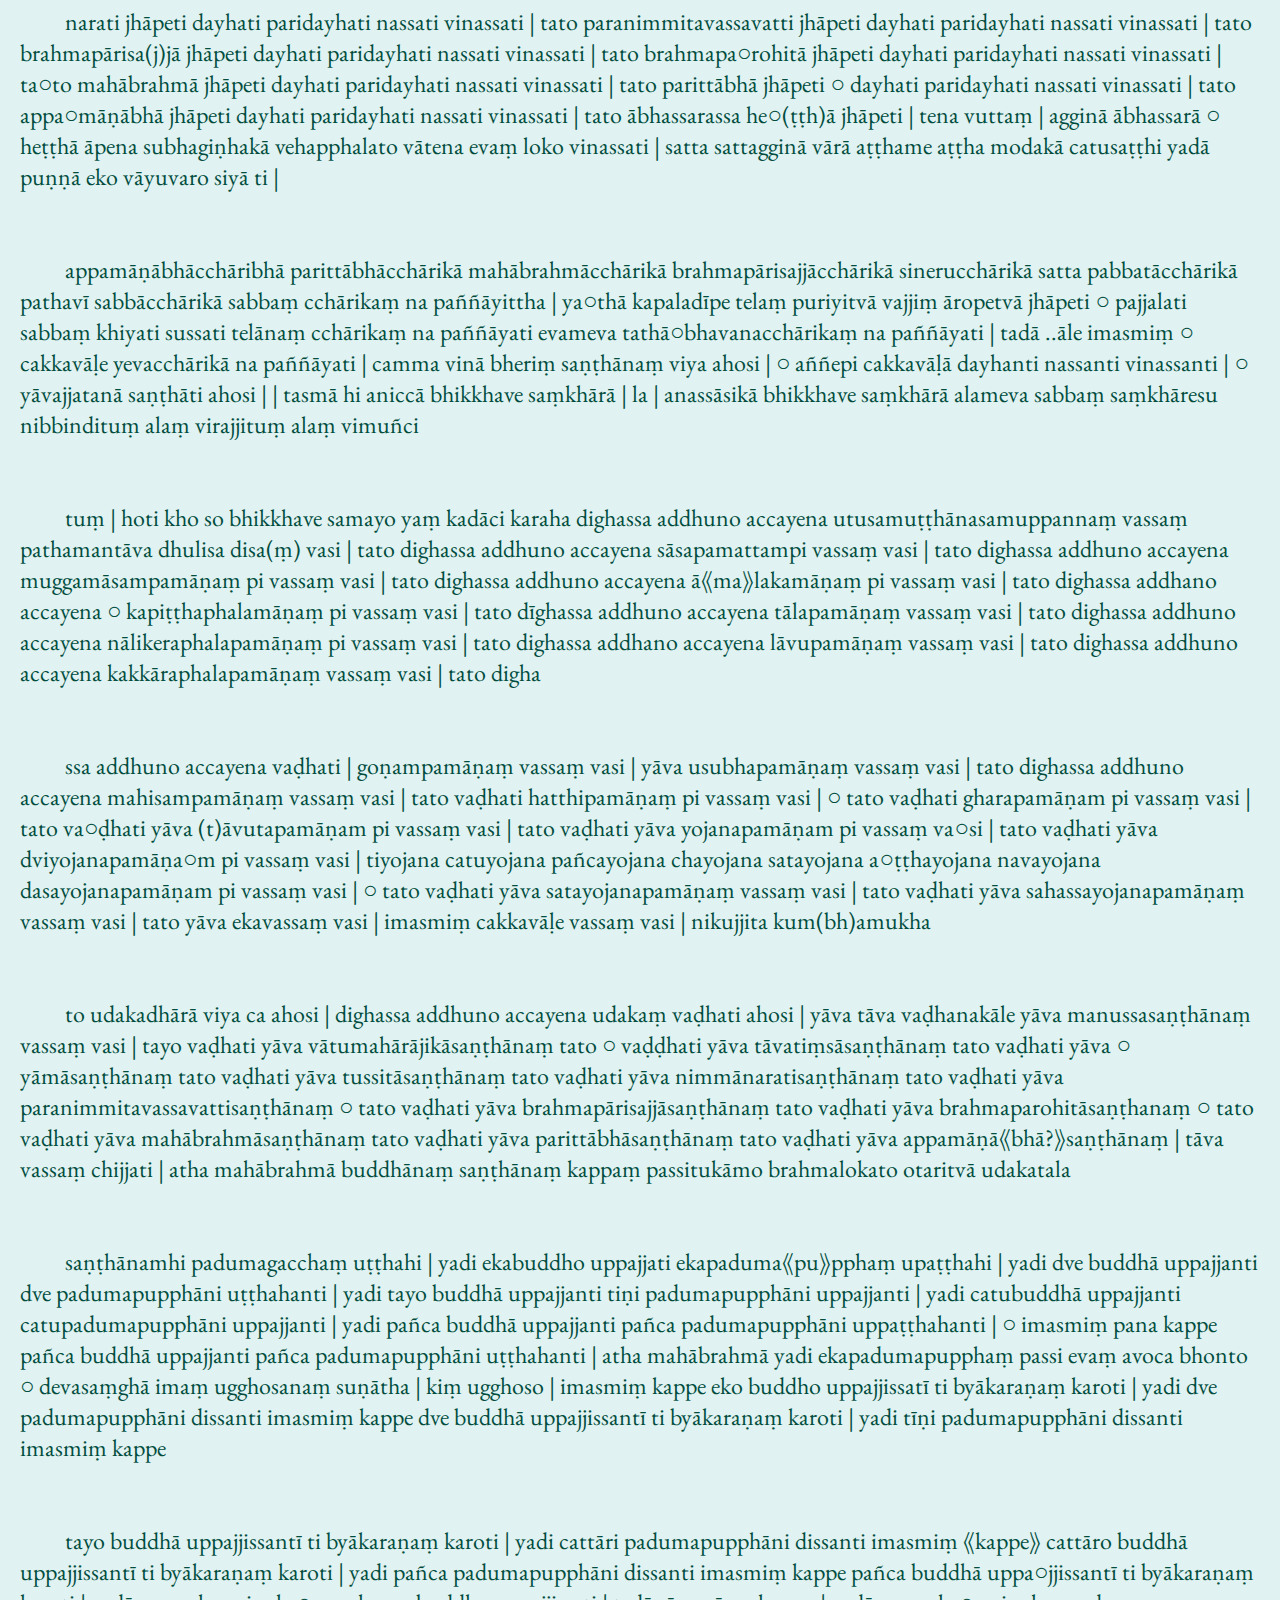
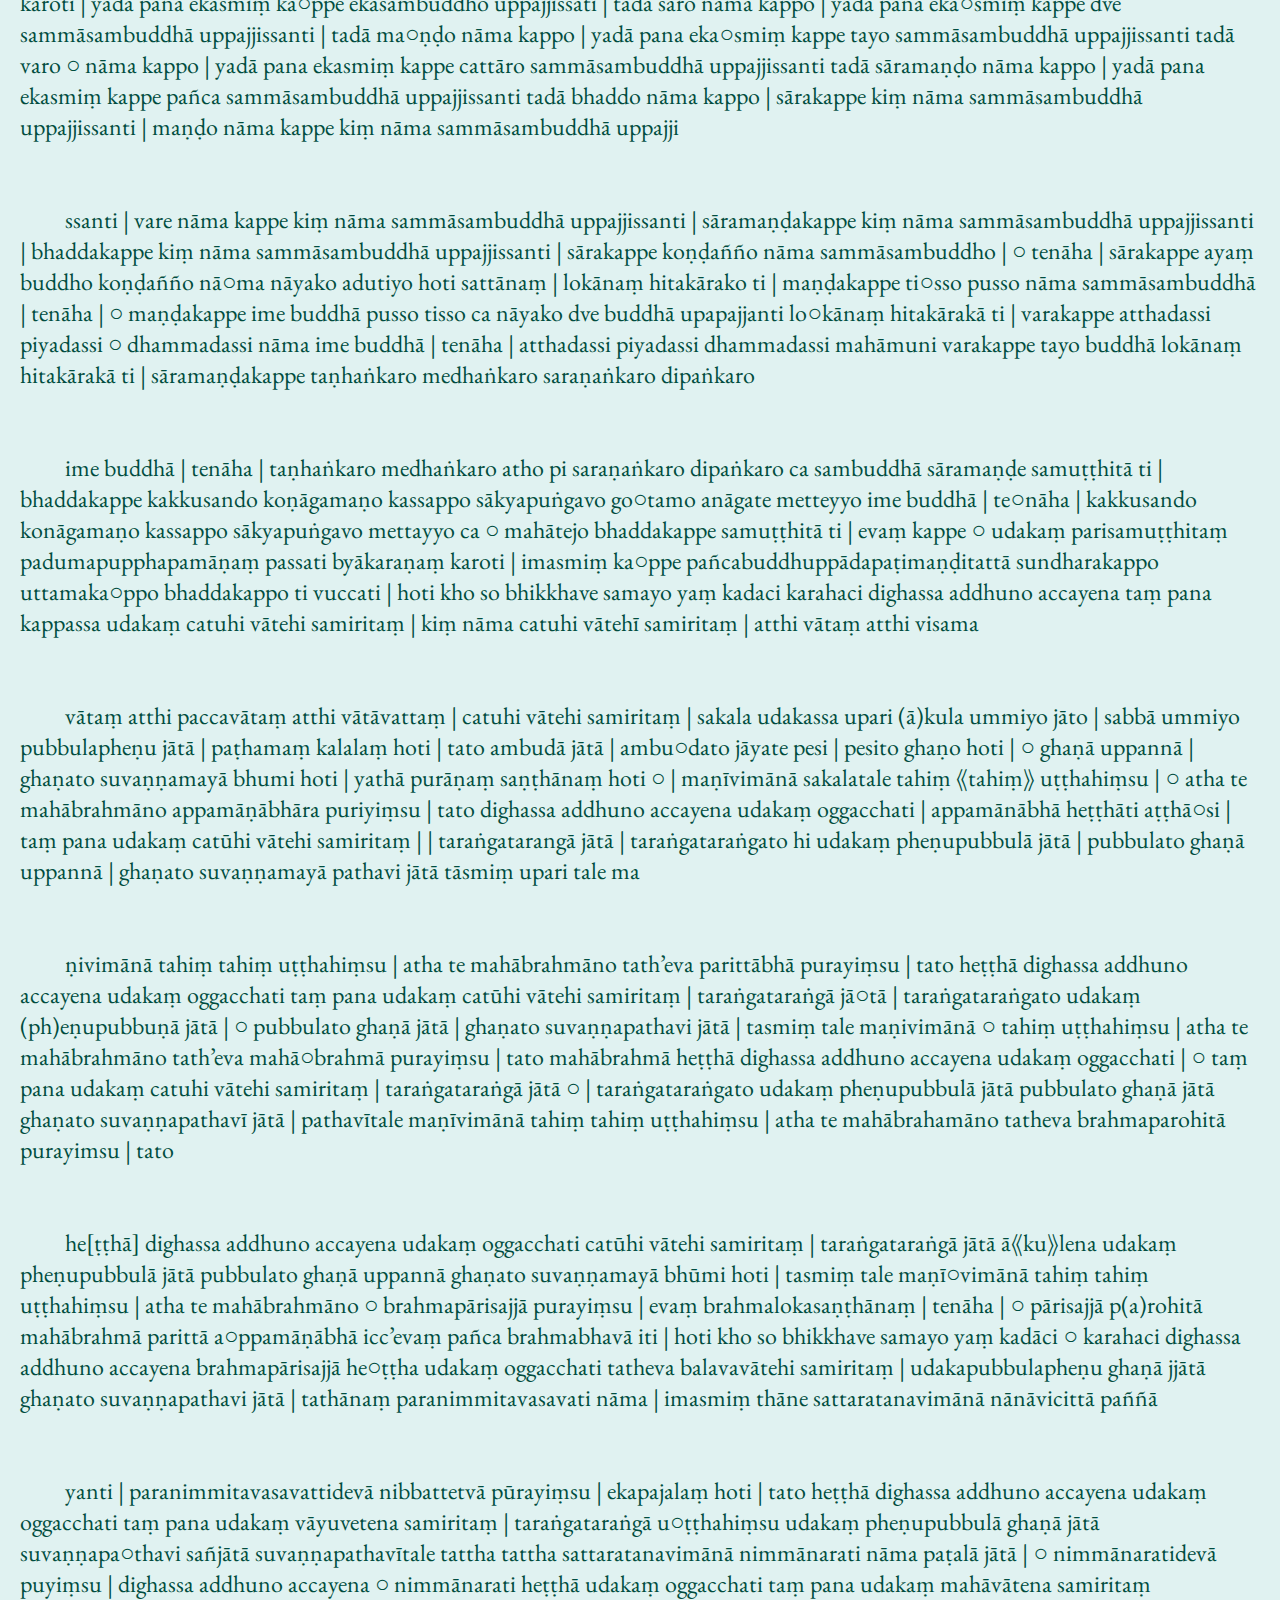
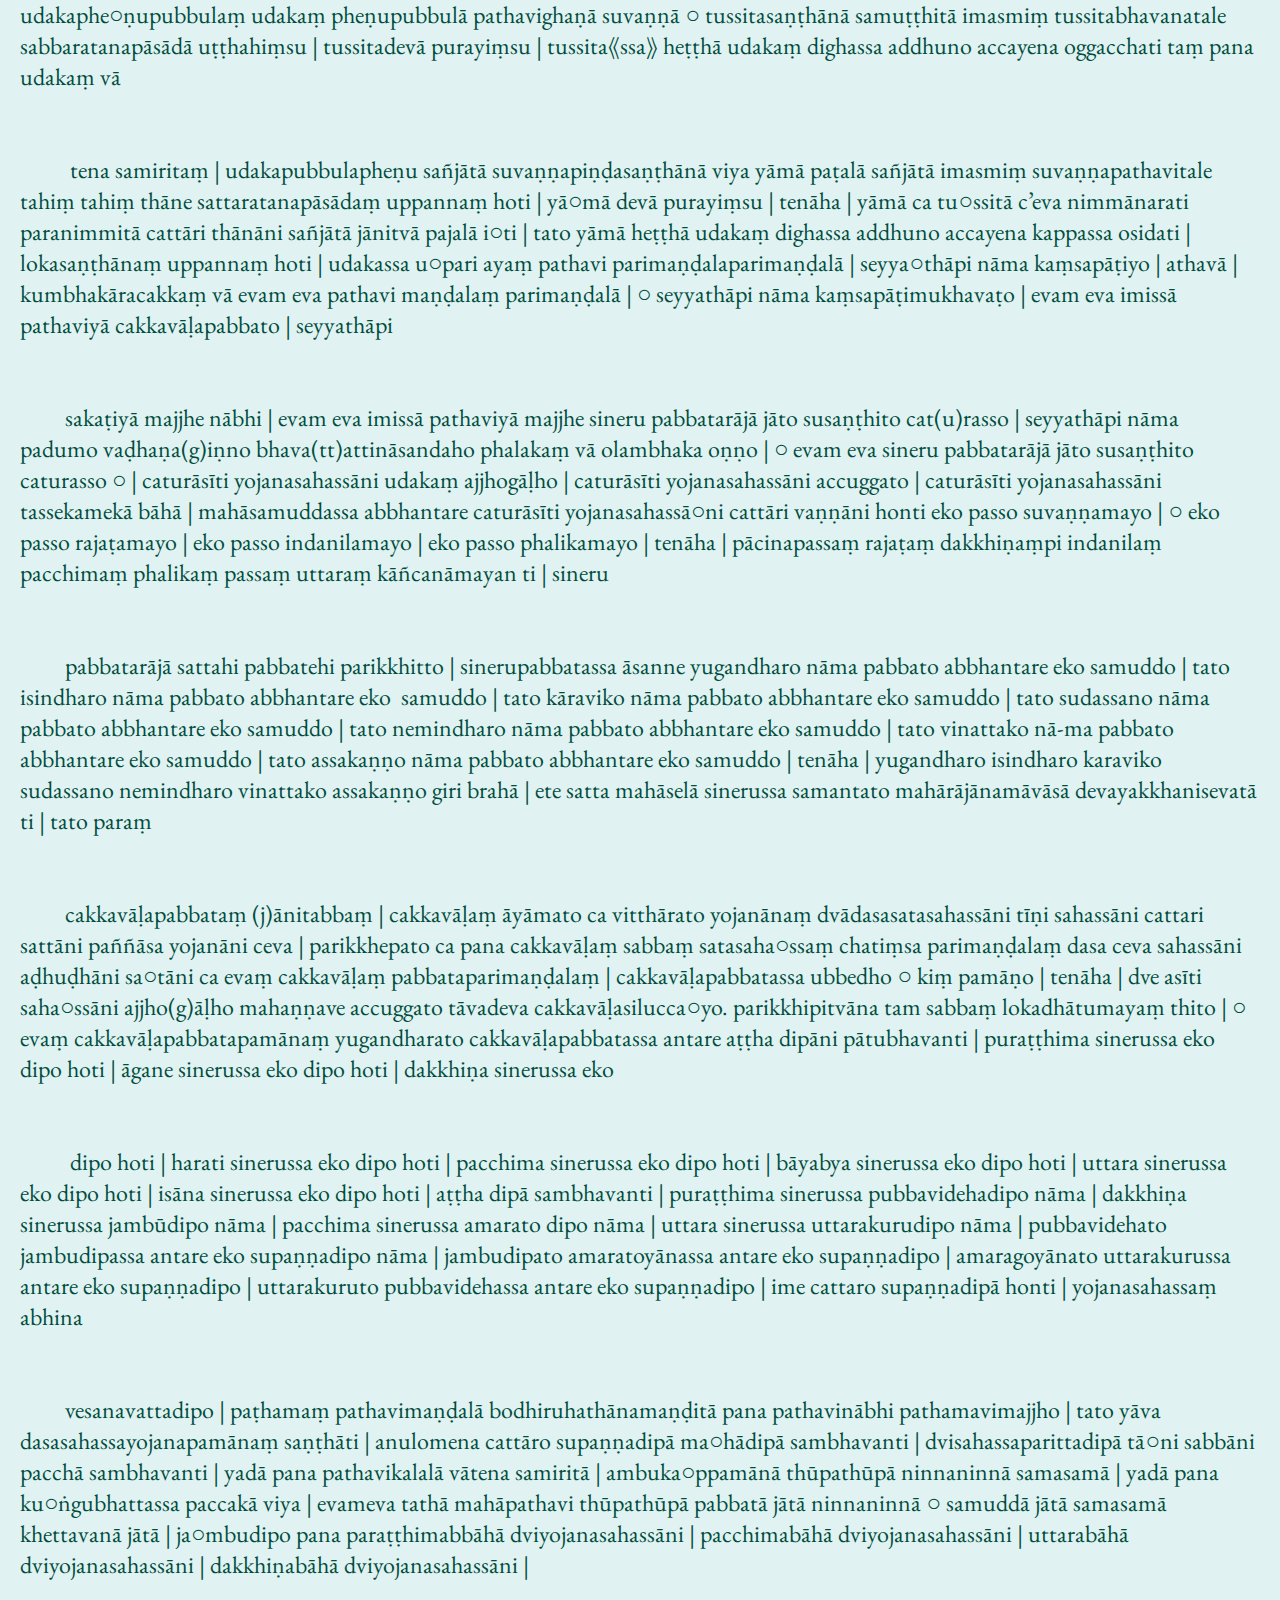
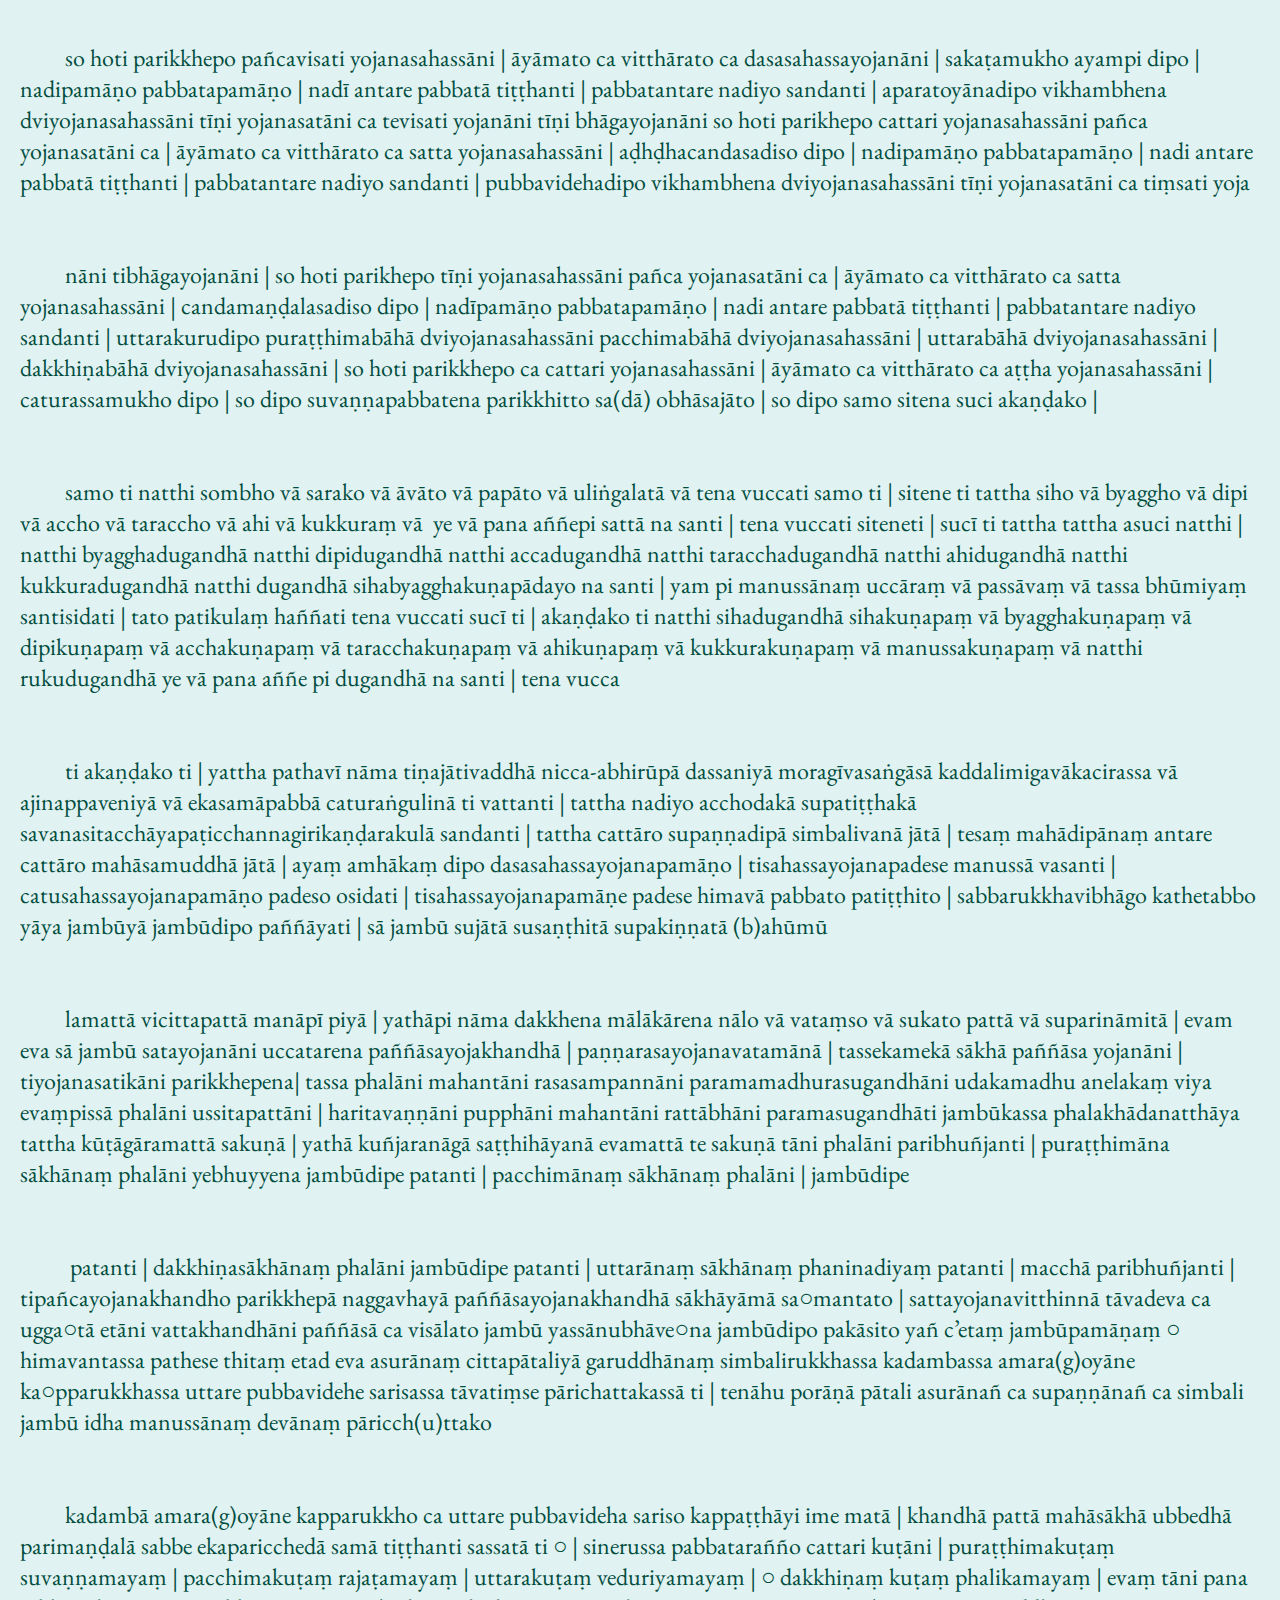
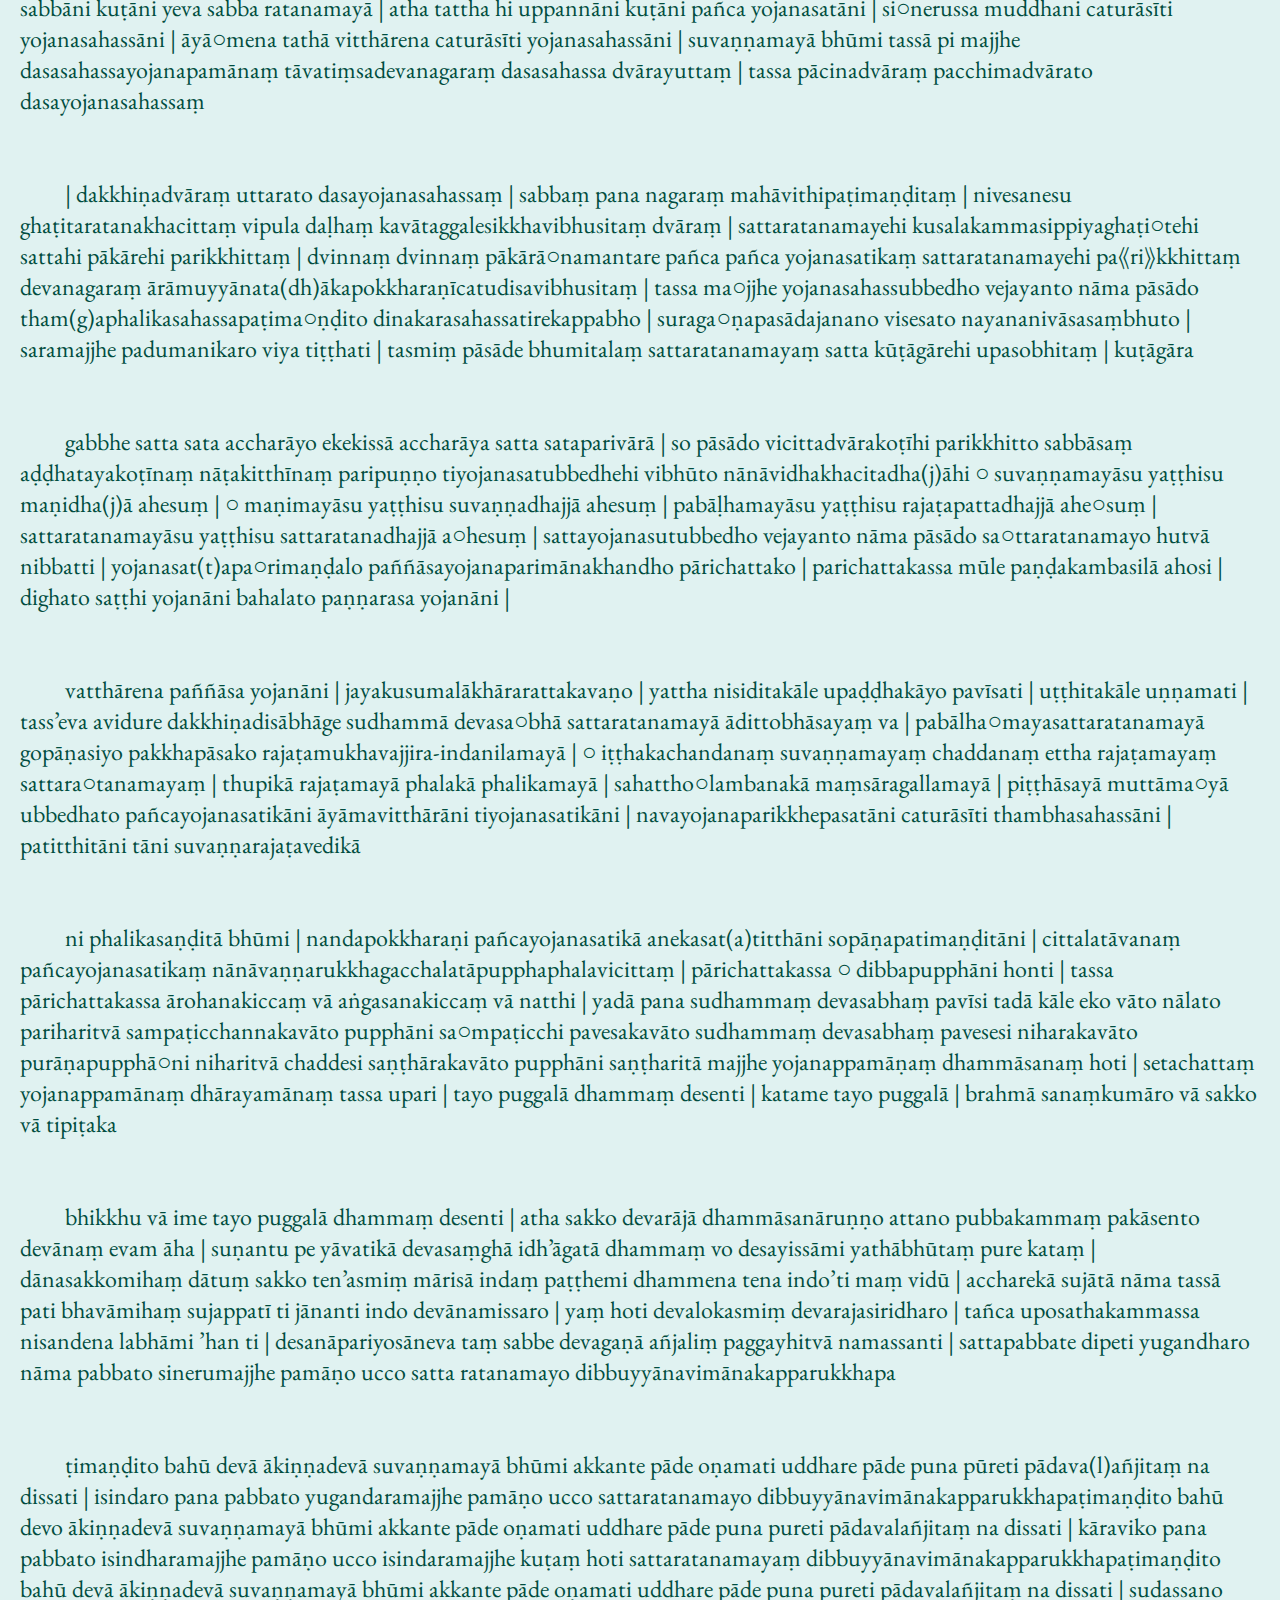
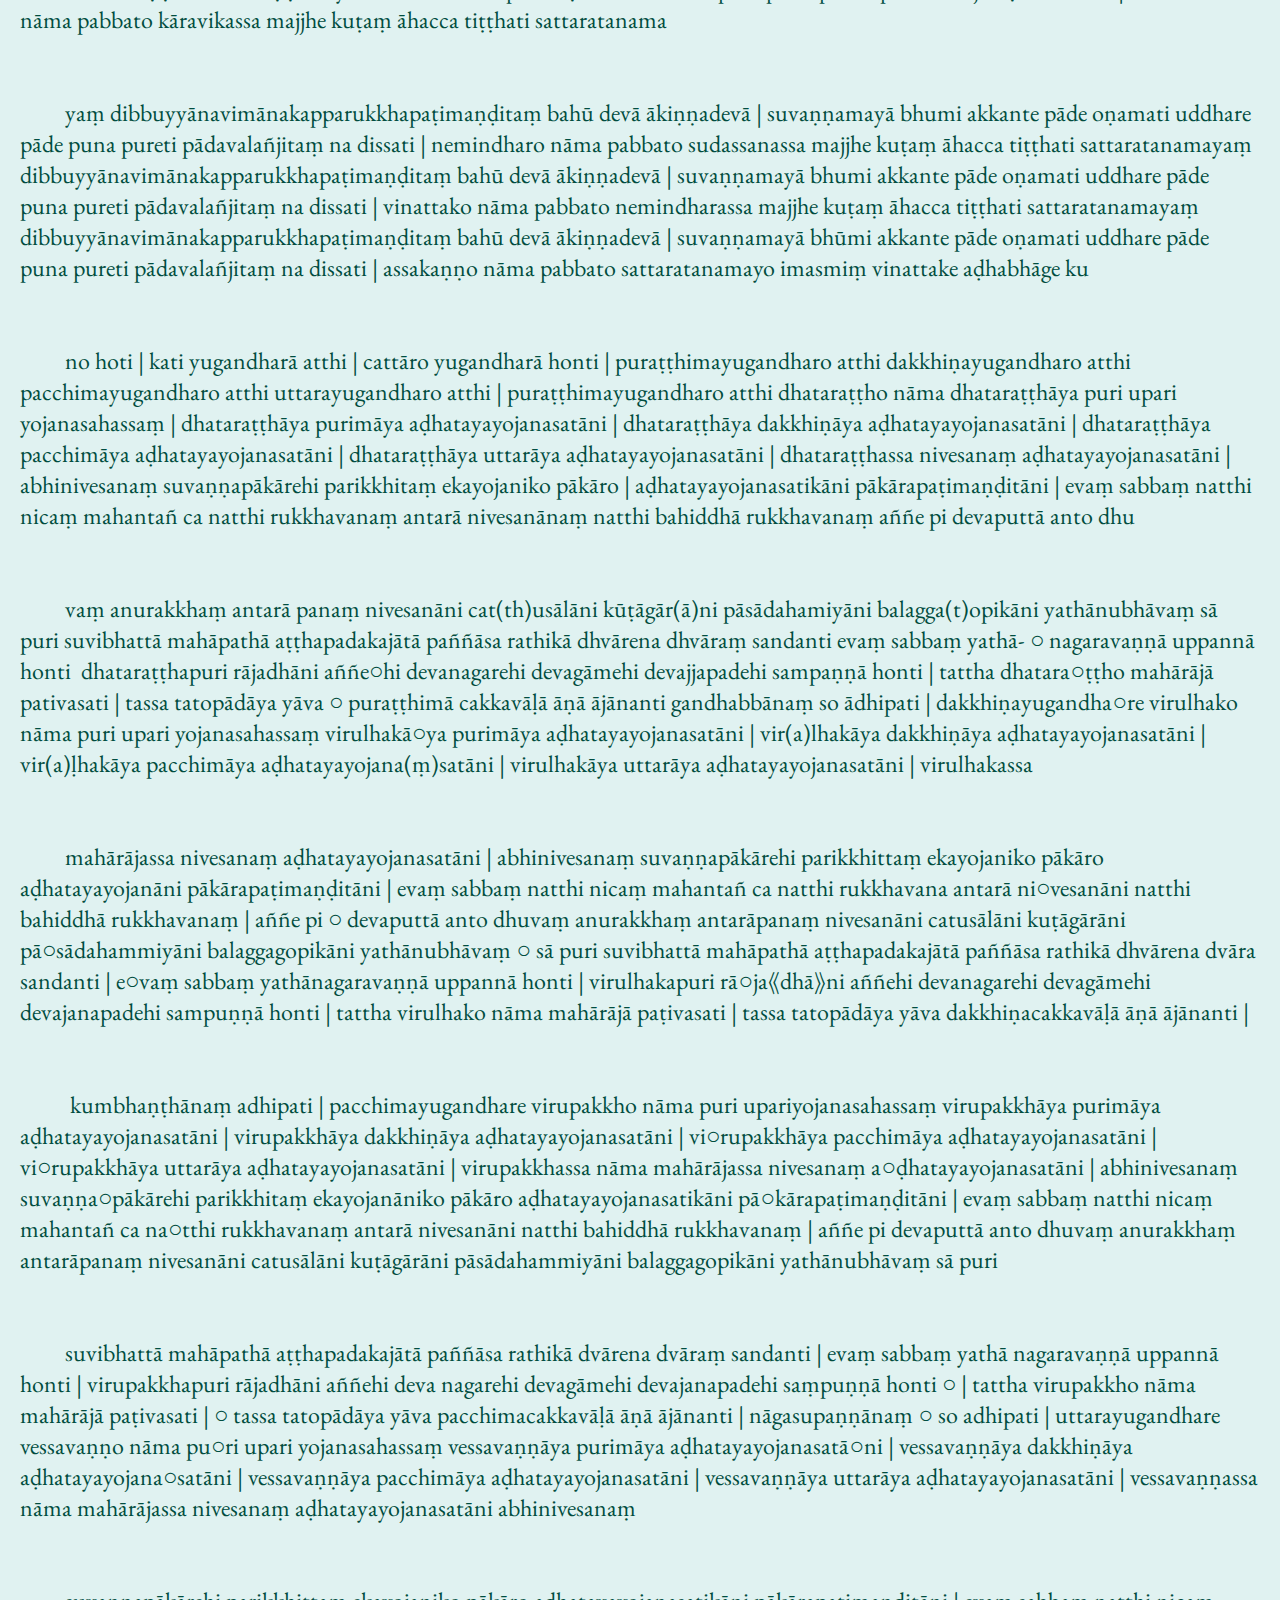
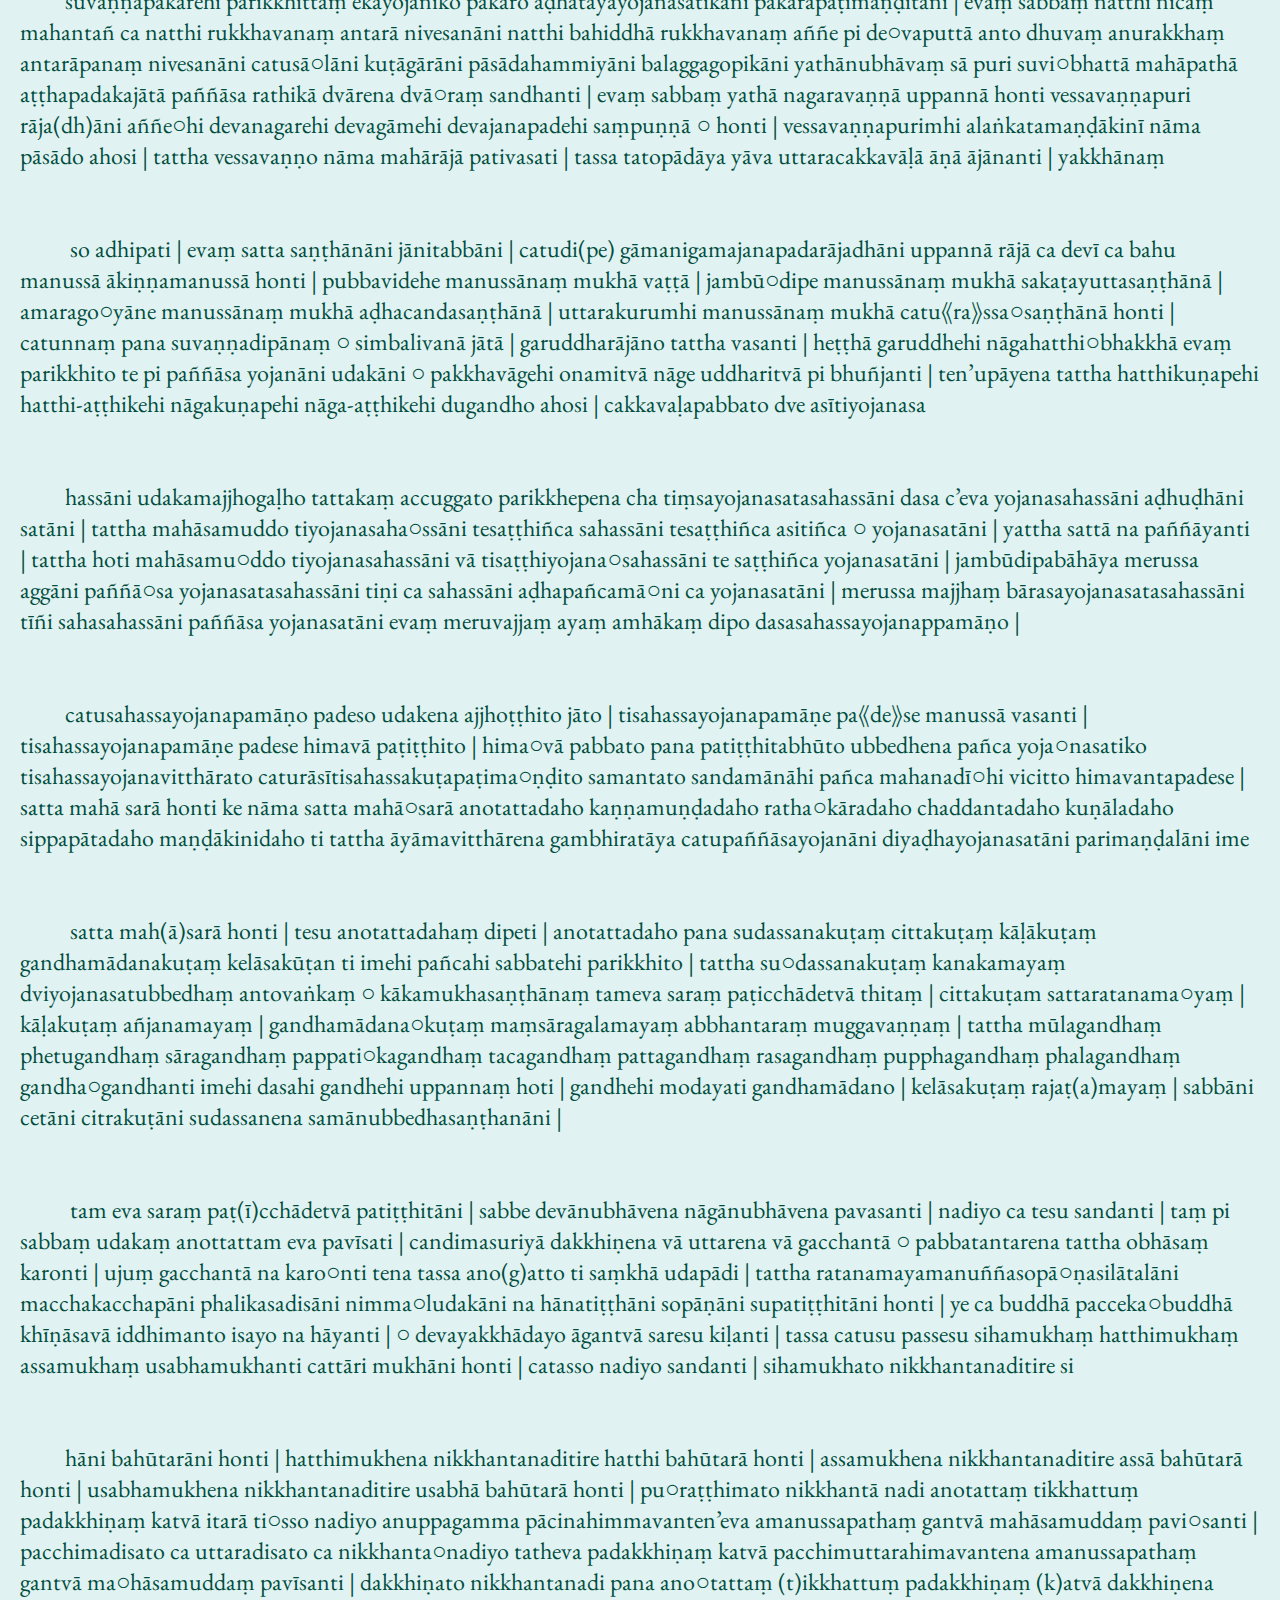
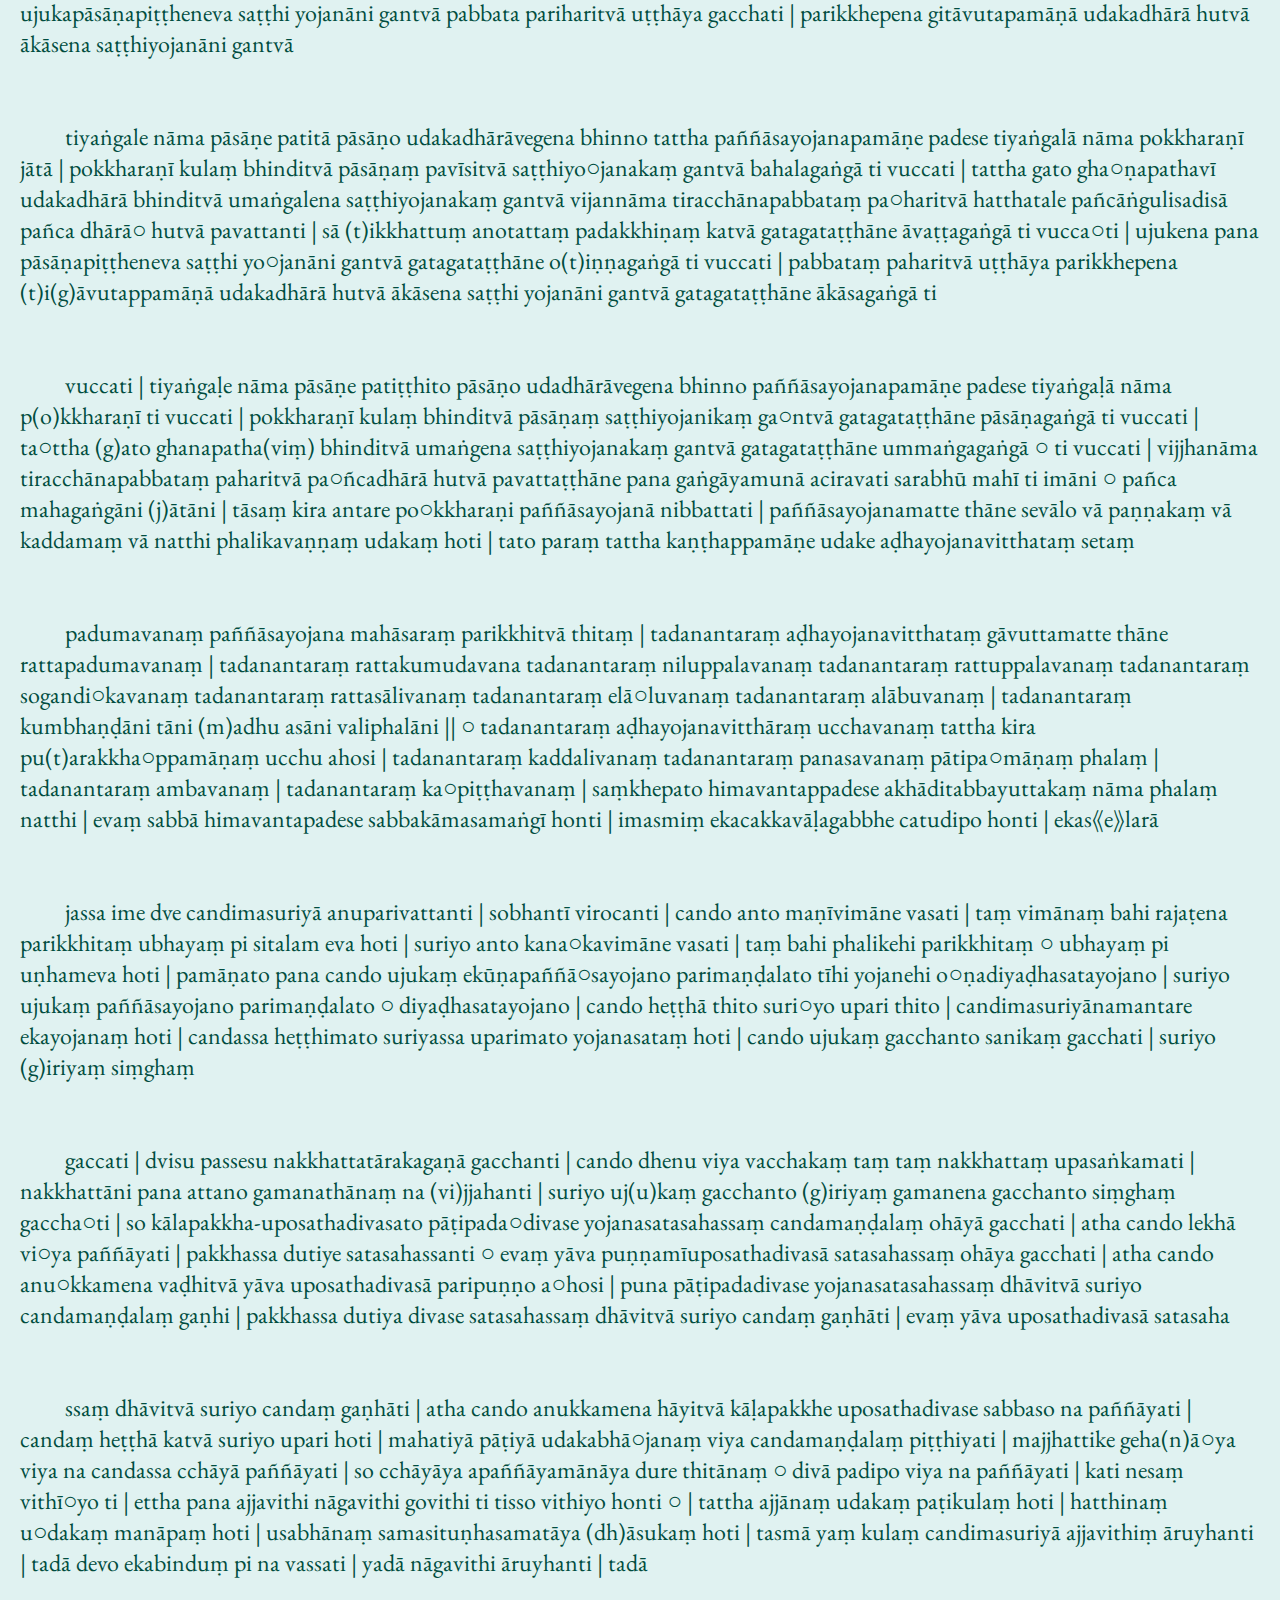
<file: mahakappa.html>
<!DOCTYPE html>
<html lang="en">
<head>
    <meta charset="UTF-8">
    <meta name="viewport" content="width=device-width, initial-scale=1.0">
    <title>TEI XML Viewer</title>
    <!-- Link to your custom stylesheet for the EB Garamond font -->
    <link rel="stylesheet" href="fonts/stylesheet.css">
    <style>
        body {
            font-family: 'EB Garamond', serif; /* Now using your custom font */
            background-color: #e0f2f1;
            color: #004d40;
            margin: 0;
            padding: 20px;
        }
        pre {
            white-space: pre-wrap; /* Preserve line breaks */
            font-size: 1.5rem;
        }
        /* Custom styles for TEI elements */
        pre .tei-head {
            font-size: 1.5rem;
            font-variant: underline;
        }
        pre .tei-app {
            font-size: 1rem;
            font-style: italic;
        }
        pre .tei-title {
            font-size: 2rem;
            font-weight: bold;
            text-align: center;
            display: block;
            margin-bottom: 20px;
        }
    </style>
</head>
<body>
    <pre id="xml-content"></pre>

    <script>
        fetch('texts-xml/mahakappa.xml') // Update the file path here
            .then(response => response.text())
            .then(data => {
                // Parse the XML content
                let parser = new DOMParser();
                let xmlDoc = parser.parseFromString(data, "text/xml");

                // Function to recursively extract text content from XML nodes
                function extractText(node) {
                    let text = '';

                    if (node.nodeType === Node.TEXT_NODE) {
                        text += node.textContent;
                    } else if (node.nodeName === 'head') {
                        text += '<span class="tei-head">' + node.textContent + '</span>';
                    } else if (node.nodeName === 'app') {
                        text += '<span class="tei-app">' + node.textContent + '</span>';
                    } else if (node.nodeName === 'title') {
                        text += '<span class="tei-title">' + node.textContent + '</span>';
                    } else {
                        for (let childNode of node.childNodes) {
                            text += extractText(childNode);
                        }
                    }

                    return text;
                }

                // Extract text content from the entire XML document
                let textContent = extractText(xmlDoc);

                // Set the extracted text content to the pre element
                let xmlContentElement = document.getElementById('xml-content');
                xmlContentElement.innerHTML = textContent.trim();
                xmlContentElement.style.fontFamily = "'EB Garamond', serif";
            })
            .catch(error => {
                console.error('Error fetching XML file:', error);
            });
    </script>
</body>
</html>
</file>
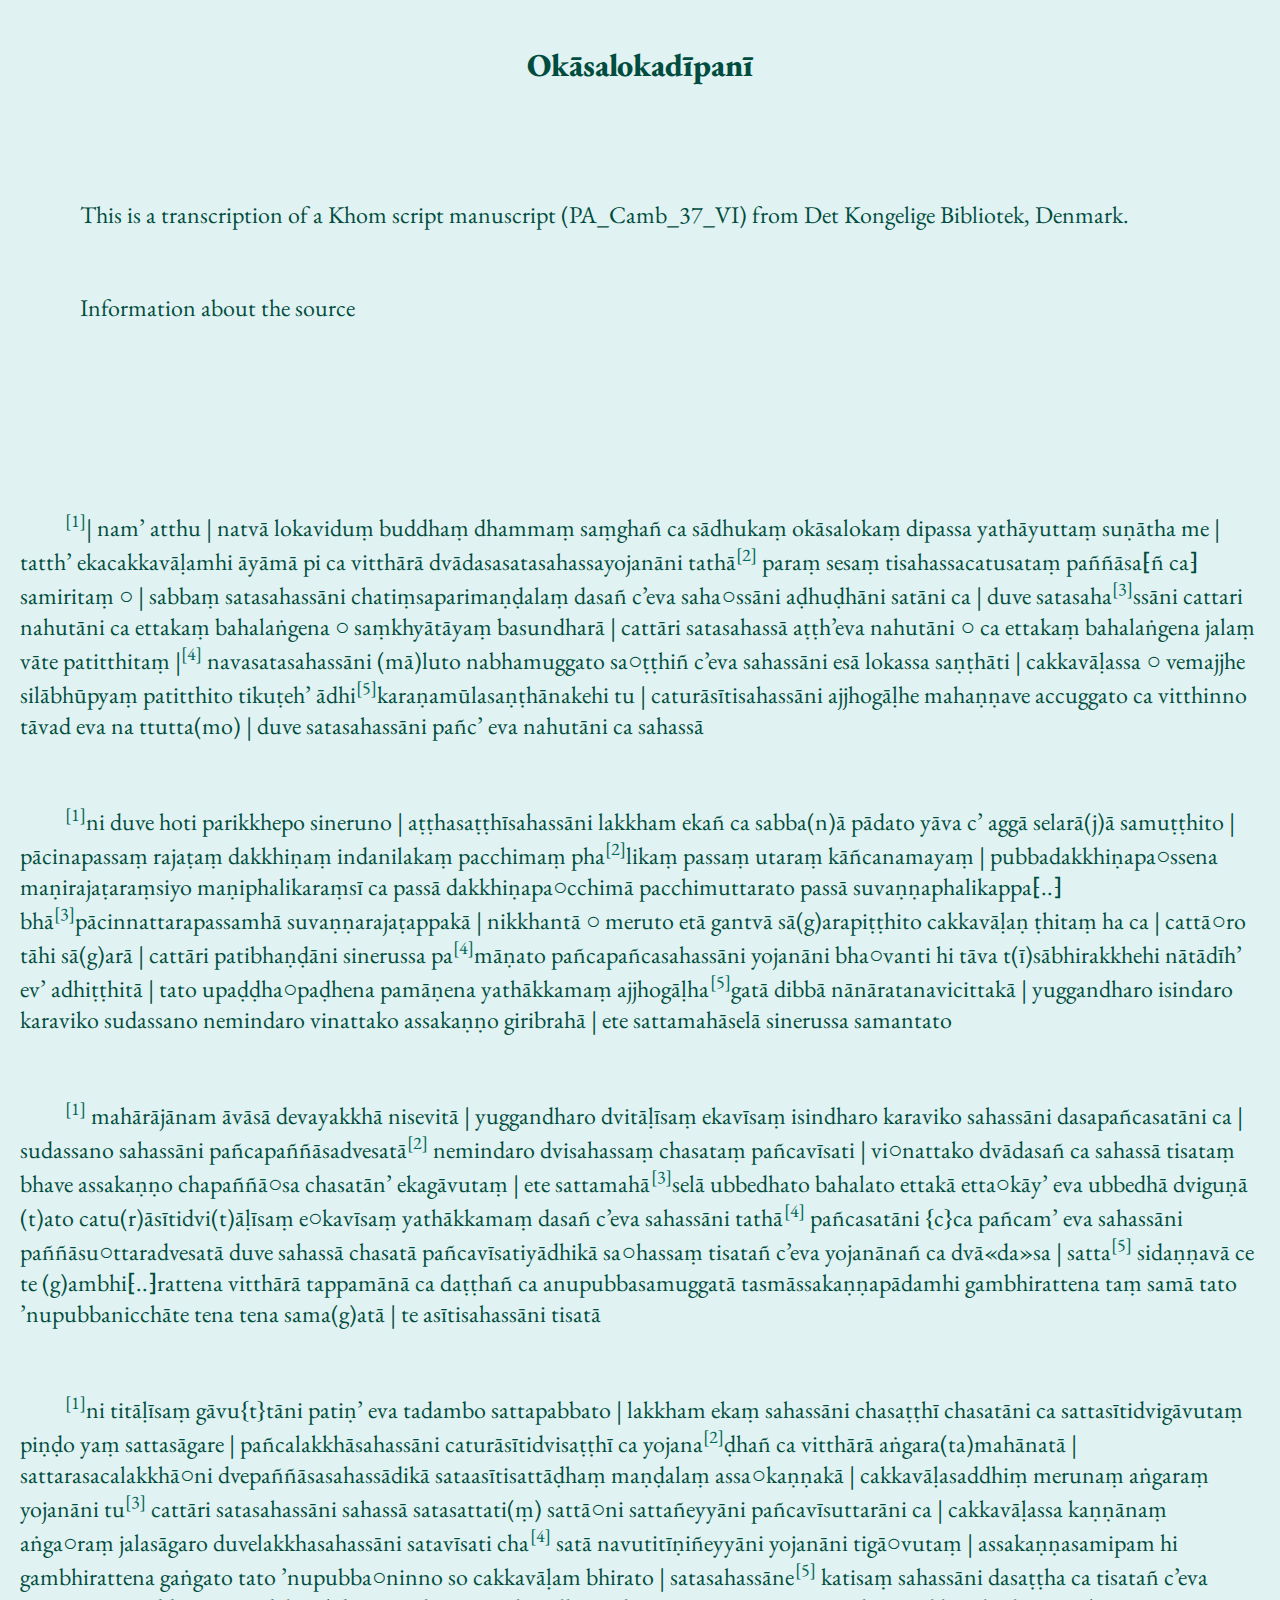
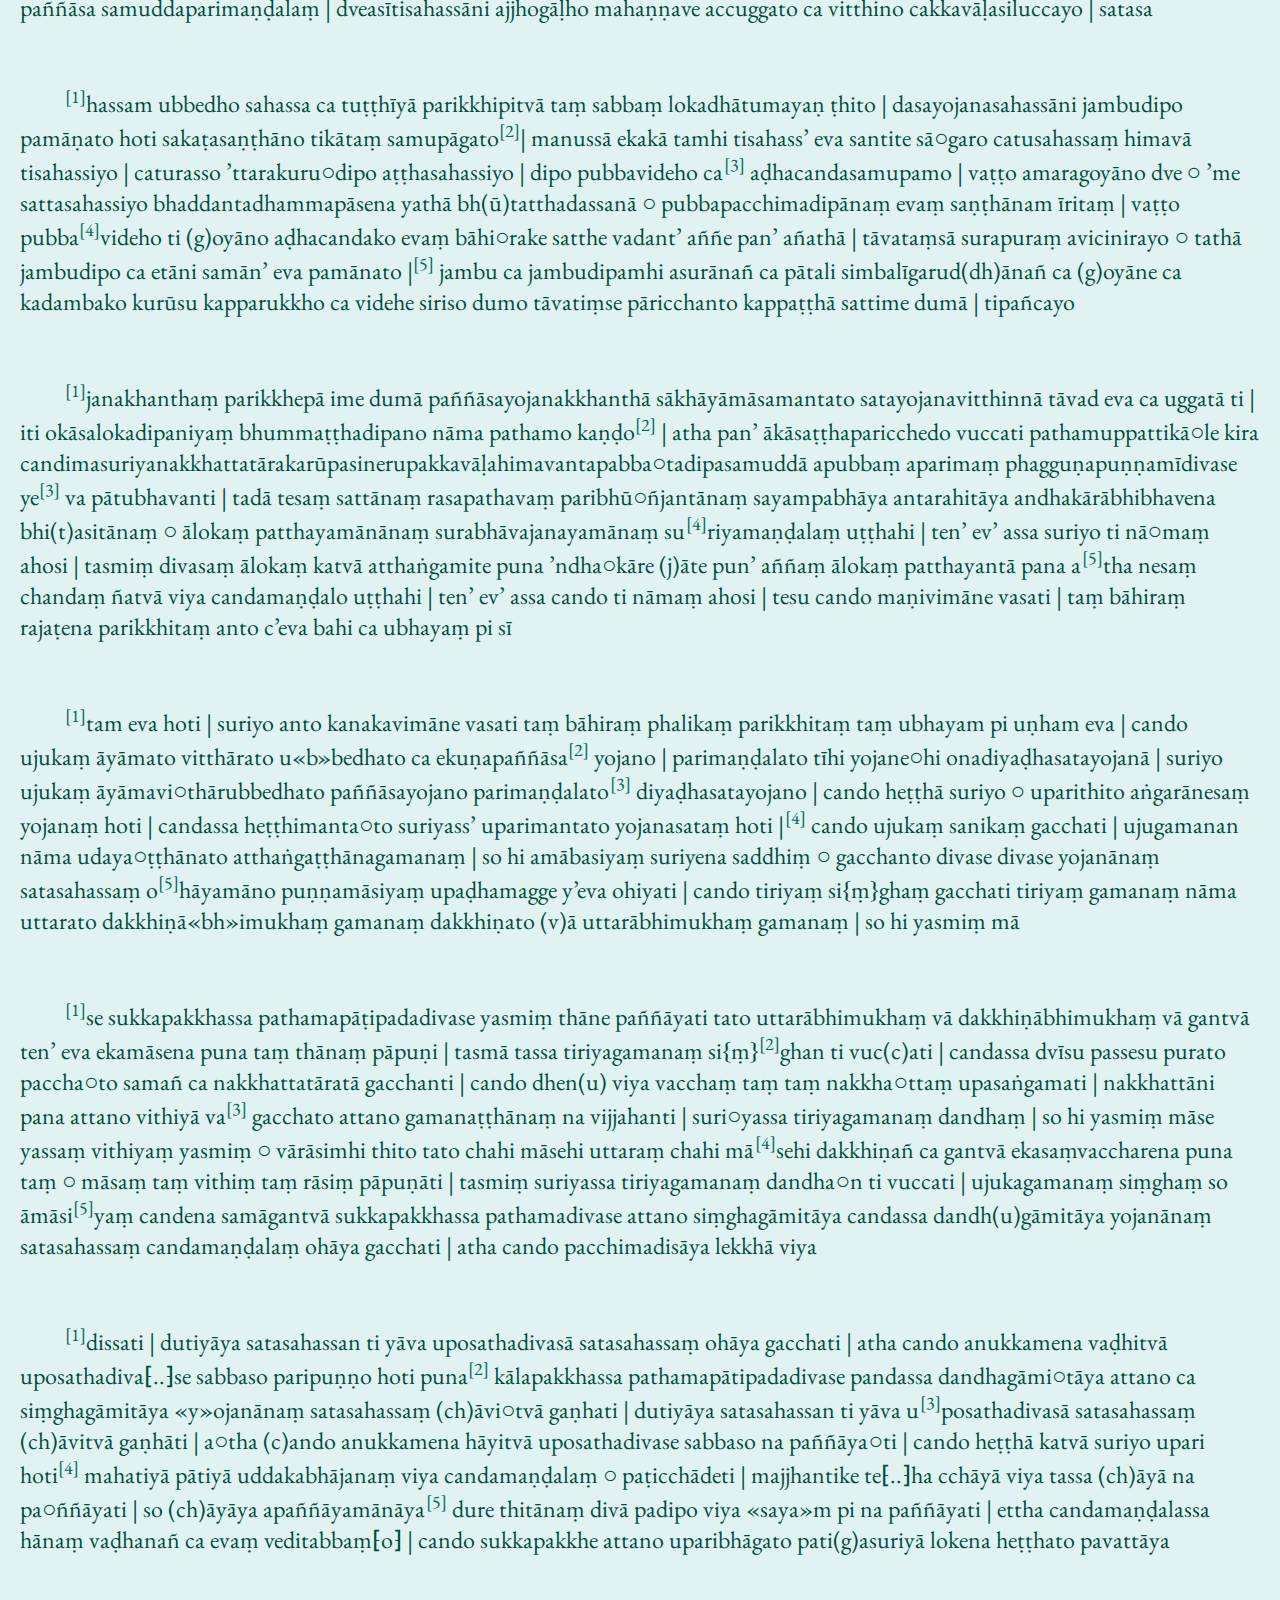
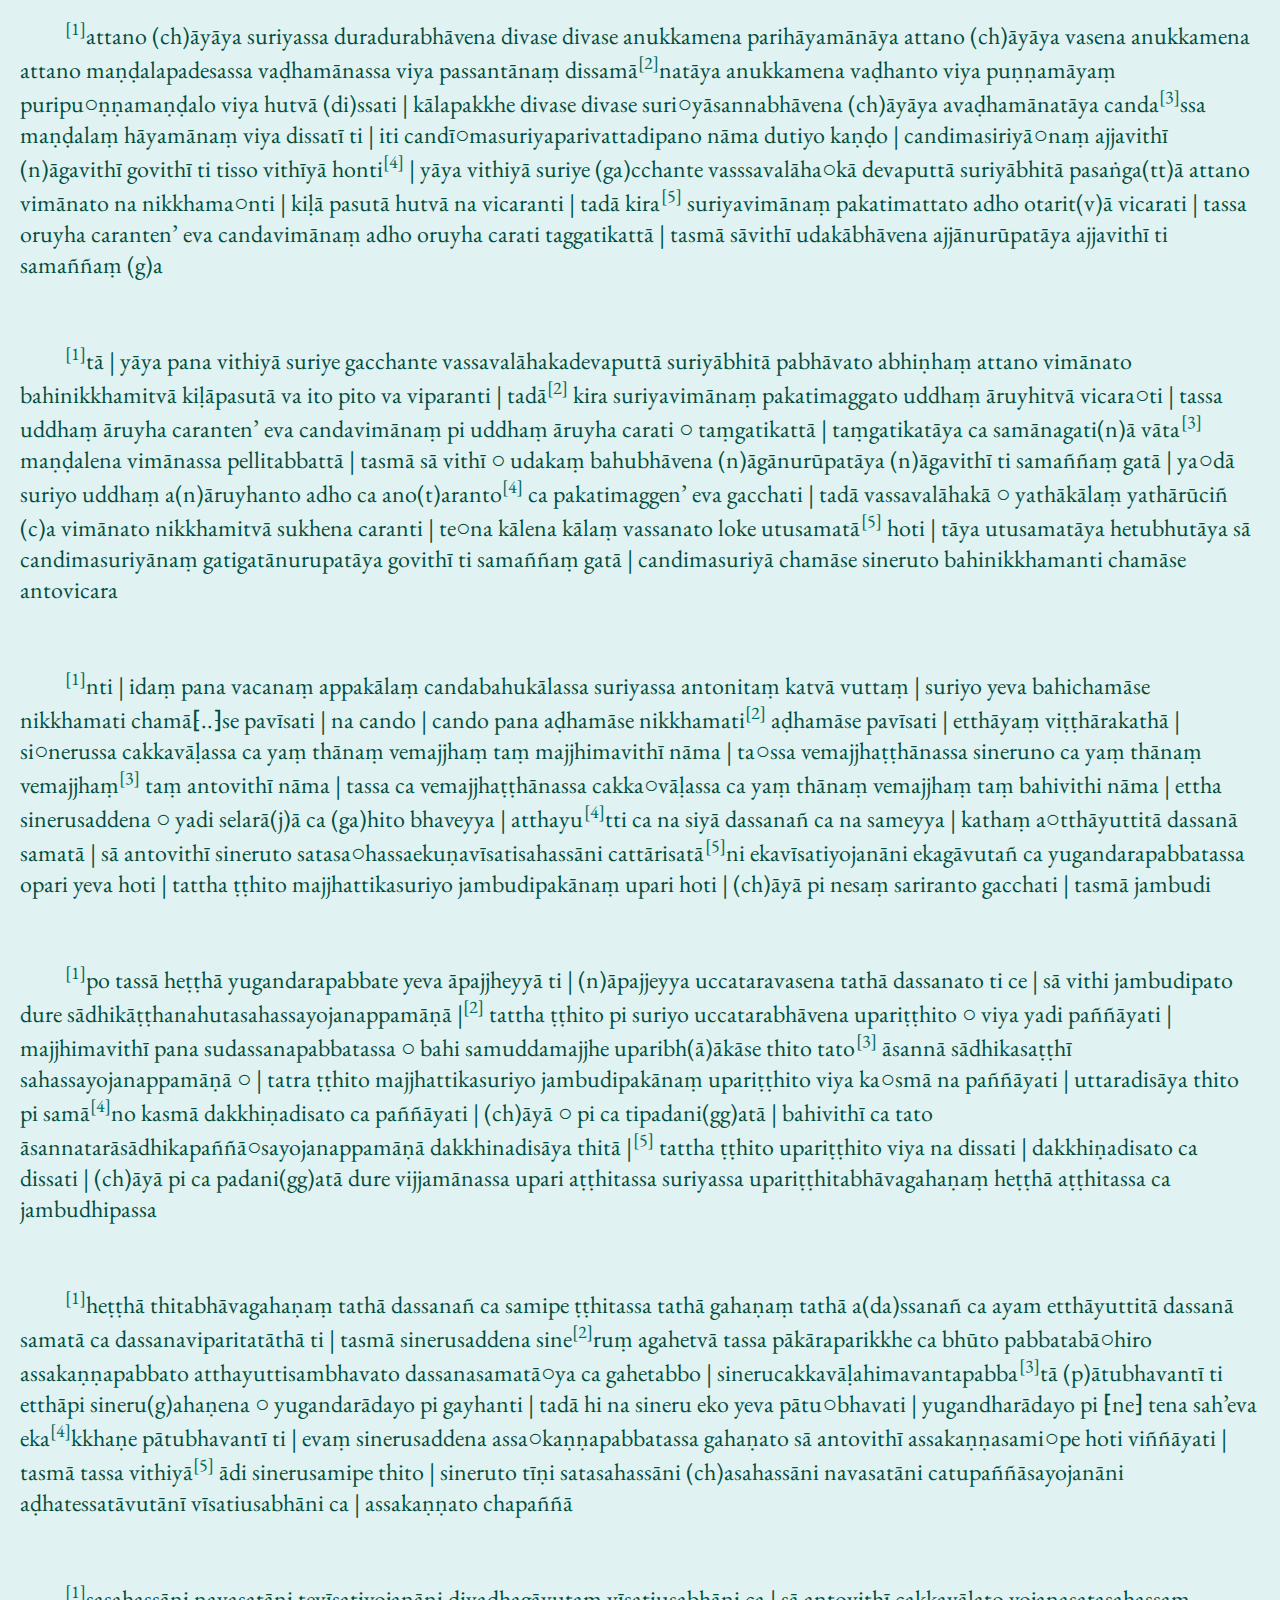
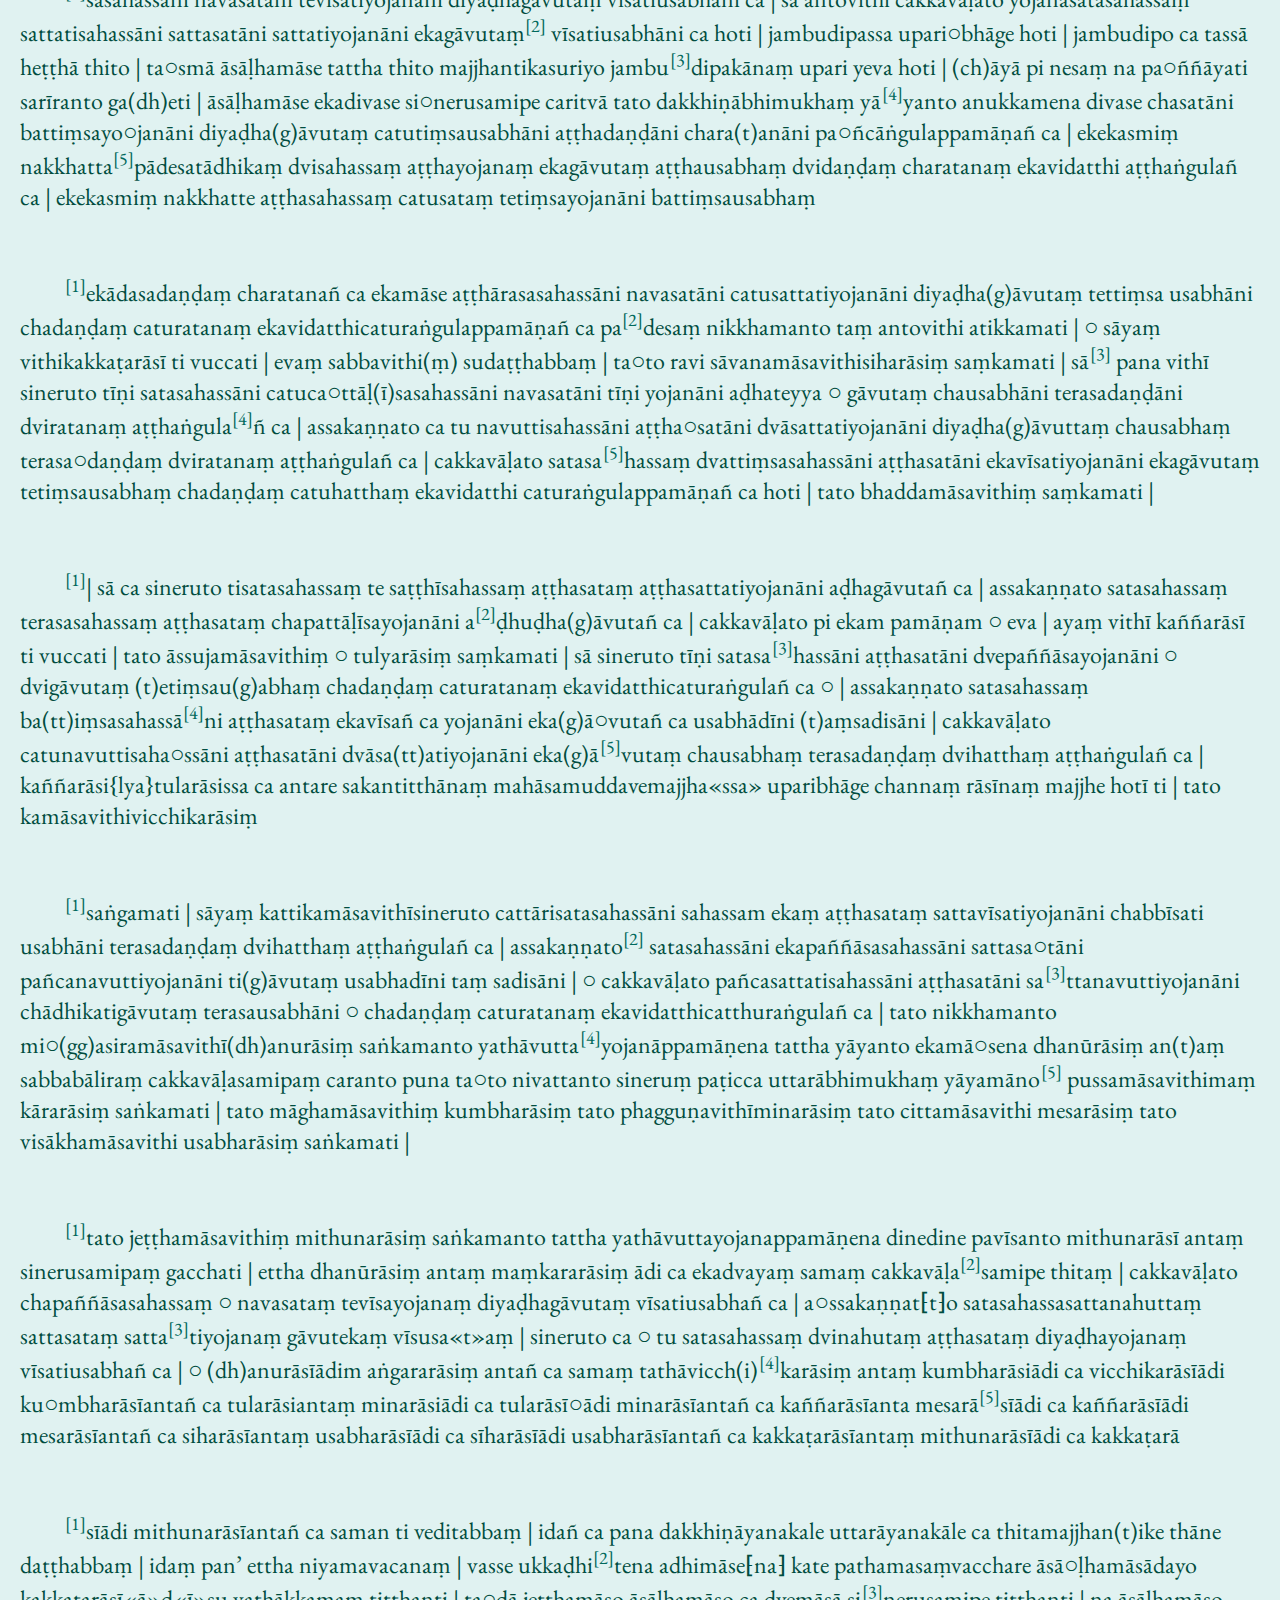
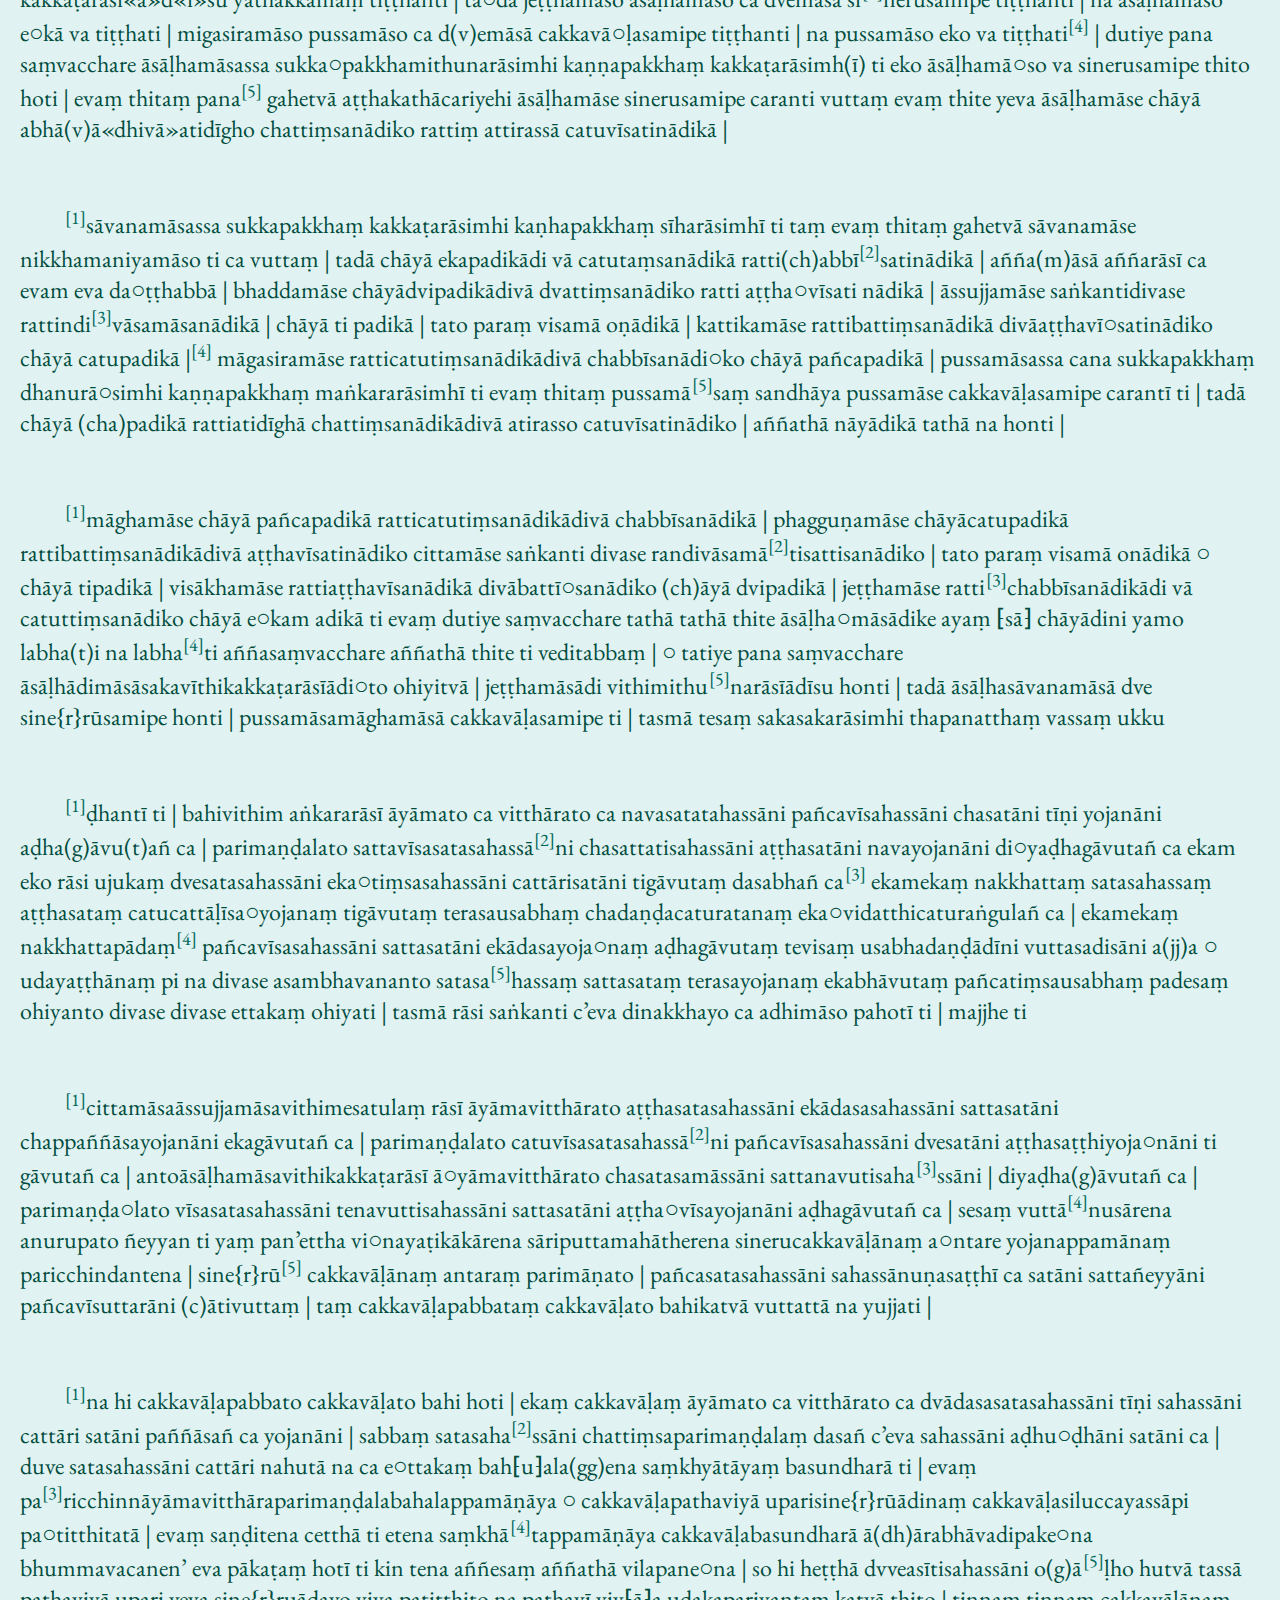
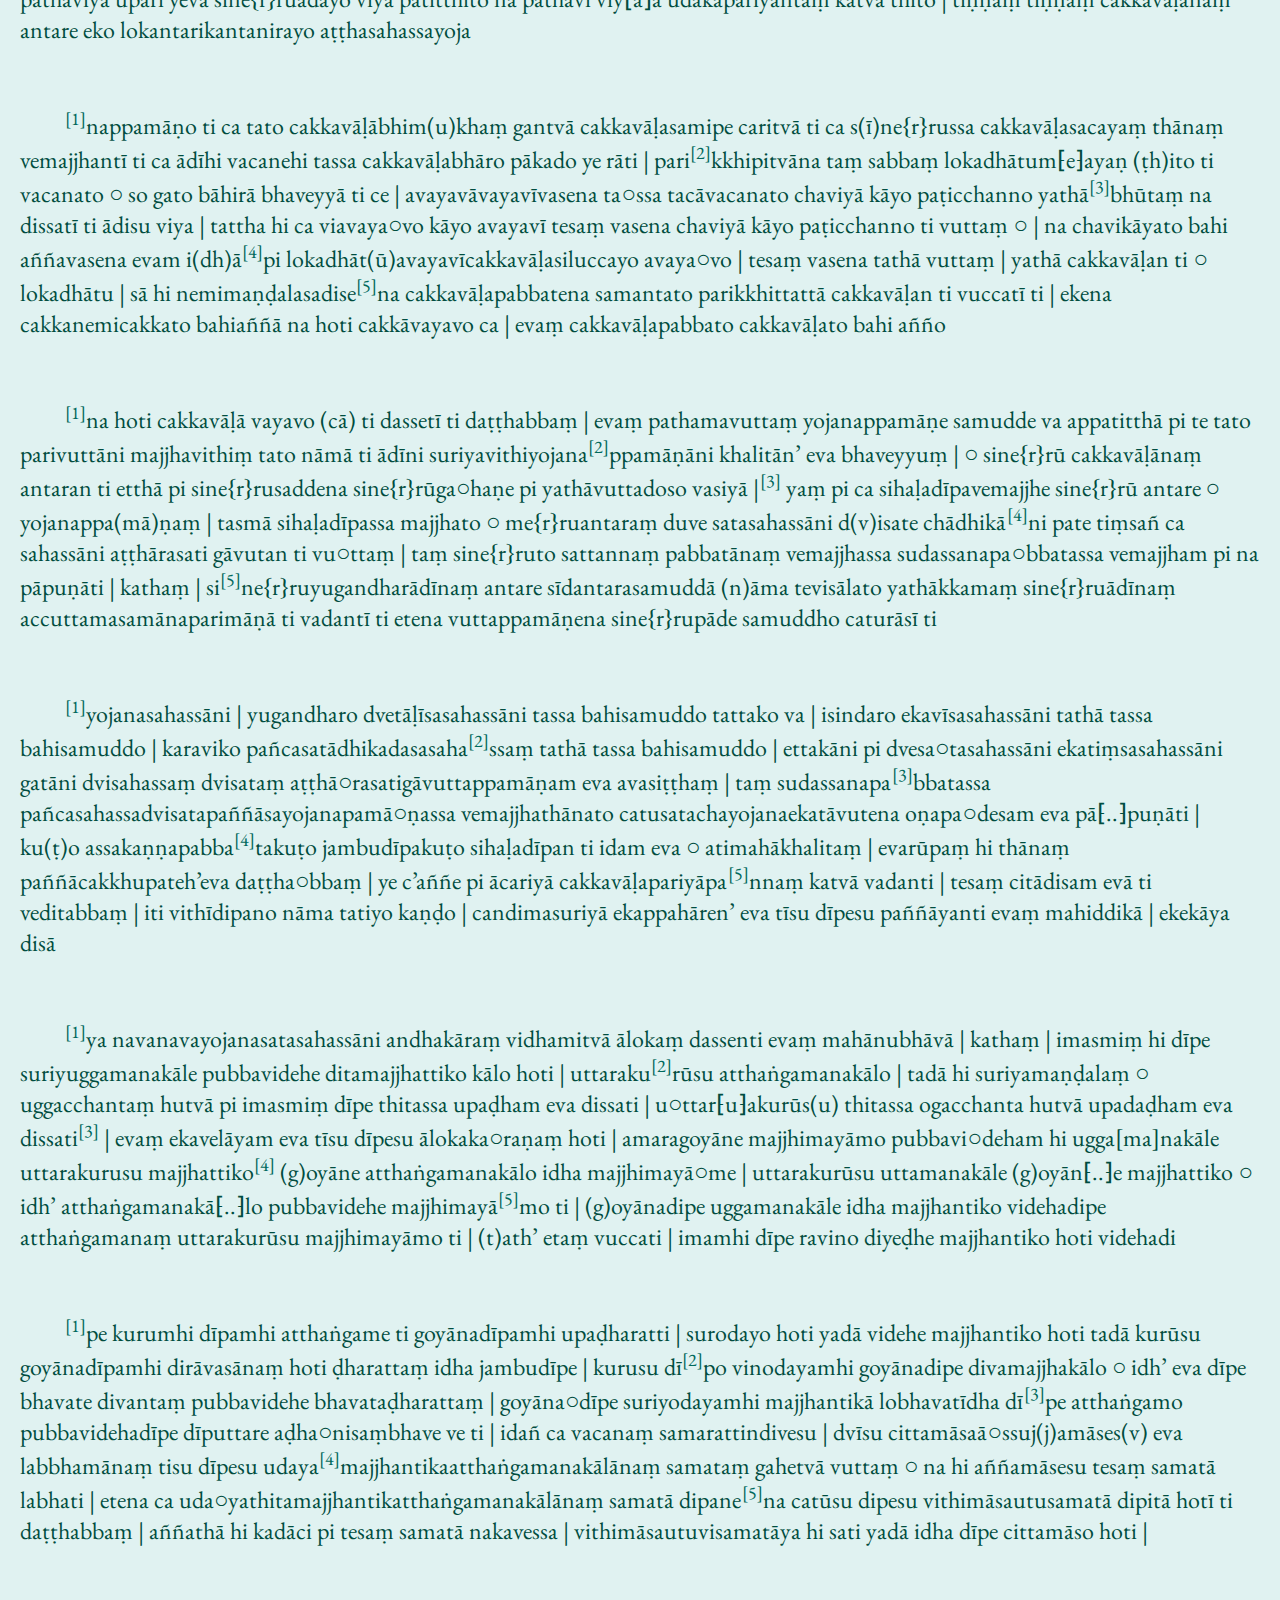
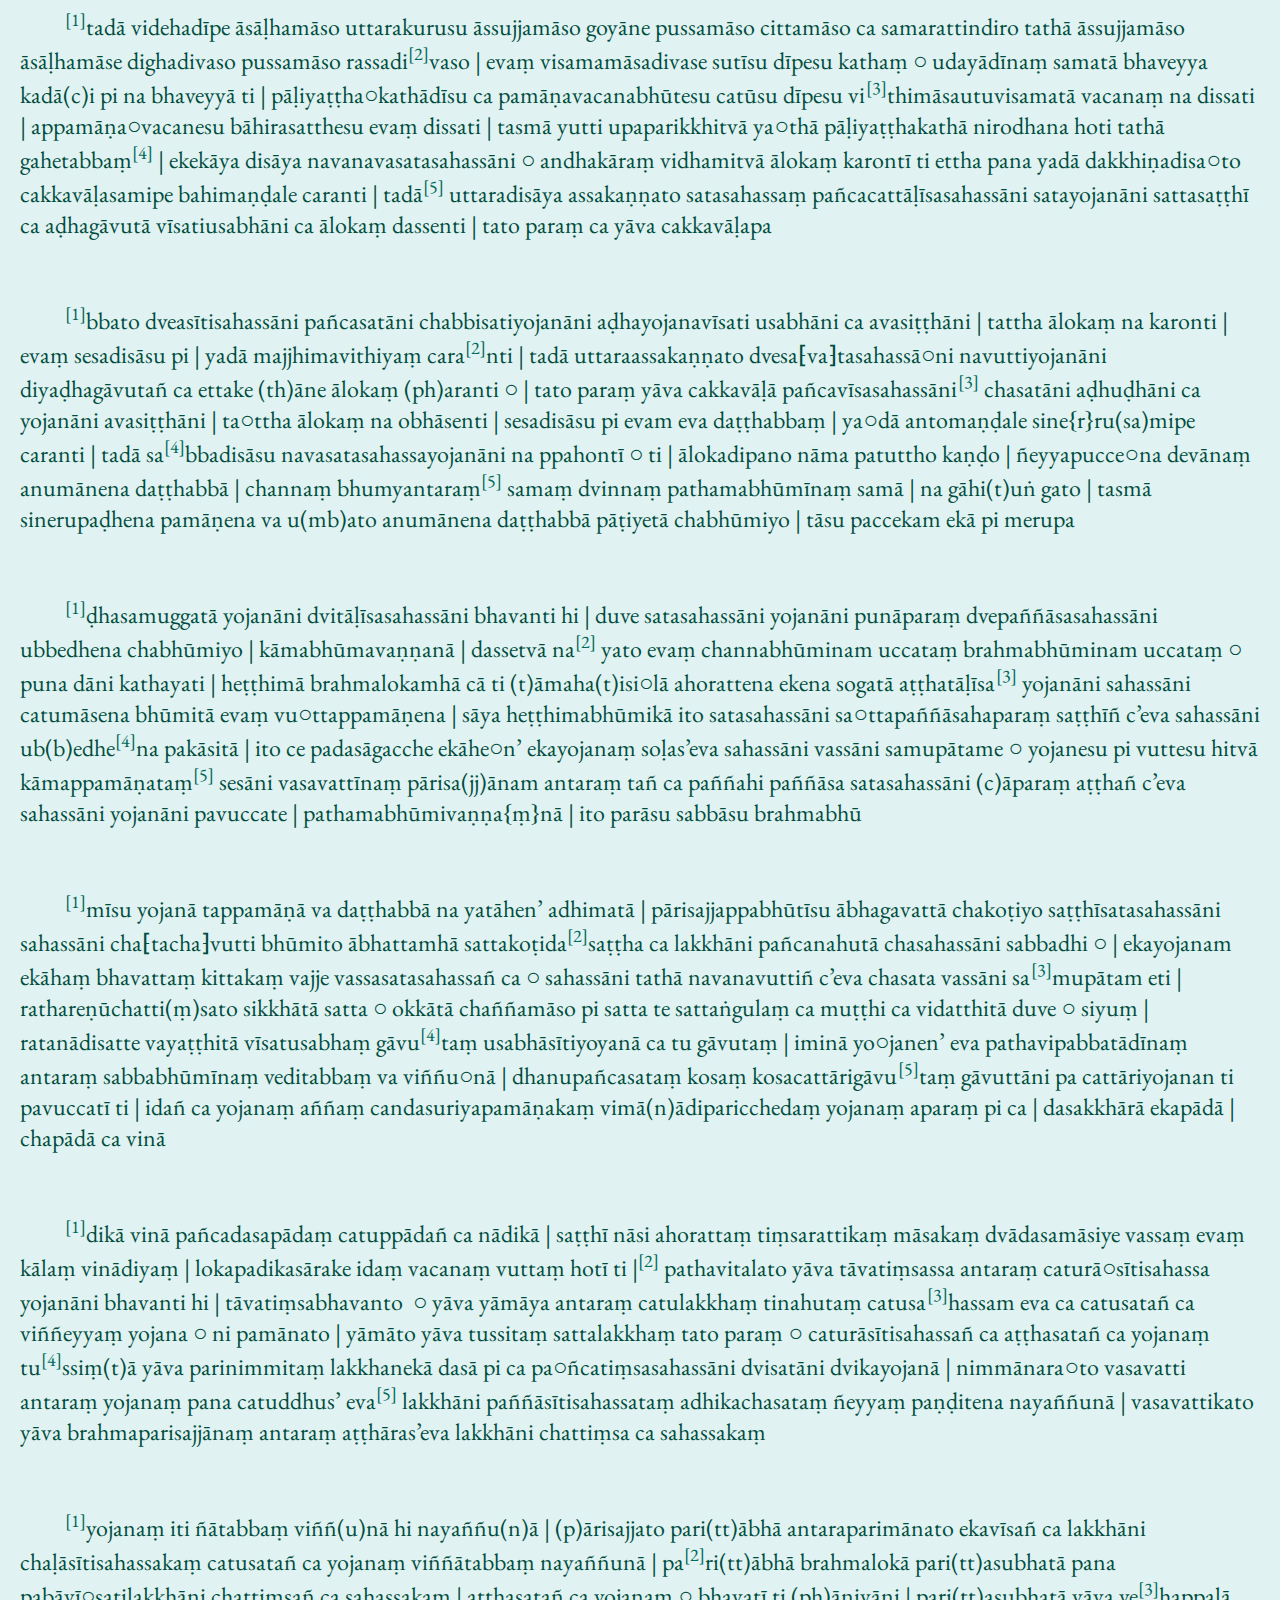
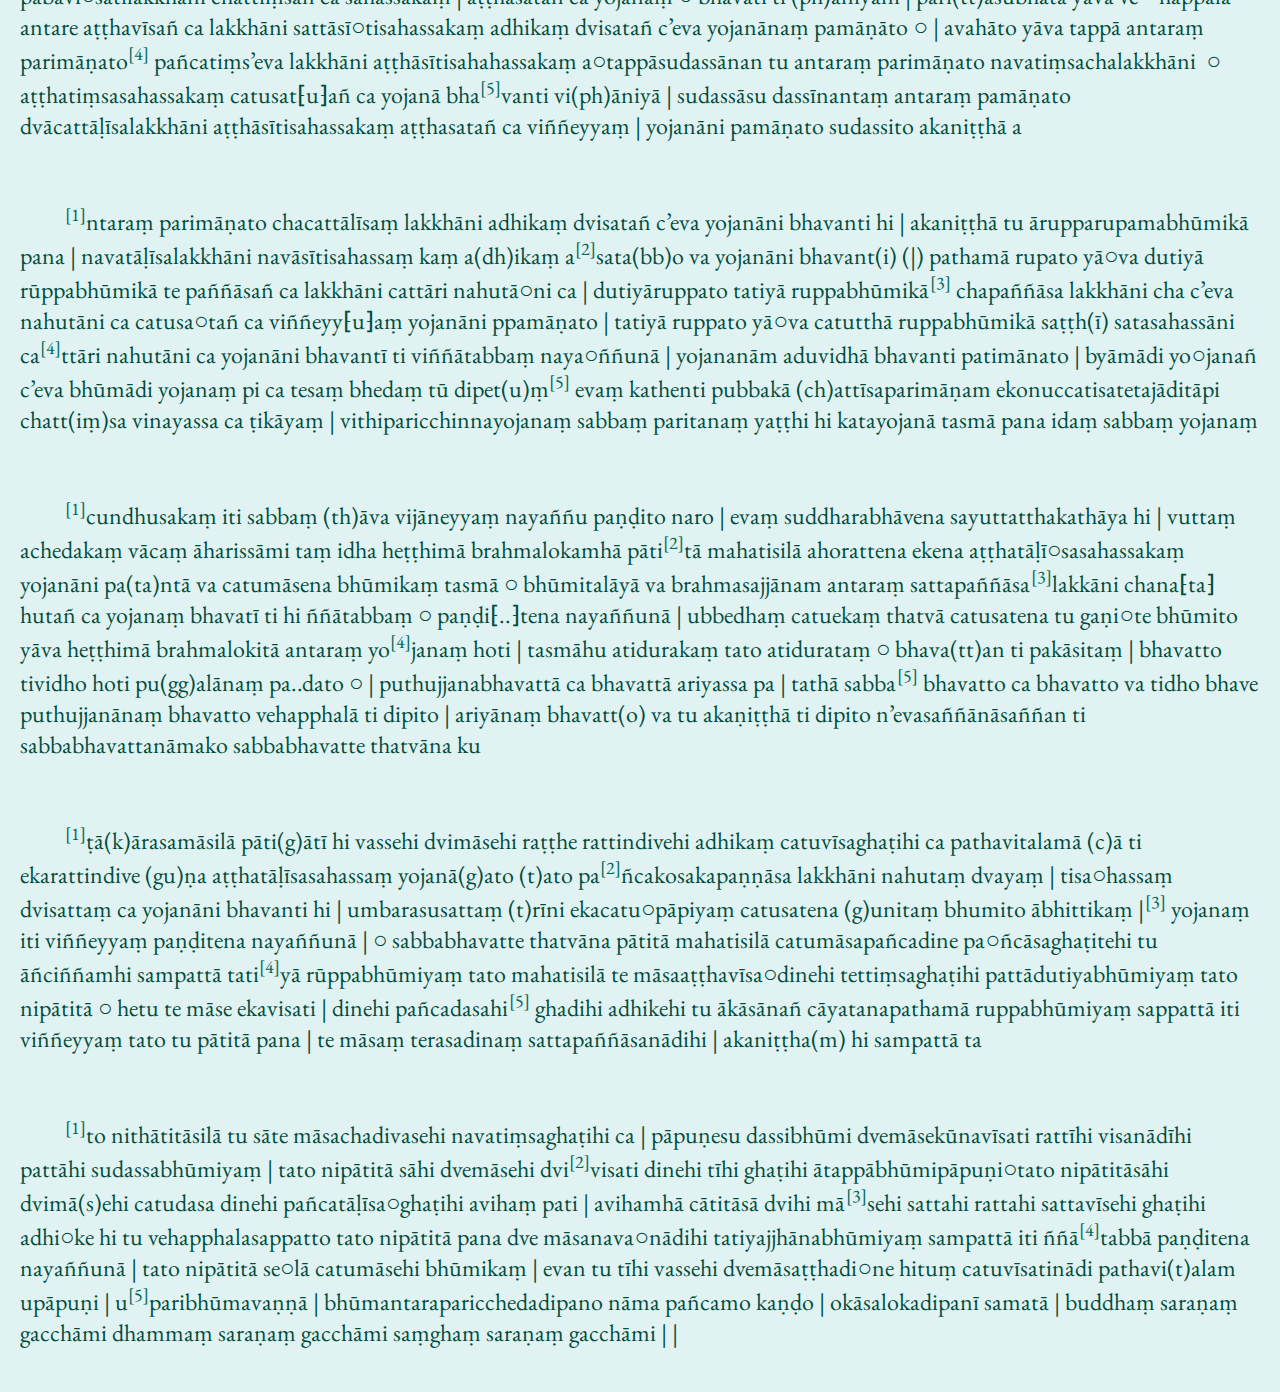
<file: okasalokadipani.html>
<!DOCTYPE html>
<html lang="en">
<head>
    <meta charset="UTF-8">
    <meta name="viewport" content="width=device-width, initial-scale=1.0">
    <title>TEI XML Viewer</title>
    <!-- Link to your custom stylesheet for the EB Garamond font -->
    <link rel="stylesheet" href="fonts/stylesheet.css">
    <style>
        body {
            font-family: 'EB Garamond', serif; /* Now using your custom font */
            background-color: #e0f2f1;
            color: #004d40;
            margin: 0;
            padding: 20px;
        }
        pre {
            white-space: pre-wrap; /* Preserve line breaks */
            font-size: 1.5rem;
        }
        /* Custom styles for TEI elements */
        pre .tei-head {
            font-size: 1.5rem;
            font-variant: small-caps;
        }
        pre .tei-app {
            font-size: 1rem;
            font-style: italic;
        }
        pre .tei-title {
            font-size: 2rem;
            font-weight: bold;
            text-align: center;
            display: block;
            margin-bottom: 20px;
        }
        pre sup { /* Style for line number in superscript */
            font-size: 0.75em; /* Smaller font size for superscript */
            color: #00695c; /* Slightly different color for emphasis */
        }
    </style>
</head>
<body>
    <pre id="xml-content"></pre>

    <script>
        fetch('texts-xml/okasalokadipani.xml') // Update the file path here
            .then(response => response.text())
            .then(data => {
                // Parse the XML content
                let parser = new DOMParser();
                let xmlDoc = parser.parseFromString(data, "text/xml");

                // Function to recursively extract text content from XML nodes
                function extractText(node) {
                    let text = '';

                    if (node.nodeType === Node.TEXT_NODE) {
                        text += node.textContent;
                    } else if (node.nodeName === 'head') {
                        text += '<span class="tei-head">' + node.textContent + '</span>';
                    } else if (node.nodeName === 'app') {
                        text += '<span class="tei-app">' + node.textContent + '</span>';
                    } else if (node.nodeName === 'title') {
                        text += '<span class="tei-title">' + node.textContent + '</span>';
                    } else if (node.nodeName === 'lb') {
                        // Check if the lb element has an 'n' attribute for the line number
                        let lineNumber = node.getAttribute('n');
                        if (lineNumber) {
                            text += '<sup>[' + lineNumber + ']</sup>'; // Insert line number in superscript
                        }
                    } else {
                        for (let childNode of node.childNodes) {
                            text += extractText(childNode);
                        }
                    }

                    return text;
                }

                // Extract text content from the entire XML document
                let textContent = extractText(xmlDoc);

                // Set the extracted text content to the pre element
                let xmlContentElement = document.getElementById('xml-content');
                xmlContentElement.innerHTML = textContent.trim();
                xmlContentElement.style.fontFamily = "'EB Garamond', serif";
            })
            .catch(error => {
                console.error('Error fetching XML file:', error);
            });
    </script>
</body>
</html>
</file>
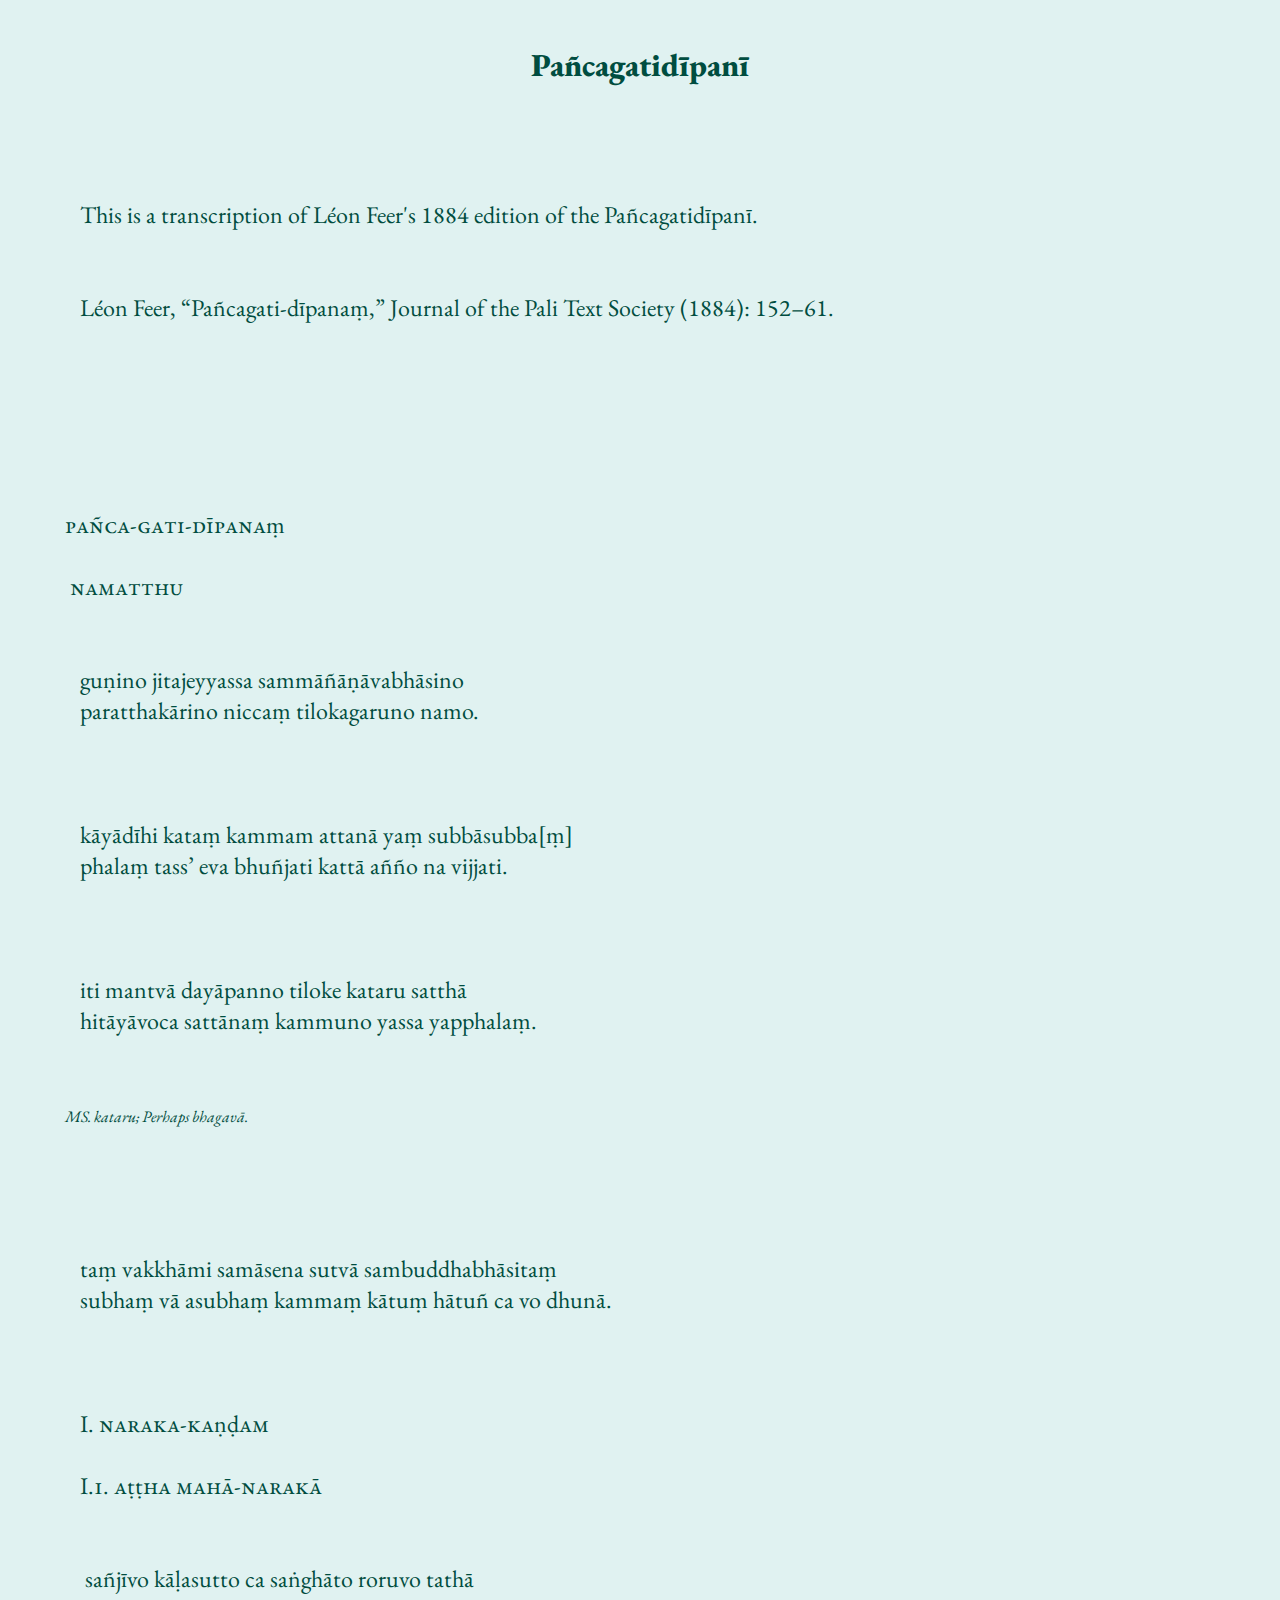
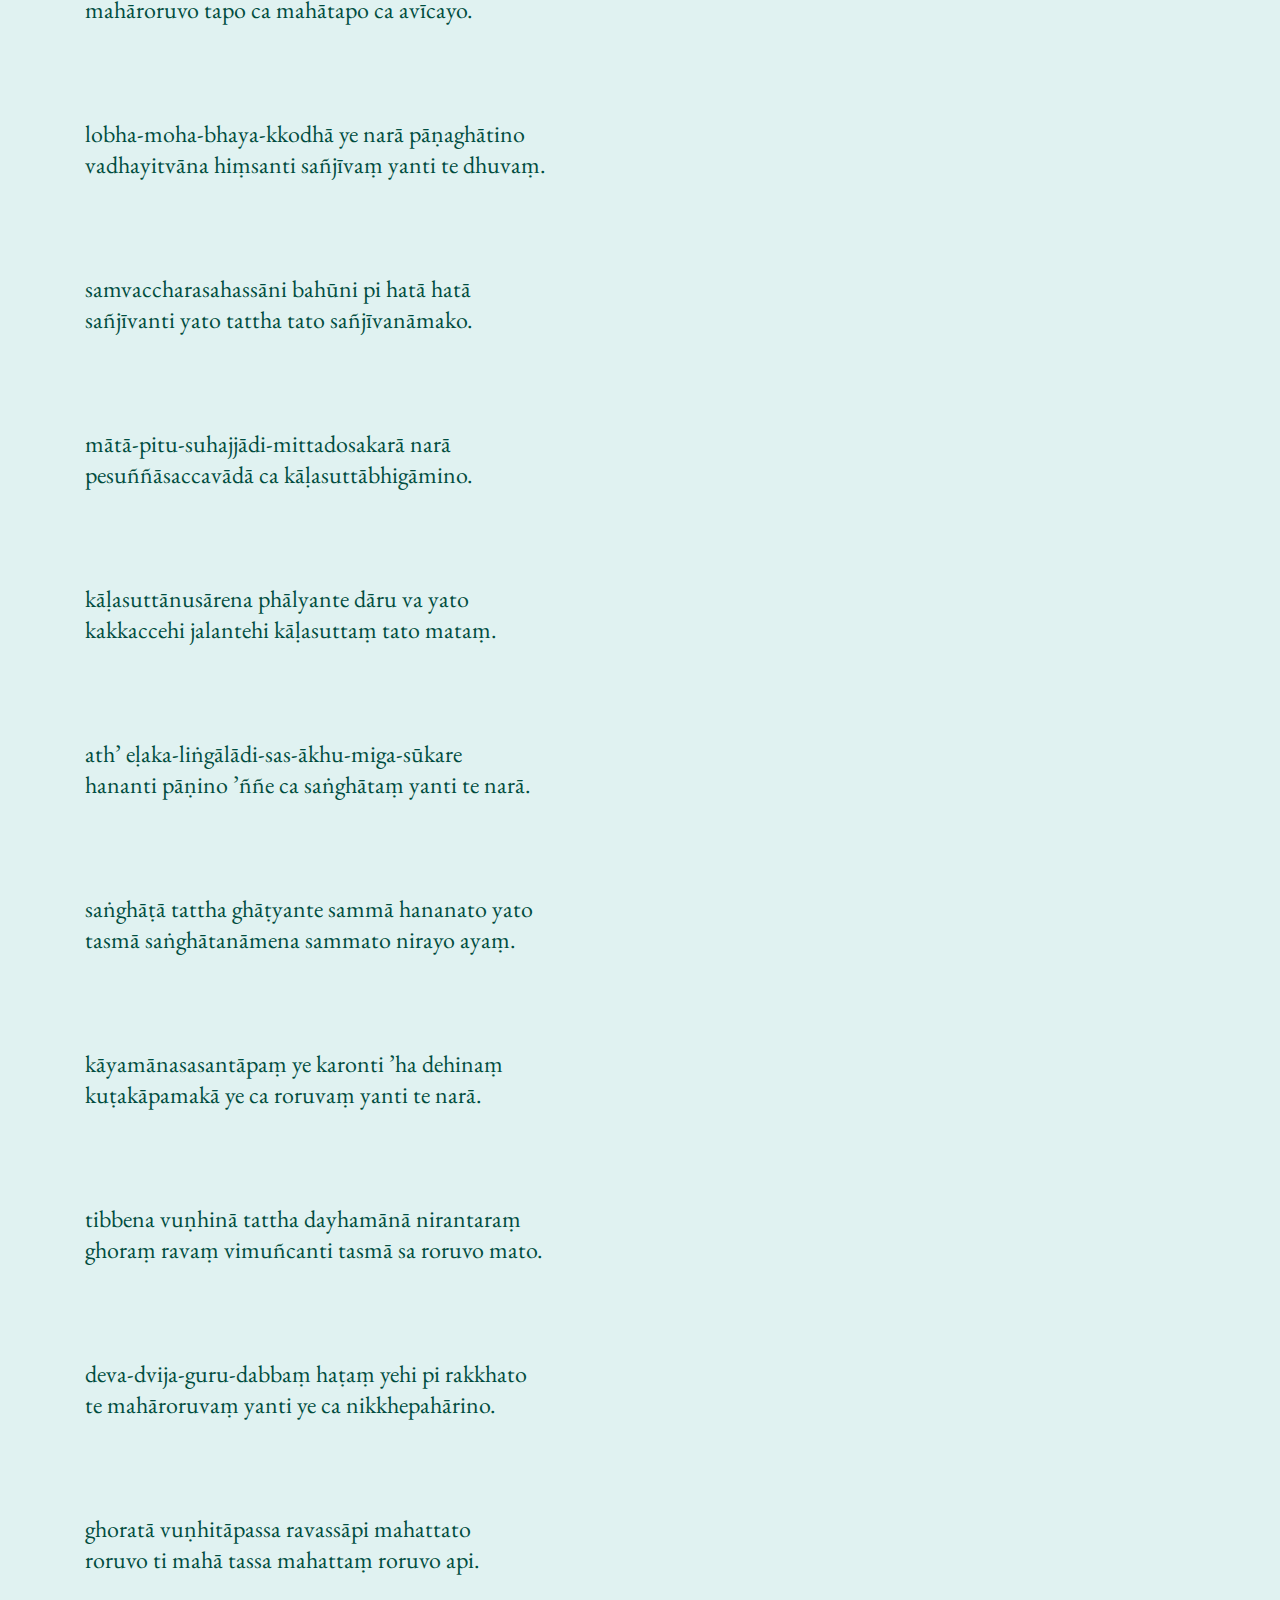
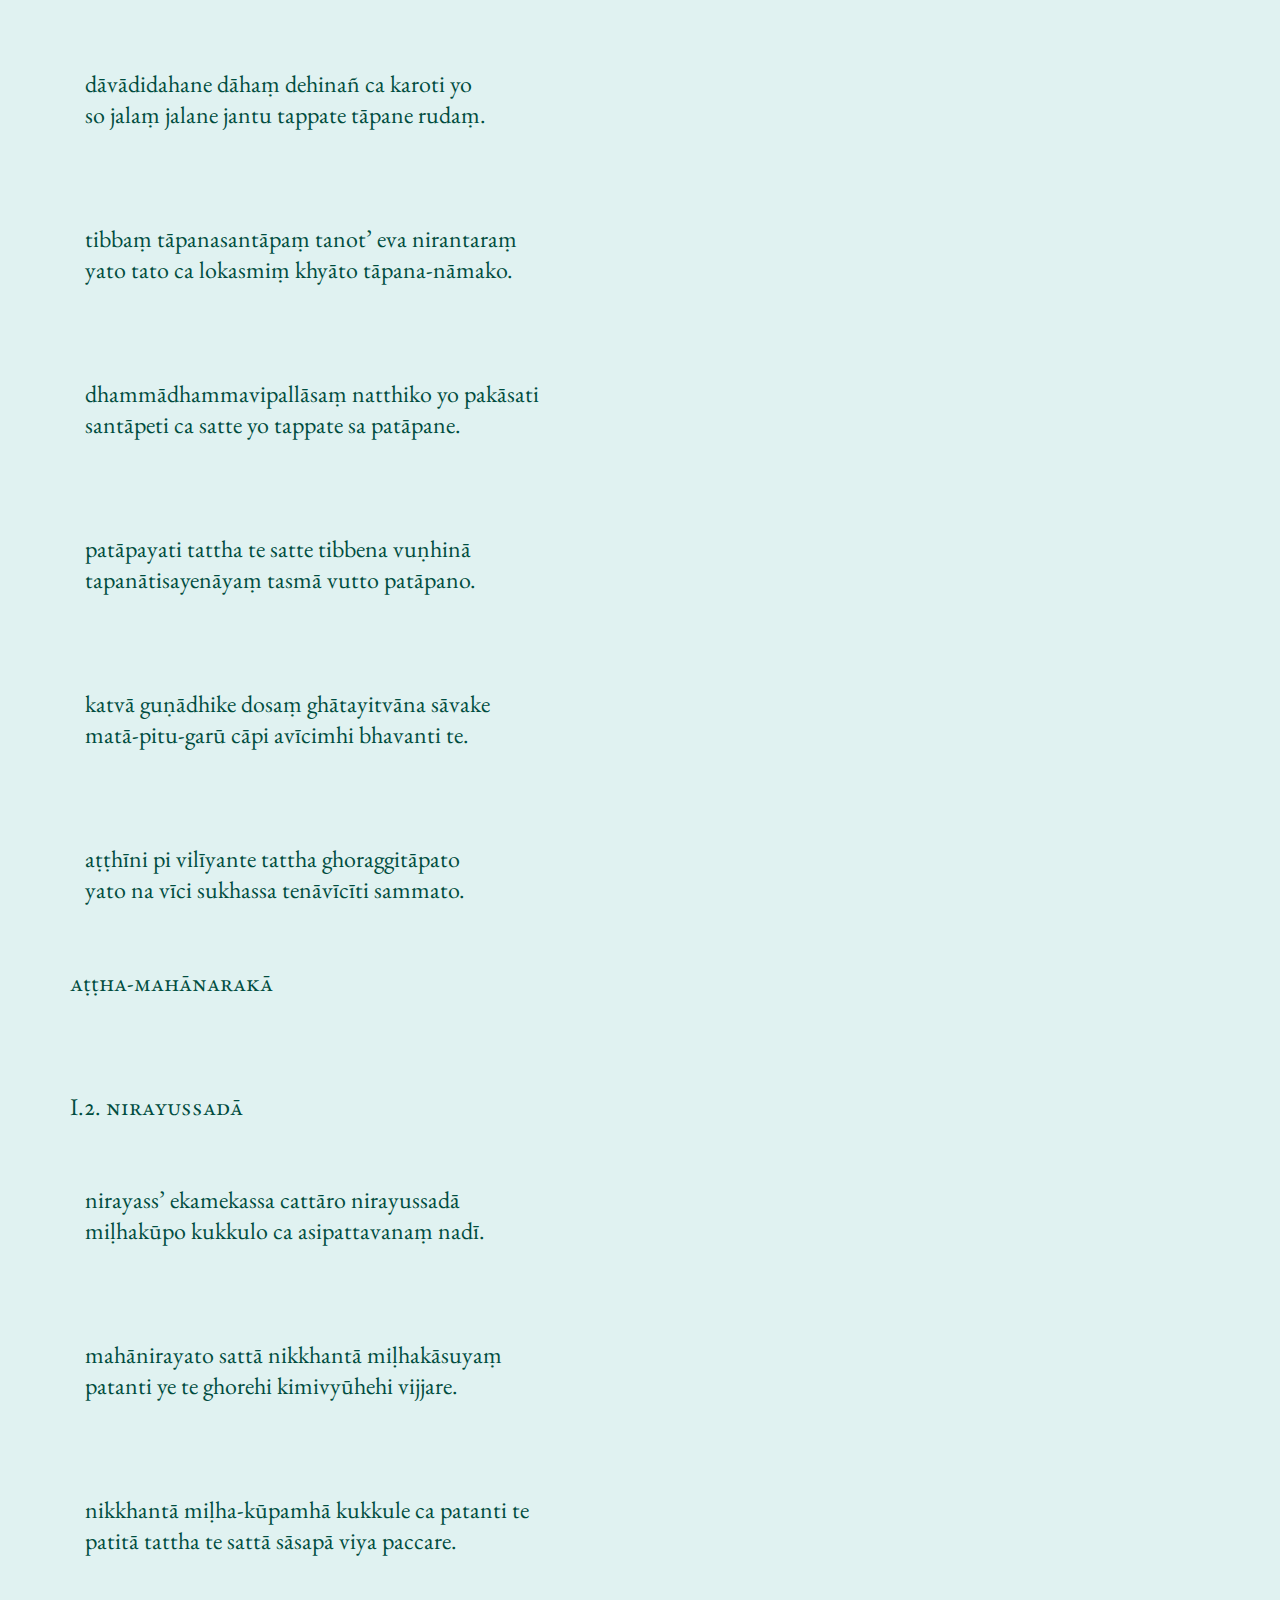
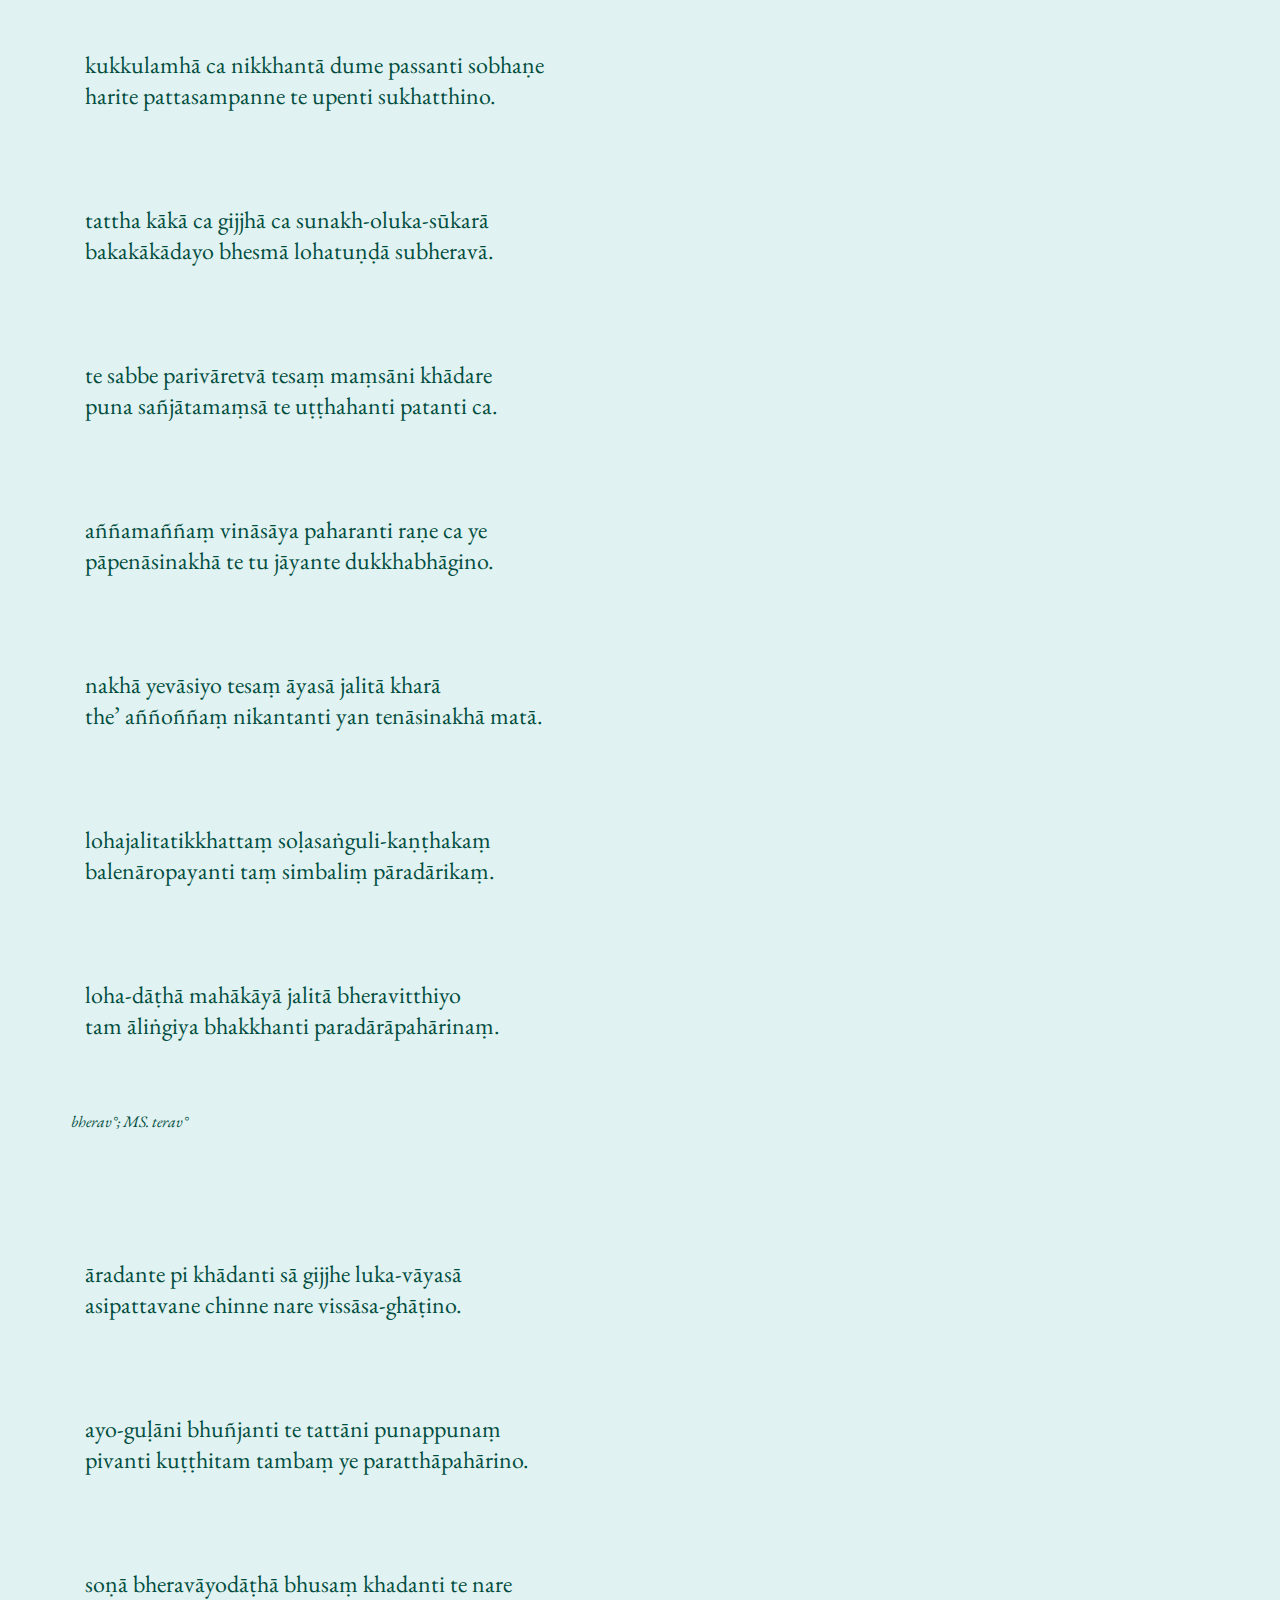
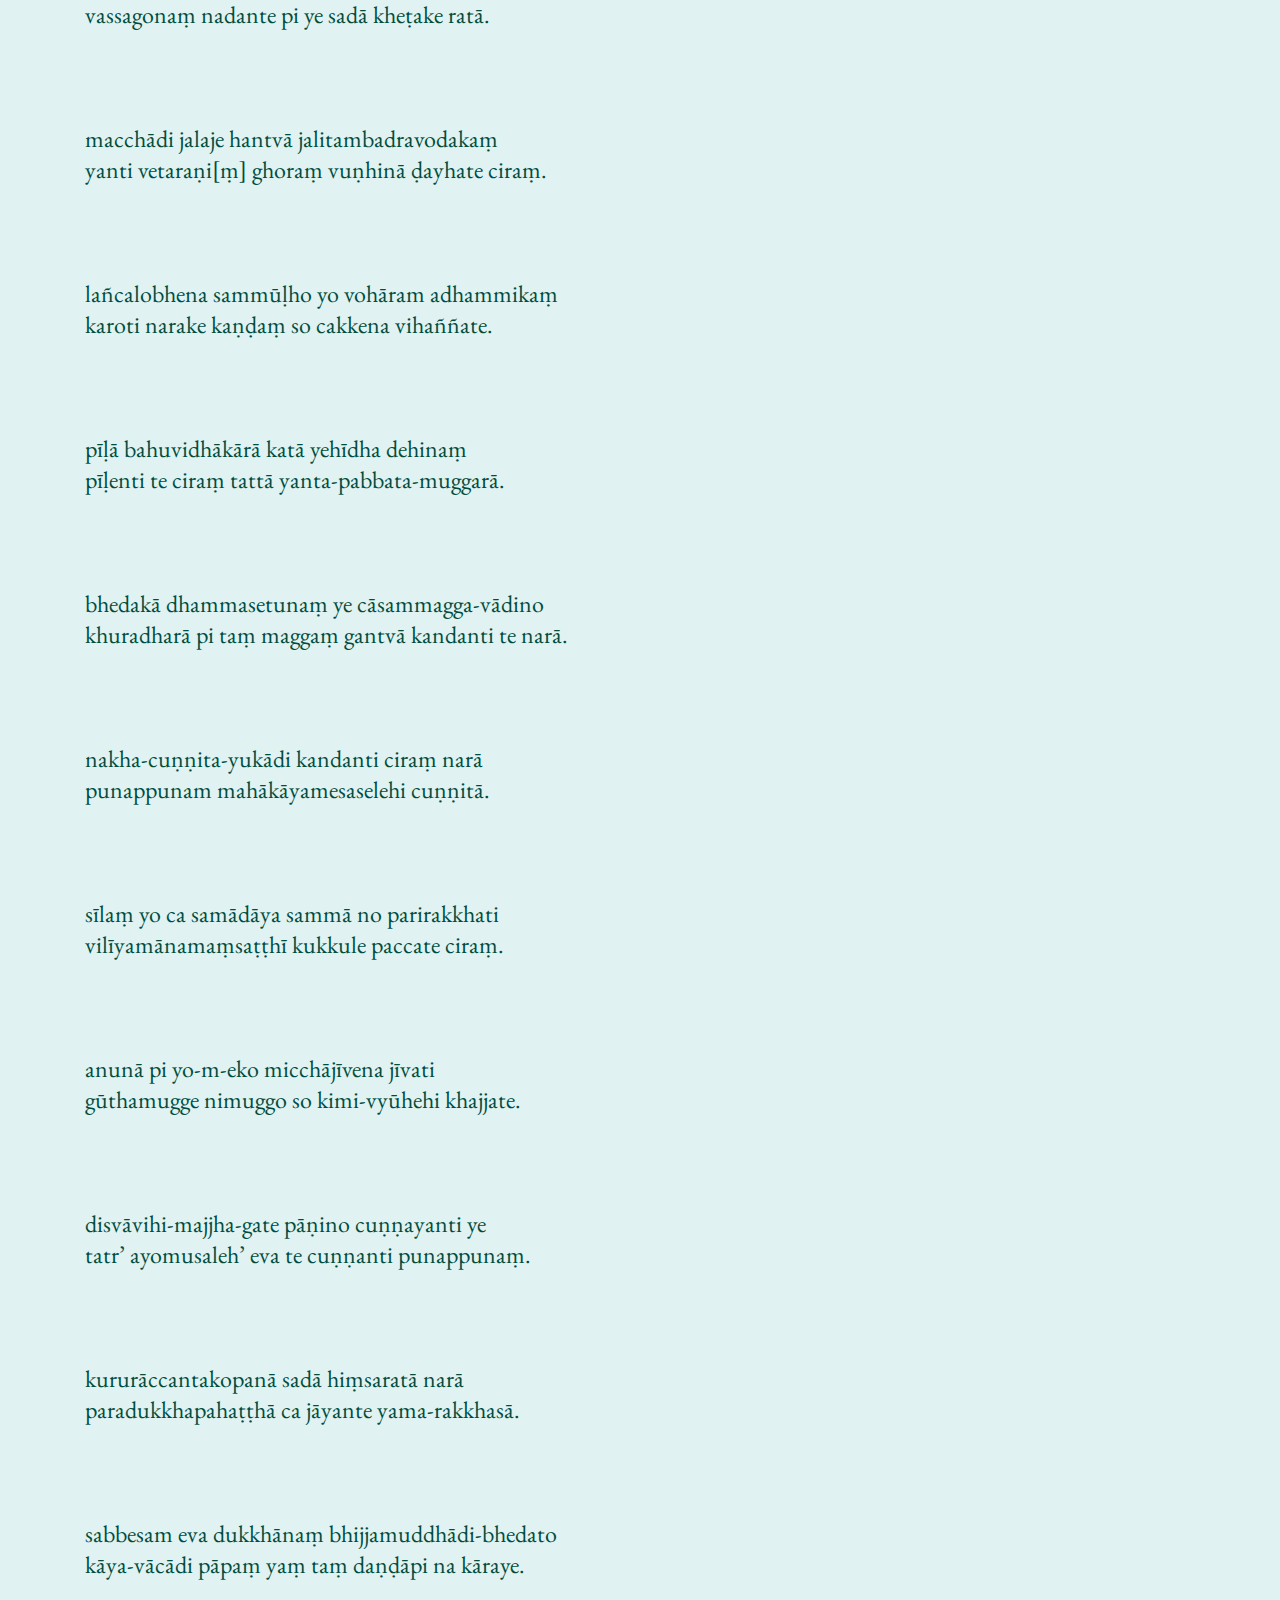
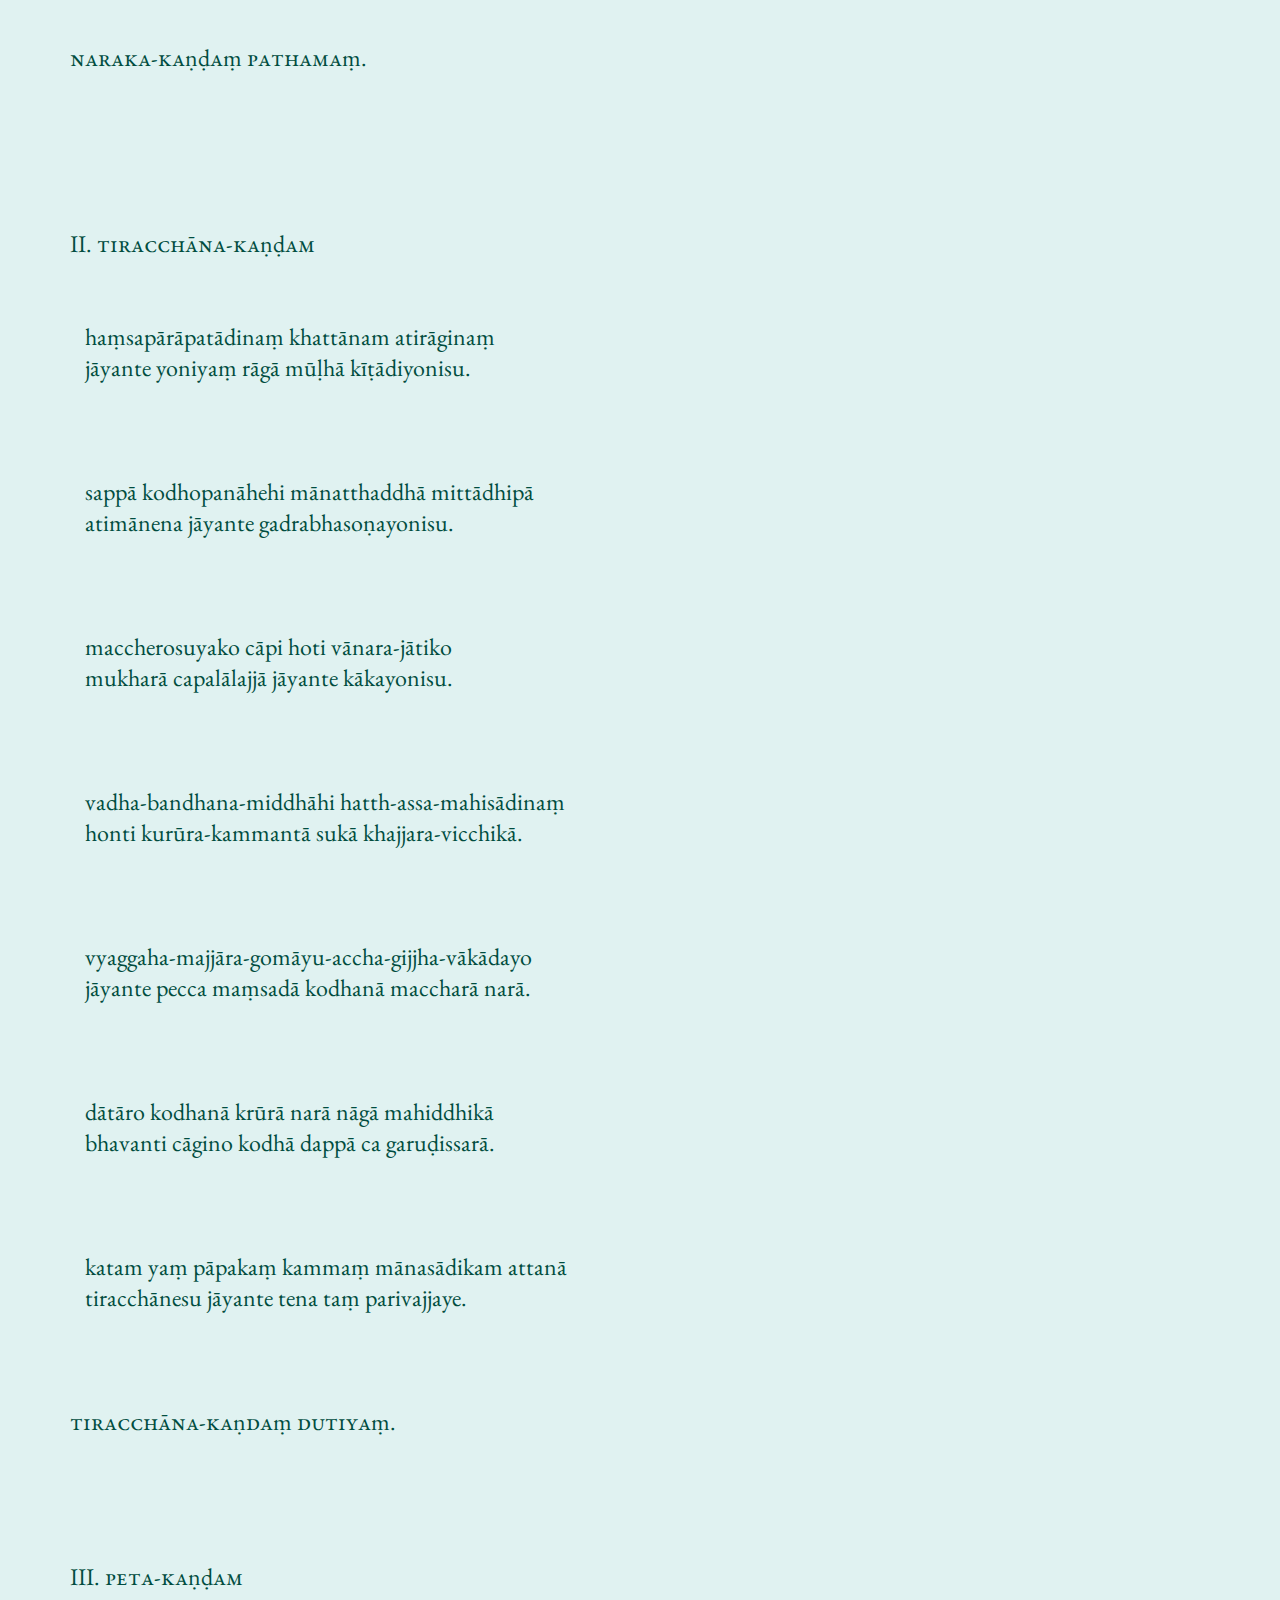
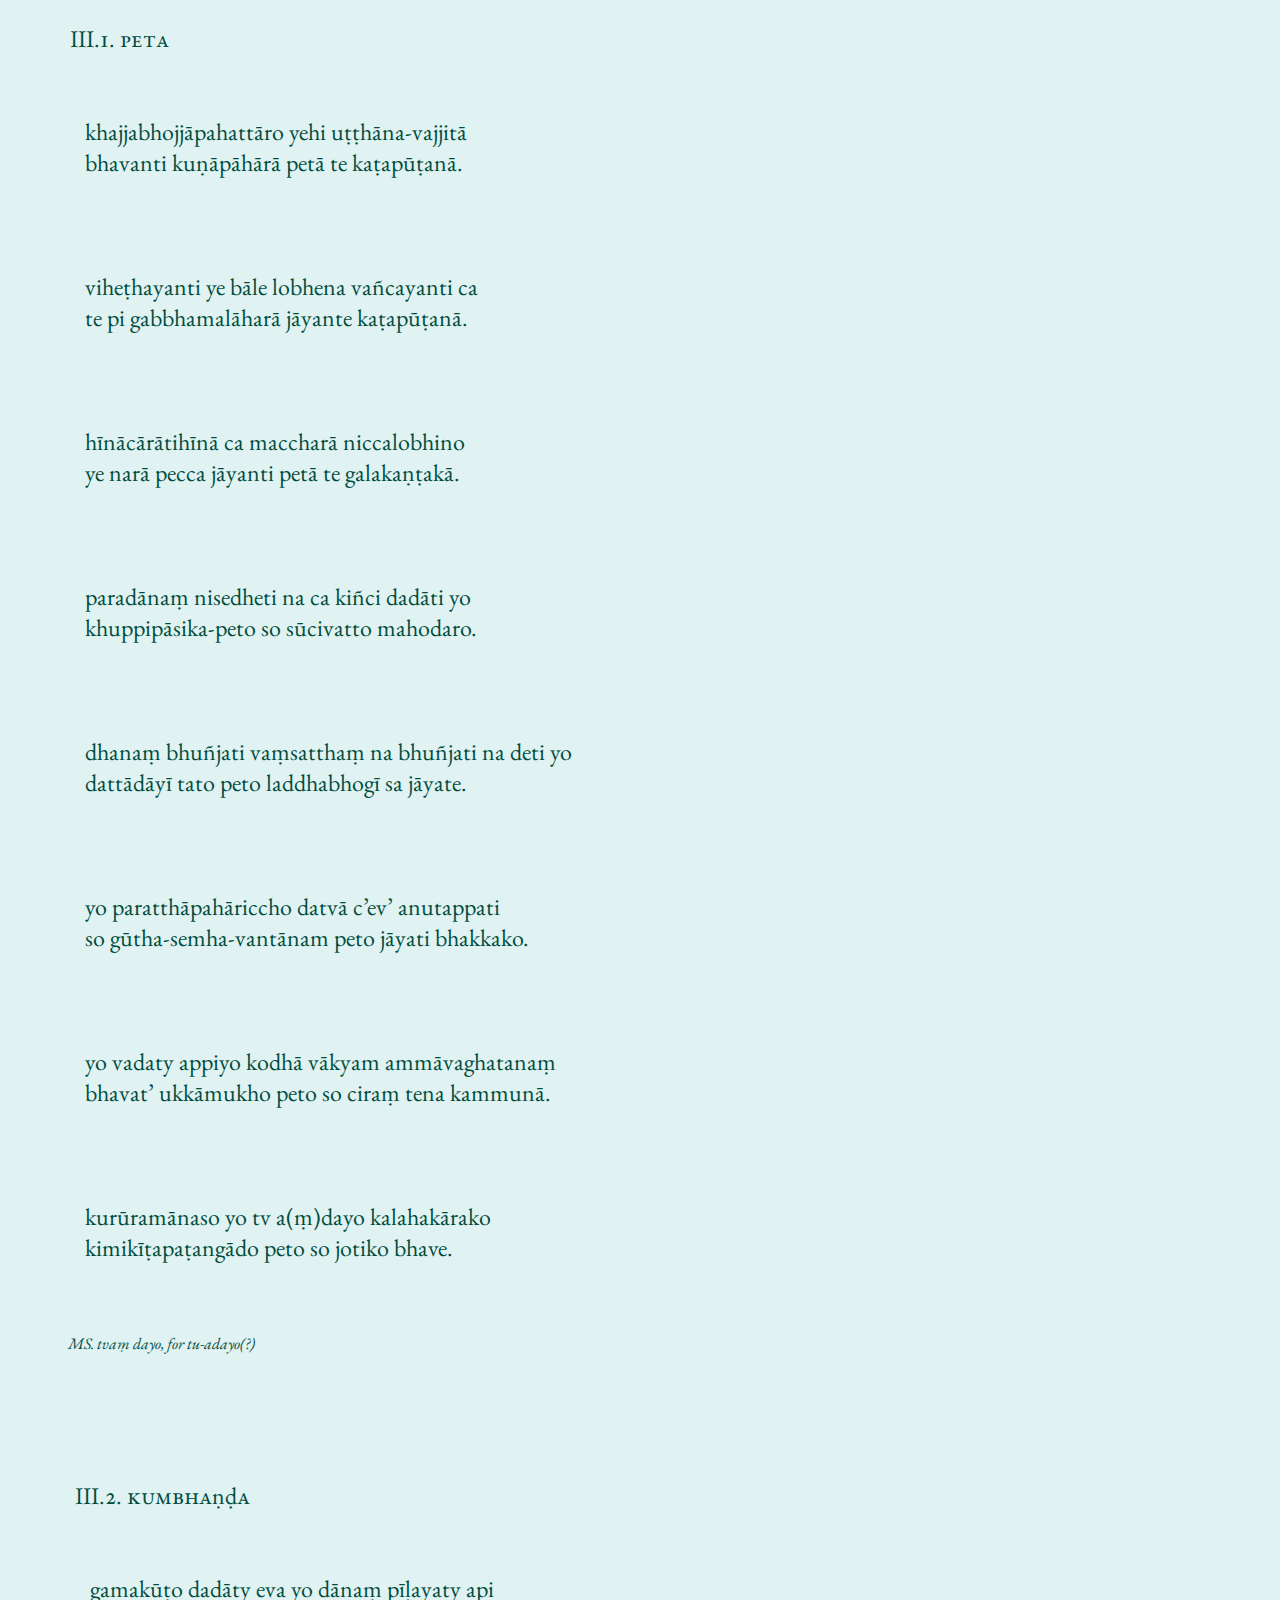
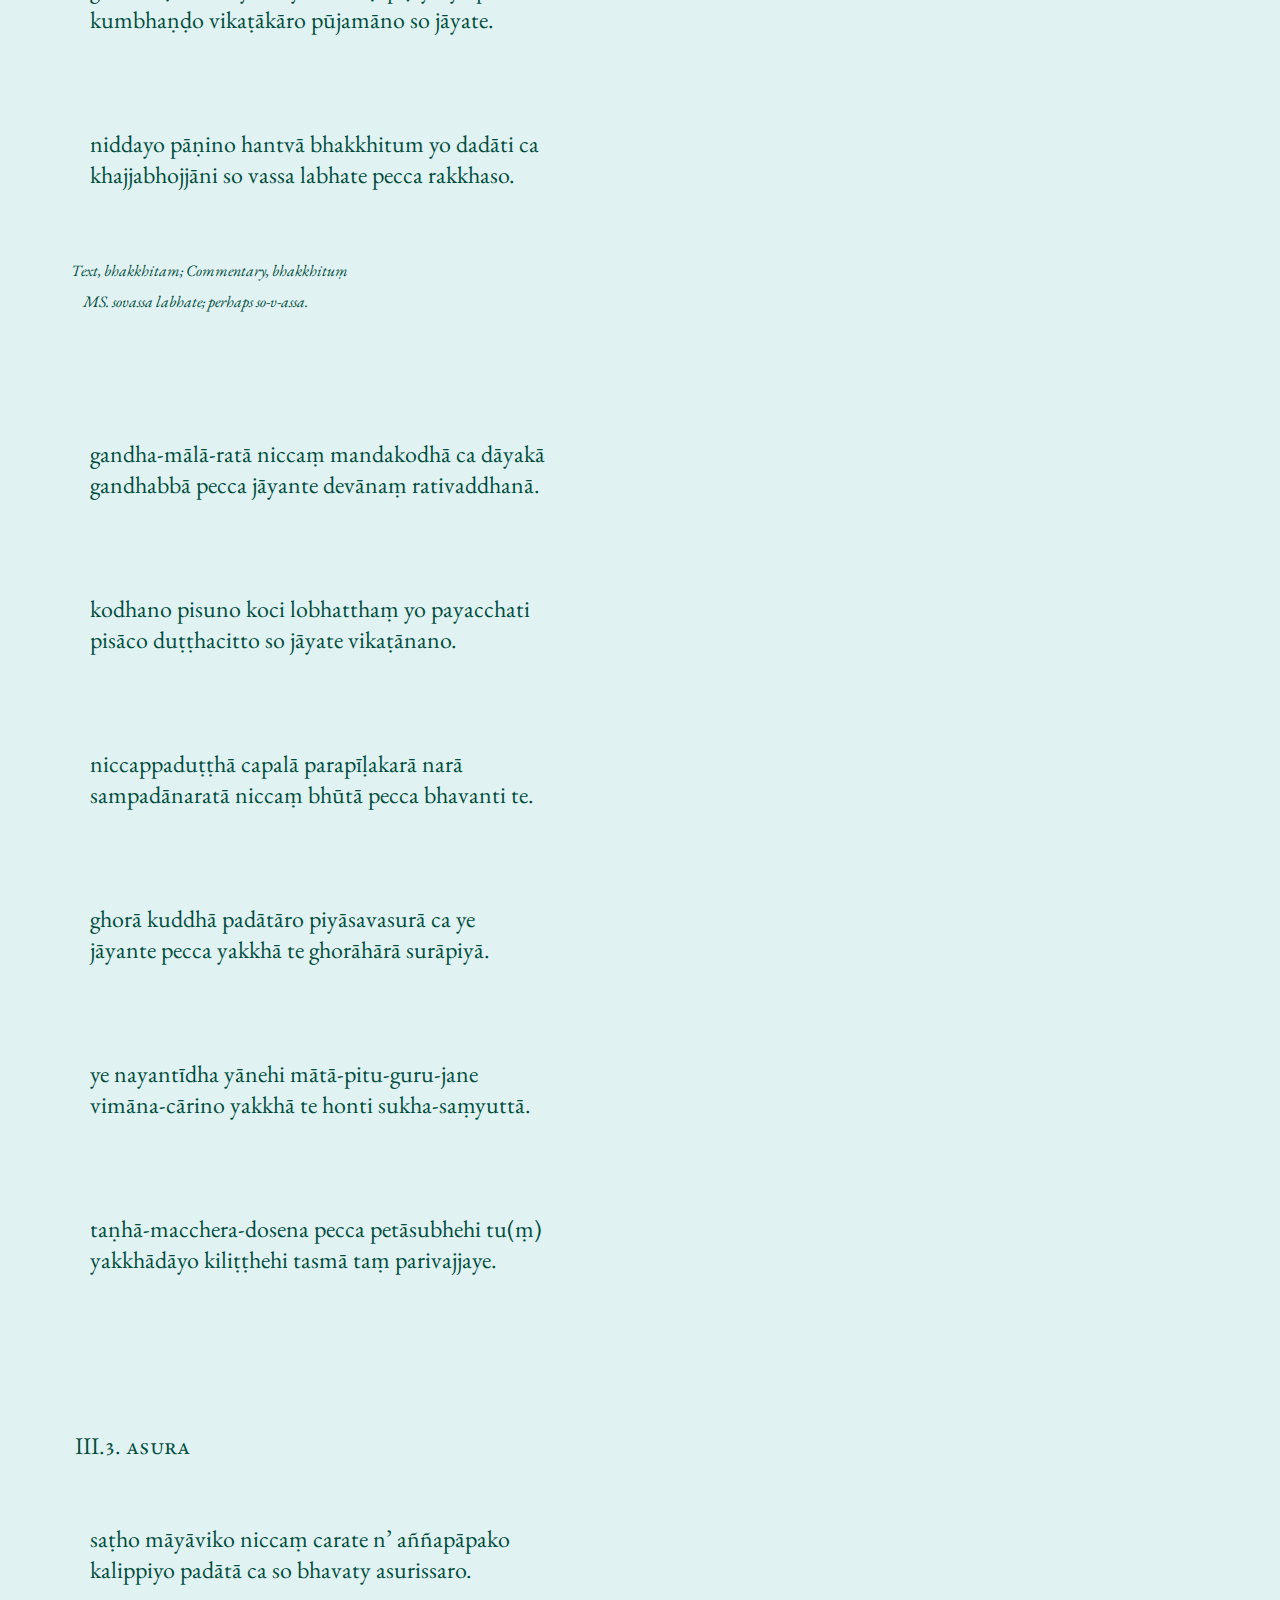
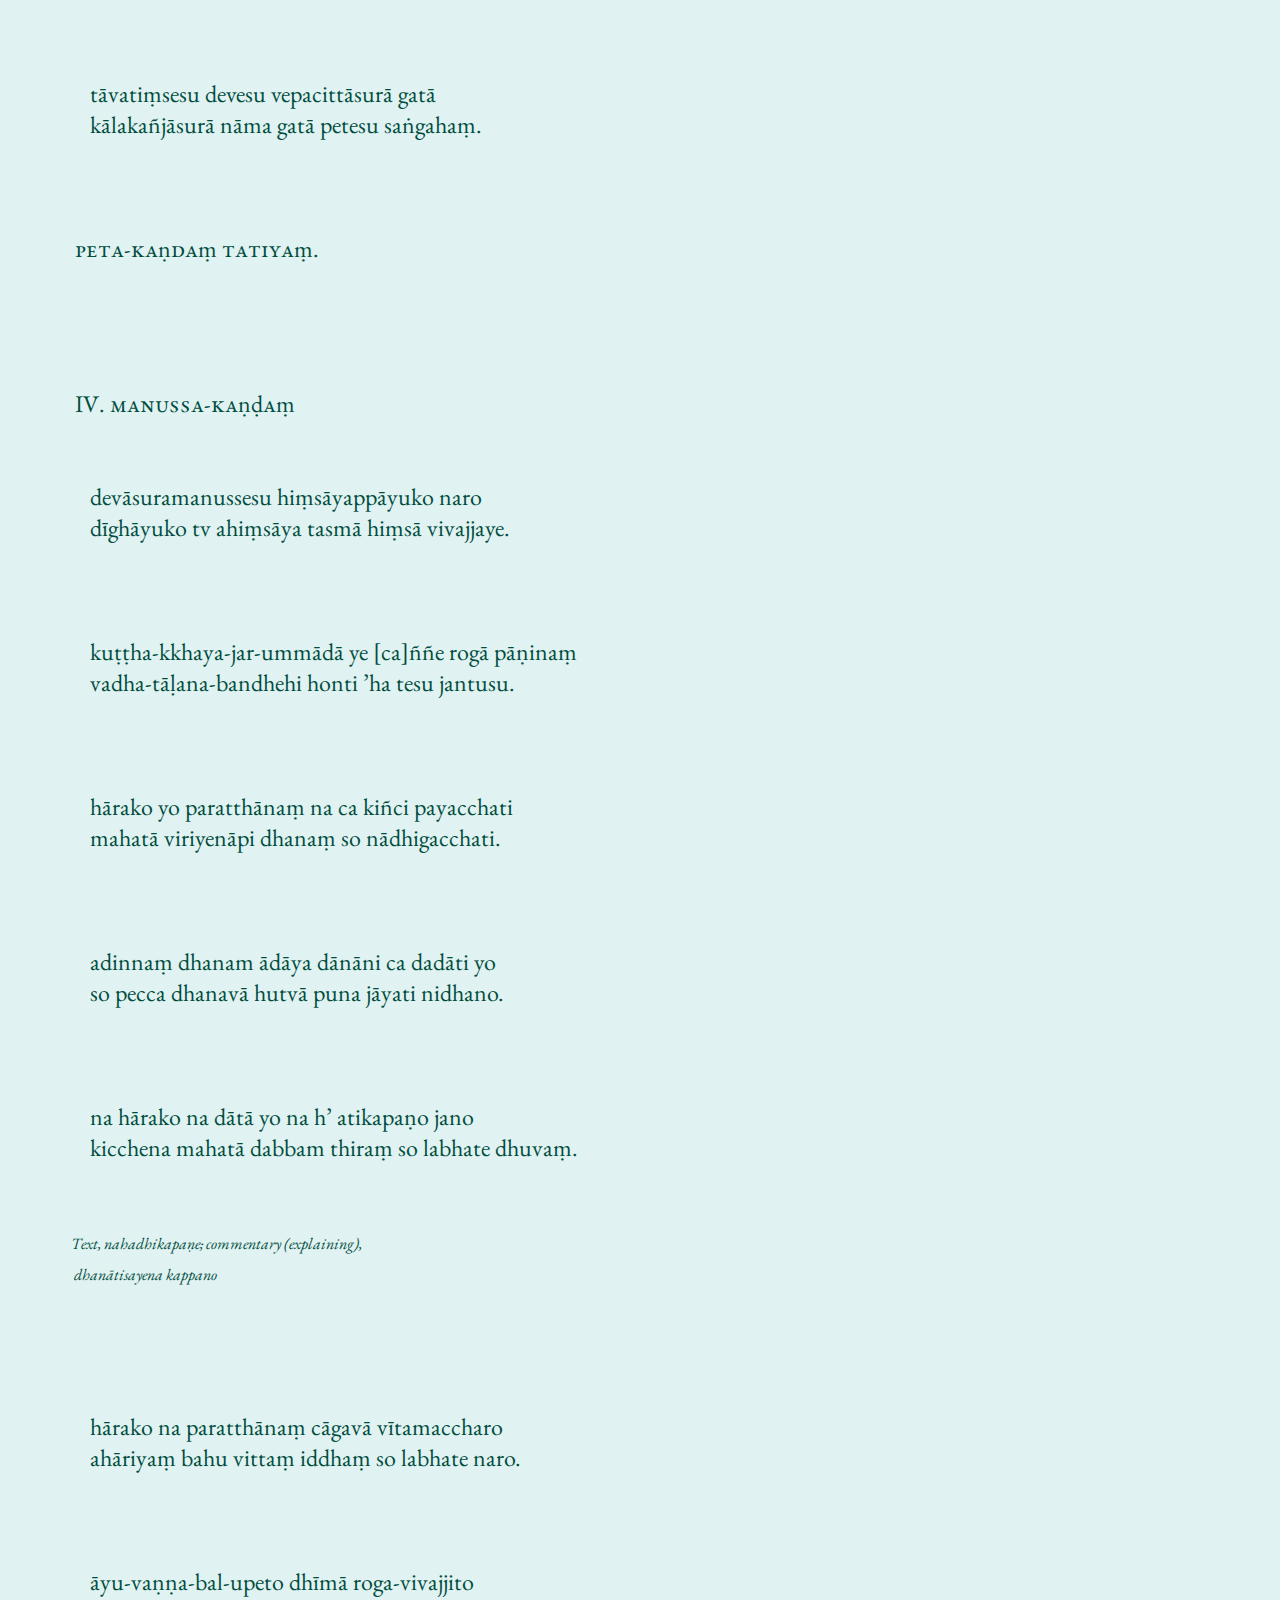
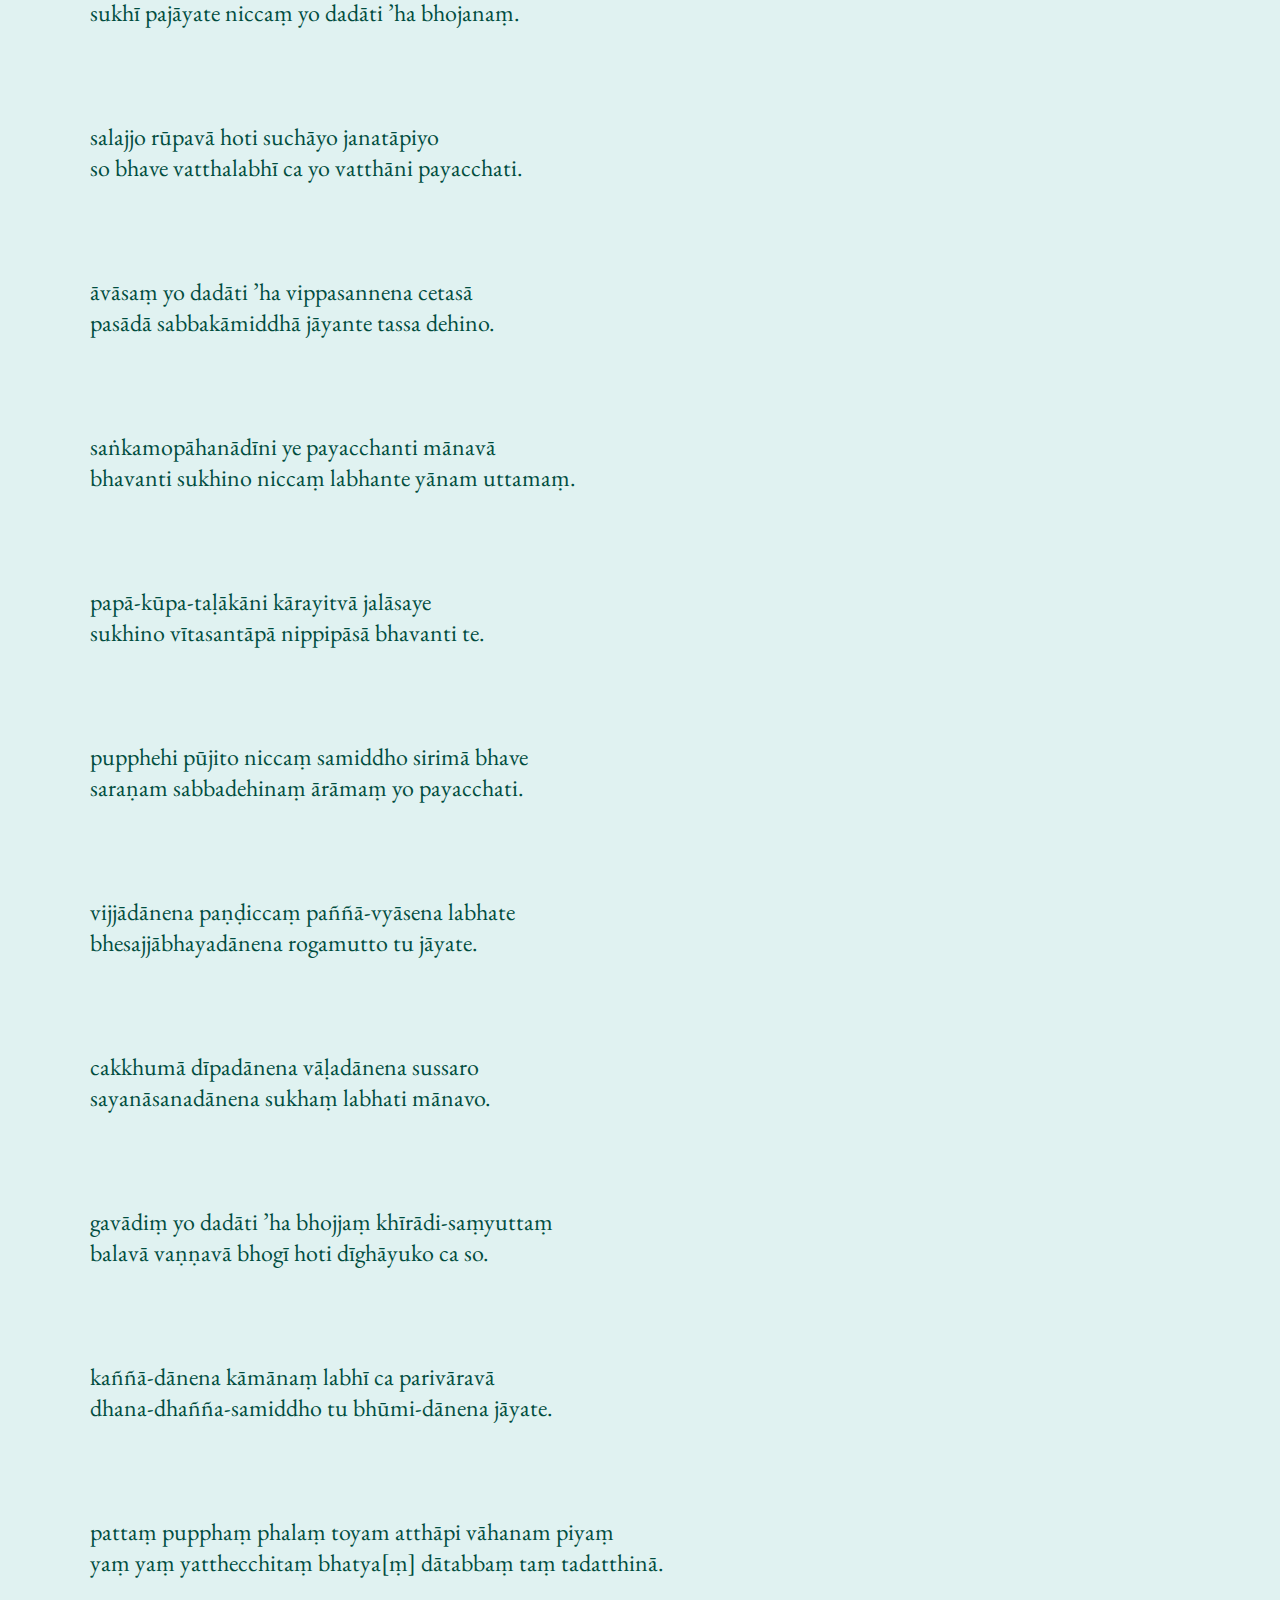
<file: pancagatidipani.html>
<!DOCTYPE html>
<html lang="en">
<head>
    <meta charset="UTF-8">
    <meta name="viewport" content="width=device-width, initial-scale=1.0">
    <title>TEI XML Viewer</title>
    <!-- Link to your custom stylesheet for the EB Garamond font -->
    <link rel="stylesheet" href="fonts/stylesheet.css">
    <style>
        body {
            font-family: 'EB Garamond', serif; /* Now using your custom font */
            background-color: #e0f2f1;
            color: #004d40;
            margin: 0;
            padding: 20px;
        }
        pre {
            white-space: pre-wrap; /* Preserve line breaks */
            font-size: 1.5rem;
        }
        /* Custom styles for TEI elements */
        pre .tei-head {
            font-size: 1.5rem;
            font-variant: small-caps;
        }
        pre .tei-app {
            font-size: 1rem;
            font-style: italic;
        }
        pre .tei-title {
            font-size: 2rem;
            font-weight: bold;
            text-align: center;
            display: block;
            margin-bottom: 20px;
        }
    </style>
</head>
<body>
    <pre id="xml-content"></pre>

    <script>
        fetch('texts-xml/pancagatidipani.xml') // Update the file path here
            .then(response => response.text())
            .then(data => {
                // Parse the XML content
                let parser = new DOMParser();
                let xmlDoc = parser.parseFromString(data, "text/xml");

                // Function to recursively extract text content from XML nodes
                function extractText(node) {
                    let text = '';

                    if (node.nodeType === Node.TEXT_NODE) {
                        text += node.textContent;
                    } else if (node.nodeName === 'head') {
                        text += '<span class="tei-head">' + node.textContent + '</span>';
                    } else if (node.nodeName === 'app') {
                        text += '<span class="tei-app">' + node.textContent + '</span>';
                    } else if (node.nodeName === 'title') {
                        text += '<span class="tei-title">' + node.textContent + '</span>';
                    } else {
                        for (let childNode of node.childNodes) {
                            text += extractText(childNode);
                        }
                    }

                    return text;
                }

                // Extract text content from the entire XML document
                let textContent = extractText(xmlDoc);

                // Set the extracted text content to the pre element
                let xmlContentElement = document.getElementById('xml-content');
                xmlContentElement.innerHTML = textContent.trim();
                xmlContentElement.style.fontFamily = "'EB Garamond', serif";
            })
            .catch(error => {
                console.error('Error fetching XML file:', error);
            });
    </script>
</body>
</html>
</file>
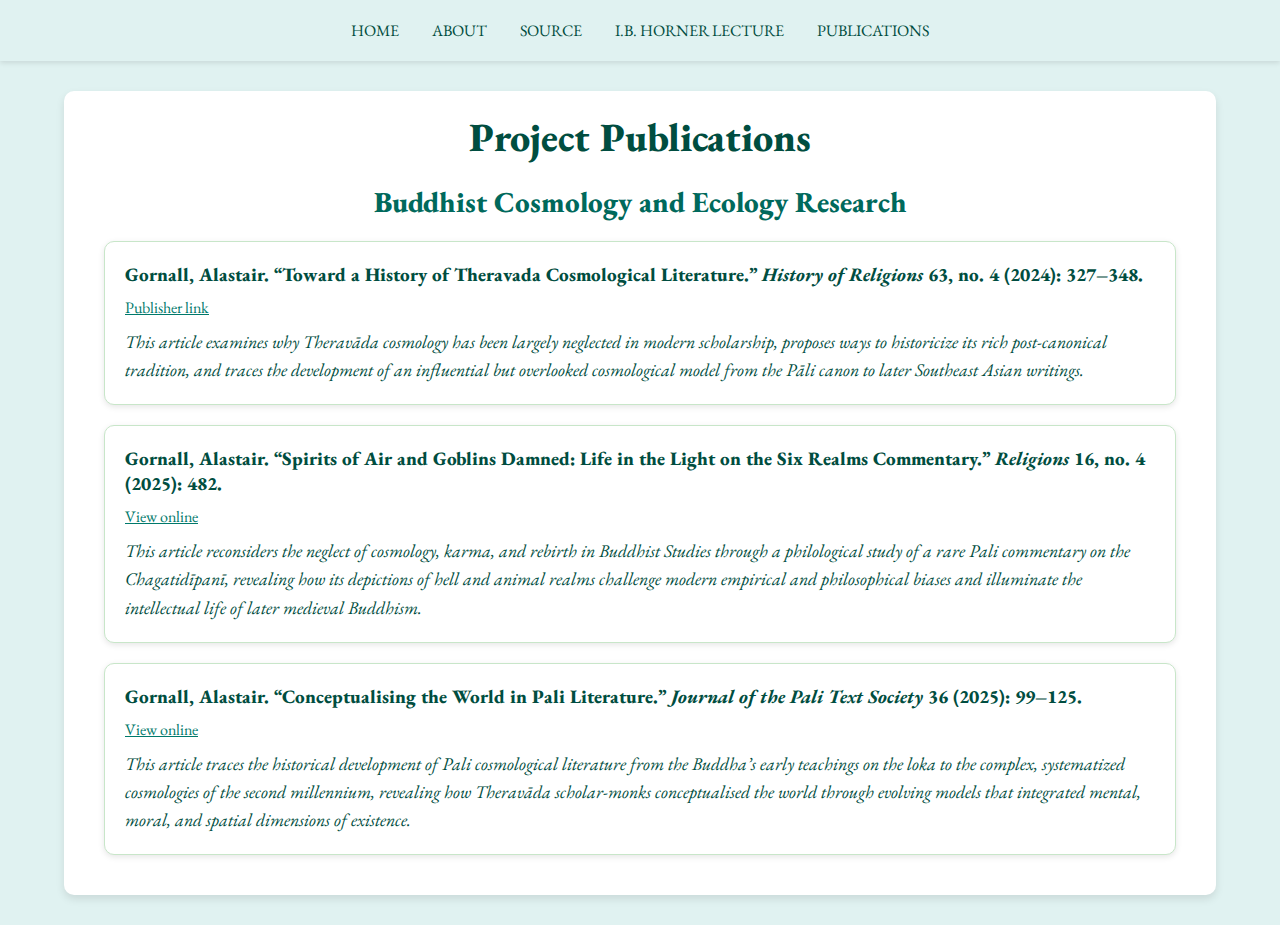
<file: publications.html>
<!DOCTYPE html>
<html lang="en">
<head>
    <meta charset="UTF-8">
    <meta name="viewport" content="width=device-width, initial-scale=1.0">
    <title>Project Publications</title>
    <!-- EB Garamond font -->
    <link rel="stylesheet" href="fonts/stylesheet.css">
    <style>
        * {
            margin: 0;
            padding: 0;
            box-sizing: border-box;
        }
        body {
            font-family: 'EB Garamond', serif;
            background-color: #e0f2f1;
            color: #004d40;
            text-align: center;
        }

        /* Top navigation bar (same as About page) */
        .top-nav {
            width: 100%;
            text-align: center;
            padding: 20px 0;
            background-color: #e0f2f1;
            box-shadow: 0 2px 5px rgba(0,0,0,0.1);
        }
        .top-nav a {
            margin: 0 15px;
            font-size: 1rem;
            text-transform: uppercase;
            text-decoration: none;
            color: #004d40;
        }
        .top-nav a:hover,
        .top-nav a:focus {
            text-decoration: underline;
            color: #00796b;
        }

        /* Container for the whole page content */
        .container {
            width: 90%;
            margin: 30px auto;
            padding: 20px 40px;
            background-color: #ffffff;
            box-shadow: 0 4px 8px rgba(0,0,0,0.1);
            border-radius: 10px;
            text-align: left;
        }

        h1, h2 {
            text-align: center;
            margin-bottom: 20px;
        }
        h1 {
            font-size: 2.5rem;
        }
        h2 {
            font-size: 1.8rem;
            color: #00695c;
        }

        /* Individual publication boxes */
        .publication {
            background-color: #ffffff;
            border: 1px solid #c8e6c9;
            box-shadow: 0 2px 6px rgba(0,0,0,0.1);
            border-radius: 10px;
            padding: 20px;
            margin: 20px 0;
        }

        .pub-ref {
            font-size: 1.2rem;
            font-weight: bold;
            margin-bottom: 10px;
        }

        .pub-link {
            display: inline-block;
            margin-bottom: 10px;
            font-size: 1rem;
            color: #00796b;
            text-decoration: underline;
        }
        .pub-link:hover {
            color: #004d40;
        }

        .pub-abstract {
            font-size: 1.1rem;
            font-style: italic;
            color: #004d40;
            line-height: 1.6;
        }
    </style>
</head>
<body>
    <div class="top-nav">
        <a href="index.html">Home</a>
        <a href="about.html">About</a>
        <a href="https://github.com/agornall/cosmology/tree/main/texts-xml">Source</a>
        <a href="lecture.html">I.B. Horner Lecture</a>
        <a href="publications.html">Publications</a>
    </div>

    <div class="container">
        <h1>Project Publications</h1>
        <h2>Buddhist Cosmology and Ecology Research</h2>

        <!-- Publication 1 -->
        <div class="publication">
            <div class="pub-ref">
                Gornall, Alastair. “Toward a History of Theravada Cosmological Literature.” <em>History of Religions</em> 63, no. 4 (2024): 327–348.
            </div>
            <a class="pub-link" href="https://www.journals.uchicago.edu/doi/abs/10.1086/729672" target="_blank">Publisher link</a>
            <div class="pub-abstract">
                This article examines why Theravāda cosmology has been largely neglected in modern scholarship, proposes ways to historicize its rich post-canonical tradition, and traces the development of an influential but overlooked cosmological model from the Pāli canon to later Southeast Asian writings.
            </div>
        </div>

        <!-- Publication 2 -->
        <div class="publication">
            <div class="pub-ref">
                Gornall, Alastair. “Spirits of Air and Goblins Damned: Life in the Light on the Six Realms Commentary.” <em>Religions</em> 16, no. 4 (2025): 482.
            </div>
            <a class="pub-link" href="https://www.mdpi.com/2077-1444/16/4/482" target="_blank">View online</a>
            <div class="pub-abstract">
                This article reconsiders the neglect of cosmology, karma, and rebirth in Buddhist Studies through a philological study of a rare Pali commentary on the Chagatidīpanī, revealing how its depictions of hell and animal realms challenge modern empirical and philosophical biases and illuminate the intellectual life of later medieval Buddhism.
            </div>
        </div>

        <!-- Publication 3 -->
        <div class="publication">
            <div class="pub-ref">
                Gornall, Alastair. “Conceptualising the World in Pali Literature.” <em>Journal of the Pali Text Society</em> 36 (2025): 99–125.
            </div>
            <a class="pub-link" href="https://hasp.ub.uni-heidelberg.de/journals/jpts/article/view/28261" target="_blank">View online</a>
            <div class="pub-abstract">
                This article traces the historical development of Pali cosmological literature from the Buddha’s early teachings on the loka to the complex, systematized cosmologies of the second millennium, revealing how Theravāda scholar-monks conceptualised the world through evolving models that integrated mental, moral, and spatial dimensions of existence.
            </div>
        </div>
    </div>
</body>
</html>
</file>
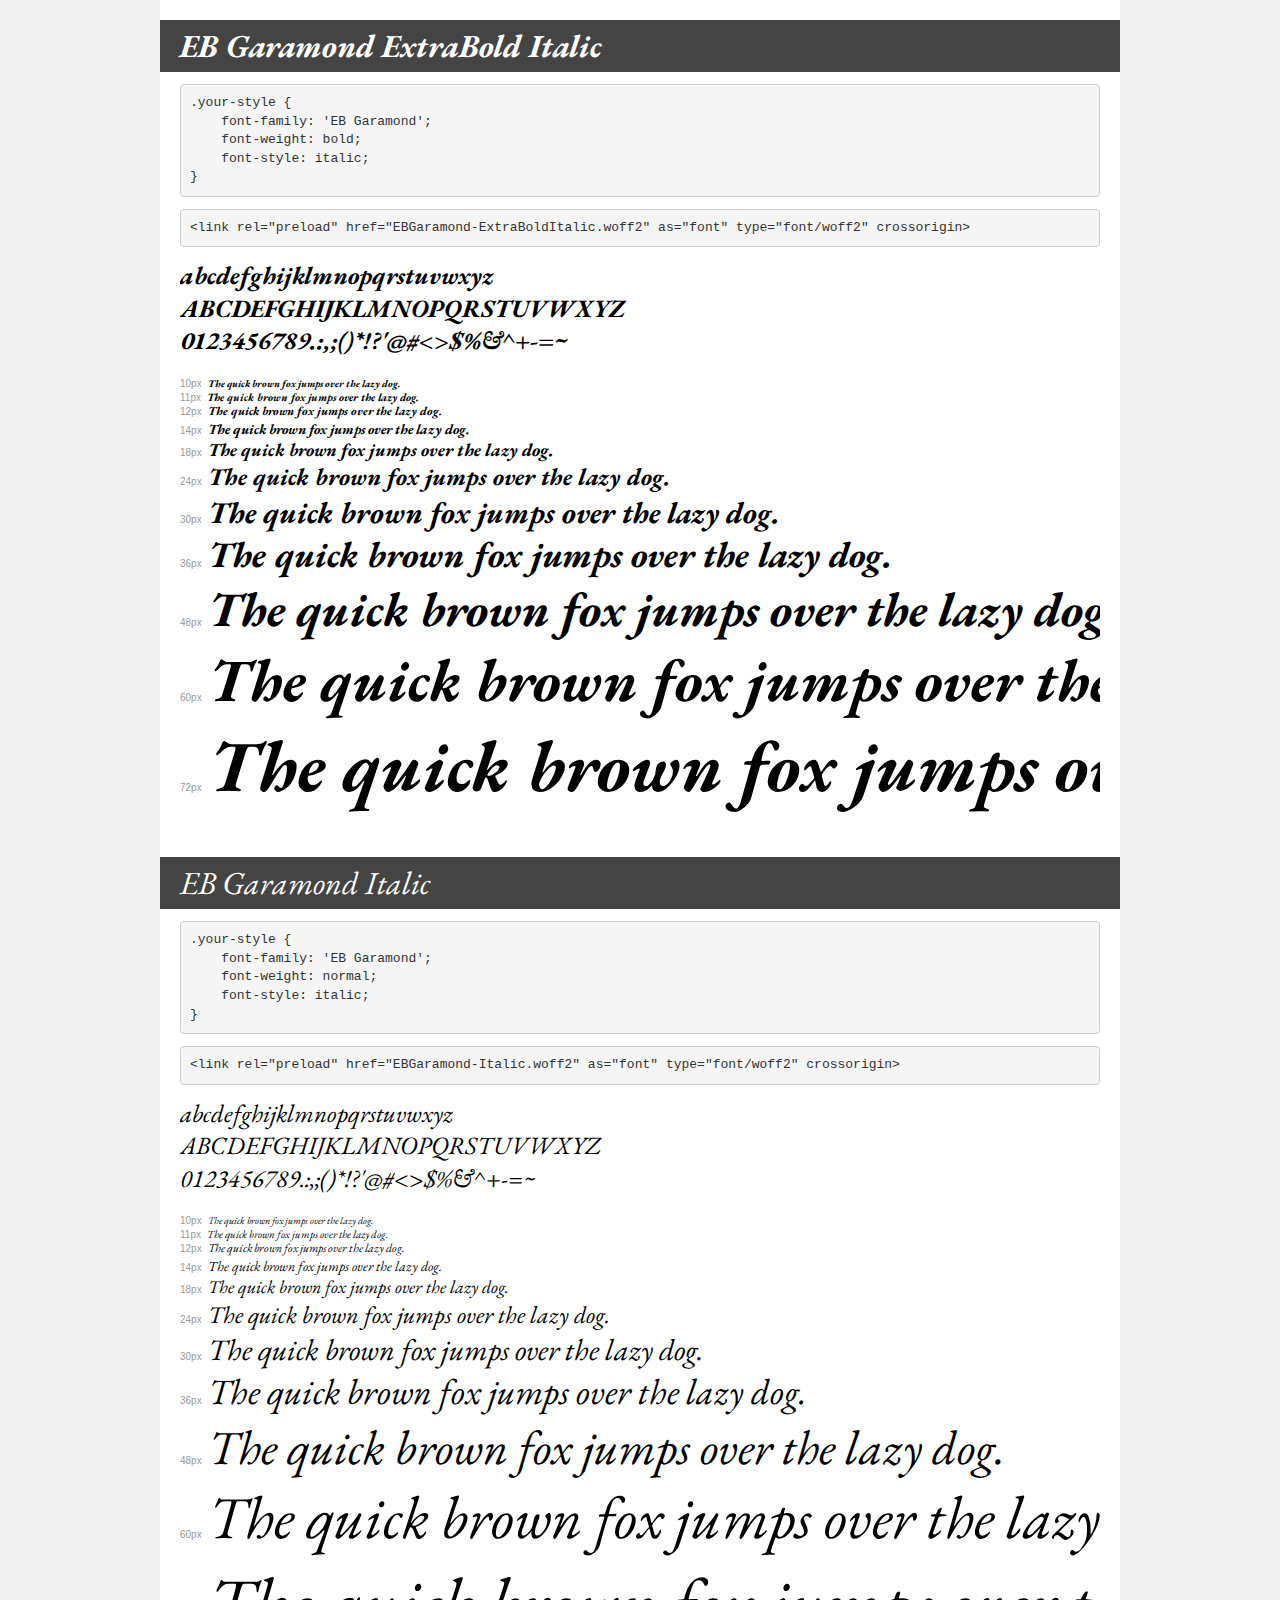
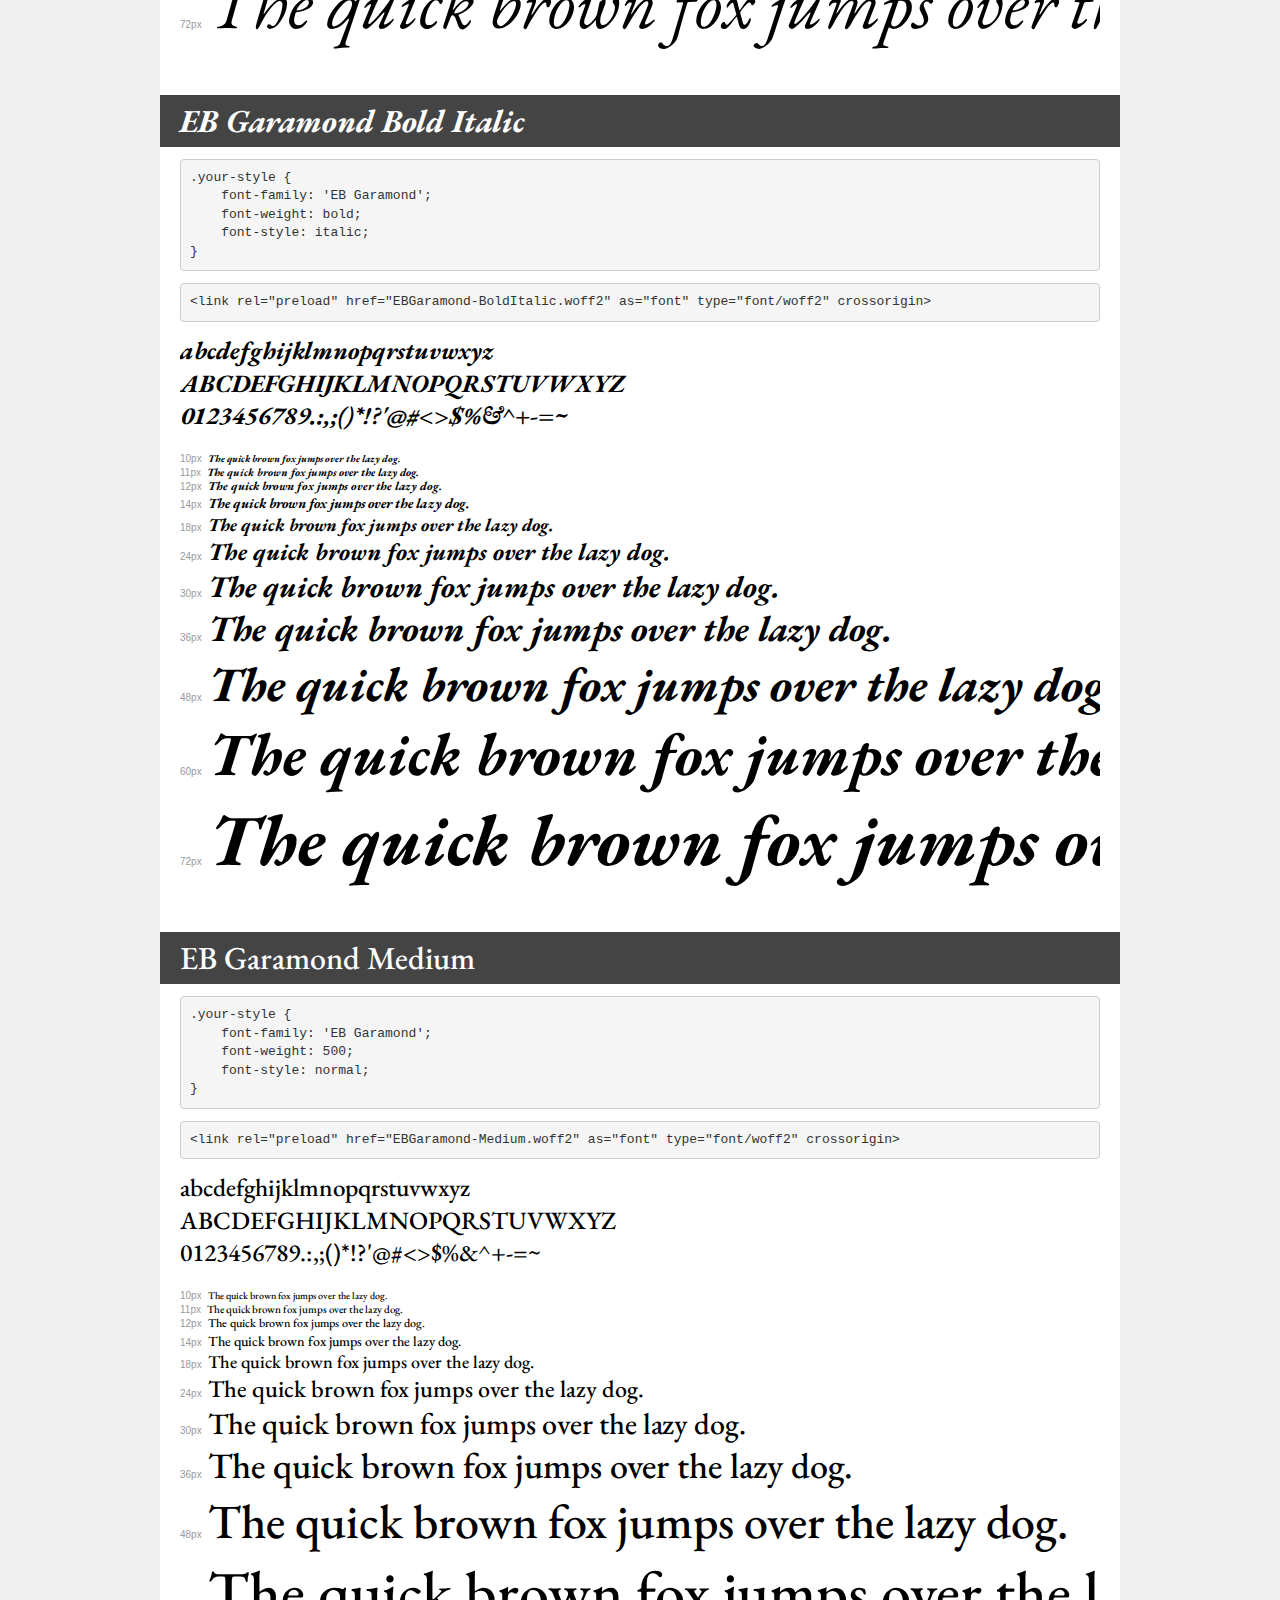
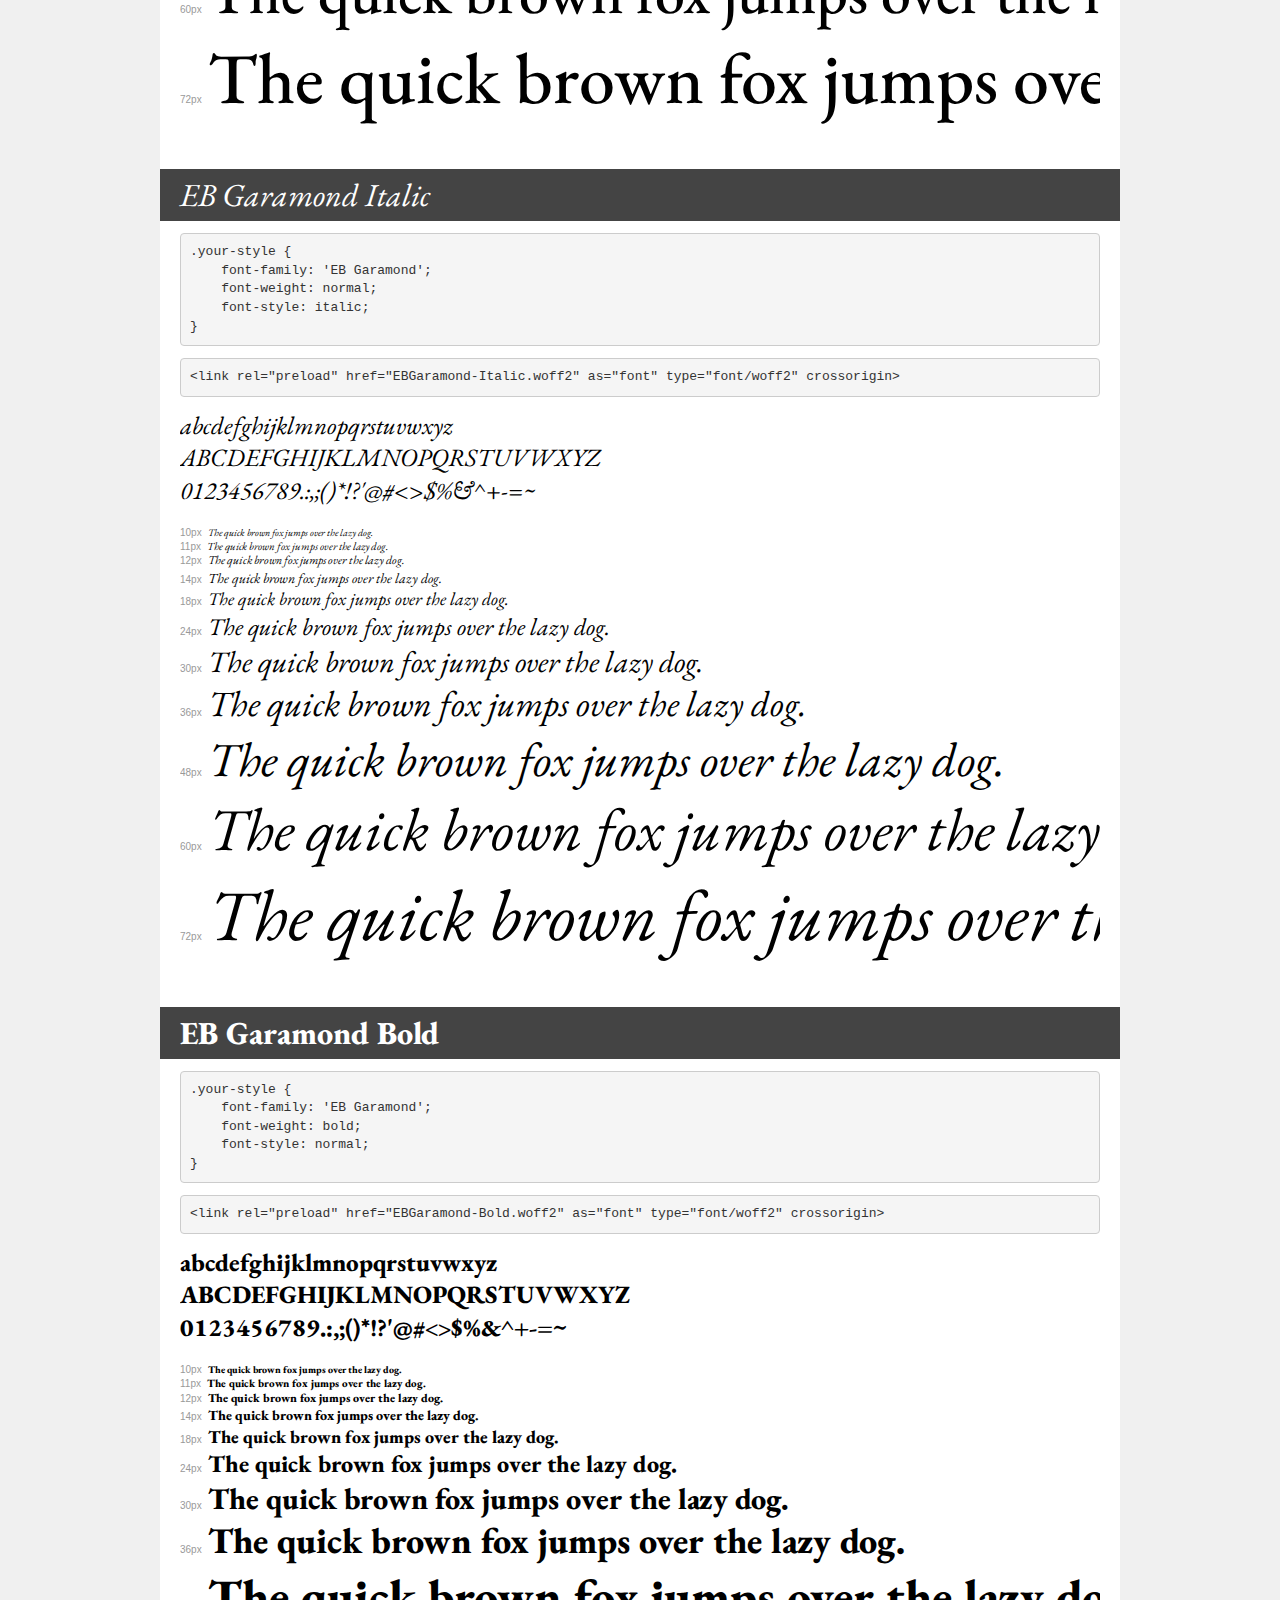
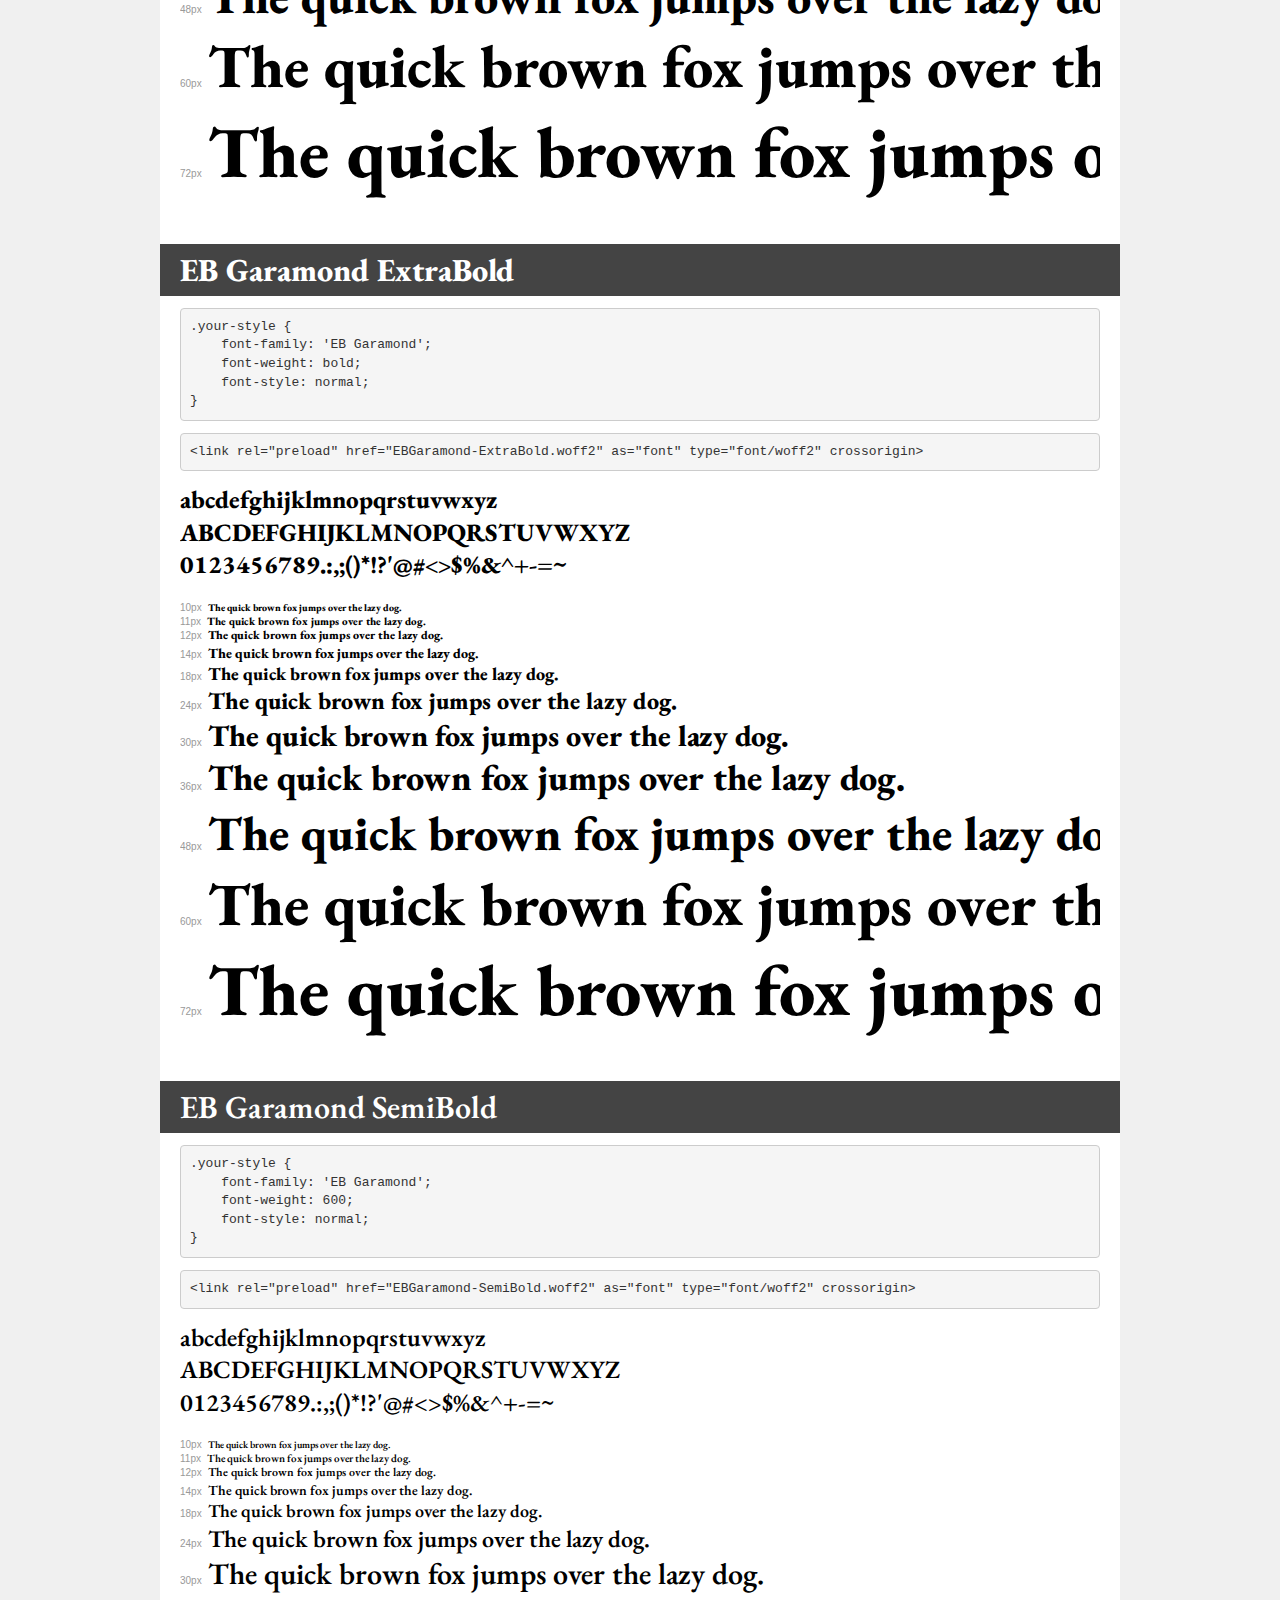
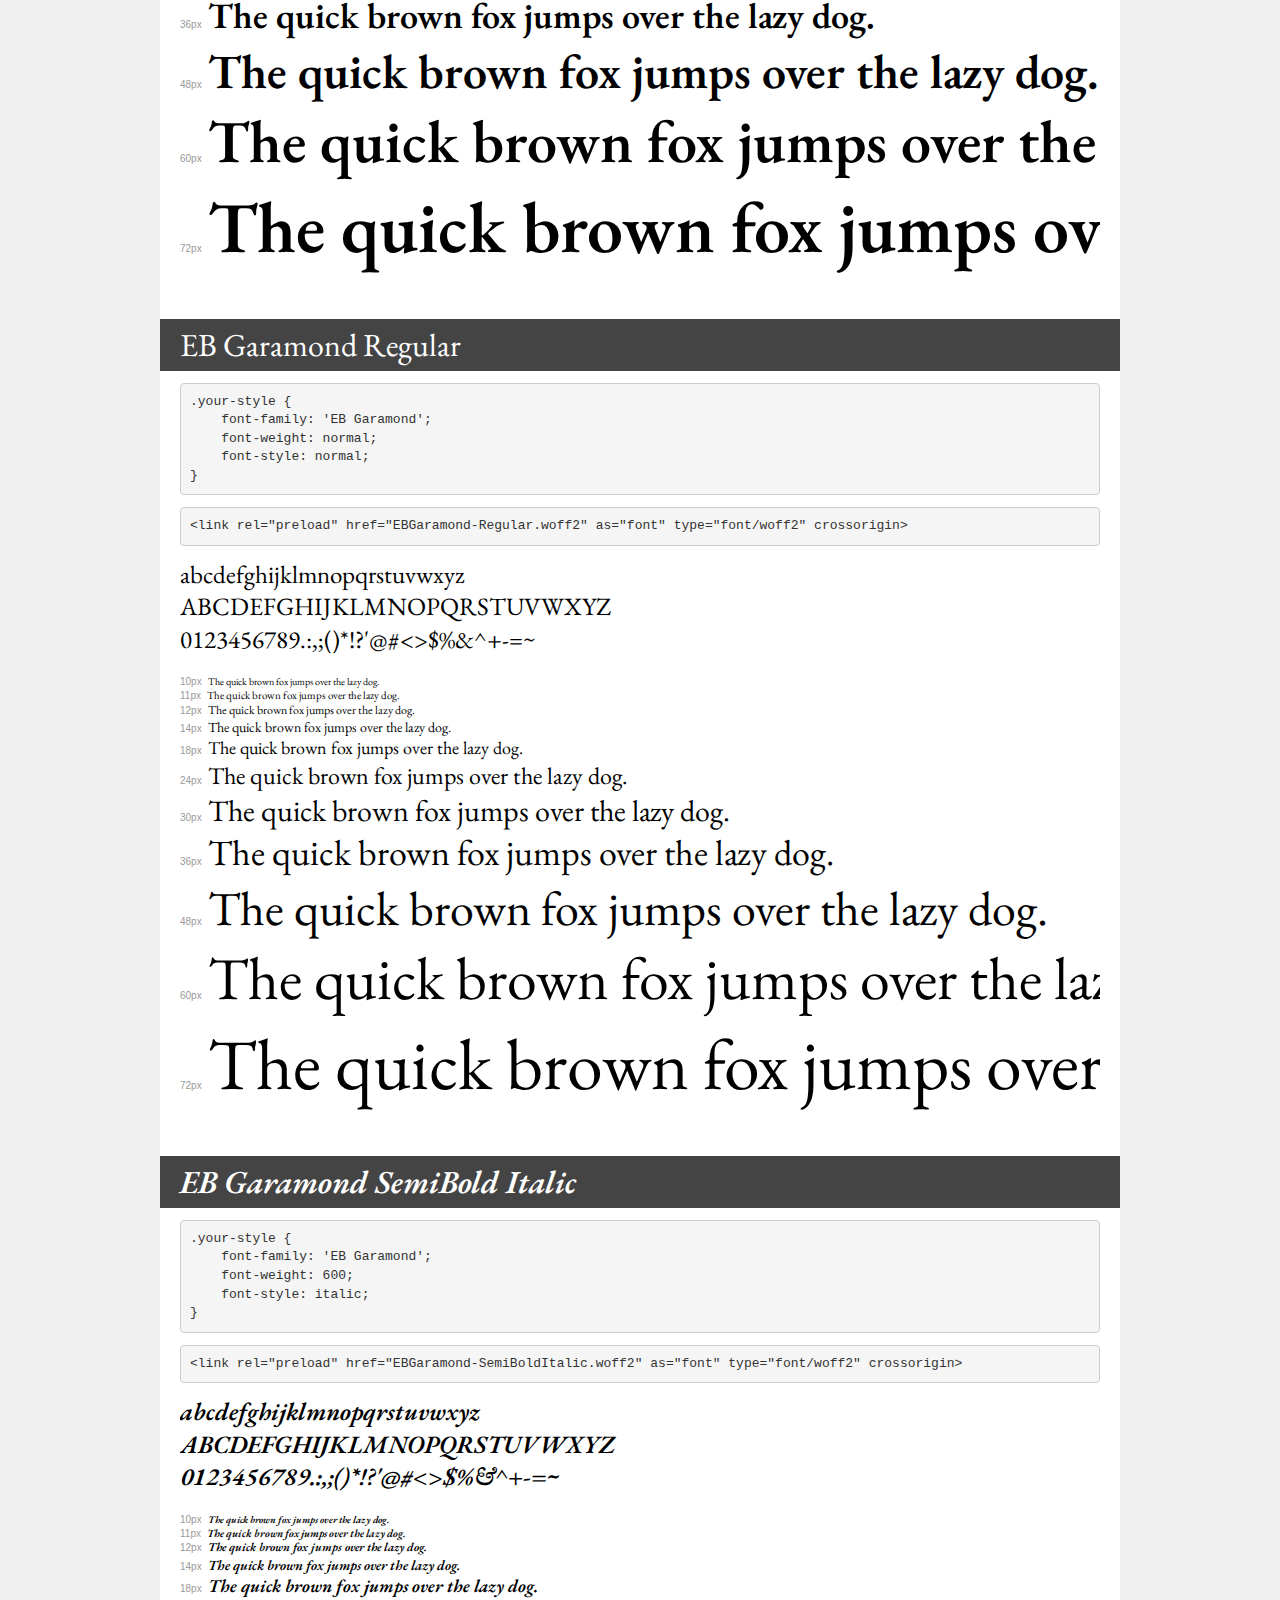
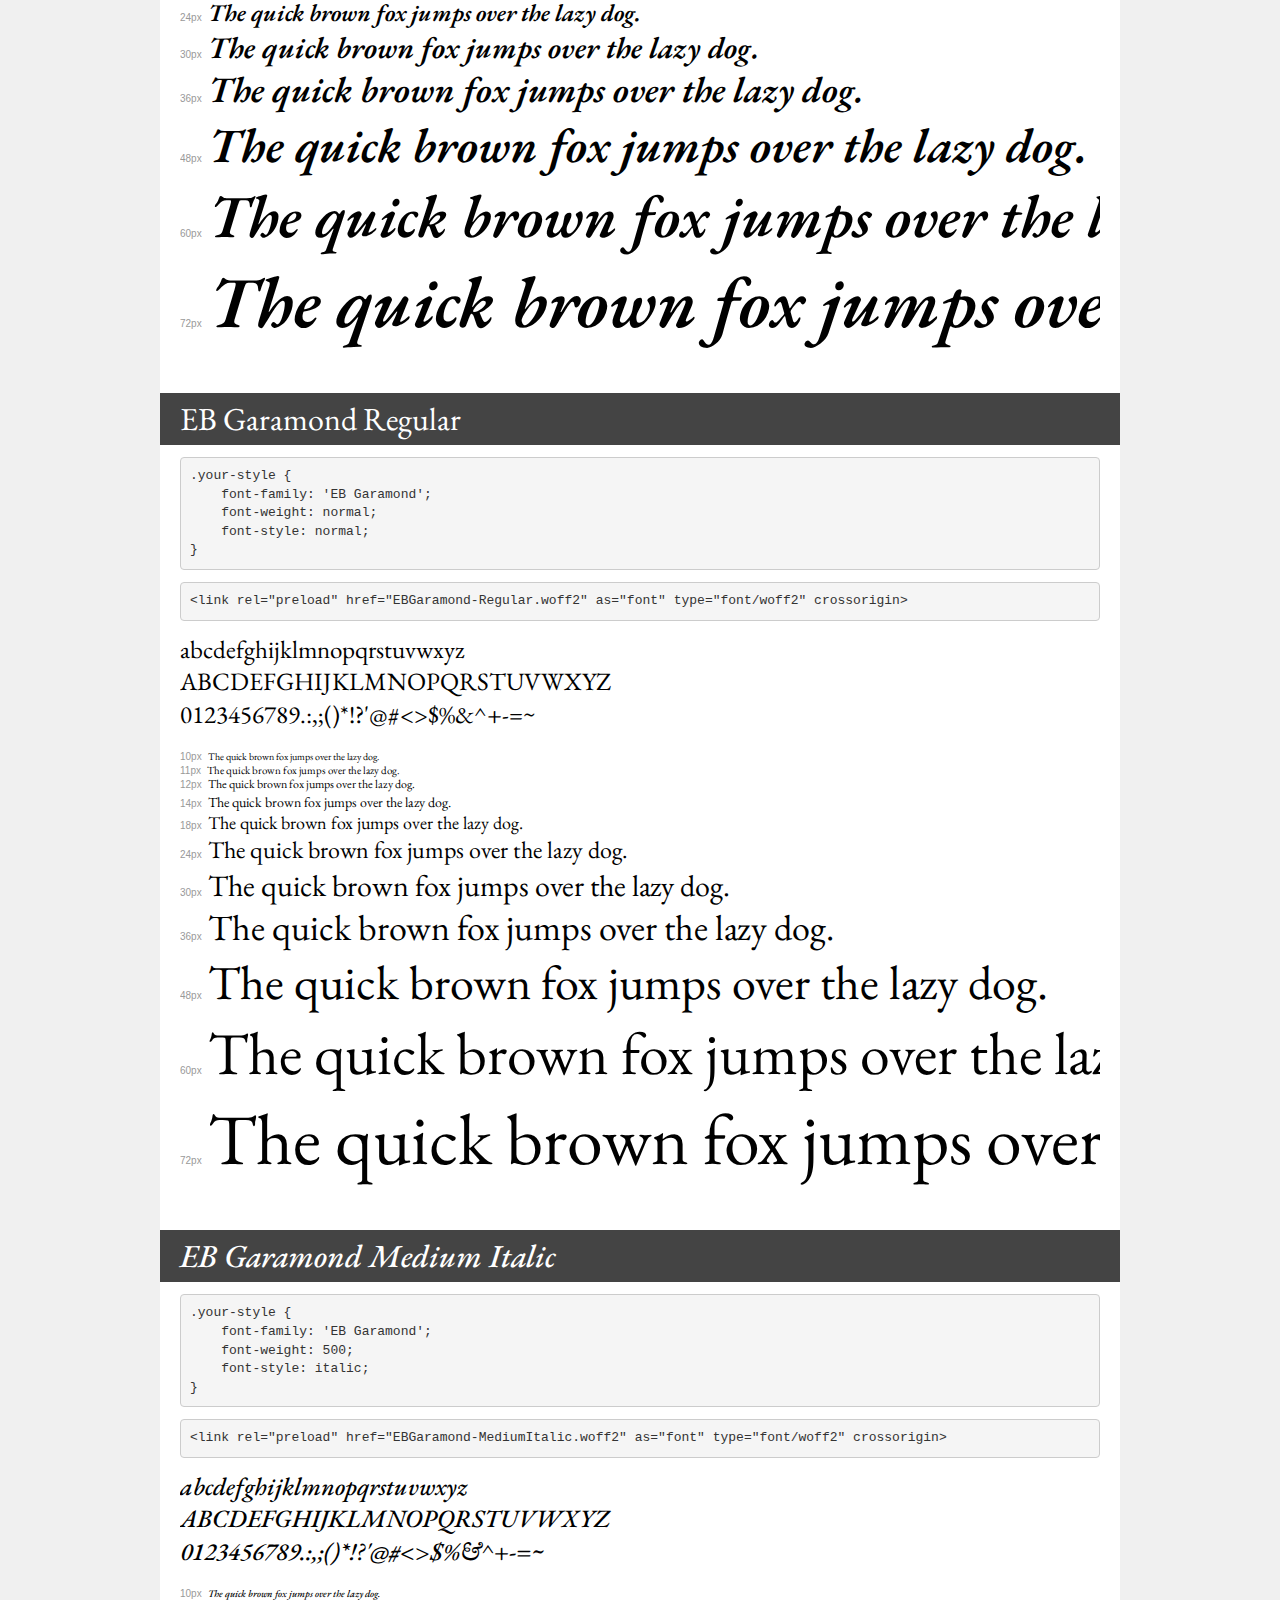
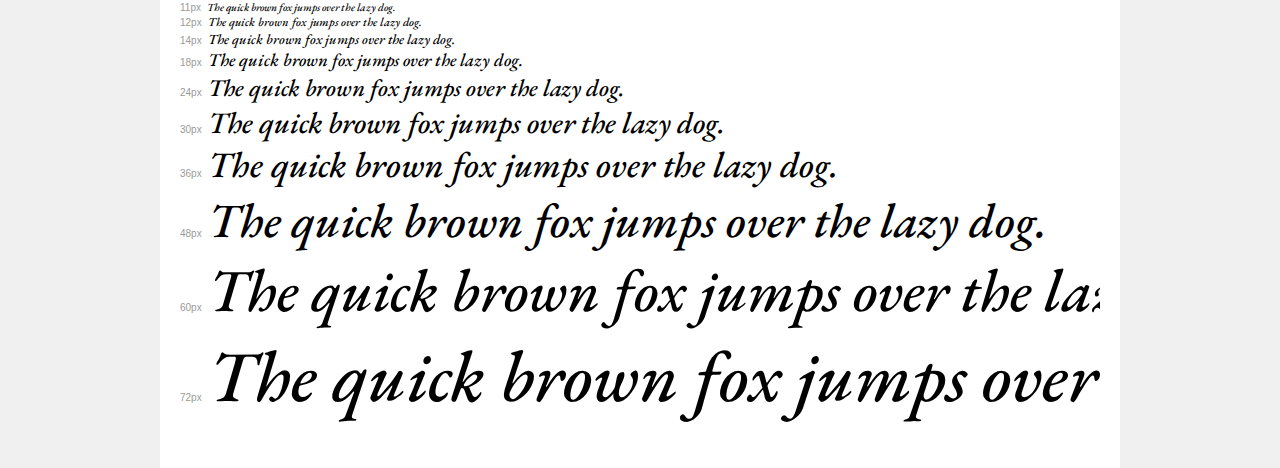
<file: fonts/demo.html>
<!DOCTYPE html>
<html lang="en">
<head>
    <meta charset="utf-8">
    <meta http-equiv="X-UA-Compatible" content="IE=edge">
    <meta name="viewport" content="width=device-width, initial-scale=1">
    <meta name="robots" content="noindex, noarchive">
    <meta name="format-detection" content="telephone=no">
    <title>Transfonter demo</title>
    <link href="stylesheet.css" rel="stylesheet">
    <style>
        /*
        http://meyerweb.com/eric/tools/css/reset/
        v2.0 | 20110126
        License: none (public domain)
        */
        html, body, div, span, applet, object, iframe,
        h1, h2, h3, h4, h5, h6, p, blockquote, pre,
        a, abbr, acronym, address, big, cite, code,
        del, dfn, em, img, ins, kbd, q, s, samp,
        small, strike, strong, sub, sup, tt, var,
        b, u, i, center,
        dl, dt, dd, ol, ul, li,
        fieldset, form, label, legend,
        table, caption, tbody, tfoot, thead, tr, th, td,
        article, aside, canvas, details, embed,
        figure, figcaption, footer, header, hgroup,
        menu, nav, output, ruby, section, summary,
        time, mark, audio, video {
            margin: 0;
            padding: 0;
            border: 0;
            font-size: 100%;
            font: inherit;
            vertical-align: baseline;
        }
        /* HTML5 display-role reset for older browsers */
        article, aside, details, figcaption, figure,
        footer, header, hgroup, menu, nav, section {
            display: block;
        }
        body {
            line-height: 1;
        }
        ol, ul {
            list-style: none;
        }
        blockquote, q {
            quotes: none;
        }
        blockquote:before, blockquote:after,
        q:before, q:after {
            content: '';
            content: none;
        }
        table {
            border-collapse: collapse;
            border-spacing: 0;
        }
        /* demo styles */
        body {
            background: #f0f0f0;
            color: #000;
        }
        .page {
            background: #fff;
            width: 920px;
            margin: 0 auto;
            padding: 20px 20px 0 20px;
            overflow: hidden;
        }
        .font-container {
            overflow-x: auto;
            overflow-y: hidden;
            margin-bottom: 40px;
            line-height: 1.3;
            white-space: nowrap;
            padding-bottom: 5px;
        }
        h1 {
            position: relative;
            background: #444;
            font-size: 32px;
            color: #fff;
            padding: 10px 20px;
            margin: 0 -20px 12px -20px;
        }
        .letters {
            font-size: 25px;
            margin-bottom: 20px;
        }
        .s10:before {
            content: '10px';
        }
        .s11:before {
            content: '11px';
        }
        .s12:before {
            content: '12px';
        }
        .s14:before {
            content: '14px';
        }
        .s18:before {
            content: '18px';
        }
        .s24:before {
            content: '24px';
        }
        .s30:before {
            content: '30px';
        }
        .s36:before {
            content: '36px';
        }
        .s48:before {
            content: '48px';
        }
        .s60:before {
            content: '60px';
        }
        .s72:before {
            content: '72px';
        }
        .s10:before, .s11:before, .s12:before, .s14:before,
        .s18:before, .s24:before, .s30:before, .s36:before,
        .s48:before, .s60:before, .s72:before {
            font-family: Arial, sans-serif;
            font-size: 10px;
            font-weight: normal;
            font-style: normal;
            color: #999;
            padding-right: 6px;
        }
        pre {
            display: block;
            padding: 9px;
            margin: 0 0 12px;
            font-family: Monaco, Menlo, Consolas, "Courier New", monospace;
            font-size: 13px;
            line-height: 1.428571429;
            color: #333;
            font-weight: normal;
            font-style: normal;
            background-color: #f5f5f5;
            border: 1px solid #ccc;
            overflow-x: auto;
            border-radius: 4px;
        }
        /* responsive */
        @media (max-width: 959px) {
            .page {
                width: auto;
                margin: 0;
            }
        }
    </style>
</head>
<body>
<div class="page">
    <div class="demo">
        <h1 style="font-family: 'EB Garamond'; font-weight: bold; font-style: italic;">EB Garamond ExtraBold Italic</h1>
        <pre title="Usage">.your-style {
    font-family: 'EB Garamond';
    font-weight: bold;
    font-style: italic;
}</pre>
        <pre title="Preload (optional)">
&lt;link rel=&quot;preload&quot; href=&quot;EBGaramond-ExtraBoldItalic.woff2&quot; as=&quot;font&quot; type=&quot;font/woff2&quot; crossorigin&gt;</pre>
        <div class="font-container" style="font-family: 'EB Garamond'; font-weight: bold; font-style: italic;">
            <p class="letters">
                abcdefghijklmnopqrstuvwxyz<br>
ABCDEFGHIJKLMNOPQRSTUVWXYZ<br>
                0123456789.:,;()*!?'@#&lt;&gt;$%&^+-=~
            </p>
            <p class="s10" style="font-size: 10px;">The quick brown fox jumps over the lazy dog.</p>
            <p class="s11" style="font-size: 11px;">The quick brown fox jumps over the lazy dog.</p>
            <p class="s12" style="font-size: 12px;">The quick brown fox jumps over the lazy dog.</p>
            <p class="s14" style="font-size: 14px;">The quick brown fox jumps over the lazy dog.</p>
            <p class="s18" style="font-size: 18px;">The quick brown fox jumps over the lazy dog.</p>
            <p class="s24" style="font-size: 24px;">The quick brown fox jumps over the lazy dog.</p>
            <p class="s30" style="font-size: 30px;">The quick brown fox jumps over the lazy dog.</p>
            <p class="s36" style="font-size: 36px;">The quick brown fox jumps over the lazy dog.</p>
            <p class="s48" style="font-size: 48px;">The quick brown fox jumps over the lazy dog.</p>
            <p class="s60" style="font-size: 60px;">The quick brown fox jumps over the lazy dog.</p>
            <p class="s72" style="font-size: 72px;">The quick brown fox jumps over the lazy dog.</p>
        </div>
    </div>

    <div class="demo">
        <h1 style="font-family: 'EB Garamond'; font-weight: normal; font-style: italic;">EB Garamond Italic</h1>
        <pre title="Usage">.your-style {
    font-family: 'EB Garamond';
    font-weight: normal;
    font-style: italic;
}</pre>
        <pre title="Preload (optional)">
&lt;link rel=&quot;preload&quot; href=&quot;EBGaramond-Italic.woff2&quot; as=&quot;font&quot; type=&quot;font/woff2&quot; crossorigin&gt;</pre>
        <div class="font-container" style="font-family: 'EB Garamond'; font-weight: normal; font-style: italic;">
            <p class="letters">
                abcdefghijklmnopqrstuvwxyz<br>
ABCDEFGHIJKLMNOPQRSTUVWXYZ<br>
                0123456789.:,;()*!?'@#&lt;&gt;$%&^+-=~
            </p>
            <p class="s10" style="font-size: 10px;">The quick brown fox jumps over the lazy dog.</p>
            <p class="s11" style="font-size: 11px;">The quick brown fox jumps over the lazy dog.</p>
            <p class="s12" style="font-size: 12px;">The quick brown fox jumps over the lazy dog.</p>
            <p class="s14" style="font-size: 14px;">The quick brown fox jumps over the lazy dog.</p>
            <p class="s18" style="font-size: 18px;">The quick brown fox jumps over the lazy dog.</p>
            <p class="s24" style="font-size: 24px;">The quick brown fox jumps over the lazy dog.</p>
            <p class="s30" style="font-size: 30px;">The quick brown fox jumps over the lazy dog.</p>
            <p class="s36" style="font-size: 36px;">The quick brown fox jumps over the lazy dog.</p>
            <p class="s48" style="font-size: 48px;">The quick brown fox jumps over the lazy dog.</p>
            <p class="s60" style="font-size: 60px;">The quick brown fox jumps over the lazy dog.</p>
            <p class="s72" style="font-size: 72px;">The quick brown fox jumps over the lazy dog.</p>
        </div>
    </div>

    <div class="demo">
        <h1 style="font-family: 'EB Garamond'; font-weight: bold; font-style: italic;">EB Garamond Bold Italic</h1>
        <pre title="Usage">.your-style {
    font-family: 'EB Garamond';
    font-weight: bold;
    font-style: italic;
}</pre>
        <pre title="Preload (optional)">
&lt;link rel=&quot;preload&quot; href=&quot;EBGaramond-BoldItalic.woff2&quot; as=&quot;font&quot; type=&quot;font/woff2&quot; crossorigin&gt;</pre>
        <div class="font-container" style="font-family: 'EB Garamond'; font-weight: bold; font-style: italic;">
            <p class="letters">
                abcdefghijklmnopqrstuvwxyz<br>
ABCDEFGHIJKLMNOPQRSTUVWXYZ<br>
                0123456789.:,;()*!?'@#&lt;&gt;$%&^+-=~
            </p>
            <p class="s10" style="font-size: 10px;">The quick brown fox jumps over the lazy dog.</p>
            <p class="s11" style="font-size: 11px;">The quick brown fox jumps over the lazy dog.</p>
            <p class="s12" style="font-size: 12px;">The quick brown fox jumps over the lazy dog.</p>
            <p class="s14" style="font-size: 14px;">The quick brown fox jumps over the lazy dog.</p>
            <p class="s18" style="font-size: 18px;">The quick brown fox jumps over the lazy dog.</p>
            <p class="s24" style="font-size: 24px;">The quick brown fox jumps over the lazy dog.</p>
            <p class="s30" style="font-size: 30px;">The quick brown fox jumps over the lazy dog.</p>
            <p class="s36" style="font-size: 36px;">The quick brown fox jumps over the lazy dog.</p>
            <p class="s48" style="font-size: 48px;">The quick brown fox jumps over the lazy dog.</p>
            <p class="s60" style="font-size: 60px;">The quick brown fox jumps over the lazy dog.</p>
            <p class="s72" style="font-size: 72px;">The quick brown fox jumps over the lazy dog.</p>
        </div>
    </div>

    <div class="demo">
        <h1 style="font-family: 'EB Garamond'; font-weight: 500; font-style: normal;">EB Garamond Medium</h1>
        <pre title="Usage">.your-style {
    font-family: 'EB Garamond';
    font-weight: 500;
    font-style: normal;
}</pre>
        <pre title="Preload (optional)">
&lt;link rel=&quot;preload&quot; href=&quot;EBGaramond-Medium.woff2&quot; as=&quot;font&quot; type=&quot;font/woff2&quot; crossorigin&gt;</pre>
        <div class="font-container" style="font-family: 'EB Garamond'; font-weight: 500; font-style: normal;">
            <p class="letters">
                abcdefghijklmnopqrstuvwxyz<br>
ABCDEFGHIJKLMNOPQRSTUVWXYZ<br>
                0123456789.:,;()*!?'@#&lt;&gt;$%&^+-=~
            </p>
            <p class="s10" style="font-size: 10px;">The quick brown fox jumps over the lazy dog.</p>
            <p class="s11" style="font-size: 11px;">The quick brown fox jumps over the lazy dog.</p>
            <p class="s12" style="font-size: 12px;">The quick brown fox jumps over the lazy dog.</p>
            <p class="s14" style="font-size: 14px;">The quick brown fox jumps over the lazy dog.</p>
            <p class="s18" style="font-size: 18px;">The quick brown fox jumps over the lazy dog.</p>
            <p class="s24" style="font-size: 24px;">The quick brown fox jumps over the lazy dog.</p>
            <p class="s30" style="font-size: 30px;">The quick brown fox jumps over the lazy dog.</p>
            <p class="s36" style="font-size: 36px;">The quick brown fox jumps over the lazy dog.</p>
            <p class="s48" style="font-size: 48px;">The quick brown fox jumps over the lazy dog.</p>
            <p class="s60" style="font-size: 60px;">The quick brown fox jumps over the lazy dog.</p>
            <p class="s72" style="font-size: 72px;">The quick brown fox jumps over the lazy dog.</p>
        </div>
    </div>

    <div class="demo">
        <h1 style="font-family: 'EB Garamond'; font-weight: normal; font-style: italic;">EB Garamond Italic</h1>
        <pre title="Usage">.your-style {
    font-family: 'EB Garamond';
    font-weight: normal;
    font-style: italic;
}</pre>
        <pre title="Preload (optional)">
&lt;link rel=&quot;preload&quot; href=&quot;EBGaramond-Italic.woff2&quot; as=&quot;font&quot; type=&quot;font/woff2&quot; crossorigin&gt;</pre>
        <div class="font-container" style="font-family: 'EB Garamond'; font-weight: normal; font-style: italic;">
            <p class="letters">
                abcdefghijklmnopqrstuvwxyz<br>
ABCDEFGHIJKLMNOPQRSTUVWXYZ<br>
                0123456789.:,;()*!?'@#&lt;&gt;$%&^+-=~
            </p>
            <p class="s10" style="font-size: 10px;">The quick brown fox jumps over the lazy dog.</p>
            <p class="s11" style="font-size: 11px;">The quick brown fox jumps over the lazy dog.</p>
            <p class="s12" style="font-size: 12px;">The quick brown fox jumps over the lazy dog.</p>
            <p class="s14" style="font-size: 14px;">The quick brown fox jumps over the lazy dog.</p>
            <p class="s18" style="font-size: 18px;">The quick brown fox jumps over the lazy dog.</p>
            <p class="s24" style="font-size: 24px;">The quick brown fox jumps over the lazy dog.</p>
            <p class="s30" style="font-size: 30px;">The quick brown fox jumps over the lazy dog.</p>
            <p class="s36" style="font-size: 36px;">The quick brown fox jumps over the lazy dog.</p>
            <p class="s48" style="font-size: 48px;">The quick brown fox jumps over the lazy dog.</p>
            <p class="s60" style="font-size: 60px;">The quick brown fox jumps over the lazy dog.</p>
            <p class="s72" style="font-size: 72px;">The quick brown fox jumps over the lazy dog.</p>
        </div>
    </div>

    <div class="demo">
        <h1 style="font-family: 'EB Garamond'; font-weight: bold; font-style: normal;">EB Garamond Bold</h1>
        <pre title="Usage">.your-style {
    font-family: 'EB Garamond';
    font-weight: bold;
    font-style: normal;
}</pre>
        <pre title="Preload (optional)">
&lt;link rel=&quot;preload&quot; href=&quot;EBGaramond-Bold.woff2&quot; as=&quot;font&quot; type=&quot;font/woff2&quot; crossorigin&gt;</pre>
        <div class="font-container" style="font-family: 'EB Garamond'; font-weight: bold; font-style: normal;">
            <p class="letters">
                abcdefghijklmnopqrstuvwxyz<br>
ABCDEFGHIJKLMNOPQRSTUVWXYZ<br>
                0123456789.:,;()*!?'@#&lt;&gt;$%&^+-=~
            </p>
            <p class="s10" style="font-size: 10px;">The quick brown fox jumps over the lazy dog.</p>
            <p class="s11" style="font-size: 11px;">The quick brown fox jumps over the lazy dog.</p>
            <p class="s12" style="font-size: 12px;">The quick brown fox jumps over the lazy dog.</p>
            <p class="s14" style="font-size: 14px;">The quick brown fox jumps over the lazy dog.</p>
            <p class="s18" style="font-size: 18px;">The quick brown fox jumps over the lazy dog.</p>
            <p class="s24" style="font-size: 24px;">The quick brown fox jumps over the lazy dog.</p>
            <p class="s30" style="font-size: 30px;">The quick brown fox jumps over the lazy dog.</p>
            <p class="s36" style="font-size: 36px;">The quick brown fox jumps over the lazy dog.</p>
            <p class="s48" style="font-size: 48px;">The quick brown fox jumps over the lazy dog.</p>
            <p class="s60" style="font-size: 60px;">The quick brown fox jumps over the lazy dog.</p>
            <p class="s72" style="font-size: 72px;">The quick brown fox jumps over the lazy dog.</p>
        </div>
    </div>

    <div class="demo">
        <h1 style="font-family: 'EB Garamond'; font-weight: bold; font-style: normal;">EB Garamond ExtraBold</h1>
        <pre title="Usage">.your-style {
    font-family: 'EB Garamond';
    font-weight: bold;
    font-style: normal;
}</pre>
        <pre title="Preload (optional)">
&lt;link rel=&quot;preload&quot; href=&quot;EBGaramond-ExtraBold.woff2&quot; as=&quot;font&quot; type=&quot;font/woff2&quot; crossorigin&gt;</pre>
        <div class="font-container" style="font-family: 'EB Garamond'; font-weight: bold; font-style: normal;">
            <p class="letters">
                abcdefghijklmnopqrstuvwxyz<br>
ABCDEFGHIJKLMNOPQRSTUVWXYZ<br>
                0123456789.:,;()*!?'@#&lt;&gt;$%&^+-=~
            </p>
            <p class="s10" style="font-size: 10px;">The quick brown fox jumps over the lazy dog.</p>
            <p class="s11" style="font-size: 11px;">The quick brown fox jumps over the lazy dog.</p>
            <p class="s12" style="font-size: 12px;">The quick brown fox jumps over the lazy dog.</p>
            <p class="s14" style="font-size: 14px;">The quick brown fox jumps over the lazy dog.</p>
            <p class="s18" style="font-size: 18px;">The quick brown fox jumps over the lazy dog.</p>
            <p class="s24" style="font-size: 24px;">The quick brown fox jumps over the lazy dog.</p>
            <p class="s30" style="font-size: 30px;">The quick brown fox jumps over the lazy dog.</p>
            <p class="s36" style="font-size: 36px;">The quick brown fox jumps over the lazy dog.</p>
            <p class="s48" style="font-size: 48px;">The quick brown fox jumps over the lazy dog.</p>
            <p class="s60" style="font-size: 60px;">The quick brown fox jumps over the lazy dog.</p>
            <p class="s72" style="font-size: 72px;">The quick brown fox jumps over the lazy dog.</p>
        </div>
    </div>

    <div class="demo">
        <h1 style="font-family: 'EB Garamond'; font-weight: 600; font-style: normal;">EB Garamond SemiBold</h1>
        <pre title="Usage">.your-style {
    font-family: 'EB Garamond';
    font-weight: 600;
    font-style: normal;
}</pre>
        <pre title="Preload (optional)">
&lt;link rel=&quot;preload&quot; href=&quot;EBGaramond-SemiBold.woff2&quot; as=&quot;font&quot; type=&quot;font/woff2&quot; crossorigin&gt;</pre>
        <div class="font-container" style="font-family: 'EB Garamond'; font-weight: 600; font-style: normal;">
            <p class="letters">
                abcdefghijklmnopqrstuvwxyz<br>
ABCDEFGHIJKLMNOPQRSTUVWXYZ<br>
                0123456789.:,;()*!?'@#&lt;&gt;$%&^+-=~
            </p>
            <p class="s10" style="font-size: 10px;">The quick brown fox jumps over the lazy dog.</p>
            <p class="s11" style="font-size: 11px;">The quick brown fox jumps over the lazy dog.</p>
            <p class="s12" style="font-size: 12px;">The quick brown fox jumps over the lazy dog.</p>
            <p class="s14" style="font-size: 14px;">The quick brown fox jumps over the lazy dog.</p>
            <p class="s18" style="font-size: 18px;">The quick brown fox jumps over the lazy dog.</p>
            <p class="s24" style="font-size: 24px;">The quick brown fox jumps over the lazy dog.</p>
            <p class="s30" style="font-size: 30px;">The quick brown fox jumps over the lazy dog.</p>
            <p class="s36" style="font-size: 36px;">The quick brown fox jumps over the lazy dog.</p>
            <p class="s48" style="font-size: 48px;">The quick brown fox jumps over the lazy dog.</p>
            <p class="s60" style="font-size: 60px;">The quick brown fox jumps over the lazy dog.</p>
            <p class="s72" style="font-size: 72px;">The quick brown fox jumps over the lazy dog.</p>
        </div>
    </div>

    <div class="demo">
        <h1 style="font-family: 'EB Garamond'; font-weight: normal; font-style: normal;">EB Garamond Regular</h1>
        <pre title="Usage">.your-style {
    font-family: 'EB Garamond';
    font-weight: normal;
    font-style: normal;
}</pre>
        <pre title="Preload (optional)">
&lt;link rel=&quot;preload&quot; href=&quot;EBGaramond-Regular.woff2&quot; as=&quot;font&quot; type=&quot;font/woff2&quot; crossorigin&gt;</pre>
        <div class="font-container" style="font-family: 'EB Garamond'; font-weight: normal; font-style: normal;">
            <p class="letters">
                abcdefghijklmnopqrstuvwxyz<br>
ABCDEFGHIJKLMNOPQRSTUVWXYZ<br>
                0123456789.:,;()*!?'@#&lt;&gt;$%&^+-=~
            </p>
            <p class="s10" style="font-size: 10px;">The quick brown fox jumps over the lazy dog.</p>
            <p class="s11" style="font-size: 11px;">The quick brown fox jumps over the lazy dog.</p>
            <p class="s12" style="font-size: 12px;">The quick brown fox jumps over the lazy dog.</p>
            <p class="s14" style="font-size: 14px;">The quick brown fox jumps over the lazy dog.</p>
            <p class="s18" style="font-size: 18px;">The quick brown fox jumps over the lazy dog.</p>
            <p class="s24" style="font-size: 24px;">The quick brown fox jumps over the lazy dog.</p>
            <p class="s30" style="font-size: 30px;">The quick brown fox jumps over the lazy dog.</p>
            <p class="s36" style="font-size: 36px;">The quick brown fox jumps over the lazy dog.</p>
            <p class="s48" style="font-size: 48px;">The quick brown fox jumps over the lazy dog.</p>
            <p class="s60" style="font-size: 60px;">The quick brown fox jumps over the lazy dog.</p>
            <p class="s72" style="font-size: 72px;">The quick brown fox jumps over the lazy dog.</p>
        </div>
    </div>

    <div class="demo">
        <h1 style="font-family: 'EB Garamond'; font-weight: 600; font-style: italic;">EB Garamond SemiBold Italic</h1>
        <pre title="Usage">.your-style {
    font-family: 'EB Garamond';
    font-weight: 600;
    font-style: italic;
}</pre>
        <pre title="Preload (optional)">
&lt;link rel=&quot;preload&quot; href=&quot;EBGaramond-SemiBoldItalic.woff2&quot; as=&quot;font&quot; type=&quot;font/woff2&quot; crossorigin&gt;</pre>
        <div class="font-container" style="font-family: 'EB Garamond'; font-weight: 600; font-style: italic;">
            <p class="letters">
                abcdefghijklmnopqrstuvwxyz<br>
ABCDEFGHIJKLMNOPQRSTUVWXYZ<br>
                0123456789.:,;()*!?'@#&lt;&gt;$%&^+-=~
            </p>
            <p class="s10" style="font-size: 10px;">The quick brown fox jumps over the lazy dog.</p>
            <p class="s11" style="font-size: 11px;">The quick brown fox jumps over the lazy dog.</p>
            <p class="s12" style="font-size: 12px;">The quick brown fox jumps over the lazy dog.</p>
            <p class="s14" style="font-size: 14px;">The quick brown fox jumps over the lazy dog.</p>
            <p class="s18" style="font-size: 18px;">The quick brown fox jumps over the lazy dog.</p>
            <p class="s24" style="font-size: 24px;">The quick brown fox jumps over the lazy dog.</p>
            <p class="s30" style="font-size: 30px;">The quick brown fox jumps over the lazy dog.</p>
            <p class="s36" style="font-size: 36px;">The quick brown fox jumps over the lazy dog.</p>
            <p class="s48" style="font-size: 48px;">The quick brown fox jumps over the lazy dog.</p>
            <p class="s60" style="font-size: 60px;">The quick brown fox jumps over the lazy dog.</p>
            <p class="s72" style="font-size: 72px;">The quick brown fox jumps over the lazy dog.</p>
        </div>
    </div>

    <div class="demo">
        <h1 style="font-family: 'EB Garamond'; font-weight: normal; font-style: normal;">EB Garamond Regular</h1>
        <pre title="Usage">.your-style {
    font-family: 'EB Garamond';
    font-weight: normal;
    font-style: normal;
}</pre>
        <pre title="Preload (optional)">
&lt;link rel=&quot;preload&quot; href=&quot;EBGaramond-Regular.woff2&quot; as=&quot;font&quot; type=&quot;font/woff2&quot; crossorigin&gt;</pre>
        <div class="font-container" style="font-family: 'EB Garamond'; font-weight: normal; font-style: normal;">
            <p class="letters">
                abcdefghijklmnopqrstuvwxyz<br>
ABCDEFGHIJKLMNOPQRSTUVWXYZ<br>
                0123456789.:,;()*!?'@#&lt;&gt;$%&^+-=~
            </p>
            <p class="s10" style="font-size: 10px;">The quick brown fox jumps over the lazy dog.</p>
            <p class="s11" style="font-size: 11px;">The quick brown fox jumps over the lazy dog.</p>
            <p class="s12" style="font-size: 12px;">The quick brown fox jumps over the lazy dog.</p>
            <p class="s14" style="font-size: 14px;">The quick brown fox jumps over the lazy dog.</p>
            <p class="s18" style="font-size: 18px;">The quick brown fox jumps over the lazy dog.</p>
            <p class="s24" style="font-size: 24px;">The quick brown fox jumps over the lazy dog.</p>
            <p class="s30" style="font-size: 30px;">The quick brown fox jumps over the lazy dog.</p>
            <p class="s36" style="font-size: 36px;">The quick brown fox jumps over the lazy dog.</p>
            <p class="s48" style="font-size: 48px;">The quick brown fox jumps over the lazy dog.</p>
            <p class="s60" style="font-size: 60px;">The quick brown fox jumps over the lazy dog.</p>
            <p class="s72" style="font-size: 72px;">The quick brown fox jumps over the lazy dog.</p>
        </div>
    </div>

    <div class="demo">
        <h1 style="font-family: 'EB Garamond'; font-weight: 500; font-style: italic;">EB Garamond Medium Italic</h1>
        <pre title="Usage">.your-style {
    font-family: 'EB Garamond';
    font-weight: 500;
    font-style: italic;
}</pre>
        <pre title="Preload (optional)">
&lt;link rel=&quot;preload&quot; href=&quot;EBGaramond-MediumItalic.woff2&quot; as=&quot;font&quot; type=&quot;font/woff2&quot; crossorigin&gt;</pre>
        <div class="font-container" style="font-family: 'EB Garamond'; font-weight: 500; font-style: italic;">
            <p class="letters">
                abcdefghijklmnopqrstuvwxyz<br>
ABCDEFGHIJKLMNOPQRSTUVWXYZ<br>
                0123456789.:,;()*!?'@#&lt;&gt;$%&^+-=~
            </p>
            <p class="s10" style="font-size: 10px;">The quick brown fox jumps over the lazy dog.</p>
            <p class="s11" style="font-size: 11px;">The quick brown fox jumps over the lazy dog.</p>
            <p class="s12" style="font-size: 12px;">The quick brown fox jumps over the lazy dog.</p>
            <p class="s14" style="font-size: 14px;">The quick brown fox jumps over the lazy dog.</p>
            <p class="s18" style="font-size: 18px;">The quick brown fox jumps over the lazy dog.</p>
            <p class="s24" style="font-size: 24px;">The quick brown fox jumps over the lazy dog.</p>
            <p class="s30" style="font-size: 30px;">The quick brown fox jumps over the lazy dog.</p>
            <p class="s36" style="font-size: 36px;">The quick brown fox jumps over the lazy dog.</p>
            <p class="s48" style="font-size: 48px;">The quick brown fox jumps over the lazy dog.</p>
            <p class="s60" style="font-size: 60px;">The quick brown fox jumps over the lazy dog.</p>
            <p class="s72" style="font-size: 72px;">The quick brown fox jumps over the lazy dog.</p>
        </div>
    </div>

</div>
</body>
</html>
</file>
<file: fonts/stylesheet.css>
@font-face {
    font-family: 'EB Garamond';
    src: url('EBGaramond-ExtraBoldItalic.woff2') format('woff2'),
        url('EBGaramond-ExtraBoldItalic.woff') format('woff');
    font-weight: bold;
    font-style: italic;
    font-display: swap;
}

@font-face {
    font-family: 'EB Garamond';
    src: url('EBGaramond-Italic.woff2') format('woff2'),
        url('EBGaramond-Italic.woff') format('woff');
    font-weight: normal;
    font-style: italic;
    font-display: swap;
}

@font-face {
    font-family: 'EB Garamond';
    src: url('EBGaramond-BoldItalic.woff2') format('woff2'),
        url('EBGaramond-BoldItalic.woff') format('woff');
    font-weight: bold;
    font-style: italic;
    font-display: swap;
}

@font-face {
    font-family: 'EB Garamond';
    src: url('EBGaramond-Medium.woff2') format('woff2'),
        url('EBGaramond-Medium.woff') format('woff');
    font-weight: 500;
    font-style: normal;
    font-display: swap;
}

@font-face {
    font-family: 'EB Garamond';
    src: url('EBGaramond-Italic.woff2') format('woff2'),
        url('EBGaramond-Italic.woff') format('woff');
    font-weight: normal;
    font-style: italic;
    font-display: swap;
}

@font-face {
    font-family: 'EB Garamond';
    src: url('EBGaramond-Bold.woff2') format('woff2'),
        url('EBGaramond-Bold.woff') format('woff');
    font-weight: bold;
    font-style: normal;
    font-display: swap;
}

@font-face {
    font-family: 'EB Garamond';
    src: url('EBGaramond-ExtraBold.woff2') format('woff2'),
        url('EBGaramond-ExtraBold.woff') format('woff');
    font-weight: bold;
    font-style: normal;
    font-display: swap;
}

@font-face {
    font-family: 'EB Garamond';
    src: url('EBGaramond-SemiBold.woff2') format('woff2'),
        url('EBGaramond-SemiBold.woff') format('woff');
    font-weight: 600;
    font-style: normal;
    font-display: swap;
}

@font-face {
    font-family: 'EB Garamond';
    src: url('EBGaramond-Regular.woff2') format('woff2'),
        url('EBGaramond-Regular.woff') format('woff');
    font-weight: normal;
    font-style: normal;
    font-display: swap;
}

@font-face {
    font-family: 'EB Garamond';
    src: url('EBGaramond-SemiBoldItalic.woff2') format('woff2'),
        url('EBGaramond-SemiBoldItalic.woff') format('woff');
    font-weight: 600;
    font-style: italic;
    font-display: swap;
}

@font-face {
    font-family: 'EB Garamond';
    src: url('EBGaramond-Regular.woff2') format('woff2'),
        url('EBGaramond-Regular.woff') format('woff');
    font-weight: normal;
    font-style: normal;
    font-display: swap;
}

@font-face {
    font-family: 'EB Garamond';
    src: url('EBGaramond-MediumItalic.woff2') format('woff2'),
        url('EBGaramond-MediumItalic.woff') format('woff');
    font-weight: 500;
    font-style: italic;
    font-display: swap;
}
</file>
